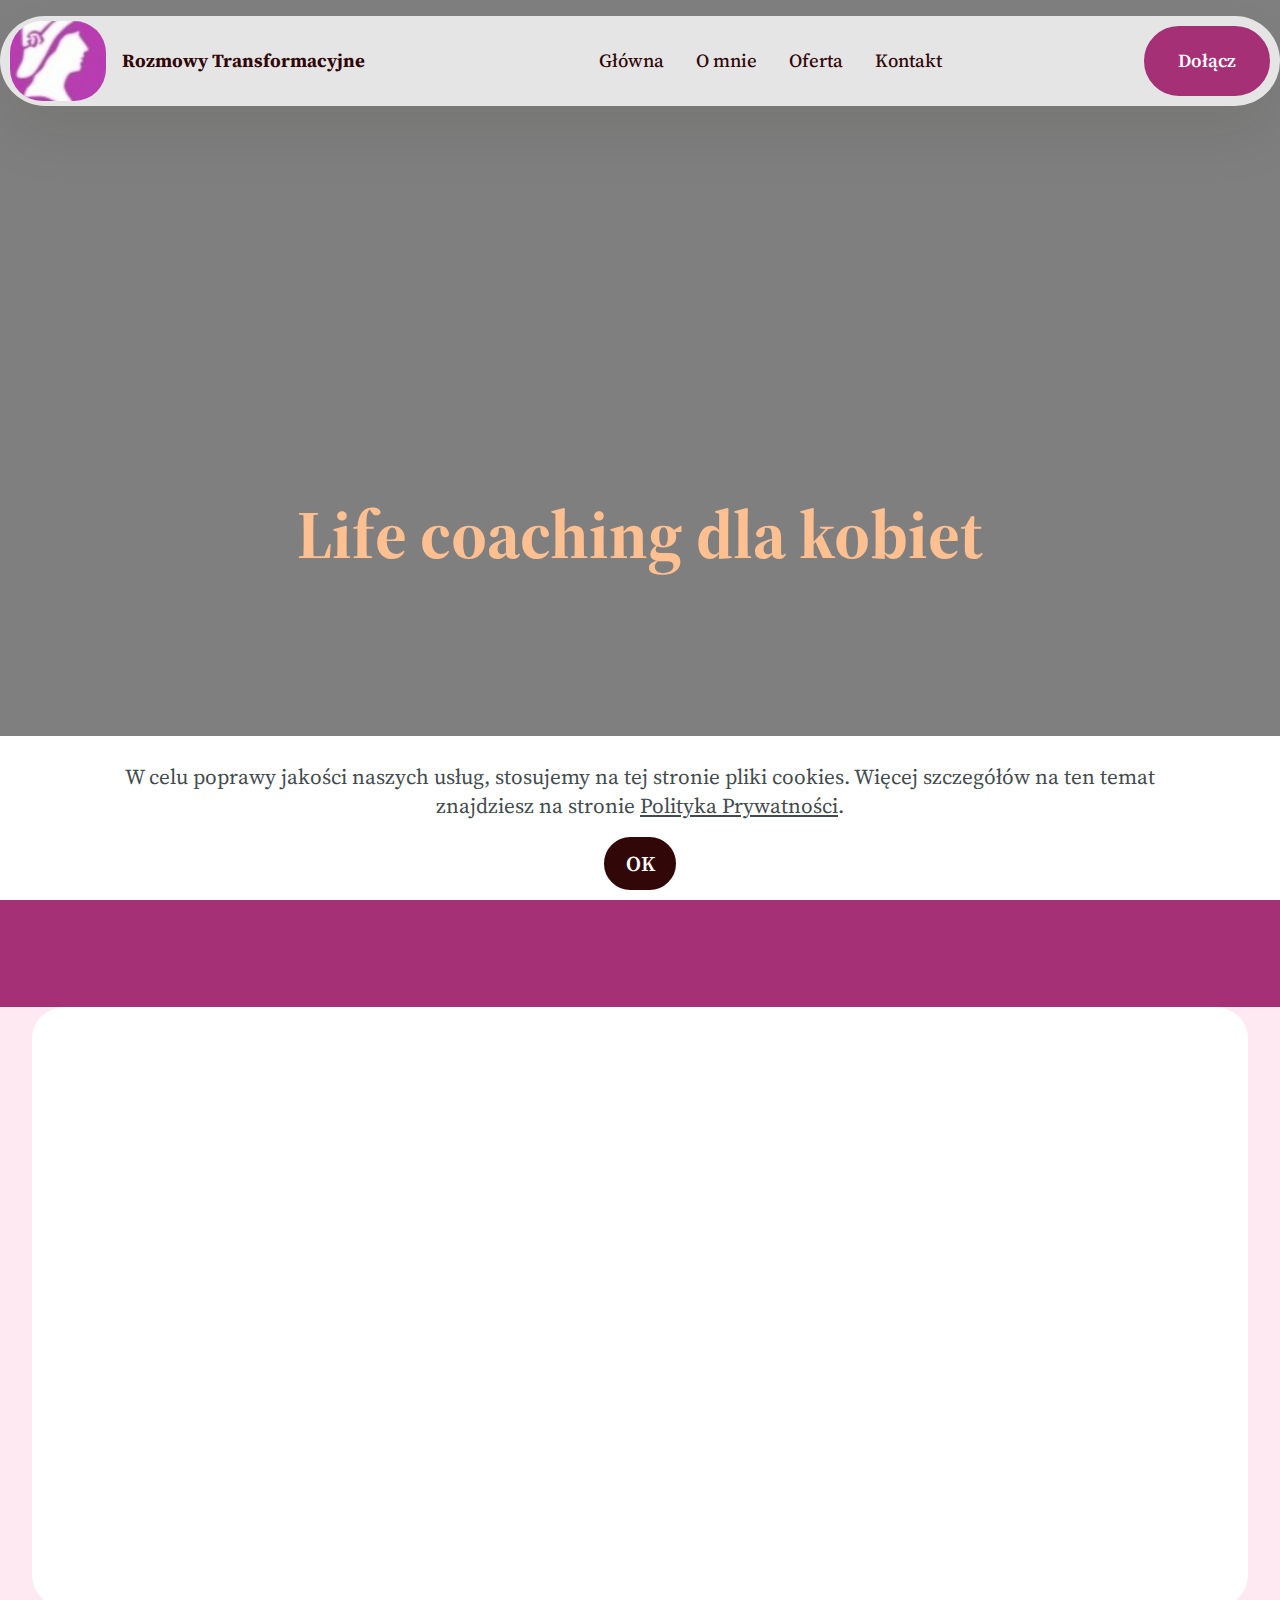
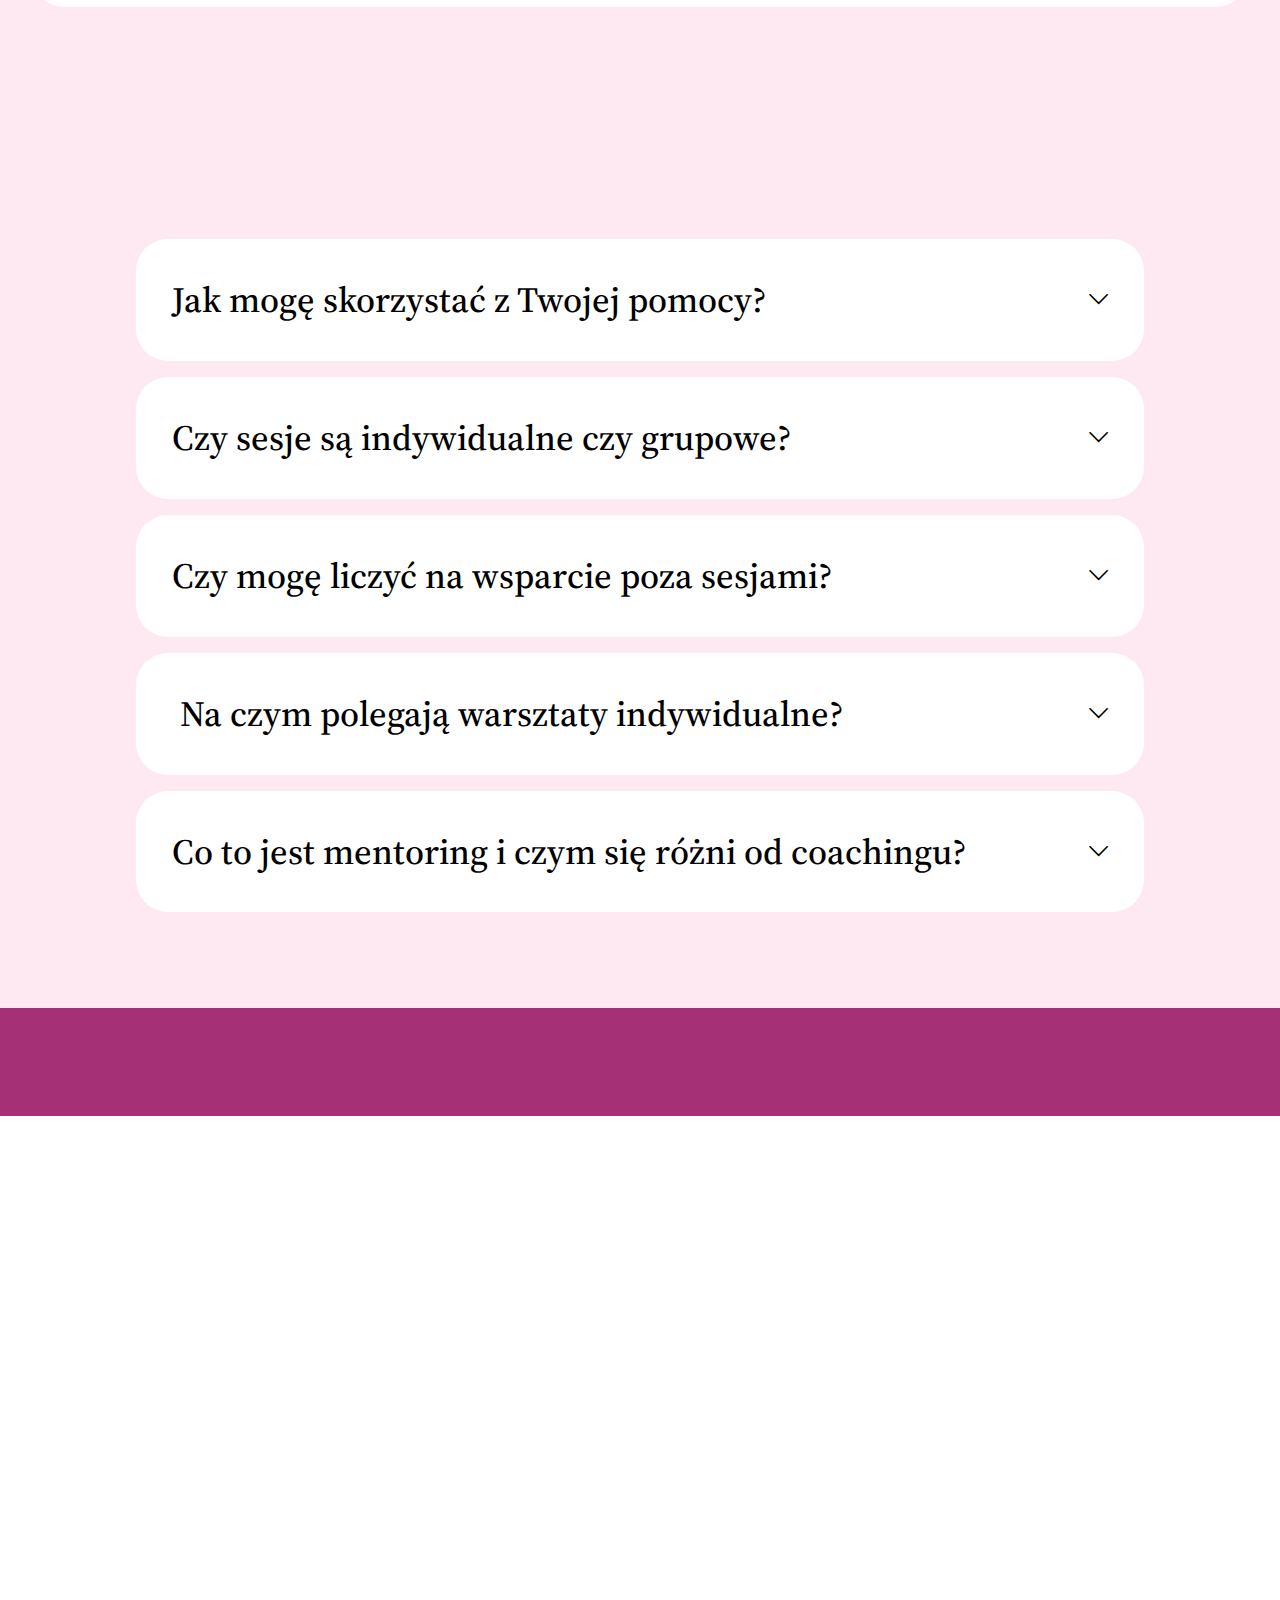
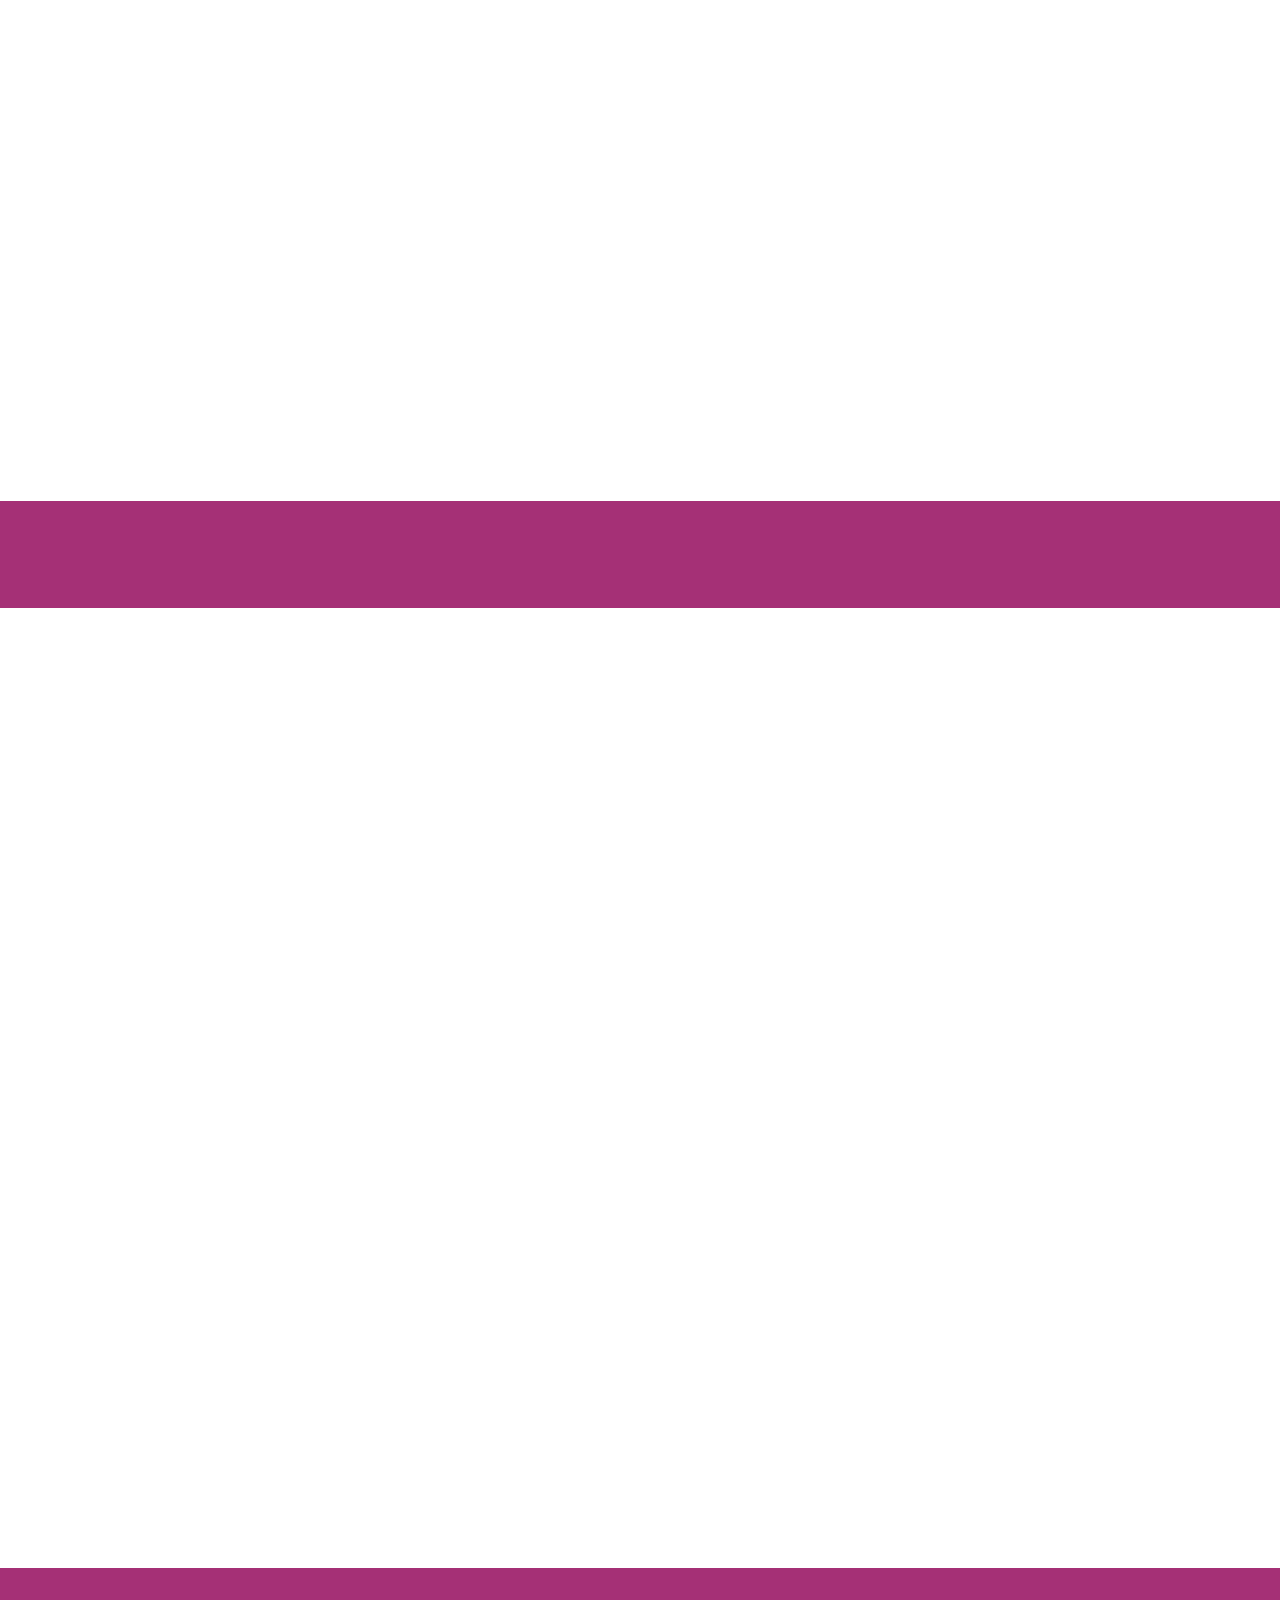
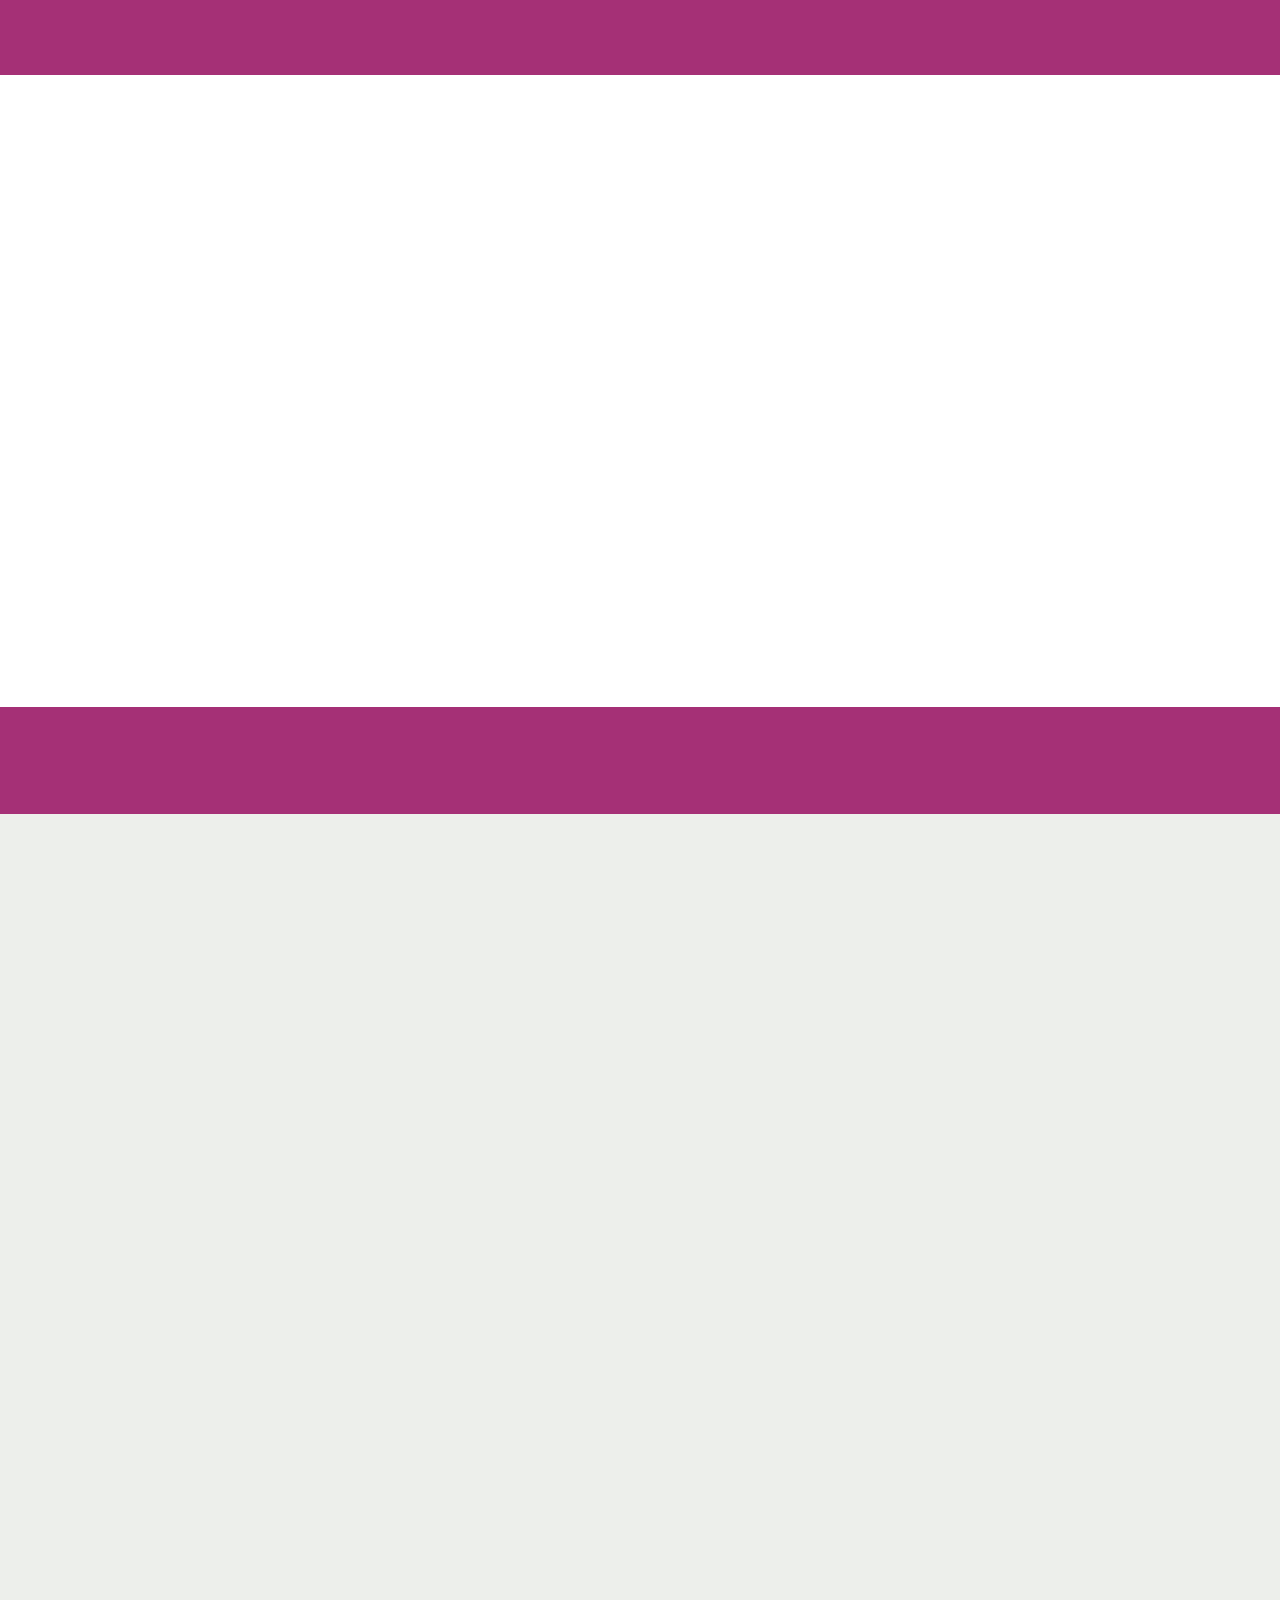
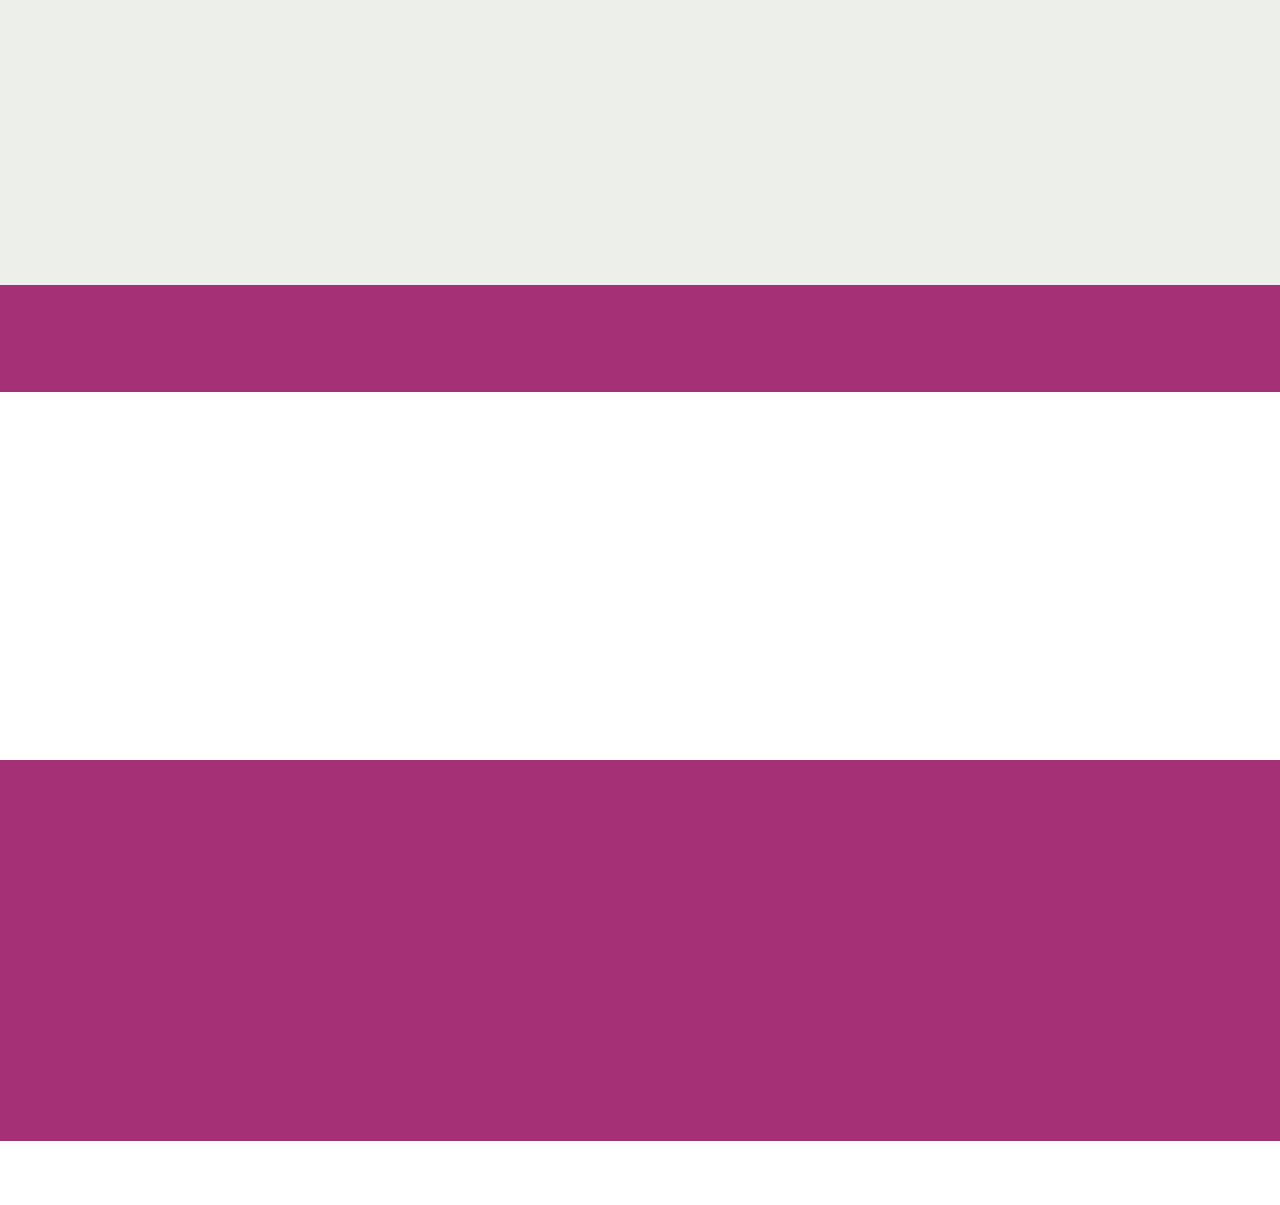
<file: index.html>
<!DOCTYPE html>
<html  >
<head>
  <!-- Site made with Mobirise Website Builder v6.0.1, https://mobirise.com -->
  <meta charset="UTF-8">
  <meta http-equiv="X-UA-Compatible" content="IE=edge">
  <meta name="generator" content="Mobirise v6.0.1, mobirise.com">
  <meta name="viewport" content="width=device-width, initial-scale=1, minimum-scale=1">
  <link rel="shortcut icon" href="assets/images/logo-kobieta-206x206.jpeg" type="image/x-icon">
  <meta name="description" content="rozastefanska.com 
Life Coach, Life Coaching dla Kobiet, Wychodzenie z Osamotnienia,  Budowanie Więzi, Relacji i Poczucia Przynależności">
  
  
  <title>Róża Stefańska</title>
  <link rel="stylesheet" href="assets/web/assets/mobirise-icons2/mobirise2.css">
  <link rel="stylesheet" href="assets/bootstrap/css/bootstrap.min.css">
  <link rel="stylesheet" href="assets/bootstrap/css/bootstrap-grid.min.css">
  <link rel="stylesheet" href="assets/bootstrap/css/bootstrap-reboot.min.css">
  <link rel="stylesheet" href="assets/web/assets/gdpr-plugin/gdpr-styles.css">
  <link rel="stylesheet" href="assets/animatecss/animate.css">
  <link rel="stylesheet" href="assets/dropdown/css/style.css">
  <link rel="stylesheet" href="assets/socicon/css/styles.css">
  <link rel="stylesheet" href="assets/theme/css/style.css">
  <link rel="preload" href="https://fonts.googleapis.com/css2?family=Source+Serif+4:wght@400;700&display=swap&display=swap" as="style" onload="this.onload=null;this.rel='stylesheet'">
  <noscript><link rel="stylesheet" href="https://fonts.googleapis.com/css2?family=Source+Serif+4:wght@400;700&display=swap&display=swap"></noscript>
  <link rel="preload" as="style" href="assets/mobirise/css/mbr-additional.css?v=RyQD6V"><link rel="stylesheet" href="assets/mobirise/css/mbr-additional.css?v=RyQD6V" type="text/css">

  
  
  
</head>
<body>

<!-- Analytics -->
<!-- Google tag (gtag.js) -->
<script async src="https://www.googletagmanager.com/gtag/js?id=G-4206WY06FY"></script>
<script>
  window.dataLayer = window.dataLayer || [];
  function gtag(){dataLayer.push(arguments);}
  gtag('js', new Date());

  gtag('config', 'G-4206WY06FY');
</script>
<!-- /Analytics -->


  
  <section data-bs-version="5.1" class="menu menu2 cid-ugfqtJc33I" once="menu" id="menu-5-ugfqtJc33I">
	

	<nav class="navbar navbar-dropdown navbar-expand-lg">
		<div class="container">
			<div class="navbar-brand">
				<span class="navbar-logo">
					
						<img src="assets/images/logo-kobieta-206x206.webp" alt="Mobirise Website Builder" style="height: 5rem;">
					
				</span>
				<span class="navbar-caption-wrap"><a class="navbar-caption text-primary display-4" href="https://mobiri.se">Rozmowy Transformacyjne</a></span>
			</div>
			<button class="navbar-toggler" type="button" data-toggle="collapse" data-bs-toggle="collapse" data-target="#navbarSupportedContent" data-bs-target="#navbarSupportedContent" aria-controls="navbarNavAltMarkup" aria-expanded="false" aria-label="Toggle navigation">
				<div class="hamburger">
					<span></span>
					<span></span>
					<span></span>
					<span></span>
				</div>
			</button>
			<div class="collapse navbar-collapse" id="navbarSupportedContent">
				<ul class="navbar-nav nav-dropdown" data-app-modern-menu="true"><li class="nav-item">
						<a class="nav-link link text-primary display-4" href="index.html">Główna</a>
					</li><li class="nav-item"><a class="nav-link link text-primary display-4" href="page9.html">O mnie</a></li>
					
					<li class="nav-item">
						<a class="nav-link link text-primary display-4" href="page7.html">Oferta</a>
					</li><li class="nav-item"><a class="nav-link link text-primary display-4" href="page5.html">Kontakt</a></li></ul>
				
				<div class="navbar-buttons mbr-section-btn"><a class="btn btn-warning display-4" href="kontakt.html">Dołącz</a></div>
			</div>
		</div>
	</nav>
</section>

<section data-bs-version="5.1" class="header18 cid-ugfqtJcFrS mbr-fullscreen" data-bg-video="https://www.youtube.com/embed/tdpiu17_Hjg?autoplay=1&amp;loop=1&amp;playlist=tdpiu17_Hjg&amp;t=20&amp;mute=1&amp;playsinline=1&amp;controls=0&amp;showinfo=0&amp;autohide=1&amp;allowfullscreen=true&amp;mode=transparent" id="hero-15-ugfqtJcFrS">
  

  <div class="mbr-overlay" style="opacity: 0.5; background-color: rgb(0, 0, 0);"></div>
  <div class="container-fluid">
    <div class="row">
      <div class="content-wrap col-12 col-md-12">
        <h1 class="mbr-section-title mbr-fonts-style mbr-white mb-4 display-1"><strong><br></strong><br><strong>Life coaching dla kobiet</strong><br><br><strong><br></strong></h1>
        
        <p class="mbr-fonts-style mbr-text mbr-white mb-4 display-5"><strong>radość więzi - piękno relacji - moc przynależności</strong></p>
        
      </div>
    </div>
  </div>
</section>

<section data-bs-version="5.1" class="article11 cid-uhhR01871a" id="article11-32">
    

    
    
    <div class="container-fluid">
        <div class="row justify-content-center">
            <div class="title col-md-12 col-lg-10">
                <h3 class="mbr-section-title mbr-fonts-style align-center mt-0 mb-0 display-1">
                <strong>O mnie</strong></h3>
                
                
            </div>
        </div>
    </div>
</section>

<section data-bs-version="5.1" class="article05 cid-ugfqtJeh1J" id="about-me-5-ugfqtJeh1J">
  

  
  

  <div class="container">
    <div class="row justify-content-center align-items-center">
      <div class="col-12">
        <div class="card-wrapper">
          <div class="row">
            <div class="col-12 col-md-12 col-lg-5 image-wrapper">
              <img class="w-100" src="assets/images/like-a-bosss-890x593.webp" alt="Mobirise Website Builder">
            </div>
            <div class="col-12 col-lg col-md-12">
              <div class="text-wrapper align-left">
                <h1 class="mbr-section-title mbr-fonts-style mb-4 display-2">
                  <strong>Kim Jestem</strong>
                </h1>
                <p class="mbr-text mbr-fonts-style mb-3 display-7">Jestem Twoją przewodniczką w drodze do pełni życia. Razem odkryjemy potencjał, który drzemie w Tobie.</p>
                <p class="mbr-text mbr-fonts-style mb-3 display-7">Moja misja to pomóc Ci przełamać barierę osamotnienia i zbudować trwałe relacje, które dodadzą koloru Twojemu życiu.</p>
                <p class="mbr-text mbr-fonts-style display-7">Nie pozwól, aby życie było dla Ciebie ciężarem. Znajdź swoje miejsce w świecie pełnym możliwości i radości!</p>
                
              </div>
            </div>
          </div>
        </div>
      </div>
    </div>
  </div>
</section>

<section data-bs-version="5.1" class="list1 cid-ugfqtJekeP" id="faq-1-ugfqtJekeP">
    
    
    <div class="container">
        <div class="row justify-content-center">
            <div class="col-12 col-md-12 col-lg-10 m-auto">
                <div class="content">
                    <div class="row justify-content-center mb-5">
                        <div class="col-12 content-head">
                            <div class="mbr-section-head">
                                <h4 class="mbr-section-title mbr-fonts-style align-center mb-0 display-2">
                                    <strong>Najczęściej Zadawane Pytania</strong>
                                </h4>
                                
                            </div>
                        </div>
                    </div>
                    <div id="bootstrap-accordion_4" class="panel-group accordionStyles accordion" role="tablist" aria-multiselectable="true">
                        <div class="card">
                            <div class="card-header" role="tab" id="headingOne">
                                <a role="button" class="panel-title collapsed" data-toggle="collapse" data-bs-toggle="collapse" data-core="" href="#collapse1_4" aria-expanded="false" aria-controls="collapse1">
                                    <h6 class="panel-title-edit mbr-semibold mbr-fonts-style mb-0 display-5">Jak mogę skorzystać z Twojej pomocy?</h6>
                                    <span class="sign mbr-iconfont mobi-mbri-arrow-down"></span>
                                </a>
                            </div>
                            <div id="collapse1_4" class="panel-collapse noScroll collapse" role="tabpanel" aria-labelledby="headingOne" data-parent="#accordion" data-bs-parent="#bootstrap-accordion_4">
                                <div class="panel-body">
                                    <p class="mbr-fonts-style panel-text display-7">Zapraszam Cię do kontaktu telefonicznego, poprzez formularz na stronie lub bezpośrednio mailowo.&nbsp;</p>
                                </div>
                            </div>
                        </div>
                        <div class="card">
                            <div class="card-header" role="tab" id="headingOne">
                                <a role="button" class="panel-title collapsed" data-toggle="collapse" data-bs-toggle="collapse" data-core="" href="#collapse2_4" aria-expanded="false" aria-controls="collapse2">
                                    <h6 class="panel-title-edit mbr-semibold mbr-fonts-style mb-0 display-5">Czy sesje są indywidualne czy grupowe?</h6>
                                    <span class="sign mbr-iconfont mobi-mbri-arrow-down"></span>
                                </a>
                            </div>
                            <div id="collapse2_4" class="panel-collapse noScroll collapse" role="tabpanel" aria-labelledby="headingOne" data-parent="#accordion" data-bs-parent="#bootstrap-accordion_4">
                                <div class="panel-body">
                                    <p class="mbr-fonts-style panel-text display-7">Moja praca opiera się głównie na sesjach indywidualnych, dostosowanych do Twoich potrzeb i celów. Ale prowadzę także warsztaty rozwojowe dla kobiet. Chętnie Ci o nich opowiem.</p>
                                </div>
                            </div>
                        </div>
                        <div class="card">
                            <div class="card-header" role="tab" id="headingOne">
                                <a role="button" class="panel-title collapsed" data-toggle="collapse" data-bs-toggle="collapse" data-core="" href="#collapse3_4" aria-expanded="false" aria-controls="collapse3">
                                    <h6 class="panel-title-edit mbr-semibold mbr-fonts-style mb-0 display-5">Czy mogę liczyć na wsparcie poza sesjami?</h6>
                                    <span class="sign mbr-iconfont mobi-mbri-arrow-down"></span>
                                </a>
                            </div>
                            <div id="collapse3_4" class="panel-collapse noScroll collapse" role="tabpanel" aria-labelledby="headingOne" data-parent="#accordion" data-bs-parent="#bootstrap-accordion_4">
                                <div class="panel-body">
                                    <p class="mbr-fonts-style panel-text display-7">Oczywiście! Jestem z Tobą nie tylko podczas sesji, ale także poprzez wsparcie online i motywacyjne wiadomości.</p>
                                </div>
                            </div>
                        </div>
                        <div class="card">
                            <div class="card-header" role="tab" id="headingOne">
                                <a role="button" class="panel-title collapsed" data-toggle="collapse" data-bs-toggle="collapse" data-core="" href="#collapse4_4" aria-expanded="false" aria-controls="collapse4">
                                    <h6 class="panel-title-edit mbr-semibold mbr-fonts-style mb-0 display-5">&nbsp;Na czym polegają warsztaty indywidualne?</h6>
                                    <span class="sign mbr-iconfont mobi-mbri-arrow-down"></span>
                                </a>
                            </div>
                            <div id="collapse4_4" class="panel-collapse noScroll collapse" role="tabpanel" aria-labelledby="headingOne" data-parent="#accordion" data-bs-parent="#bootstrap-accordion_4">
                                <div class="panel-body">
                                    <p class="mbr-fonts-style panel-text display-7">W trakcie warsztatów z jedną osobą przeprowadzam specjalnie dostosowane ćwiczenia, mające na celu wydobycie określonych refleksji i spostrzeżeń. Taka forma będzie wymaga więcej aktywności z Twojej strony, takich jak ruch, pisanie, malowanie...&nbsp;</p>
                                </div>
                            </div>
                        </div>
                        <div class="card">
                            <div class="card-header" role="tab" id="headingOne">
                                <a role="button" class="panel-title collapsed" data-toggle="collapse" data-bs-toggle="collapse" data-core="" href="#collapse5_4" aria-expanded="false" aria-controls="collapse5">
                                    <h6 class="panel-title-edit mbr-semibold mbr-fonts-style mb-0 display-5">Co to jest mentoring i czym się różni od coachingu?</h6>
                                    <span class="sign mbr-iconfont mobi-mbri-arrow-down"></span>
                                </a>
                            </div>
                            <div id="collapse5_4" class="panel-collapse noScroll collapse" role="tabpanel" aria-labelledby="headingOne" data-parent="#accordion" data-bs-parent="#bootstrap-accordion_4">
                                <div class="panel-body">
                                    <p class="mbr-fonts-style panel-text display-7">Mentoring to długoterminowa relacja, w której wspieram Cię i dzielę się z Tobą swoją wiedzą i doświadczeniem, abyś rozwinęła swój potencjał.<br>Coaching trwa krócej, skupia się na Twoich konkretnych celach, które wyznaczasz Ty sama.</p>
                                </div>
                            </div>
                        </div>
                        
                    </div>
                </div>
            </div>
        </div>
    </div>
</section>

<section data-bs-version="5.1" class="article11 cid-uhhPU9oTGS" id="article11-31">
    

    
    
    <div class="container-fluid">
        <div class="row justify-content-center">
            <div class="title col-md-12 col-lg-10">
                <h3 class="mbr-section-title mbr-fonts-style align-center mt-0 mb-0 display-1">
                <strong>Co oferuję</strong></h3>
                
                
            </div>
        </div>
    </div>
</section>

<section data-bs-version="5.1" class="features4 start cid-uiksDafMc8" id="features04-5x">
	
	
	<div class="container-fluid">
		<div class="row justify-content-center">
			<div class="col-12 content-head">
				<div class="mbr-section-head mb-5">
					<h4 class="mbr-section-title mbr-fonts-style align-center mb-0 display-2"><strong>Coachingowe rozmowy transformacyjne</strong></h4>
					
					
				</div>
			</div>
		</div>
		<div class="row">
			<div class="item features-image col-12 col-md-6 col-lg-3 active">
				<div class="item-wrapper">
					<div class="item-img">
						<img src="assets/images/mbr-559x671.webp" alt="Mobirise Website Builder">
					</div>
					<div class="item-content">
						
						<p class="mbr-text mbr-fonts-style display-7"><strong>o radości więzi</strong><br><br>Przyjdź i zainspiruj się historiami sukcesu, które zmienią Twoje spojrzenie na świat!
<br>To Ty jesteś autorką swojego życia, nawet, jeśli z pozoru wygląda to inaczej. Przekonaj się, jak jest naprawdę.
						</p>
						<div class="mbr-section-btn item-footer"><a href="page7.html" class="btn item-btn btn-warning display-7">Dołącz</a></div>
					</div>

				</div>
			</div>
			
			<div class="item features-image col-12 col-md-6 col-lg-3">
				<div class="item-wrapper">
					<div class="item-img">
						<img src="assets/images/mbr-559x783.webp" alt="Mobirise Website Builder" data-slide-to="1" data-bs-slide-to="1">
					</div>
					<div class="item-content">
						
						<p class="mbr-text mbr-fonts-style display-7"><strong>o mocy przynależności</strong><br><br>Warsztaty grupowe to dużo dobrej energii, wsparcie i wspólna praca. Zapisz się, aby odkryć potencjał w sobie i zacząć nowy rozdział w życiu!<br>
						</p>
						<div class="mbr-section-btn item-footer"><a href="page7.html" class="btn item-btn btn-warning display-7">Dołącz</a></div>
					</div>
				</div>
			</div><div class="item features-image col-12 col-md-6 col-lg-3">
				<div class="item-wrapper">
					<div class="item-img">
						<img src="assets/images/mbr-559x382.webp" alt="Mobirise Website Builder" data-slide-to="2" data-bs-slide-to="2">
					</div>
					<div class="item-content">
						
						<p class="mbr-text mbr-fonts-style display-7"><strong>o pięknie relacji</strong><br><br>Poczuj wsparcie i zrozumienie w  przyjaznej atmosferze, by znaleźć w sobie gotowość i determinację. Zmiana perspektywy i inne narzędzia  pomogą Ci przezwyciężyć trudności!
						</p>
						<div class="mbr-section-btn item-footer"><a href="page7.html" class="btn item-btn btn-warning display-7">Dołącz</a></div>
					</div>
				</div>
			</div><div class="item features-image col-12 col-md-6 col-lg-3">
				<div class="item-wrapper">
					<div class="item-img">
						<img src="assets/images/mbr-1-511x341.webp" alt="Mobirise Website Builder" data-slide-to="3" data-bs-slide-to="4">
					</div>
					<div class="item-content">
						
						<p class="mbr-text mbr-fonts-style display-7"><strong>o poczuciu spokoju</strong><br><br>Zanurz się w spokoju i odnajdź wewnętrzną harmonię podczas  relaksacyjnej sesji medytacyjnej!
<br>Rozkoszuj się pięknem chwili!
<br>&nbsp;<br>
						</p>
						<div class="mbr-section-btn item-footer"><a href="page10.html" class="btn item-btn btn-warning display-7" target="_blank">&nbsp;Posłuchaj</a></div>
					</div>
				</div>
			</div>
		</div>
	</div>
</section>

<section data-bs-version="5.1" class="article11 cid-uijDlN0qfH" id="article11-5u">
    

    
    
    <div class="container-fluid">
        <div class="row justify-content-center">
            <div class="title col-md-12 col-lg-10">
                <h3 class="mbr-section-title mbr-fonts-style align-center mt-0 mb-0 display-1"><strong>Zobacz, jak pracuję</strong></h3>
                
                
            </div>
        </div>
    </div>
</section>

<section data-bs-version="5.1" class="features036 cid-uggKmX5X97" data-bg-video="https://vimeo.com/428046504" id="features036-2q">
	

	<div class="mbr-fallback-image disabled"></div>
	

	<div class="container">
		


		<div class="row justify-content-center">
			<div class="item features-without-image col-12 col-md-12 col-lg-4 item-mb active">
				<div class="item-wrapper image-wrapper">
					<img class="w-100" src="assets/images/mbr-511x486.webp" alt="Mobirise Website Builder" data-slide-to="0" data-bs-slide-to="0">
				</div>
			</div>

			<div class="item features-without-image col-12 col-md-12 col-lg-4 item-mb">
				<div class="item-wrapper">
					<div class="align-left item-content">
						
						<h5 class="card-title mbr-fonts-style display-5">
							<strong>Inspiracja</strong></h5>
						<p class="card-text mbr-fonts-style display-7">
							Wspólnie przyglądamy się Twojemu życiu, określamy, gdzie jesteś, a gdzie chciałabyś być oraz to, czego tak naprawdę potrzebuje Twoja dusza, do czego Cię woła.
						</p>
						
					</div>

				</div>
			</div>
			<div class="item features-without-image col-12 col-md-12 col-lg-4 item-mb">
				<div class="item-wrapper">
					<div class=" align-left item-content">
						
						<h5 class="card-title mbr-fonts-style display-5">
							<strong>Wsparcie</strong></h5>
						<p class="card-text mbr-fonts-style display-7">
							Szukamy tego, kim jesteś, w co wierzysz.&nbsp;Zastanawiamy się, co jest dla Ciebie ważne i&nbsp;dlaczego. Pytamy, co się w Tobie zmieni, gdy osiągniesz swój cel. </p>
						
					</div>

				</div>
			</div>
			<div class="item features-without-image col-12 col-md-12 col-lg-4 item-mb">
				<div class="item-wrapper">
					<div class="align-left item-content">
						
						<h5 class="card-title mbr-fonts-style display-5">
							<strong>Innowacja</strong></h5>
						<p class="card-text mbr-fonts-style display-7">
							Następnie, oglądamy przeszkody, które stoją między Tobą, a tym, co chcesz osiągnąć.&nbsp; Patrzymy,&nbsp;gdzie zapętliły się przekonania, które Ci nie służą.&nbsp; Rozmawiamy z&nbsp;uczuciami, które Cię blokują.&nbsp;</p>
						
					</div>

				</div>
			</div>
			<div class="item features-without-image col-12 col-md-12 col-lg-4 item-mb">
				<div class="item-wrapper">
					<div class="align-left item-content">
						
						<h5 class="card-title mbr-fonts-style display-5">
							<strong>Kreatywność</strong></h5>
						<p class="card-text mbr-fonts-style display-7">
							Szukamy właściwych dla Ciebie dobrych rozwiązań, ustalamy pierwsze kroki, które możesz wykonać. Wychodzimy na przeciw spodziewanym trudnościom. Budujemy plan działania.</p>
						
					</div>

				</div>
			</div>
			<div class="item features-without-image col-12 col-md-12 col-lg-4 item-mb">
				<div class="item-wrapper">
					<div class="align-left item-content">
						
						<h5 class="card-title mbr-fonts-style display-5">
							<strong>Transformacja</strong></h5>
						<p class="card-text mbr-fonts-style display-7">
							Wreszcie, sprawdzamy, co działa i nanosimy poprawki. Zastanawiamy się, co jeszcze można zrobić, co można zrobić lepiej. Przyglądamy się, jaki wpływ wywarła zmiana, która zaszła.</p>
						
					</div>

				</div>
			</div>
		</div>
	</div>
</section>

<section data-bs-version="5.1" class="article11 cid-uhhOTujpvn" id="article11-2y">
    

    
    
    <div class="container-fluid">
        <div class="row justify-content-center">
            <div class="title col-md-12 col-lg-10">
                <h3 class="mbr-section-title mbr-fonts-style align-center mt-0 mb-0 display-1">
                <strong>Opinie</strong></h3>
                
                
            </div>
        </div>
    </div>
</section>

<section data-bs-version="5.1" class="people02 cid-ugfqtJh24G" id="testimonials-2-ugfqtJh24G">
    

    
    
    <div class="container">
        <div class="row mb-5 justify-content-center">
            
        </div>
        <div class="row">
            
            <div class="item features-without-image col-12 col-md-6 col-lg-4 mb-5 active">
                <div class="item-wrapper">
                    <div class="card-box align-center">
                        <div class="iconfont-wrapper mb-3">
                            <span class="mbr-iconfont mobi-mbri-star mobi-mbri" style="color: rgb(21, 44, 248); fill: rgb(21, 44, 248);"></span>
                            <span class="mbr-iconfont mobi-mbri-star mobi-mbri" style="color: rgb(21, 44, 248); fill: rgb(21, 44, 248);"></span>
                            <span class="mbr-iconfont mobi-mbri-star mobi-mbri"></span>
                            <span class="mbr-iconfont mobi-mbri-star mobi-mbri"></span>
                            <span class="mbr-iconfont mobi-mbri-star mobi-mbri"></span>
                        </div>
                        <h5 class="card-title mbr-fonts-style mb-3 display-7">Róża jest niezwykle inspirująca i empatyczna. Spotkanie z nią to prawdziwa dawka motywacji!</h5>
                        <p class="card-text mbr-fonts-style mb-0 display-7">Magdalena W.</p>
                    </div>
                </div>
            </div>
            <div class="item features-without-image col-12 col-md-6 col-lg-4 mb-5">
                <div class="item-wrapper">
                    <div class="card-box align-center">
                        <div class="iconfont-wrapper mb-3">
                            <span class="mbr-iconfont mobi-mbri-star mobi-mbri"></span>
                            <span class="mbr-iconfont mobi-mbri-star mobi-mbri"></span>
                            <span class="mbr-iconfont mobi-mbri-star mobi-mbri"></span>
                            <span class="mbr-iconfont mobi-mbri-star mobi-mbri"></span>
                            <span class="mbr-iconfont mobi-mbri-star mobi-mbri"></span>
                        </div>
                        <h5 class="card-title mbr-fonts-style mb-3 display-7">Dzięki Róży nauczyłam się pokonywać swoje lęki i wreszcie zaczęłam cieszyć się życiem na pełnej petardzie!</h5>
                        <p class="card-text mbr-fonts-style mb-0 display-7">Alicja D.</p>
                    </div>
                </div>
            </div><div class="item features-without-image col-12 col-md-6 col-lg-4 mb-5">
                <div class="item-wrapper">
                    <div class="card-box align-center">
                        <div class="iconfont-wrapper mb-3">
                            <span class="mbr-iconfont mobi-mbri-star mobi-mbri"></span>
                            <span class="mbr-iconfont mobi-mbri-star mobi-mbri"></span>
                            <span class="mbr-iconfont mobi-mbri-star mobi-mbri"></span>
                            <span class="mbr-iconfont mobi-mbri-star mobi-mbri"></span>
                            <span class="mbr-iconfont mobi-mbri-star mobi-mbri"></span>
                        </div>
                        <h5 class="card-title mbr-fonts-style mb-3 display-7">Nie mogłam sobie wyobrazić lepszego coacha! Róża pomogła mi odzyskać wiarę w siebie i swoje możliwości.</h5>
                        <p class="card-text mbr-fonts-style mb-0 display-7">Karolina L.</p>
                    </div>
                </div>
            </div>
            <div class="item features-without-image col-12 col-md-6 col-lg-4 mb-5">
                <div class="item-wrapper">
                    <div class="card-box align-center">
                        <div class="iconfont-wrapper mb-3">
                            <span class="mbr-iconfont mobi-mbri-star mobi-mbri"></span>
                            <span class="mbr-iconfont mobi-mbri-star mobi-mbri"></span>
                            <span class="mbr-iconfont mobi-mbri-star mobi-mbri"></span>
                            <span class="mbr-iconfont mobi-mbri-star mobi-mbri"></span>
                            <span class="mbr-iconfont mobi-mbri-star mobi-mbri"></span>
                        </div>
                        <h5 class="card-title mbr-fonts-style mb-3 display-7">Róża to nie tylko coach, to prawdziwa przyjaciółka na drodze do samorealizacji. Polecam z całego serca!</h5>
                        <p class="card-text mbr-fonts-style mb-0 display-7">Joanna N.</p>
                    </div>
                </div>
            </div>
            
            <div class="item features-without-image col-12 col-md-6 col-lg-4 mb-5">
                <div class="item-wrapper">
                    <div class="card-box align-center">
                        <div class="iconfont-wrapper mb-3">
                            <span class="mbr-iconfont mobi-mbri-star mobi-mbri"></span>
                            <span class="mbr-iconfont mobi-mbri-star mobi-mbri"></span>
                            <span class="mbr-iconfont mobi-mbri-star mobi-mbri"></span>
                            <span class="mbr-iconfont mobi-mbri-star mobi-mbri"></span>
                            <span class="mbr-iconfont mobi-mbri-star mobi-mbri"></span>
                        </div>
                        <h5 class="card-title mbr-fonts-style mb-3 display-7">Spotkanie z Różą to jak terapia dla duszy. Czuję się silniejsza i gotowa na wszystko, co przyniesie przyszłość!</h5>
                        <p class="card-text mbr-fonts-style mb-0 display-7">Natalia J.</p>
                    </div>
                </div>
            </div><div class="item features-without-image col-12 col-md-6 col-lg-4 mb-5">
                <div class="item-wrapper">
                    <div class="card-box align-center">
                        <div class="iconfont-wrapper mb-3">
                            <span class="mbr-iconfont mobi-mbri-star mobi-mbri" style="color: rgb(21, 44, 248); fill: rgb(21, 44, 248);"></span>
                            <span class="mbr-iconfont mobi-mbri-star mobi-mbri"></span>
                            <span class="mbr-iconfont mobi-mbri-star mobi-mbri"></span>
                            <span class="mbr-iconfont mobi-mbri-star mobi-mbri"></span>
                            <span class="mbr-iconfont mobi-mbri-star mobi-mbri"></span>
                        </div>
                        <h5 class="card-title mbr-fonts-style mb-3 display-7">Dzięki wsparciu Róży odnalazłam w sobie siłę i pewność siebie, które zmieniły moje życie.</h5>
                        <p class="card-text mbr-fonts-style mb-0 display-7">Katarzyna K.</p>
                    </div>
                </div>
            </div>
        </div>
        <div class="row mt-0 mt-md-5">
            
        </div>
    </div>
</section>

<section data-bs-version="5.1" class="article11 cid-uhhPAWGz6Z" id="article11-2z">
    

    
    
    <div class="container-fluid">
        <div class="row justify-content-center">
            <div class="title col-md-12 col-lg-10">
                <h3 class="mbr-section-title mbr-fonts-style align-center mt-0 mb-0 display-1">
                <strong>Współpraca</strong></h3>
                
                
            </div>
        </div>
    </div>
</section>

<section data-bs-version="5.1" class="slider4 mbr-embla cid-uiB3oblucB" id="slider04-67">
    
    
    <div class="container-fluid">
        
        <div class="row">
            <div class="col-12">
                <div class="embla position-relative" data-skip-snaps="true" data-align="center" data-contain-scroll="trimSnaps" data-loop="true" data-auto-play-interval="5" data-draggable="true">
                    <div class="embla__viewport">
                        <div class="embla__container">
                            <div class="embla__slide slider-image item" style="margin-left: 1rem; margin-right: 1rem;">
                                <div class="slide-content">
                                    <div class="item-img">
                                        <div class="item-wrapper">
                                            <img src="assets/images/cpk-logo-2022-vado-1080x1938.webp" alt="Mobirise Website Builder" title="" data-slide-to="0" data-bs-slide-to="0">
                                        </div>
                                    </div>
                                </div>
                            </div>
                            <div class="embla__slide slider-image item" style="margin-left: 1rem; margin-right: 1rem;">
                                <div class="slide-content">
                                    <div class="item-img">
                                        <div class="item-wrapper">
                                            <img src="assets/images/logo-kobieta-494x494.webp" alt="Mobirise Website Builder" title="" data-slide-to="1" data-bs-slide-to="1">
                                        </div>
                                    </div>
                                </div>
                            </div>
                            <div class="embla__slide slider-image item" style="margin-left: 1rem; margin-right: 1rem;">
                                <div class="slide-content">
                                    <div class="item-img">
                                        <div class="item-wrapper">
                                            <img src="assets/images/cam-poziom-paint-1-357x238.webp" alt="Mobirise Website Builder" title="" data-slide-to="2" data-bs-slide-to="2">
                                        </div>
                                    </div>
                                </div>
                            </div>
                            <div class="embla__slide slider-image item" style="margin-left: 1rem; margin-right: 1rem;">
                                <div class="slide-content">
                                    <div class="item-img">
                                        <div class="item-wrapper">
                                            <img src="assets/images/podzikowanie-projekt-roz-1200x848.webp" alt="Mobirise Website Builder" title="" data-slide-to="3" data-bs-slide-to="3">
                                        </div>
                                    </div>
                                </div>
                            </div>
                            <div class="embla__slide slider-image item" style="margin-left: 1rem; margin-right: 1rem;">
                                <div class="slide-content">
                                    <div class="item-img">
                                        <div class="item-wrapper">
                                            <img src="assets/images/logo-fundacja-roz-tekst-cmyk-kopia-1200x750.webp" alt="Mobirise Website Builder" title="" data-slide-to="4" data-bs-slide-to="4">
                                        </div>
                                    </div>
                                </div>
                            </div>
                            
                            
                        </div>
                    </div>
                    <button class="embla__button embla__button--prev">
                        <span class="mobi-mbri mobi-mbri-arrow-prev" aria-hidden="true"></span>
                        <span class="sr-only visually-hidden visually-hidden">Previous</span>
                    </button>
                    <button class="embla__button embla__button--next">
                        <span class="mobi-mbri mobi-mbri-arrow-next" aria-hidden="true"></span>
                        <span class="sr-only visually-hidden visually-hidden">Next</span>
                    </button>
                </div>
            </div>
        </div>
    </div>
</section>

<section data-bs-version="5.1" class="article11 cid-uhhPBSlfRd" id="article11-30">
    

    
    
    <div class="container-fluid">
        <div class="row justify-content-center">
            <div class="title col-md-12 col-lg-10">
                <h3 class="mbr-section-title mbr-fonts-style align-center mt-0 mb-0 display-1">
                <strong>Skontaktujmy się</strong></h3>
                
                
            </div>
        </div>
    </div>
</section>

<section data-bs-version="5.1" class="social4 cid-ugfqtJwBA0" id="follow-us-1-ugfqtJwBA0">
    
    
    

    <div class="container">
        <div class="media-container-row">
            <div class="col-12">
                <h3 class="mbr-section-title align-center mb-5 mbr-fonts-style display-2">
                    <strong>Dołącz do Społeczności</strong>
                </h3>
                <div class="social-list align-center">
                    <a class="iconfont-wrapper bg-facebook m-2 " target="_blank" href="https://www.facebook.com/roza.stefanska.coach">
                        <span class="socicon-facebook socicon"></span>
                    </a>
                    
                    
                    
                    
                    
                    
                    
                    
                    
                    
                </div>
            </div>
        </div>
    </div>
</section>

<section data-bs-version="5.1" class="footer2 cid-ui7BS5JCwk" once="footers" id="footer02-5d">
    

    
    

    <div class="container">
        <div class="row">
            <div class="col-12 col-lg-6 center mt-2 mb-3">
                <p class="mbr-fonts-style copyright mb-0 display-7"><br>Telefon: +48 791 045 456<br>Email: rozmowy.transformacyjne@gmail.com<br>Godziny pracy: 12.00 -19.00<br><br><br><br><br>© Copyright 2024 Rozmowy Transformacyjne<br> - All&nbsp; Rights Reserved<br><br><br></p>
            </div>
            <div class="col-12 col-lg-6 center">
                <div class="row-links mt-2 mb-3">
                    <ul class="row-links-soc">
                        
                        
                        
                        
                    <li class="row-links-soc-item mbr-fonts-style display-7"><a href="regulamin.html" class="text-primary" target="_blank">Regulamin</a></li><li class="row-links-soc-item mbr-fonts-style display-7"><a href="polityka.html" class="text-primary" target="_blank">Polityka prywatności</a></li><li class="row-links-soc-item mbr-fonts-style display-7"><a href="page8.html" class="text-primary" target="_blank">Płatność</a></li></ul>
                </div>
            </div>
        </div>
    </div>
</section><section class="display-7" style="padding: 0;align-items: center;justify-content: center;flex-wrap: wrap;    align-content: center;display: flex;position: relative;height: 4rem;"><a href="https://mobiri.se/3291341" style="flex: 1 1;height: 4rem;position: absolute;width: 100%;z-index: 1;"><img alt="" style="height: 4rem;" src="[data-uri]"></a><p style="margin: 0;text-align: center;" class="display-7">&#8204;</p><a style="z-index:1" href="https://mobirise.com/builder/ai-website-builder.html">Free AI Website Builder</a></section><script src="assets/bootstrap/js/bootstrap.bundle.min.js"></script>  <script src="assets/web/assets/cookies-alert-plugin/cookies-alert-core.js"></script>  <script src="assets/web/assets/cookies-alert-plugin/cookies-alert-script.js"></script>  <script src="assets/smoothscroll/smooth-scroll.js"></script>  <script src="assets/ytplayer/index.js"></script>  <script src="assets/dropdown/js/navbar-dropdown.js"></script>  <script src="assets/vimeoplayer/player.js"></script>  <script src="assets/mbr-switch-arrow/mbr-switch-arrow.js"></script>  <script src="assets/embla/embla.min.js"></script>  <script src="assets/embla/script.js"></script>  <script src="assets/theme/js/script.js"></script>  
  
  
<input name="cookieData" type="hidden" data-cookie-cookiesAlertType='false' data-cookie-customDialogSelector='null' data-cookie-colorText='#424a4d' data-cookie-colorBg='rgb(255, 255, 255)' data-cookie-opacityOverlay='0' data-cookie-bgOpacity='100' data-cookie-textButton='OK ' data-cookie-rejectText='REJECT' data-cookie-colorButton='#320707' data-cookie-rejectColor='#ffffff' data-cookie-colorLink='#424a4d' data-cookie-underlineLink='true' data-cookie-text="W celu poprawy jakości naszych usług, stosujemy na tej stronie pliki cookies. Więcej szczegółów na ten temat znajdziesz na stronie 
<a href=’polityka.html’>Polityka Prywatności</a>.">
   <div id="scrollToTop" class="scrollToTop mbr-arrow-up"><a style="text-align: center;"><i class="mbr-arrow-up-icon mbr-arrow-up-icon-cm cm-icon cm-icon-smallarrow-up"></i></a></div>
    <input name="animation" type="hidden">
  </body>
</html>
</file>
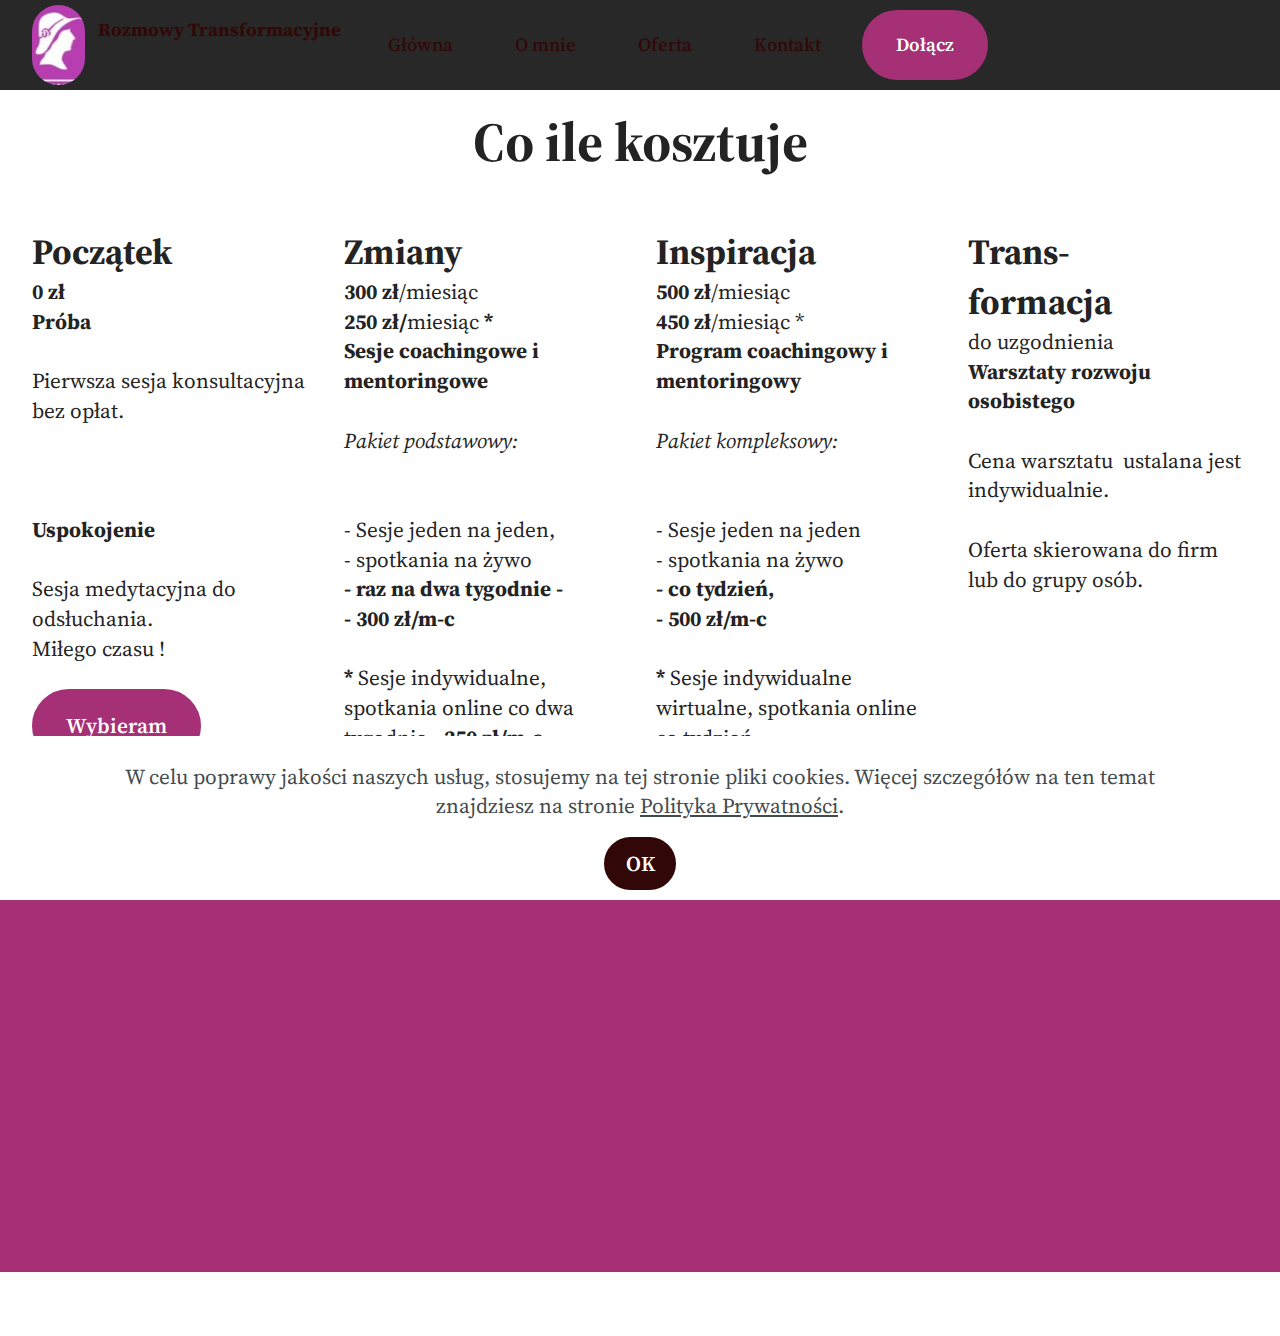
<file: cennik.html>
<!DOCTYPE html>
<html  >
<head>
  <!-- Site made with Mobirise Website Builder v6.0.1, https://mobirise.com -->
  <meta charset="UTF-8">
  <meta http-equiv="X-UA-Compatible" content="IE=edge">
  <meta name="generator" content="Mobirise v6.0.1, mobirise.com">
  <meta name="viewport" content="width=device-width, initial-scale=1, minimum-scale=1">
  <link rel="shortcut icon" href="assets/images/logo-kobieta-206x206.jpeg" type="image/x-icon">
  <meta name="description" content="Cennik rozastefanska.com
Róża Stefańska Life Coach. Pomagam Kobietom w wychodzeniu z poczucia Osamotnienia, w Budowaniu Więzi, Relacji i Poczucia Przynależności.">
  
  
  <title>Cennik</title>
  <link rel="stylesheet" href="assets/web/assets/mobirise-icons2/mobirise2.css">
  <link rel="stylesheet" href="assets/bootstrap/css/bootstrap.min.css">
  <link rel="stylesheet" href="assets/bootstrap/css/bootstrap-grid.min.css">
  <link rel="stylesheet" href="assets/bootstrap/css/bootstrap-reboot.min.css">
  <link rel="stylesheet" href="assets/web/assets/gdpr-plugin/gdpr-styles.css">
  <link rel="stylesheet" href="assets/animatecss/animate.css">
  <link rel="stylesheet" href="assets/dropdown/css/style.css">
  <link rel="stylesheet" href="assets/theme/css/style.css">
  <link rel="preload" href="https://fonts.googleapis.com/css2?family=Source+Serif+4:wght@400;700&display=swap&display=swap" as="style" onload="this.onload=null;this.rel='stylesheet'">
  <noscript><link rel="stylesheet" href="https://fonts.googleapis.com/css2?family=Source+Serif+4:wght@400;700&display=swap&display=swap"></noscript>
  <link rel="preload" as="style" href="assets/mobirise/css/mbr-additional.css?v=ODTJCx"><link rel="stylesheet" href="assets/mobirise/css/mbr-additional.css?v=ODTJCx" type="text/css">

  
  
  
</head>
<body>

<!-- Analytics -->
<!-- Google tag (gtag.js) -->
<script async src="https://www.googletagmanager.com/gtag/js?id=G-4206WY06FY"></script>
<script>
  window.dataLayer = window.dataLayer || [];
  function gtag(){dataLayer.push(arguments);}
  gtag('js', new Date());

  gtag('config', 'G-4206WY06FY');
</script>
<!-- /Analytics -->


  
  <section data-bs-version="5.1" class="menu menu2 cid-uhRZGEc49t" once="menu" id="menu02-3p">
	

	<nav class="navbar navbar-dropdown navbar-expand-lg">
		<div class="container">
			<div class="navbar-brand">
				<span class="navbar-logo">
					
						<img src="assets/images/logo-kobieta-206x206.webp" alt="Mobirise Website Builder" style="height: 5rem;">
					
				</span>
				<span class="navbar-caption-wrap"><a class="navbar-caption text-primary display-4" href="https://mobiri.se">Rozmowy Transformacyjne</a></span>
			</div>
			<button class="navbar-toggler" type="button" data-toggle="collapse" data-bs-toggle="collapse" data-target="#navbarSupportedContent" data-bs-target="#navbarSupportedContent" aria-controls="navbarNavAltMarkup" aria-expanded="false" aria-label="Toggle navigation">
				<div class="hamburger">
					<span></span>
					<span></span>
					<span></span>
					<span></span>
				</div>
			</button>
			<div class="collapse navbar-collapse" id="navbarSupportedContent">
				<ul class="navbar-nav nav-dropdown" data-app-modern-menu="true"><li class="nav-item">
						<a class="nav-link link text-primary display-4" href="index.html">Główna</a>
					</li><li class="nav-item"><a class="nav-link link text-primary display-4" href="page9.html">O mnie</a></li>
					
					<li class="nav-item">
						<a class="nav-link link text-primary display-4" href="page7.html">Oferta</a>
					</li><li class="nav-item"><a class="nav-link link text-primary display-4" href="page5.html">Kontakt</a></li></ul>
				
				<div class="navbar-buttons mbr-section-btn"><a class="btn btn-warning display-4" href="kontakt.html">Dołącz</a></div>
			</div>
		</div>
	</nav>
</section>

<section data-bs-version="5.1" class="header15 cid-uiez1Qjuxz" id="header15-5k">
	

	
	
	<div class="container">
		<div class="row justify-content-center">
			<div class="card col-12 col-lg-12">
				<div class="card-wrapper wrap">
					<div class="card-box align-center">
						<h1 class="card-title mbr-fonts-style mb-4 display-1">
							<strong>Cennik</strong></h1>
						
						
					</div>
				</div>
			</div>
		</div>
	</div>
</section>

<section data-bs-version="5.1" class="pricing1 cid-uFxTrNlLJC" id="pricing01-6g">
  
  
  <div class="container">
    <div class="row justify-content-center">
      <div class="col-12 content-head">
        <div class="mbr-section-head mb-5">
          <h4 class="mbr-section-title mbr-fonts-style align-center mb-0 display-2">
            <strong>Co ile kosztuje</strong></h4>
          
        </div>
      </div>
    </div>
    <div class="row"> 
      

      

      <div class="item features-without-image col-12 col-md-6 col-lg-3 item-mb active">
        <div class="item-wrapper">
          <div class="item-head">
            <h5 class="item-title mbr-fonts-style mb-0 display-5"><strong>Początek&nbsp;</strong></h5>
            <h6 class="item-subtitle mbr-fonts-style mt-0 mb-0 display-7">
              <strong>0 zł</strong></h6>
          </div>
          <div class="item-content">
            <p class="mbr-text mbr-fonts-style display-7"><strong>Próba</strong><strong><br></strong><br>Pierwsza sesja konsultacyjna bez opłat.<br><br><br><br><strong>Uspokojenie</strong><br><strong><br></strong>Sesja medytacyjna do odsłuchania.<br>Miłego czasu !</p>
          </div>
          <div class="mbr-section-btn item-footer"><a href="page10.html" class="btn item-btn btn-warning display-7" target="_blank">Wybieram</a></div>
        </div>
      </div><div class="item features-without-image col-12 col-md-6 col-lg-3 item-mb">
        <div class="item-wrapper">
          <div class="item-head">
            <h5 class="item-title mbr-fonts-style mb-0 display-5"><strong>Zmiany</strong></h5>
            <h6 class="item-subtitle mbr-fonts-style mt-0 mb-0 display-7"><strong>300 zł</strong>/miesiąc<br><strong>250 zł/</strong>miesiąc&nbsp;<strong>*</strong></h6>
          </div>
          <div class="item-content">
            <p class="mbr-text mbr-fonts-style display-7"><strong>
              Sesje coachingowe i&nbsp;</strong><br><strong>mentoringowe</strong><br><br><em>Pakiet podstawowy:</em><br><em><br></em><br>-&nbsp;Sesje jeden na jeden,<br>- spotkania na żywo<br><strong>- raz na dwa tygodnie - </strong><br><strong>- 300 zł/m-c<br></strong><br><strong>*</strong> Sesje indywidualne, spotkania online co dwa tygodnie - <strong>250 zł/m-c</strong><br>
            </p>
          </div>
          <div class="mbr-section-btn item-footer"><a href="page8.html" class="btn item-btn btn-warning display-7" target="_blank">Wybieram</a></div>
        </div>
      </div><div class="item features-without-image col-12 col-md-6 col-lg-3 item-mb">
        <div class="item-wrapper">
          <div class="item-head">
            <h5 class="item-title mbr-fonts-style mb-0 display-5"><strong>Inspiracja</strong></h5>
            <h6 class="item-subtitle mbr-fonts-style mt-0 mb-0 display-7"><strong>500 zł</strong>/miesiąc<br><strong>450 zł</strong>/miesiąc *</h6>
          </div>
          <div class="item-content">
            <p class="mbr-text mbr-fonts-style display-7"><strong>
              Program coachingowy i mentoringowy</strong><br><br><em>Pakiet kompleksowy:&nbsp;</em><br><em><br></em><br>- Sesje jeden na jeden<br>- spotkania na żywo <br><strong>- co tydzień,</strong><br><strong>- 500 zł/m-c</strong><br><strong><br>*</strong> Sesje indywidualne wirtualne, spotkania online co tydzień - <br><strong>450 zł/m-c</strong><br>
            </p>
          </div>
          <div class="mbr-section-btn item-footer"><a href="page8.html" class="btn item-btn btn-warning display-7" target="_blank">Wybieram</a></div>
        </div>
      </div><div class="item features-without-image col-12 col-md-6 col-lg-3 item-mb">
        <div class="item-wrapper">
          <div class="item-head">
            <h5 class="item-title mbr-fonts-style mb-0 display-5">
              <strong>Trans-</strong><br><strong>f</strong><strong>ormacja</strong></h5>
            <h6 class="item-subtitle mbr-fonts-style mt-0 mb-0 display-7">do uzgodnienia</h6>
          </div>
          <div class="item-content">
            <p class="mbr-text mbr-fonts-style display-7"><strong>
              Warsztaty rozwoju osobistego</strong><br><br>Cena warsztatu&nbsp; ustalana jest indywidualnie.<br><br>Oferta skierowana do firm lub do grupy osób.<br><br><br><br><br><br>
            </p>
          </div>
          <div class="mbr-section-btn item-footer"><a href="page8.html" class="btn item-btn btn-warning display-7" target="_blank">Wybieram</a></div>
        </div>
      </div>
      
    </div>
  </div>
</section>

<section data-bs-version="5.1" class="footer2 cid-ui7BS5JCwk" once="footers" id="footer02-5d">
    

    
    

    <div class="container">
        <div class="row">
            <div class="col-12 col-lg-6 center mt-2 mb-3">
                <p class="mbr-fonts-style copyright mb-0 display-7"><br>Telefon: +48 791 045 456<br>Email: rozmowy.transformacyjne@gmail.com<br>Godziny pracy: 12.00 -19.00<br><br><br><br><br>© Copyright 2024 Rozmowy Transformacyjne<br> - All&nbsp; Rights Reserved<br><br><br></p>
            </div>
            <div class="col-12 col-lg-6 center">
                <div class="row-links mt-2 mb-3">
                    <ul class="row-links-soc">
                        
                        
                        
                        
                    <li class="row-links-soc-item mbr-fonts-style display-7"><a href="regulamin.html" class="text-primary" target="_blank">Regulamin</a></li><li class="row-links-soc-item mbr-fonts-style display-7"><a href="polityka.html" class="text-primary" target="_blank">Polityka prywatności</a></li><li class="row-links-soc-item mbr-fonts-style display-7"><a href="page8.html" class="text-primary" target="_blank">Płatność</a></li><li class="row-links-soc-item mbr-fonts-style display-7"><a href="#" class="text-warning">YouTube</a></li></ul>
                </div>
            </div>
        </div>
    </div>
</section><section class="display-7" style="padding: 0;align-items: center;justify-content: center;flex-wrap: wrap;    align-content: center;display: flex;position: relative;height: 4rem;"><a href="https://mobiri.se/3291341" style="flex: 1 1;height: 4rem;position: absolute;width: 100%;z-index: 1;"><img alt="" style="height: 4rem;" src="[data-uri]"></a><p style="margin: 0;text-align: center;" class="display-7">&#8204;</p><a style="z-index:1" href="https://mobirise.com/builder/no-code-website-builder.html">No Code Website Builder</a></section><script src="assets/bootstrap/js/bootstrap.bundle.min.js"></script>  <script src="assets/web/assets/cookies-alert-plugin/cookies-alert-core.js"></script>  <script src="assets/web/assets/cookies-alert-plugin/cookies-alert-script.js"></script>  <script src="assets/smoothscroll/smooth-scroll.js"></script>  <script src="assets/ytplayer/index.js"></script>  <script src="assets/dropdown/js/navbar-dropdown.js"></script>  <script src="assets/theme/js/script.js"></script>  
  
  
<input name="cookieData" type="hidden" data-cookie-cookiesAlertType='false' data-cookie-customDialogSelector='null' data-cookie-colorText='#424a4d' data-cookie-colorBg='rgb(255, 255, 255)' data-cookie-opacityOverlay='0' data-cookie-bgOpacity='100' data-cookie-textButton='OK ' data-cookie-rejectText='REJECT' data-cookie-colorButton='#320707' data-cookie-rejectColor='#ffffff' data-cookie-colorLink='#424a4d' data-cookie-underlineLink='true' data-cookie-text="W celu poprawy jakości naszych usług, stosujemy na tej stronie pliki cookies. Więcej szczegółów na ten temat znajdziesz na stronie 
<a href=’polityka.html’>Polityka Prywatności</a>.">
   <div id="scrollToTop" class="scrollToTop mbr-arrow-up"><a style="text-align: center;"><i class="mbr-arrow-up-icon mbr-arrow-up-icon-cm cm-icon cm-icon-smallarrow-up"></i></a></div>
    <input name="animation" type="hidden">
  </body>
</html>
</file>
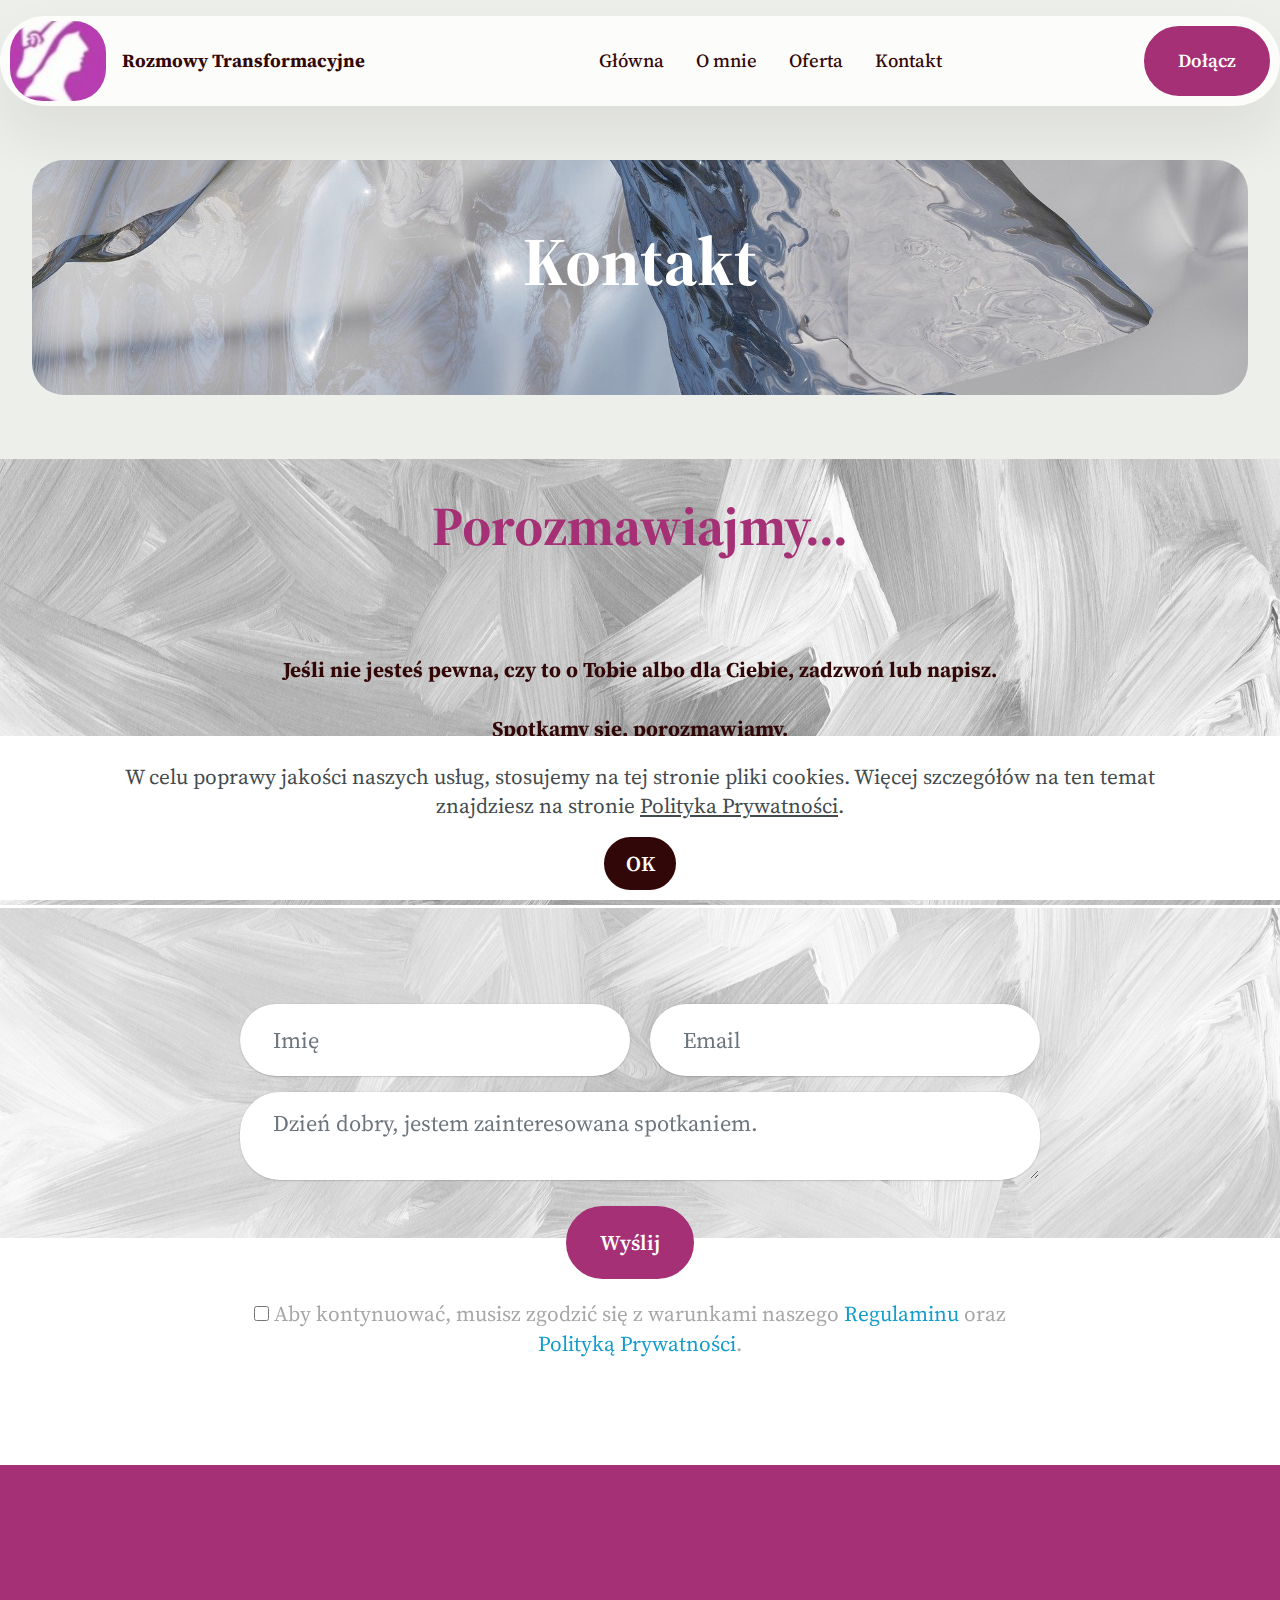
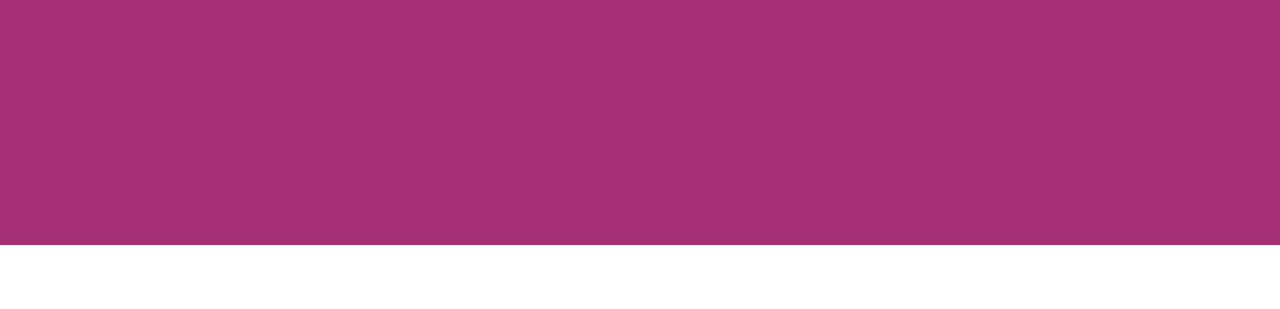
<file: kontakt.html>
<!DOCTYPE html>
<html  >
<head>
  <!-- Site made with Mobirise Website Builder v6.0.1, https://mobirise.com -->
  <meta charset="UTF-8">
  <meta http-equiv="X-UA-Compatible" content="IE=edge">
  <meta name="generator" content="Mobirise v6.0.1, mobirise.com">
  <meta name="viewport" content="width=device-width, initial-scale=1, minimum-scale=1">
  <link rel="shortcut icon" href="assets/images/logo-kobieta-206x206.jpeg" type="image/x-icon">
  <meta name="description" content="Kontakt rozastefanska.com  
Róża Stefańska Life Coach. Pomagam Kobietom w wychodzeniu z poczucia Osamotnienia, w Budowaniu Więzi, Relacji i Poczucia Przynależności.">
  
  
  <title>Kontakt</title>
  <link rel="stylesheet" href="assets/web/assets/mobirise-icons2/mobirise2.css">
  <link rel="stylesheet" href="assets/bootstrap/css/bootstrap.min.css">
  <link rel="stylesheet" href="assets/bootstrap/css/bootstrap-grid.min.css">
  <link rel="stylesheet" href="assets/bootstrap/css/bootstrap-reboot.min.css">
  <link rel="stylesheet" href="assets/parallax/jarallax.css">
  <link rel="stylesheet" href="assets/web/assets/gdpr-plugin/gdpr-styles.css">
  <link rel="stylesheet" href="assets/animatecss/animate.css">
  <link rel="stylesheet" href="assets/dropdown/css/style.css">
  <link rel="stylesheet" href="assets/theme/css/style.css">
  <link rel="preload" href="https://fonts.googleapis.com/css2?family=Source+Serif+4:wght@400;700&display=swap&display=swap" as="style" onload="this.onload=null;this.rel='stylesheet'">
  <noscript><link rel="stylesheet" href="https://fonts.googleapis.com/css2?family=Source+Serif+4:wght@400;700&display=swap&display=swap"></noscript>
  <link rel="preload" as="style" href="assets/mobirise/css/mbr-additional.css?v=dydwF7"><link rel="stylesheet" href="assets/mobirise/css/mbr-additional.css?v=dydwF7" type="text/css">

  
  
  
</head>
<body>

<!-- Analytics -->
<!-- Google tag (gtag.js) -->
<script async src="https://www.googletagmanager.com/gtag/js?id=G-4206WY06FY"></script>
<script>
  window.dataLayer = window.dataLayer || [];
  function gtag(){dataLayer.push(arguments);}
  gtag('js', new Date());

  gtag('config', 'G-4206WY06FY');
</script>
<!-- /Analytics -->


  
  <section data-bs-version="5.1" class="menu menu2 cid-uhVxMgXdVI" once="menu" id="menu02-4i">
	

	<nav class="navbar navbar-dropdown navbar-expand-lg">
		<div class="container">
			<div class="navbar-brand">
				<span class="navbar-logo">
					
						<img src="assets/images/logo-kobieta-206x206.webp" alt="Mobirise Website Builder" style="height: 5rem;">
					
				</span>
				<span class="navbar-caption-wrap"><a class="navbar-caption text-primary display-4" href="https://mobiri.se">Rozmowy Transformacyjne</a></span>
			</div>
			<button class="navbar-toggler" type="button" data-toggle="collapse" data-bs-toggle="collapse" data-target="#navbarSupportedContent" data-bs-target="#navbarSupportedContent" aria-controls="navbarNavAltMarkup" aria-expanded="false" aria-label="Toggle navigation">
				<div class="hamburger">
					<span></span>
					<span></span>
					<span></span>
					<span></span>
				</div>
			</button>
			<div class="collapse navbar-collapse" id="navbarSupportedContent">
				<ul class="navbar-nav nav-dropdown" data-app-modern-menu="true"><li class="nav-item">
						<a class="nav-link link text-primary display-4" href="index.html">Główna</a>
					</li><li class="nav-item"><a class="nav-link link text-primary display-4" href="page9.html">O mnie</a></li>
					
					<li class="nav-item">
						<a class="nav-link link text-primary display-4" href="page7.html">Oferta</a>
					</li><li class="nav-item"><a class="nav-link link text-primary display-4" href="page5.html">Kontakt</a></li></ul>
				
				<div class="navbar-buttons mbr-section-btn"><a class="btn btn-warning display-4" href="kontakt.html">Dołącz</a></div>
			</div>
		</div>
	</nav>
</section>

<section data-bs-version="5.1" class="header15 cid-uhVAatJYhV" id="header15-4w">
	

	
	
	<div class="container">
		<div class="row justify-content-center">
			<div class="card col-12 col-lg-12">
				<div class="card-wrapper wrap">
					<div class="card-box align-center">
						<h1 class="card-title mbr-fonts-style mb-4 display-1">
							<strong>Kontakt</strong></h1>
						
						
					</div>
				</div>
			</div>
		</div>
	</div>
</section>

<section data-bs-version="5.1" class="header16 cid-ui7w2lQo1u mbr-parallax-background" id="header16-55">
  

  
  

  <div class="text-center container">
    
    <div class="row justify-content-center">
      <div class="col-md-12 content-head">
        <h1 class="mbr-section-title mbr-fonts-style mt-4 display-2"><strong>Porozmawiajmy...</strong><strong><br></strong></h1>
        <p class="mbr-text mbr-fonts-style mt-4 display-7"><strong><br></strong><br><strong>Jeśli nie jesteś pewna, czy to o Tobie albo dla Ciebie, zadzwoń lub napisz.
<br>
<br>Spotkamy się, porozmawiamy.
<br>
<br>Pierwsza sesja nic nie kosztuje, a przyniesie rozeznanie.
<br>
<br>Będziesz spokojniejsza.</strong><br><strong><br></strong></p>
        
      </div>
    </div>
  </div>
</section>

<section data-bs-version="5.1" class="form5 cid-uhVylRj96l mbr-parallax-background" id="form02-4q">
    
    <div class="mbr-overlay"></div>
    <div class="container">
        <div class="row justify-content-center">
            <div class="col-12 content-head">
                
            </div>
        </div>
        <div class="row justify-content-center">
            <div class="col-lg-8 mx-auto mbr-form" data-form-type="formoid">
                <form action="https://mobirise.eu/" method="POST" class="mbr-form form-with-styler" data-form-title="Form Name"><input type="hidden" name="email" data-form-email="true" value="dpnKZggIYrgjT8H+mXipF7dXSdHUUpiJw7O3etK2uGIfdVzKEBOgsSyzeE7e6pohgWYd9k0ZgeFjAA+C8blroHEGQO/Q/pGHy/U470okRBHZ9JPDA8IOnYC2yNtKgR/M">
                    <div class="row">
                        <div hidden="hidden" data-form-alert="" class="alert alert-success col-12">Dzięki za wiadomość!</div>
                        <div hidden="hidden" data-form-alert-danger="" class="alert alert-danger col-12">
                            Oops...! some problem!
                        </div>
                    </div>
                    <div class="dragArea row">
                        <div class="col-md col-sm-12 form-group mb-3" data-for="name">
                            <input type="text" name="name" placeholder="Imię" data-form-field="name" class="form-control" value="" id="name-form02-4q">
                        </div>
                        <div class="col-md col-sm-12 form-group mb-3" data-for="email">
                            <input type="email" name="email" placeholder="Email" data-form-field="email" class="form-control" value="" id="email-form02-4q">
                        </div>
                        <div class="col-12 form-group mb-3" data-for="textarea">
                            <textarea name="textarea" placeholder="Dzień dobry, jestem zainteresowana spotkaniem. " data-form-field="textarea" class="form-control" id="textarea-form02-4q"></textarea>
                        </div>
                        <div class="col-lg-12 col-md-12 col-sm-12 align-center mbr-section-btn"><button type="submit" class="btn btn-warning display-7">Wyślij</button></div>
                    </div>
                <span class="gdpr-block">
<label>
<span class="textGDPR display-7" style="color: #a7a7a7"><input type="checkbox" name="gdpr" id="gdpr-form02-4q" required="">Aby kontynuować, musisz zgodzić się z warunkami naszego <a style="color: #149dcc; text-decoration: none;" href="’regulamin.html’">Regulaminu</a> oraz <a style="color: #149dcc; text-decoration: none;" href="’polityka.html’">Polityką Prywatności</a>.</span>
</label>
</span></form>
            </div>
        </div>
    </div>
</section>

<section data-bs-version="5.1" class="footer2 cid-ui7BS5JCwk" once="footers" id="footer02-5d">
    

    
    

    <div class="container">
        <div class="row">
            <div class="col-12 col-lg-6 center mt-2 mb-3">
                <p class="mbr-fonts-style copyright mb-0 display-7"><br>Telefon: +48 791 045 456<br>Email: rozmowy.transformacyjne@gmail.com<br>Godziny pracy: 12.00 -19.00<br><br><br><br><br>© Copyright 2024 Rozmowy Transformacyjne<br> - All&nbsp; Rights Reserved<br><br><br></p>
            </div>
            <div class="col-12 col-lg-6 center">
                <div class="row-links mt-2 mb-3">
                    <ul class="row-links-soc">
                        
                        
                        
                        
                    <li class="row-links-soc-item mbr-fonts-style display-7"><a href="regulamin.html" class="text-primary" target="_blank">Regulamin</a></li><li class="row-links-soc-item mbr-fonts-style display-7"><a href="polityka.html" class="text-primary" target="_blank">Polityka prywatności</a></li><li class="row-links-soc-item mbr-fonts-style display-7"><a href="page8.html" class="text-primary" target="_blank">Płatność</a></li><li class="row-links-soc-item mbr-fonts-style display-7"><a href="#" class="text-warning">YouTube</a></li></ul>
                </div>
            </div>
        </div>
    </div>
</section><section class="display-7" style="padding: 0;align-items: center;justify-content: center;flex-wrap: wrap;    align-content: center;display: flex;position: relative;height: 4rem;"><a href="https://mobiri.se/3291341" style="flex: 1 1;height: 4rem;position: absolute;width: 100%;z-index: 1;"><img alt="" style="height: 4rem;" src="[data-uri]"></a><p style="margin: 0;text-align: center;" class="display-7">&#8204;</p><a style="z-index:1" href="https://mobirise.com"> Website Builder Software</a></section><script src="assets/bootstrap/js/bootstrap.bundle.min.js"></script>  <script src="assets/parallax/jarallax.js"></script>  <script src="assets/web/assets/cookies-alert-plugin/cookies-alert-core.js"></script>  <script src="assets/web/assets/cookies-alert-plugin/cookies-alert-script.js"></script>  <script src="assets/smoothscroll/smooth-scroll.js"></script>  <script src="assets/ytplayer/index.js"></script>  <script src="assets/dropdown/js/navbar-dropdown.js"></script>  <script src="assets/theme/js/script.js"></script>  <script src="assets/formoid/formoid.min.js"></script>  
  
  
<input name="cookieData" type="hidden" data-cookie-cookiesAlertType='false' data-cookie-customDialogSelector='null' data-cookie-colorText='#424a4d' data-cookie-colorBg='rgb(255, 255, 255)' data-cookie-opacityOverlay='0' data-cookie-bgOpacity='100' data-cookie-textButton='OK ' data-cookie-rejectText='REJECT' data-cookie-colorButton='#320707' data-cookie-rejectColor='#ffffff' data-cookie-colorLink='#424a4d' data-cookie-underlineLink='true' data-cookie-text="W celu poprawy jakości naszych usług, stosujemy na tej stronie pliki cookies. Więcej szczegółów na ten temat znajdziesz na stronie 
<a href=’polityka.html’>Polityka Prywatności</a>.">
   <div id="scrollToTop" class="scrollToTop mbr-arrow-up"><a style="text-align: center;"><i class="mbr-arrow-up-icon mbr-arrow-up-icon-cm cm-icon cm-icon-smallarrow-up"></i></a></div>
    <input name="animation" type="hidden">
  </body>
</html>
</file>
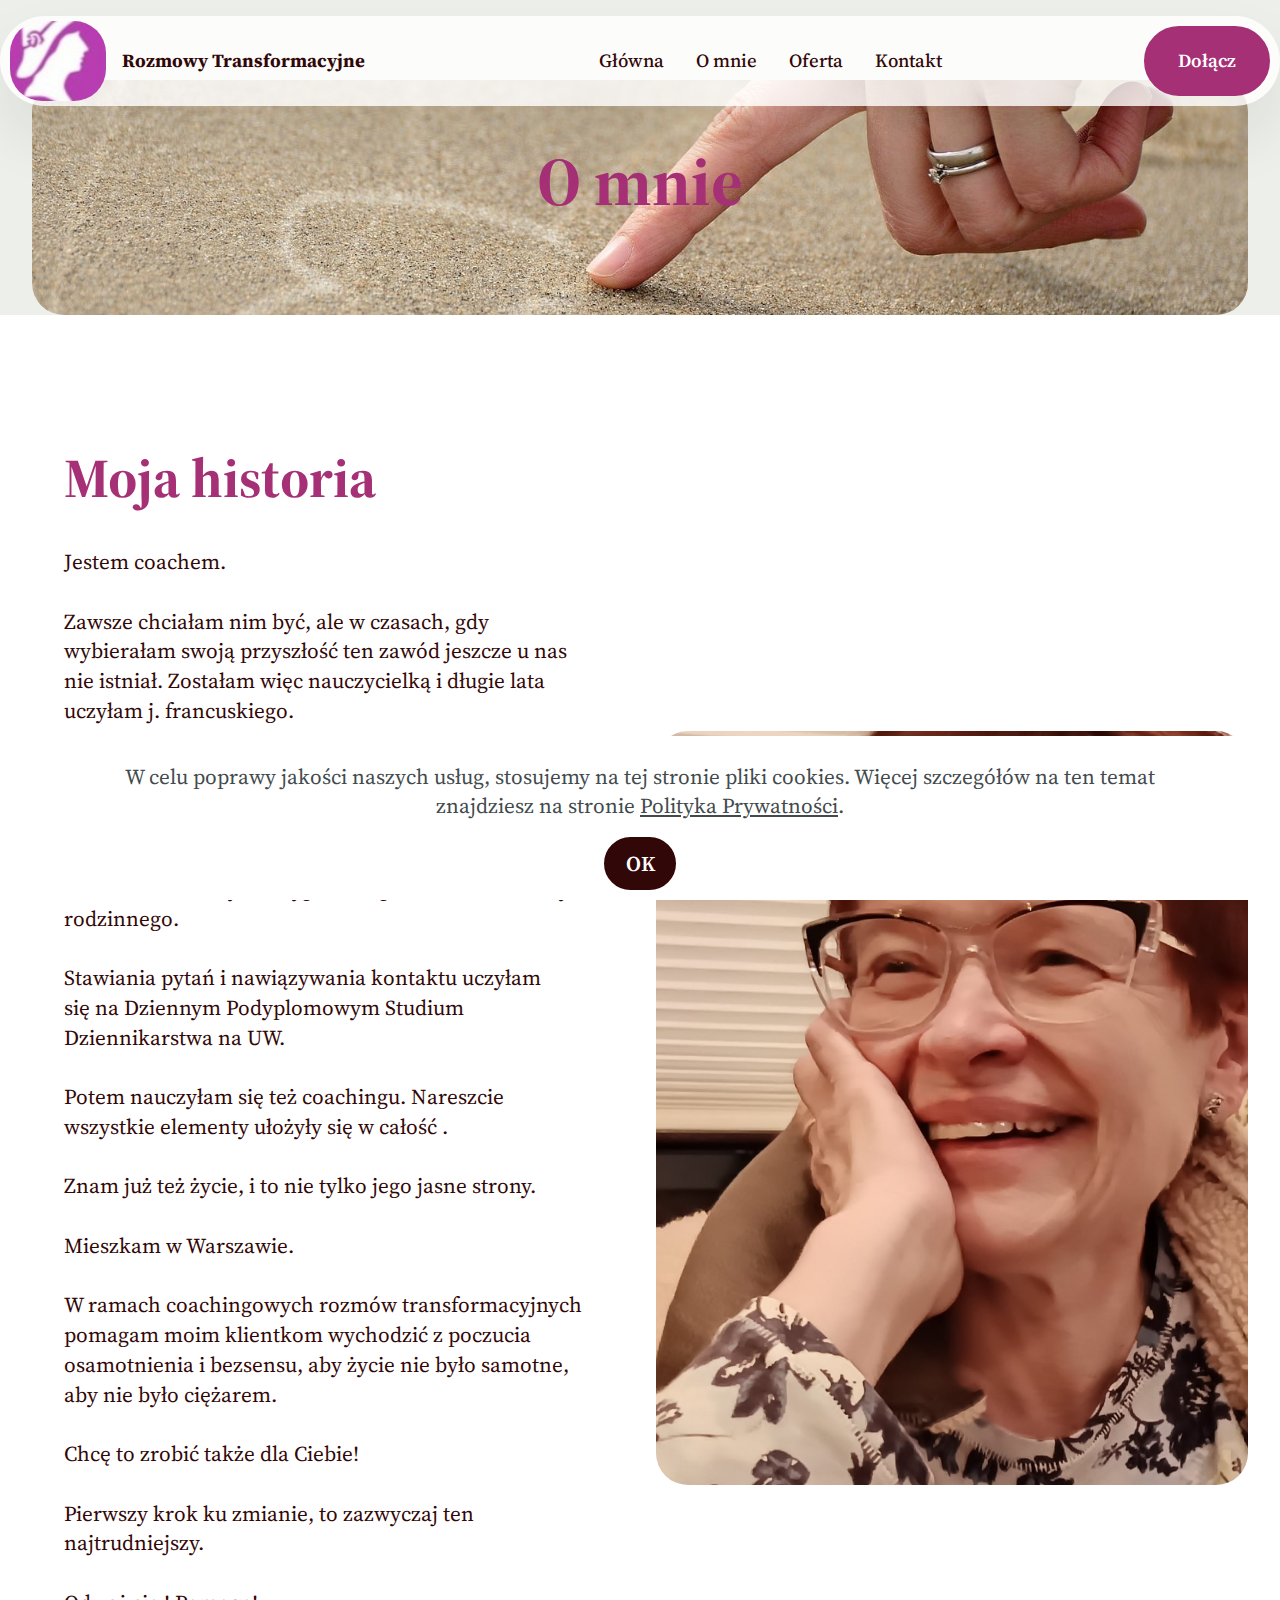
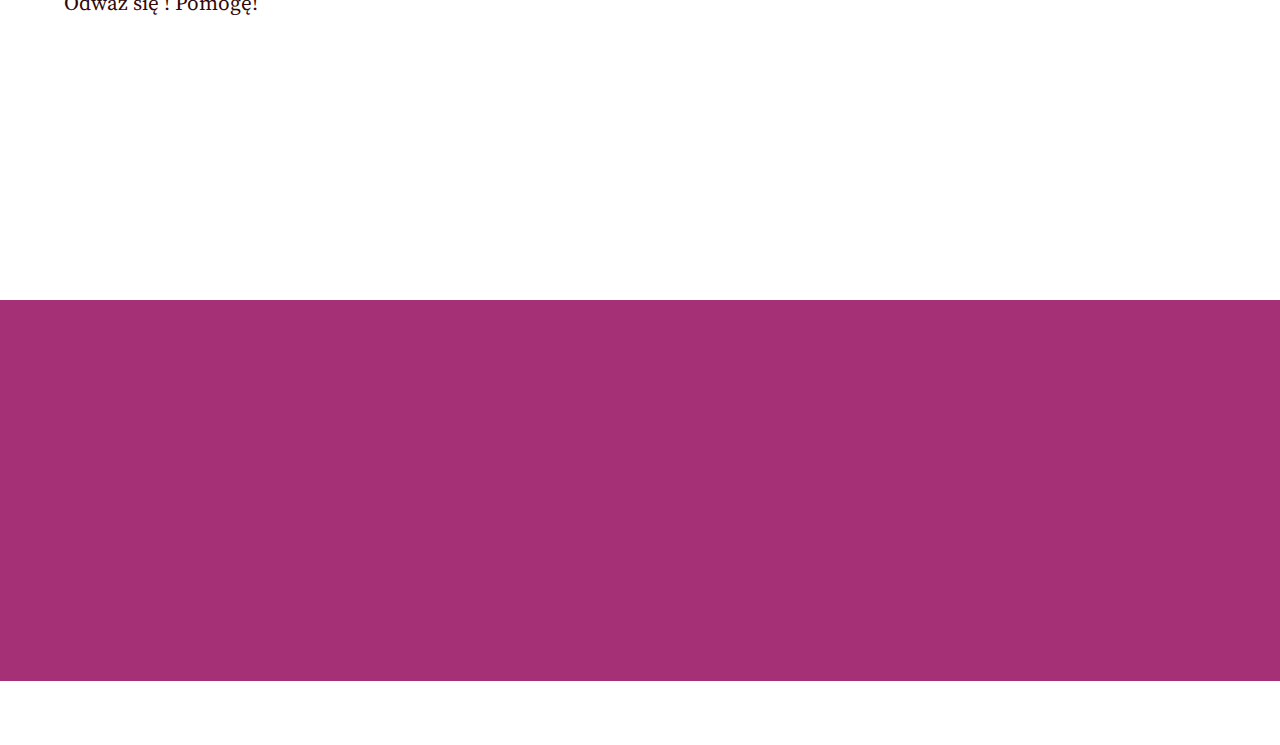
<file: o mnie.html>
<!DOCTYPE html>
<html  >
<head>
  <!-- Site made with Mobirise Website Builder v6.0.1, https://mobirise.com -->
  <meta charset="UTF-8">
  <meta http-equiv="X-UA-Compatible" content="IE=edge">
  <meta name="generator" content="Mobirise v6.0.1, mobirise.com">
  <meta name="viewport" content="width=device-width, initial-scale=1, minimum-scale=1">
  <link rel="shortcut icon" href="assets/images/logo-kobieta-206x206.jpeg" type="image/x-icon">
  <meta name="description" content="O mnie rozastefanska.com 
Róża Stefańska Life Coach. Pomagam Kobietom w wychodzeniu z poczucia Osamotnienia, w Budowaniu Więzi, Relacji i Poczucia Przynależności.">
  
  
  <title>O mnie</title>
  <link rel="stylesheet" href="assets/web/assets/mobirise-icons2/mobirise2.css">
  <link rel="stylesheet" href="assets/bootstrap/css/bootstrap.min.css">
  <link rel="stylesheet" href="assets/bootstrap/css/bootstrap-grid.min.css">
  <link rel="stylesheet" href="assets/bootstrap/css/bootstrap-reboot.min.css">
  <link rel="stylesheet" href="assets/web/assets/gdpr-plugin/gdpr-styles.css">
  <link rel="stylesheet" href="assets/animatecss/animate.css">
  <link rel="stylesheet" href="assets/dropdown/css/style.css">
  <link rel="stylesheet" href="assets/theme/css/style.css">
  <link rel="preload" href="https://fonts.googleapis.com/css2?family=Source+Serif+4:wght@400;700&display=swap&display=swap" as="style" onload="this.onload=null;this.rel='stylesheet'">
  <noscript><link rel="stylesheet" href="https://fonts.googleapis.com/css2?family=Source+Serif+4:wght@400;700&display=swap&display=swap"></noscript>
  <link rel="preload" as="style" href="assets/mobirise/css/mbr-additional.css?v=K0XvEx"><link rel="stylesheet" href="assets/mobirise/css/mbr-additional.css?v=K0XvEx" type="text/css">

  
  
  
</head>
<body>

<!-- Analytics -->
<!-- Google tag (gtag.js) -->
<script async src="https://www.googletagmanager.com/gtag/js?id=G-4206WY06FY"></script>
<script>
  window.dataLayer = window.dataLayer || [];
  function gtag(){dataLayer.push(arguments);}
  gtag('js', new Date());

  gtag('config', 'G-4206WY06FY');
</script>
<!-- /Analytics -->


  
  <section data-bs-version="5.1" class="menu menu2 cid-uhVzF10fAj" once="menu" id="menu02-4r">
	

	<nav class="navbar navbar-dropdown navbar-expand-lg">
		<div class="container">
			<div class="navbar-brand">
				<span class="navbar-logo">
					
						<img src="assets/images/logo-kobieta-206x206.webp" alt="Mobirise Website Builder" style="height: 5rem;">
					
				</span>
				<span class="navbar-caption-wrap"><a class="navbar-caption text-primary display-4" href="https://mobiri.se">Rozmowy Transformacyjne</a></span>
			</div>
			<button class="navbar-toggler" type="button" data-toggle="collapse" data-bs-toggle="collapse" data-target="#navbarSupportedContent" data-bs-target="#navbarSupportedContent" aria-controls="navbarNavAltMarkup" aria-expanded="false" aria-label="Toggle navigation">
				<div class="hamburger">
					<span></span>
					<span></span>
					<span></span>
					<span></span>
				</div>
			</button>
			<div class="collapse navbar-collapse" id="navbarSupportedContent">
				<ul class="navbar-nav nav-dropdown" data-app-modern-menu="true"><li class="nav-item">
						<a class="nav-link link text-primary display-4" href="index.html">Główna</a>
					</li><li class="nav-item"><a class="nav-link link text-primary display-4" href="page9.html">O mnie</a></li>
					
					<li class="nav-item">
						<a class="nav-link link text-primary display-4" href="page7.html">Oferta</a>
					</li><li class="nav-item"><a class="nav-link link text-primary display-4" href="page5.html">Kontakt</a></li></ul>
				
				<div class="navbar-buttons mbr-section-btn"><a class="btn btn-warning display-4" href="kontakt.html">Dołącz</a></div>
			</div>
		</div>
	</nav>
</section>

<section data-bs-version="5.1" class="header15 cid-uieIgarV2V" id="header15-5n">
	

	
	
	<div class="container">
		<div class="row justify-content-center">
			<div class="card col-12 col-lg-12">
				<div class="card-wrapper wrap">
					<div class="card-box align-center">
						<h1 class="card-title mbr-fonts-style mb-4 display-1">
							<strong>O mnie</strong></h1>
						
						
					</div>
				</div>
			</div>
		</div>
	</div>
</section>

<section data-bs-version="5.1" class="start article4 cid-uhVApdsK9t" id="article04-4x">
	

	
	

	<div class="container">
		<div class="row justify-content-center">
			<div class="col-12 col-md-12 col-lg-6 image-wrapper">
				<img class="w-100" src="assets/images/img-20220126-220353-1087x1384.webp" alt="Mobirise Website Builder">
			</div>
			<div class="col-12 col-md-12 col-lg">
				<div class="text-wrapper align-left">
					<h1 class="mbr-section-title mbr-fonts-style mb-4 display-2">
						<strong>Moja historia</strong><strong><br></strong></h1>
					<p class="mbr-text mbr-fonts-style mb-4 display-7">Jestem coachem.<br><br>Zawsze chciałam nim być, ale w czasach, gdy wybierałam swoją przyszłość ten zawód jeszcze u nas nie istniał. Zostałam więc nauczycielką i długie lata uczyłam&nbsp;j. francuskiego.<br><br>Podobało mi się.<br><br>Jednak wciąż chciałam być bliżej ludzi. Poszłam więc na&nbsp;Podyplomowe&nbsp;Studium Nauk o Rodzinie na UKSW w Warszawie i zdobyłam dyplom i&nbsp;uprawnienia doradcy rodzinnego.<br><br>Stawiania pytań i nawiązywania kontaktu uczyłam się&nbsp;na&nbsp;Dziennym Podyplomowym Studium Dziennikarstwa na UW.<br><br>Potem nauczyłam się też coachingu. Nareszcie&nbsp; wszystkie elementy ułożyły się w całość .&nbsp;<br><br>Znam już też życie, i to nie tylko jego jasne strony.<br><br>Mieszkam w Warszawie.<br><br>W ramach coachingowych rozmów transformacyjnych pomagam moim klientkom wychodzić z poczucia osamotnienia i bezsensu, aby życie nie było samotne, aby nie było ciężarem.<br><br>Chcę to zrobić także dla Ciebie!<br><br>Pierwszy krok ku zmianie, to zazwyczaj ten najtrudniejszy.<br><br>Odważ się ! Pomogę!<br><br></p>
					<div class="mbr-section-btn mt-3"><a class="btn btn-lg btn-warning display-7" href="page5.html" target="_blank">Tu możesz się ze mną skontaktować</a></div>
				</div>
			</div>
		</div>
	</div>
</section>

<section data-bs-version="5.1" class="footer2 cid-ui7BS5JCwk" once="footers" id="footer02-5d">
    

    
    

    <div class="container">
        <div class="row">
            <div class="col-12 col-lg-6 center mt-2 mb-3">
                <p class="mbr-fonts-style copyright mb-0 display-7"><br>Telefon: +48 791 045 456<br>Email: rozmowy.transformacyjne@gmail.com<br>Godziny pracy: 12.00 -19.00<br><br><br><br><br>© Copyright 2024 Rozmowy Transformacyjne<br> - All&nbsp; Rights Reserved<br><br><br></p>
            </div>
            <div class="col-12 col-lg-6 center">
                <div class="row-links mt-2 mb-3">
                    <ul class="row-links-soc">
                        
                        
                        
                        
                    <li class="row-links-soc-item mbr-fonts-style display-7"><a href="regulamin.html" class="text-primary" target="_blank">Regulamin</a></li><li class="row-links-soc-item mbr-fonts-style display-7"><a href="polityka.html" class="text-primary" target="_blank">Polityka prywatności</a></li><li class="row-links-soc-item mbr-fonts-style display-7"><a href="page8.html" class="text-primary" target="_blank">Płatność</a></li><li class="row-links-soc-item mbr-fonts-style display-7"><a href="#" class="text-warning">YouTube</a></li></ul>
                </div>
            </div>
        </div>
    </div>
</section><section class="display-7" style="padding: 0;align-items: center;justify-content: center;flex-wrap: wrap;    align-content: center;display: flex;position: relative;height: 4rem;"><a href="https://mobiri.se/3291341" style="flex: 1 1;height: 4rem;position: absolute;width: 100%;z-index: 1;"><img alt="" style="height: 4rem;" src="[data-uri]"></a><p style="margin: 0;text-align: center;" class="display-7">&#8204;</p><a style="z-index:1" href="https://mobirise.com/drag-drop-website-builder.html">Drag & Drop Website Builder</a></section><script src="assets/bootstrap/js/bootstrap.bundle.min.js"></script>  <script src="assets/web/assets/cookies-alert-plugin/cookies-alert-core.js"></script>  <script src="assets/web/assets/cookies-alert-plugin/cookies-alert-script.js"></script>  <script src="assets/smoothscroll/smooth-scroll.js"></script>  <script src="assets/ytplayer/index.js"></script>  <script src="assets/dropdown/js/navbar-dropdown.js"></script>  <script src="assets/theme/js/script.js"></script>  
  
  
<input name="cookieData" type="hidden" data-cookie-cookiesAlertType='false' data-cookie-customDialogSelector='null' data-cookie-colorText='#424a4d' data-cookie-colorBg='rgb(255, 255, 255)' data-cookie-opacityOverlay='0' data-cookie-bgOpacity='100' data-cookie-textButton='OK ' data-cookie-rejectText='REJECT' data-cookie-colorButton='#320707' data-cookie-rejectColor='#ffffff' data-cookie-colorLink='#424a4d' data-cookie-underlineLink='true' data-cookie-text="W celu poprawy jakości naszych usług, stosujemy na tej stronie pliki cookies. Więcej szczegółów na ten temat znajdziesz na stronie 
<a href=’polityka.html’>Polityka Prywatności</a>.">
   <div id="scrollToTop" class="scrollToTop mbr-arrow-up"><a style="text-align: center;"><i class="mbr-arrow-up-icon mbr-arrow-up-icon-cm cm-icon cm-icon-smallarrow-up"></i></a></div>
    <input name="animation" type="hidden">
  </body>
</html>
</file>
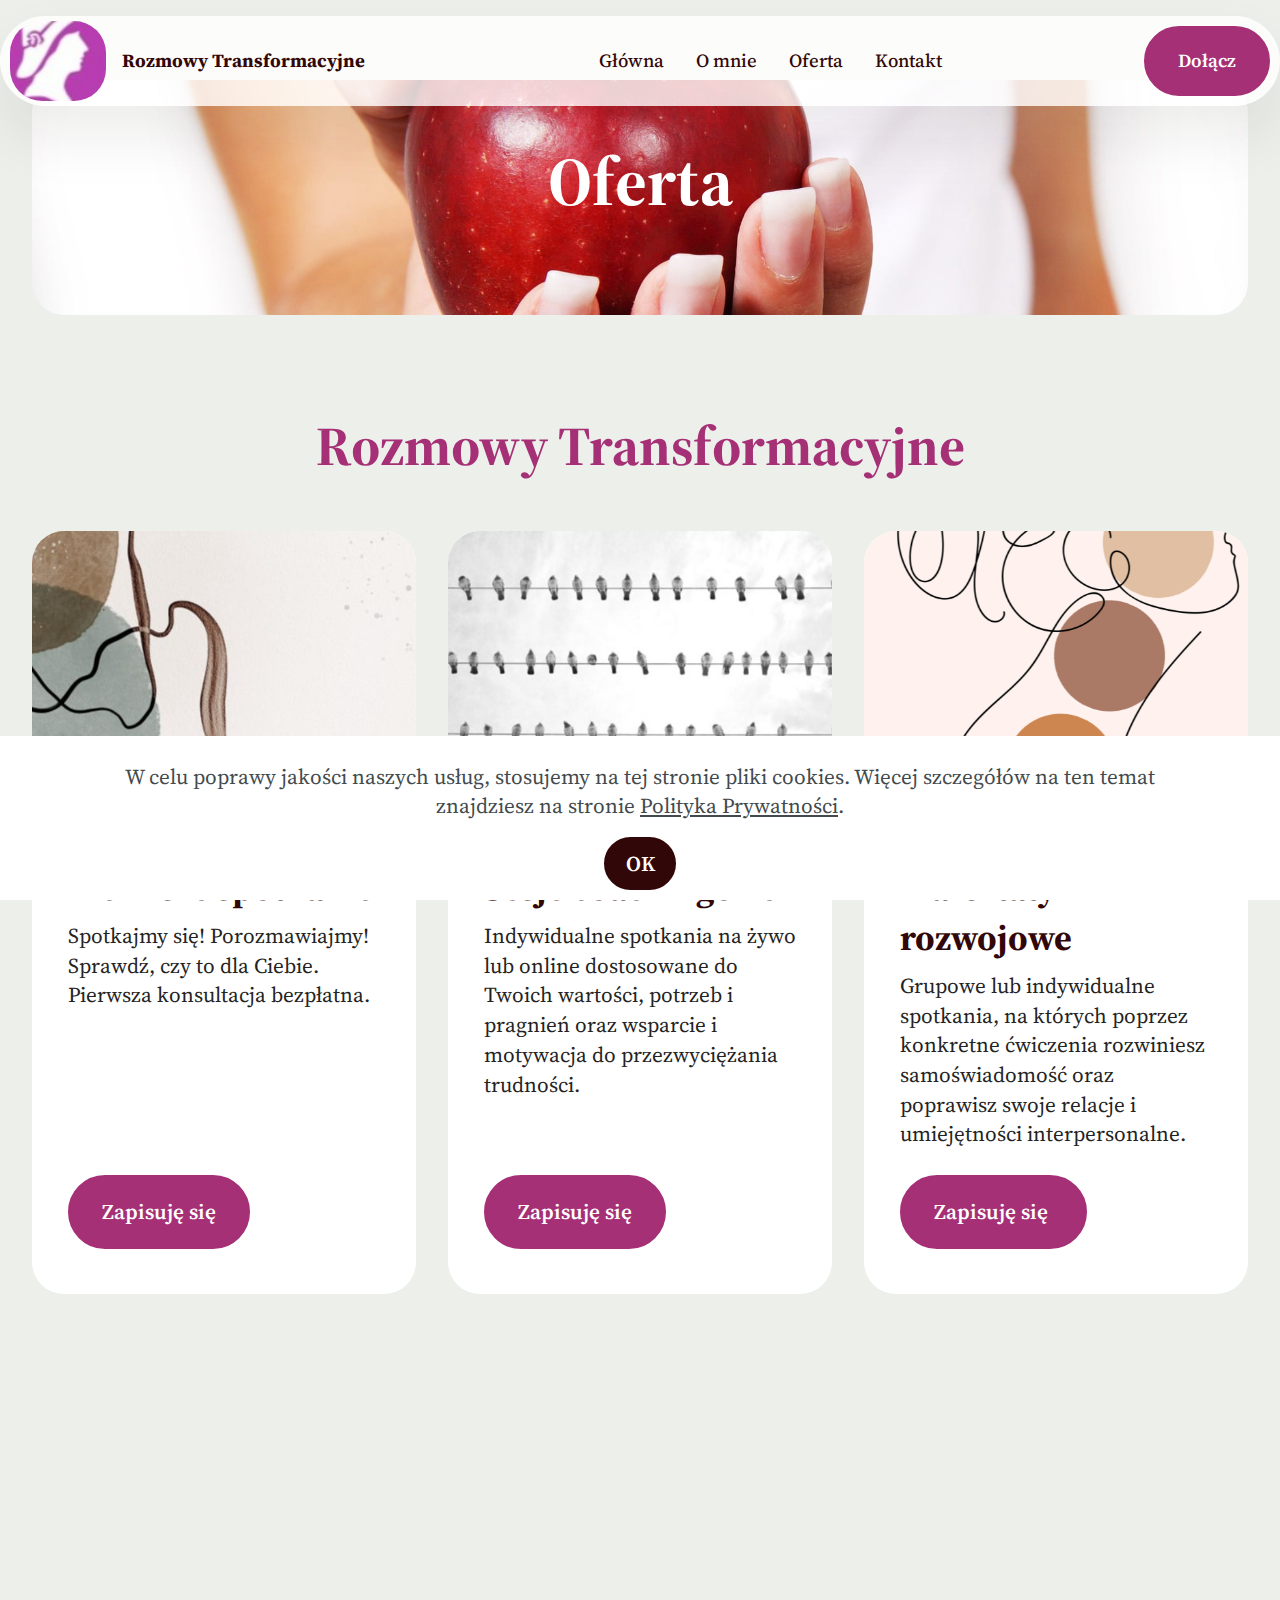
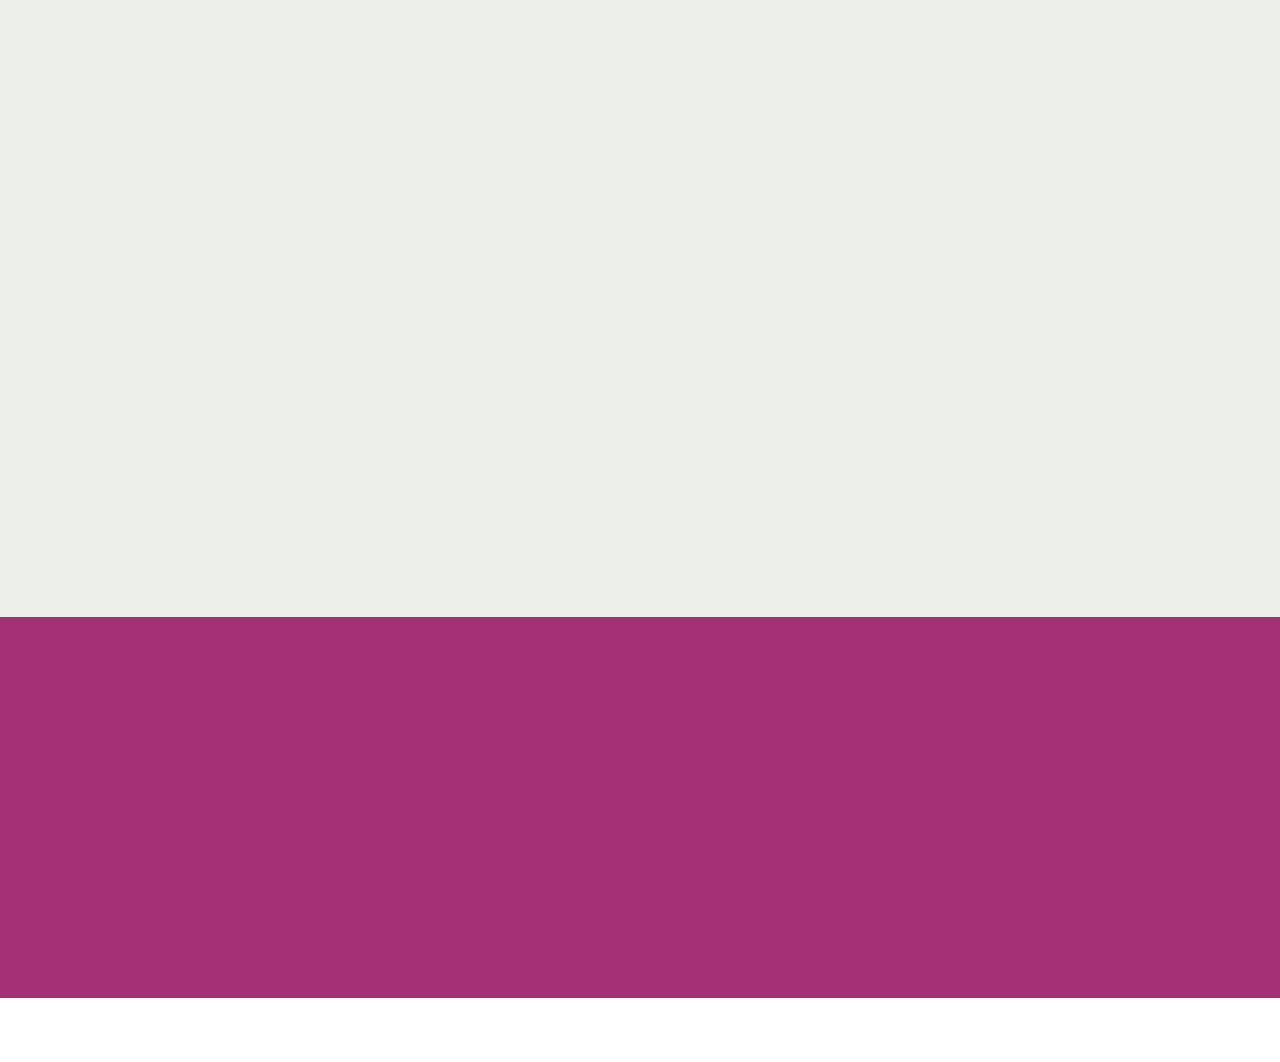
<file: oferta.html>
<!DOCTYPE html>
<html  >
<head>
  <!-- Site made with Mobirise Website Builder v6.0.1, https://mobirise.com -->
  <meta charset="UTF-8">
  <meta http-equiv="X-UA-Compatible" content="IE=edge">
  <meta name="generator" content="Mobirise v6.0.1, mobirise.com">
  <meta name="viewport" content="width=device-width, initial-scale=1, minimum-scale=1">
  <link rel="shortcut icon" href="assets/images/logo-kobieta-206x206.jpeg" type="image/x-icon">
  <meta name="description" content="Oferta rozastefanska.com  
Róża Stefańska Life Coach. Pomagam Kobietom w wychodzeniu z poczucia Osamotnienia, w Budowaniu Więzi, Relacji i Poczucia Przynależności.">
  
  
  <title>Oferta</title>
  <link rel="stylesheet" href="assets/web/assets/mobirise-icons2/mobirise2.css">
  <link rel="stylesheet" href="assets/bootstrap/css/bootstrap.min.css">
  <link rel="stylesheet" href="assets/bootstrap/css/bootstrap-grid.min.css">
  <link rel="stylesheet" href="assets/bootstrap/css/bootstrap-reboot.min.css">
  <link rel="stylesheet" href="assets/web/assets/gdpr-plugin/gdpr-styles.css">
  <link rel="stylesheet" href="assets/animatecss/animate.css">
  <link rel="stylesheet" href="assets/dropdown/css/style.css">
  <link rel="stylesheet" href="assets/theme/css/style.css">
  <link rel="preload" href="https://fonts.googleapis.com/css2?family=Source+Serif+4:wght@400;700&display=swap&display=swap" as="style" onload="this.onload=null;this.rel='stylesheet'">
  <noscript><link rel="stylesheet" href="https://fonts.googleapis.com/css2?family=Source+Serif+4:wght@400;700&display=swap&display=swap"></noscript>
  <link rel="preload" as="style" href="assets/mobirise/css/mbr-additional.css?v=zzNmvu"><link rel="stylesheet" href="assets/mobirise/css/mbr-additional.css?v=zzNmvu" type="text/css">

  
  
  
</head>
<body>

<!-- Analytics -->
<!-- Google tag (gtag.js) -->
<script async src="https://www.googletagmanager.com/gtag/js?id=G-4206WY06FY"></script>
<script>
  window.dataLayer = window.dataLayer || [];
  function gtag(){dataLayer.push(arguments);}
  gtag('js', new Date());

  gtag('config', 'G-4206WY06FY');
</script>
<!-- /Analytics -->


  
  <section data-bs-version="5.1" class="menu menu2 cid-ugfqtJc33I" once="menu" id="menu02-34">
	

	<nav class="navbar navbar-dropdown navbar-expand-lg">
		<div class="container">
			<div class="navbar-brand">
				<span class="navbar-logo">
					
						<img src="assets/images/logo-kobieta-206x206.webp" alt="Mobirise Website Builder" style="height: 5rem;">
					
				</span>
				<span class="navbar-caption-wrap"><a class="navbar-caption text-primary display-4" href="https://mobiri.se">Rozmowy Transformacyjne</a></span>
			</div>
			<button class="navbar-toggler" type="button" data-toggle="collapse" data-bs-toggle="collapse" data-target="#navbarSupportedContent" data-bs-target="#navbarSupportedContent" aria-controls="navbarNavAltMarkup" aria-expanded="false" aria-label="Toggle navigation">
				<div class="hamburger">
					<span></span>
					<span></span>
					<span></span>
					<span></span>
				</div>
			</button>
			<div class="collapse navbar-collapse" id="navbarSupportedContent">
				<ul class="navbar-nav nav-dropdown" data-app-modern-menu="true"><li class="nav-item">
						<a class="nav-link link text-primary display-4" href="index.html">Główna</a>
					</li><li class="nav-item"><a class="nav-link link text-primary display-4" href="page9.html">O mnie</a></li>
					
					<li class="nav-item">
						<a class="nav-link link text-primary display-4" href="page7.html">Oferta</a>
					</li><li class="nav-item"><a class="nav-link link text-primary display-4" href="page5.html">Kontakt</a></li></ul>
				
				<div class="navbar-buttons mbr-section-btn"><a class="btn btn-warning display-4" href="kontakt.html">Dołącz</a></div>
			</div>
		</div>
	</nav>
</section>

<section data-bs-version="5.1" class="header15 cid-uipEMvcrKS" id="header15-64">
	

	
	
	<div class="container">
		<div class="row justify-content-center">
			<div class="card col-12 col-lg-12">
				<div class="card-wrapper wrap">
					<div class="card-box align-center">
						<h1 class="card-title mbr-fonts-style mb-4 display-1">
							<strong>Oferta</strong></h1>
						
						
					</div>
				</div>
			</div>
		</div>
	</div>
</section>

<section data-bs-version="5.1" class="features4 start cid-uieAo5rExB" id="features04-5l">
	
	
	<div class="container">
		<div class="row justify-content-center">
			<div class="col-12 content-head">
				<div class="mbr-section-head mb-5">
					<h4 class="mbr-section-title mbr-fonts-style align-center mb-0 display-2"><strong>Rozmowy Transformacyjne</strong></h4>
					
					
				</div>
			</div>
		</div>
		<div class="row">
			<div class="item features-image col-12 col-md-6 col-lg-4">
				<div class="item-wrapper">
					<div class="item-img">
						<img src="assets/images/mbr-9-703x469.webp" alt="Mobirise Website Builder">
					</div>
					<div class="item-content">
						<h5 class="item-title mbr-fonts-style display-5"><strong>Pierwsze spotkanie</strong></h5>
						<p class="mbr-text mbr-fonts-style display-7">Spotkajmy się! Porozmawiajmy!
<br>Sprawdź, czy to dla Ciebie. 
<br>Pierwsza konsultacja bezpłatna.</p>
						<div class="mbr-section-btn item-footer"><a href="page5.html" class="btn item-btn btn-warning display-7" target="_blank">Zapisuję się</a></div>
					</div>

				</div>
			</div>
			<div class="item features-image col-12 col-md-6 col-lg-4">
				<div class="item-wrapper">
					<div class="item-img">
						<img src="assets/images/mbr-10-703x469.webp" alt="Mobirise Website Builder">
					</div>
					<div class="item-content">
						<h5 class="item-title mbr-fonts-style display-5"><strong>Sesje coachingowe</strong></h5>
						<p class="mbr-text mbr-fonts-style display-7">
							Indywidualne spotkania na żywo lub online dostosowane do Twoich wartości, potrzeb i pragnień oraz wsparcie i motywacja do przezwyciężania trudności.
						</p>
						<div class="mbr-section-btn item-footer"><a href="page6.html" class="btn item-btn btn-warning display-7">Zapisuję się</a></div>
					</div>
				</div>
			</div>
			<div class="item features-image col-12 col-md-6 col-lg-4">
				<div class="item-wrapper">
					<div class="item-img">
						<img src="assets/images/mbr-1-703x844.webp" alt="Mobirise Website Builder">
					</div>
					<div class="item-content">
						<h5 class="item-title mbr-fonts-style display-5">
							<strong>Warsztaty</strong><br><strong>rozwojowe</strong></h5>
						<p class="mbr-text mbr-fonts-style display-7">
							Grupowe lub indywidualne spotkania, na których poprzez konkretne ćwiczenia rozwiniesz samoświadomość oraz poprawisz swoje relacje i umiejętności interpersonalne.<br>
						</p>
						<div class="mbr-section-btn item-footer"><a href="page6.html" class="btn item-btn btn-warning display-7">Zapisuję się&nbsp;</a></div>
					</div>
				</div>
			</div><div class="item features-image col-12 col-md-6 col-lg-4">
				<div class="item-wrapper">
					<div class="item-img">
						<img src="assets/images/mbr-703x879.webp" alt="Mobirise Website Builder" data-slide-to="3" data-bs-slide-to="4">
					</div>
					<div class="item-content">
						<h5 class="item-title mbr-fonts-style display-5"><strong>Programy</strong><br><strong>mentoringowe</strong><br></h5>
						<p class="mbr-text mbr-fonts-style display-7">
							Dopasowane do Ciebie programy życiowego wsparcia, w których dzielę się z Tobą swoją wiedzą, doświadczeniem i umiejętnościami, byś mogła osiągnąć swoje cele. <br>
						</p>
						<div class="mbr-section-btn item-footer"><a href="page6.html" class="btn item-btn btn-warning display-7">Zapisuję się&nbsp;</a></div>
					</div>
				</div>
			</div><div class="item features-image col-12 col-md-6 col-lg-4">
				<div class="item-wrapper">
					<div class="item-img">
						<img src="assets/images/mbr-11-703x469.webp" alt="Mobirise Website Builder" data-slide-to="4" data-bs-slide-to="5">
					</div>
					<div class="item-content">
						<h5 class="item-title mbr-fonts-style display-5">
							<strong>Sesja</strong><br><strong>medytacyjna</strong></h5>
						<p class="mbr-text mbr-fonts-style display-7">Posłuchaj, wycisz się i uspokój!
<br>Nie warto się stresować, życie jest zbyt krótkie...
<br>Kliknij, żeby posłuchać!<br>
						</p>
						<div class="mbr-section-btn item-footer"><a href="page10.html" class="btn item-btn btn-warning display-7" target="_blank">Posłucham!&nbsp;</a></div>
					</div>
				</div>
			</div><div class="item features-image col-12 col-md-6 col-lg-4">
				<div class="item-wrapper">
					<div class="item-img">
						<img src="assets/images/mbr-703x464.webp" alt="Mobirise Website Builder" data-slide-to="5" data-bs-slide-to="6">
					</div>
					<div class="item-content">
						<h5 class="item-title mbr-fonts-style display-5">
							<strong>Spotkania na</strong><br><strong>żywo lub online</strong></h5>
						<p class="mbr-text mbr-fonts-style display-7">Wszystkie spotkania mogą odbywać się w tych dwóch formatach. Sama wybierz, jak Ci się lepiej pracuje, co bardziej Ci służy. Zawsze możesz potem zmienić decyzję.&nbsp;<br>
						</p>
						<div class="mbr-section-btn item-footer"><a href="page5.html" class="btn item-btn btn-warning display-7">Zapisuję się&nbsp;</a></div>
					</div>
				</div>
			</div>
		</div>
	</div>
</section>

<section data-bs-version="5.1" class="footer2 cid-ui7BS5JCwk" once="footers" id="footer02-5d">
    

    
    

    <div class="container">
        <div class="row">
            <div class="col-12 col-lg-6 center mt-2 mb-3">
                <p class="mbr-fonts-style copyright mb-0 display-7"><br>Telefon: +48 791 045 456<br>Email: rozmowy.transformacyjne@gmail.com<br>Godziny pracy: 12.00 -19.00<br><br><br><br><br>© Copyright 2024 Rozmowy Transformacyjne<br> - All&nbsp; Rights Reserved<br><br><br></p>
            </div>
            <div class="col-12 col-lg-6 center">
                <div class="row-links mt-2 mb-3">
                    <ul class="row-links-soc">
                        
                        
                        
                        
                    <li class="row-links-soc-item mbr-fonts-style display-7"><a href="regulamin.html" class="text-primary" target="_blank">Regulamin</a></li><li class="row-links-soc-item mbr-fonts-style display-7"><a href="polityka.html" class="text-primary" target="_blank">Polityka prywatności</a></li><li class="row-links-soc-item mbr-fonts-style display-7"><a href="page8.html" class="text-primary" target="_blank">Płatność</a></li><li class="row-links-soc-item mbr-fonts-style display-7"><a href="#" class="text-warning">YouTube</a></li></ul>
                </div>
            </div>
        </div>
    </div>
</section><section class="display-7" style="padding: 0;align-items: center;justify-content: center;flex-wrap: wrap;    align-content: center;display: flex;position: relative;height: 4rem;"><a href="https://mobiri.se/3291341" style="flex: 1 1;height: 4rem;position: absolute;width: 100%;z-index: 1;"><img alt="" style="height: 4rem;" src="[data-uri]"></a><p style="margin: 0;text-align: center;" class="display-7">&#8204;</p><a style="z-index:1" href="https://mobirise.com/builder/ai-website-maker.html">Free AI Website Maker</a></section><script src="assets/bootstrap/js/bootstrap.bundle.min.js"></script>  <script src="assets/web/assets/cookies-alert-plugin/cookies-alert-core.js"></script>  <script src="assets/web/assets/cookies-alert-plugin/cookies-alert-script.js"></script>  <script src="assets/smoothscroll/smooth-scroll.js"></script>  <script src="assets/ytplayer/index.js"></script>  <script src="assets/dropdown/js/navbar-dropdown.js"></script>  <script src="assets/theme/js/script.js"></script>  
  
  
<input name="cookieData" type="hidden" data-cookie-cookiesAlertType='false' data-cookie-customDialogSelector='null' data-cookie-colorText='#424a4d' data-cookie-colorBg='rgb(255, 255, 255)' data-cookie-opacityOverlay='0' data-cookie-bgOpacity='100' data-cookie-textButton='OK ' data-cookie-rejectText='REJECT' data-cookie-colorButton='#320707' data-cookie-rejectColor='#ffffff' data-cookie-colorLink='#424a4d' data-cookie-underlineLink='true' data-cookie-text="W celu poprawy jakości naszych usług, stosujemy na tej stronie pliki cookies. Więcej szczegółów na ten temat znajdziesz na stronie 
<a href=’polityka.html’>Polityka Prywatności</a>.">
   <div id="scrollToTop" class="scrollToTop mbr-arrow-up"><a style="text-align: center;"><i class="mbr-arrow-up-icon mbr-arrow-up-icon-cm cm-icon cm-icon-smallarrow-up"></i></a></div>
    <input name="animation" type="hidden">
  </body>
</html>
</file>
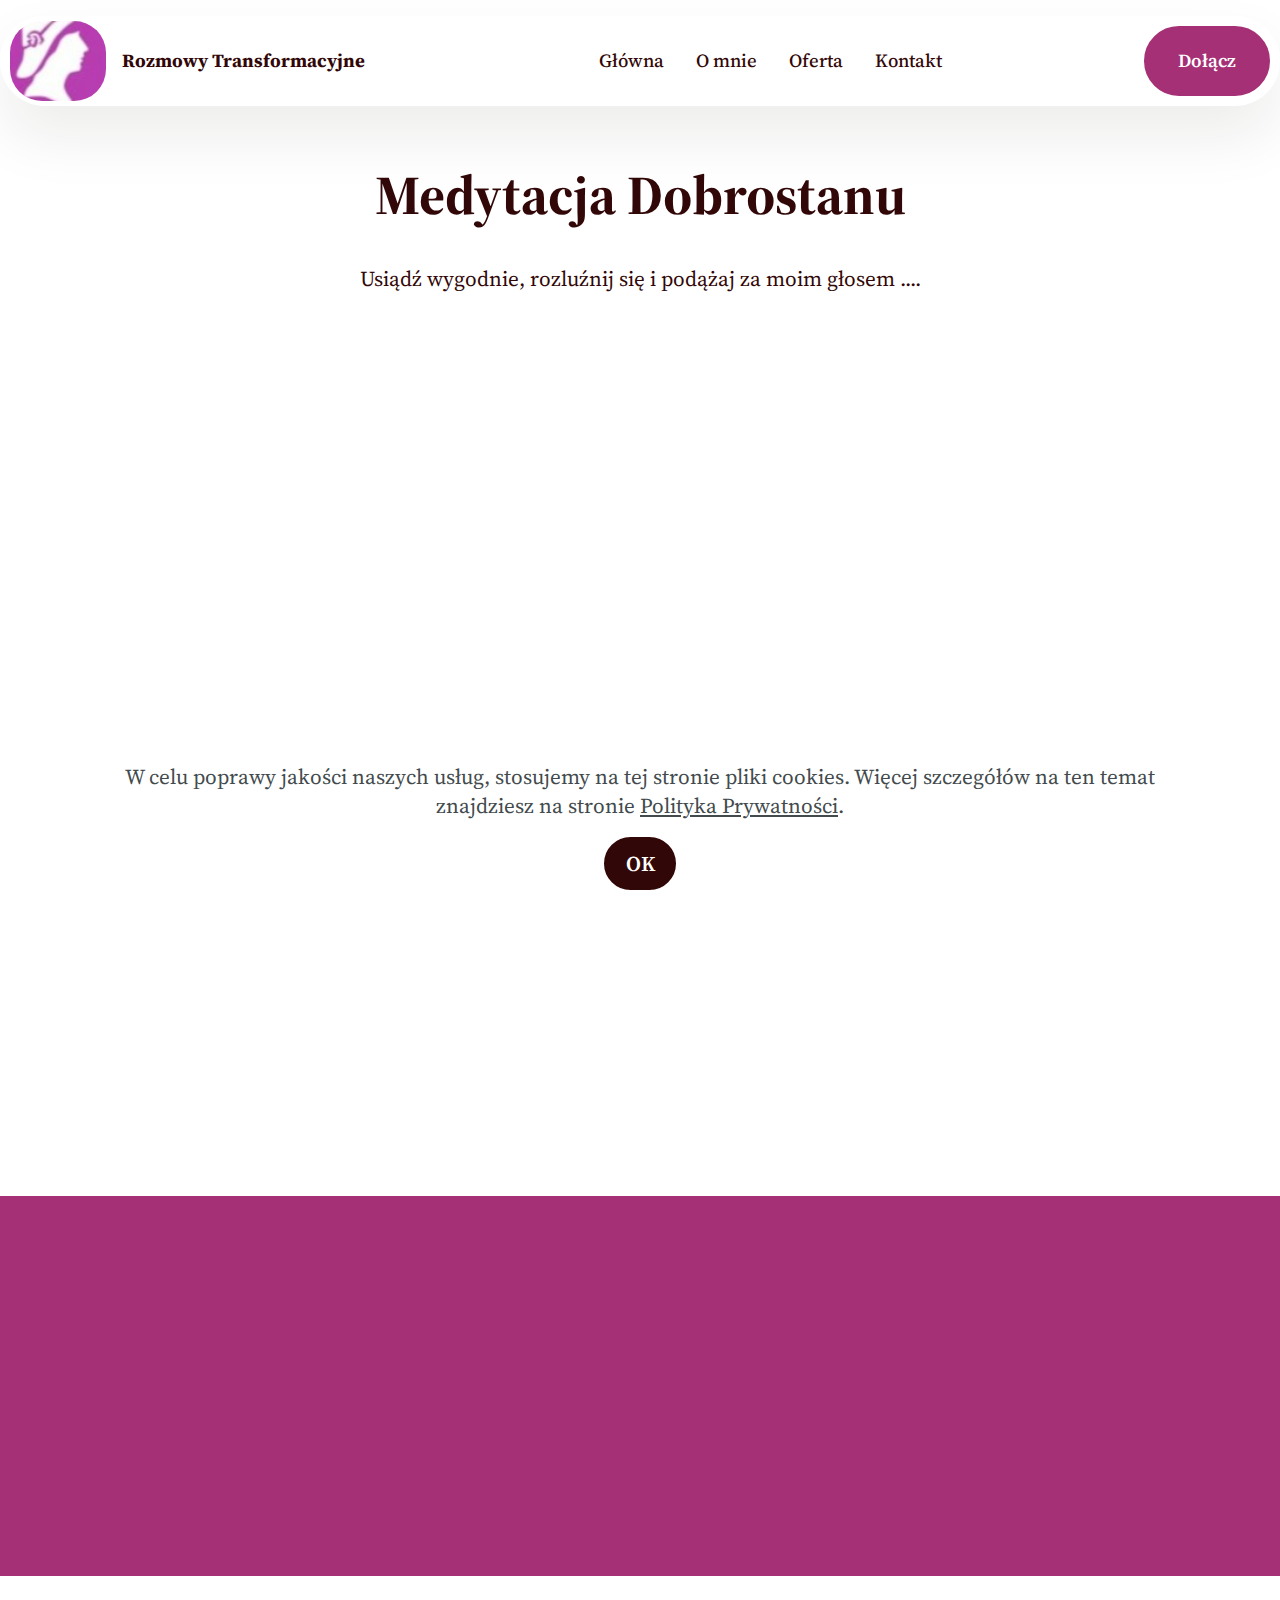
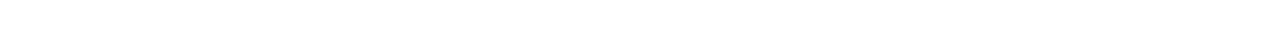
<file: page10.html>
<!DOCTYPE html>
<html  >
<head>
  <!-- Site made with Mobirise Website Builder v6.0.1, https://mobirise.com -->
  <meta charset="UTF-8">
  <meta http-equiv="X-UA-Compatible" content="IE=edge">
  <meta name="generator" content="Mobirise v6.0.1, mobirise.com">
  <meta name="viewport" content="width=device-width, initial-scale=1, minimum-scale=1">
  <link rel="shortcut icon" href="assets/images/logo-kobieta-206x206.jpeg" type="image/x-icon">
  <meta name="description" content="Medytacja Dobrostanu rozastefanska.com
Róża Stefańska Life Coach. Pomagam Kobietom w wychodzeniu z poczucia Osamotnienia, w Budowaniu Więzi, Relacji i Poczucia Przynależności.">
  
  
  <title>Medytacja</title>
  <link rel="stylesheet" href="assets/web/assets/mobirise-icons2/mobirise2.css">
  <link rel="stylesheet" href="assets/bootstrap/css/bootstrap.min.css">
  <link rel="stylesheet" href="assets/bootstrap/css/bootstrap-grid.min.css">
  <link rel="stylesheet" href="assets/bootstrap/css/bootstrap-reboot.min.css">
  <link rel="stylesheet" href="assets/web/assets/gdpr-plugin/gdpr-styles.css">
  <link rel="stylesheet" href="assets/animatecss/animate.css">
  <link rel="stylesheet" href="assets/dropdown/css/style.css">
  <link rel="stylesheet" href="assets/theme/css/style.css">
  <link rel="preload" href="https://fonts.googleapis.com/css2?family=Source+Serif+4:wght@400;700&display=swap&display=swap" as="style" onload="this.onload=null;this.rel='stylesheet'">
  <noscript><link rel="stylesheet" href="https://fonts.googleapis.com/css2?family=Source+Serif+4:wght@400;700&display=swap&display=swap"></noscript>
  <link rel="preload" as="style" href="assets/mobirise/css/mbr-additional.css?v=CfctSQ"><link rel="stylesheet" href="assets/mobirise/css/mbr-additional.css?v=CfctSQ" type="text/css">

  
  
  
</head>
<body>

<!-- Analytics -->
<!-- Google tag (gtag.js) -->
<script async src="https://www.googletagmanager.com/gtag/js?id=G-4206WY06FY"></script>
<script>
  window.dataLayer = window.dataLayer || [];
  function gtag(){dataLayer.push(arguments);}
  gtag('js', new Date());

  gtag('config', 'G-4206WY06FY');
</script>
<!-- /Analytics -->


  
  <section data-bs-version="5.1" class="menu menu2 cid-ugfqtJc33I" once="menu" id="menu02-5y">
	

	<nav class="navbar navbar-dropdown navbar-expand-lg">
		<div class="container">
			<div class="navbar-brand">
				<span class="navbar-logo">
					
						<img src="assets/images/logo-kobieta-206x206.webp" alt="Mobirise Website Builder" style="height: 5rem;">
					
				</span>
				<span class="navbar-caption-wrap"><a class="navbar-caption text-primary display-4" href="https://mobiri.se">Rozmowy Transformacyjne</a></span>
			</div>
			<button class="navbar-toggler" type="button" data-toggle="collapse" data-bs-toggle="collapse" data-target="#navbarSupportedContent" data-bs-target="#navbarSupportedContent" aria-controls="navbarNavAltMarkup" aria-expanded="false" aria-label="Toggle navigation">
				<div class="hamburger">
					<span></span>
					<span></span>
					<span></span>
					<span></span>
				</div>
			</button>
			<div class="collapse navbar-collapse" id="navbarSupportedContent">
				<ul class="navbar-nav nav-dropdown" data-app-modern-menu="true"><li class="nav-item">
						<a class="nav-link link text-primary display-4" href="index.html">Główna</a>
					</li><li class="nav-item"><a class="nav-link link text-primary display-4" href="page9.html">O mnie</a></li>
					
					<li class="nav-item">
						<a class="nav-link link text-primary display-4" href="page7.html">Oferta</a>
					</li><li class="nav-item"><a class="nav-link link text-primary display-4" href="page5.html">Kontakt</a></li></ul>
				
				<div class="navbar-buttons mbr-section-btn"><a class="btn btn-warning display-4" href="kontakt.html">Dołącz</a></div>
			</div>
		</div>
	</nav>
</section>

<section data-bs-version="5.1" class="video04 cid-uikIa2m7pa" id="video04-60">
    
    
    <div class="container">
        <div class="mbr-section-head mb-5">
            <h4 class="mbr-section-title mbr-fonts-style mb-0 mt-0 display-2">
                <strong>Medytacja Dobrostanu</strong></h4>
            <h5 class="mbr-section-subtitle mbr-fonts-style mt-4 display-7">
                Usiądź wygodnie, rozluźnij się i podążaj za moim głosem ....</h5>
        </div>
        <div class="row justify-content-center">
            <div class="col-12 col-md-12 video-block">
                <div class="video-wrapper"><iframe class="mbr-embedded-video" src="https://www.youtube.com/embed/PCkA-SFAuYg?rel=0&amp;amp;mute=1&amp;showinfo=0&amp;autoplay=1&amp;loop=0" width="1280" height="720" frameborder="0" allowfullscreen></iframe></div>
                <p class="mbr-text mt-3 mbr-fonts-style display-4"><a href="Creative Commons Music by Jason Shaw on Audionautix.com" class="text-primary" target="_blank">music by audionautix.com</a></p>
            </div>
        </div>
    </div>
</section>

<section data-bs-version="5.1" class="footer2 cid-ui7BS5JCwk" once="footers" id="footer02-5z">
    

    
    

    <div class="container">
        <div class="row">
            <div class="col-12 col-lg-6 center mt-2 mb-3">
                <p class="mbr-fonts-style copyright mb-0 display-7"><br>Telefon: +48 791 045 456<br>Email: rozmowy.transformacyjne@gmail.com<br>Godziny pracy: 12.00 -19.00<br><br><br><br><br>© Copyright 2024 Rozmowy Transformacyjne<br> - All&nbsp; Rights Reserved<br><br><br></p>
            </div>
            <div class="col-12 col-lg-6 center">
                <div class="row-links mt-2 mb-3">
                    <ul class="row-links-soc">
                        
                        
                        
                        
                    <li class="row-links-soc-item mbr-fonts-style display-7"><a href="regulamin.html" class="text-primary" target="_blank">Regulamin</a></li><li class="row-links-soc-item mbr-fonts-style display-7"><a href="polityka.html" class="text-primary" target="_blank">Polityka prywatności</a></li><li class="row-links-soc-item mbr-fonts-style display-7"><a href="page8.html" class="text-primary" target="_blank">Płatność</a></li><li class="row-links-soc-item mbr-fonts-style display-7"><a href="#" class="text-warning">YouTube</a></li></ul>
                </div>
            </div>
        </div>
    </div>
</section><section class="display-7" style="padding: 0;align-items: center;justify-content: center;flex-wrap: wrap;    align-content: center;display: flex;position: relative;height: 4rem;"><a href="https://mobiri.se/3291341" style="flex: 1 1;height: 4rem;position: absolute;width: 100%;z-index: 1;"><img alt="" style="height: 4rem;" src="[data-uri]"></a><p style="margin: 0;text-align: center;" class="display-7">&#8204;</p><a style="z-index:1" href="https://mobirise.com/builder/no-code-website-builder.html">No Code Website Builder</a></section><script src="assets/bootstrap/js/bootstrap.bundle.min.js"></script>  <script src="assets/web/assets/cookies-alert-plugin/cookies-alert-core.js"></script>  <script src="assets/web/assets/cookies-alert-plugin/cookies-alert-script.js"></script>  <script src="assets/smoothscroll/smooth-scroll.js"></script>  <script src="assets/ytplayer/index.js"></script>  <script src="assets/dropdown/js/navbar-dropdown.js"></script>  <script src="assets/theme/js/script.js"></script>  
  
  
<input name="cookieData" type="hidden" data-cookie-cookiesAlertType='false' data-cookie-customDialogSelector='null' data-cookie-colorText='#424a4d' data-cookie-colorBg='rgb(255, 255, 255)' data-cookie-opacityOverlay='0' data-cookie-bgOpacity='100' data-cookie-textButton='OK ' data-cookie-rejectText='REJECT' data-cookie-colorButton='#320707' data-cookie-rejectColor='#ffffff' data-cookie-colorLink='#424a4d' data-cookie-underlineLink='true' data-cookie-text="W celu poprawy jakości naszych usług, stosujemy na tej stronie pliki cookies. Więcej szczegółów na ten temat znajdziesz na stronie 
<a href=’polityka.html’>Polityka Prywatności</a>.">
   <div id="scrollToTop" class="scrollToTop mbr-arrow-up"><a style="text-align: center;"><i class="mbr-arrow-up-icon mbr-arrow-up-icon-cm cm-icon cm-icon-smallarrow-up"></i></a></div>
    <input name="animation" type="hidden">
  </body>
</html>
</file>
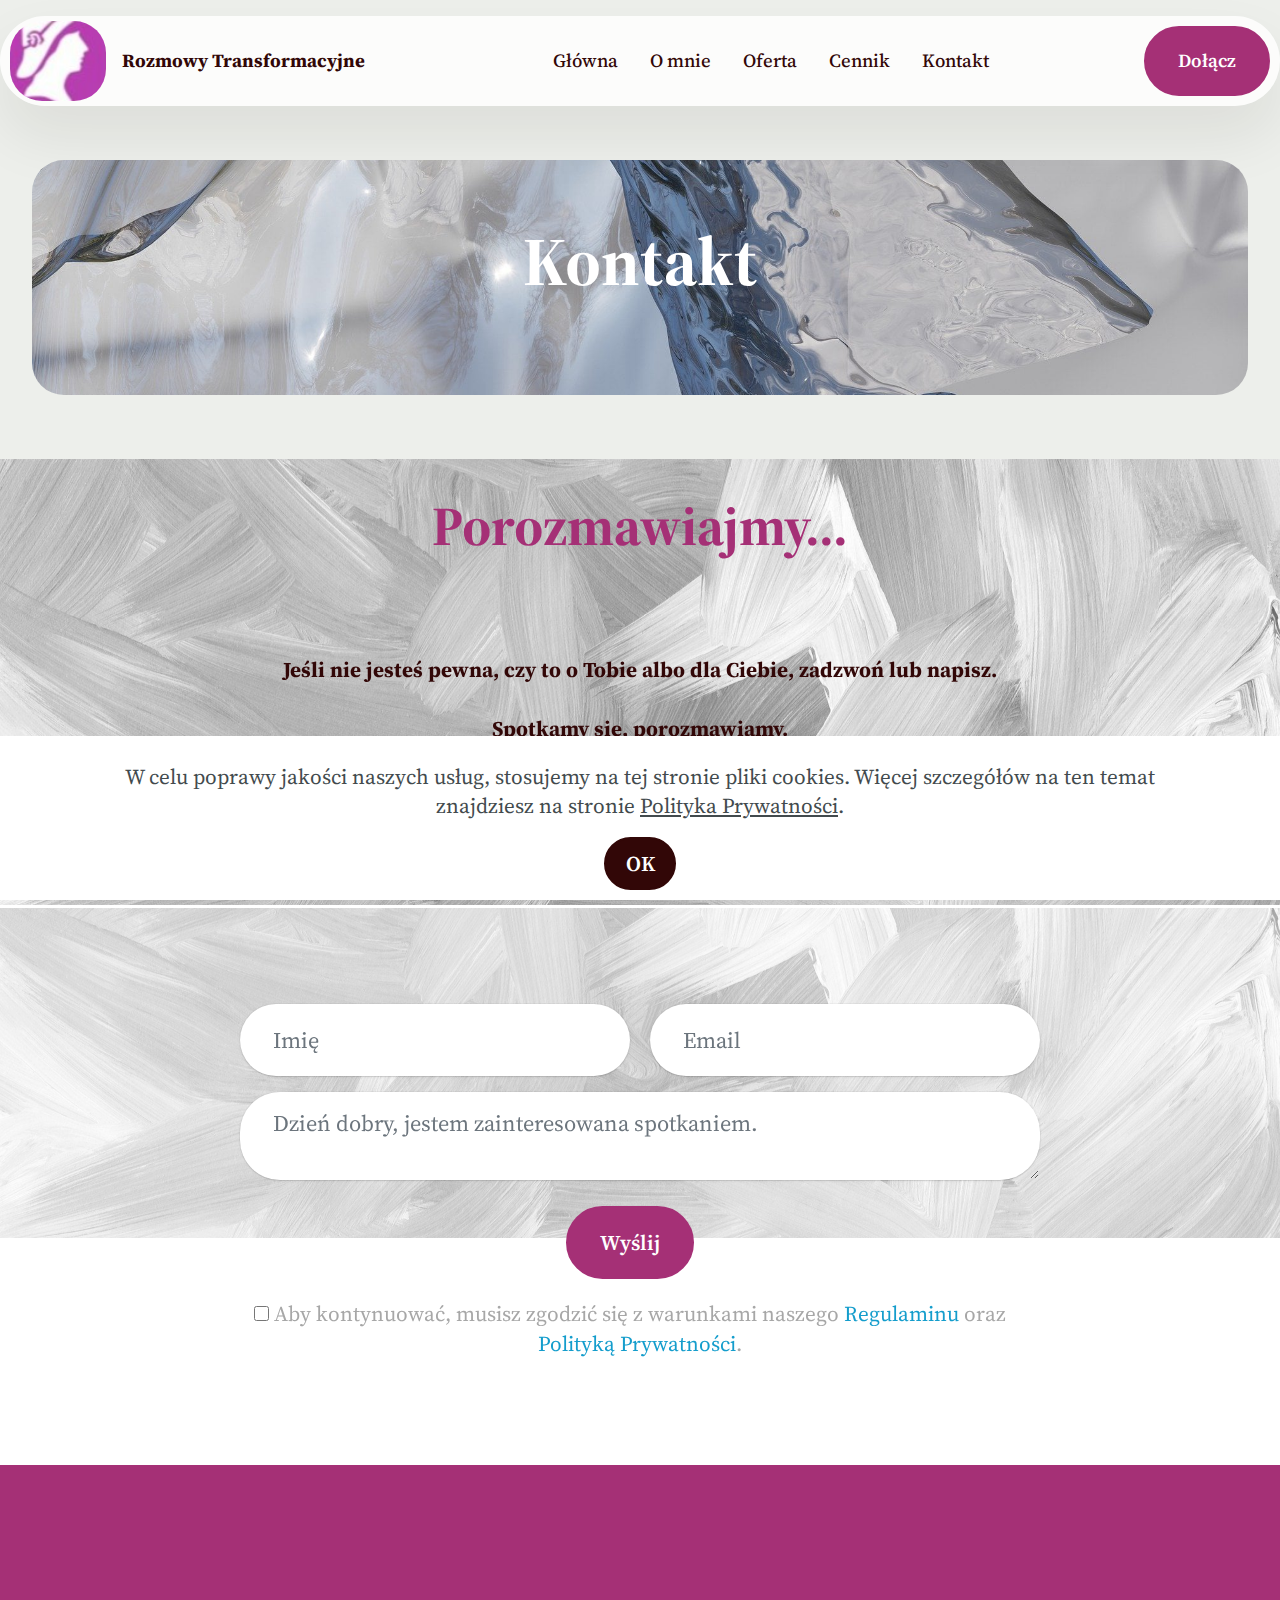
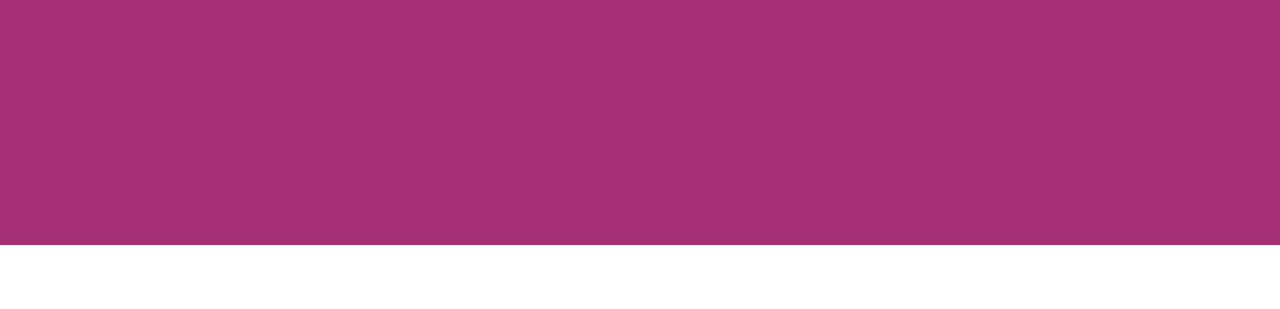
<file: page5.html>
<!DOCTYPE html>
<html  >
<head>
  <!-- Site made with Mobirise Website Builder v5.9.18, https://mobirise.com -->
  <meta charset="UTF-8">
  <meta http-equiv="X-UA-Compatible" content="IE=edge">
  <meta name="generator" content="Mobirise v5.9.18, mobirise.com">
  <meta name="viewport" content="width=device-width, initial-scale=1, minimum-scale=1">
  <link rel="shortcut icon" href="assets/images/logo-kobieta-206x206.jpeg" type="image/x-icon">
  <meta name="description" content="">
  
  
  <title>Kontakt</title>
  <link rel="stylesheet" href="assets/web/assets/mobirise-icons2/mobirise2.css">
  <link rel="stylesheet" href="assets/bootstrap/css/bootstrap.min.css">
  <link rel="stylesheet" href="assets/bootstrap/css/bootstrap-grid.min.css">
  <link rel="stylesheet" href="assets/bootstrap/css/bootstrap-reboot.min.css">
  <link rel="stylesheet" href="assets/parallax/jarallax.css">
  <link rel="stylesheet" href="assets/web/assets/gdpr-plugin/gdpr-styles.css">
  <link rel="stylesheet" href="assets/animatecss/animate.css">
  <link rel="stylesheet" href="assets/dropdown/css/style.css">
  <link rel="stylesheet" href="assets/theme/css/style.css">
  <link rel="preload" href="https://fonts.googleapis.com/css2?family=Source+Serif+4:wght@400;700&display=swap&display=swap" as="style" onload="this.onload=null;this.rel='stylesheet'">
  <noscript><link rel="stylesheet" href="https://fonts.googleapis.com/css2?family=Source+Serif+4:wght@400;700&display=swap&display=swap"></noscript>
  <link rel="preload" as="style" href="assets/mobirise/css/mbr-additional.css?v=diYwZK"><link rel="stylesheet" href="assets/mobirise/css/mbr-additional.css?v=diYwZK" type="text/css">

  
  
  
</head>
<body>

<!-- Analytics -->
<!-- Google tag (gtag.js) -->
<script async src="https://www.googletagmanager.com/gtag/js?id=G-4206WY06FY"></script>
<script>
  window.dataLayer = window.dataLayer || [];
  function gtag(){dataLayer.push(arguments);}
  gtag('js', new Date());

  gtag('config', 'G-4206WY06FY');
</script>
<!-- /Analytics -->


  
  <section data-bs-version="5.1" class="menu menu2 cid-uhVxMgXdVI" once="menu" id="menu02-4i">
	

	<nav class="navbar navbar-dropdown navbar-expand-lg">
		<div class="container">
			<div class="navbar-brand">
				<span class="navbar-logo">
					
						<img src="assets/images/logo-kobieta-206x206.webp" alt="Mobirise Website Builder" style="height: 5rem;">
					
				</span>
				<span class="navbar-caption-wrap"><a class="navbar-caption text-primary display-4" href="https://mobiri.se">Rozmowy Transformacyjne</a></span>
			</div>
			<button class="navbar-toggler" type="button" data-toggle="collapse" data-bs-toggle="collapse" data-target="#navbarSupportedContent" data-bs-target="#navbarSupportedContent" aria-controls="navbarNavAltMarkup" aria-expanded="false" aria-label="Toggle navigation">
				<div class="hamburger">
					<span></span>
					<span></span>
					<span></span>
					<span></span>
				</div>
			</button>
			<div class="collapse navbar-collapse" id="navbarSupportedContent">
				<ul class="navbar-nav nav-dropdown" data-app-modern-menu="true"><li class="nav-item">
						<a class="nav-link link text-primary display-4" href="index.html">Główna</a>
					</li><li class="nav-item"><a class="nav-link link text-primary display-4" href="page9.html">O mnie</a></li>
					
					<li class="nav-item">
						<a class="nav-link link text-primary display-4" href="page7.html">Oferta</a>
					</li><li class="nav-item"><a class="nav-link link text-primary display-4" href="page6.html">Cennik</a></li><li class="nav-item"><a class="nav-link link text-primary display-4" href="page5.html">Kontakt</a></li></ul>
				
				<div class="navbar-buttons mbr-section-btn"><a class="btn btn-warning display-4" href="page5.html">Dołącz</a></div>
			</div>
		</div>
	</nav>
</section>

<section data-bs-version="5.1" class="header15 cid-uhVAatJYhV" id="header15-4w">
	

	
	
	<div class="container">
		<div class="row justify-content-center">
			<div class="card col-12 col-lg-12">
				<div class="card-wrapper wrap">
					<div class="card-box align-center">
						<h1 class="card-title mbr-fonts-style mb-4 display-1">
							<strong>Kontakt</strong></h1>
						
						
					</div>
				</div>
			</div>
		</div>
	</div>
</section>

<section data-bs-version="5.1" class="header16 cid-ui7w2lQo1u mbr-parallax-background" id="header16-55">
  

  
  

  <div class="text-center container">
    
    <div class="row justify-content-center">
      <div class="col-md-12 content-head">
        <h1 class="mbr-section-title mbr-fonts-style mt-4 display-2"><strong>Porozmawiajmy...</strong><strong><br></strong></h1>
        <p class="mbr-text mbr-fonts-style mt-4 display-7"><strong><br></strong><br><strong>Jeśli nie jesteś pewna, czy to o Tobie albo dla Ciebie, zadzwoń lub napisz.
<br>
<br>Spotkamy się, porozmawiamy.
<br>
<br>Pierwsza sesja nic nie kosztuje, a przyniesie rozeznanie.
<br>
<br>Będziesz spokojniejsza.</strong><br><strong><br></strong></p>
        
      </div>
    </div>
  </div>
</section>

<section data-bs-version="5.1" class="form5 cid-uhVylRj96l mbr-parallax-background" id="form02-4q">
    
    <div class="mbr-overlay"></div>
    <div class="container">
        <div class="row justify-content-center">
            <div class="col-12 content-head">
                
            </div>
        </div>
        <div class="row justify-content-center">
            <div class="col-lg-8 mx-auto mbr-form" data-form-type="formoid">
                <form action="https://mobirise.eu/" method="POST" class="mbr-form form-with-styler" data-form-title="Form Name"><input type="hidden" name="email" data-form-email="true" value="YLgZRlfa9SNj0KNXjVDrKLBK5RS2v4ysB1rvnEaD/le5kMp1SqyyRP+P5+R71fUwHxG/NcRUcUT9yiB9fAL/vxX6MbxOhQ3mE3L1l2M9IyVrrpHB1Ovld3qGw5FEv5/z">
                    <div class="row">
                        <div hidden="hidden" data-form-alert="" class="alert alert-success col-12">Dzięki za wiadomość!</div>
                        <div hidden="hidden" data-form-alert-danger="" class="alert alert-danger col-12">
                            Oops...! some problem!
                        </div>
                    </div>
                    <div class="dragArea row">
                        <div class="col-md col-sm-12 form-group mb-3" data-for="name">
                            <input type="text" name="name" placeholder="Imię" data-form-field="name" class="form-control" value="" id="name-form02-4q">
                        </div>
                        <div class="col-md col-sm-12 form-group mb-3" data-for="email">
                            <input type="email" name="email" placeholder="Email" data-form-field="email" class="form-control" value="" id="email-form02-4q">
                        </div>
                        <div class="col-12 form-group mb-3" data-for="textarea">
                            <textarea name="textarea" placeholder="Dzień dobry, jestem zainteresowana spotkaniem. " data-form-field="textarea" class="form-control" id="textarea-form02-4q"></textarea>
                        </div>
                        <div class="col-lg-12 col-md-12 col-sm-12 align-center mbr-section-btn"><button type="submit" class="btn btn-warning display-7">Wyślij</button></div>
                    </div>
                <span class="gdpr-block">
<label>
<span class="textGDPR display-7" style="color: #a7a7a7"><input type="checkbox" name="gdpr" id="gdpr-form02-4q" required="">Aby kontynuować, musisz zgodzić się z warunkami naszego <a style="color: #149dcc; text-decoration: none;" href="’regulamin.html’">Regulaminu</a> oraz <a style="color: #149dcc; text-decoration: none;" href="’polityka.html’">Polityką Prywatności</a>.</span>
</label>
</span></form>
            </div>
        </div>
    </div>
</section>

<section data-bs-version="5.1" class="footer2 cid-ui7BS5JCwk" once="footers" id="footer02-5d">
    

    
    

    <div class="container">
        <div class="row">
            <div class="col-12 col-lg-6 center mt-2 mb-3">
                <p class="mbr-fonts-style copyright mb-0 display-7"><br>Telefon: +48 791 045 456<br>Email: rozmowy.transformacyjne@gmail.com<br>Godziny pracy: 12.00 -19.00<br><br><br><br><br>© Copyright 2024 Rozmowy Transformacyjne<br> - All&nbsp; Rights Reserved<br><br><br></p>
            </div>
            <div class="col-12 col-lg-6 center">
                <div class="row-links mt-2 mb-3">
                    <ul class="row-links-soc">
                        
                        
                        
                        
                    <li class="row-links-soc-item mbr-fonts-style display-7"><a href="regulamin.html" class="text-primary" target="_blank">Regulamin</a></li><li class="row-links-soc-item mbr-fonts-style display-7"><a href="polityka.html" class="text-primary" target="_blank">Polityka prywatności</a></li><li class="row-links-soc-item mbr-fonts-style display-7"><a href="page8.html" class="text-primary" target="_blank">Płatność</a></li><li class="row-links-soc-item mbr-fonts-style display-7"><a href="#" class="text-warning">YouTube</a></li></ul>
                </div>
            </div>
        </div>
    </div>
</section><section class="display-7" style="padding: 0;align-items: center;justify-content: center;flex-wrap: wrap;    align-content: center;display: flex;position: relative;height: 4rem;"><a href="https://mobiri.se/3291341" style="flex: 1 1;height: 4rem;position: absolute;width: 100%;z-index: 1;"><img alt="" style="height: 4rem;" src="[data-uri]"></a><p style="margin: 0;text-align: center;" class="display-7">&#8204;</p><a style="z-index:1" href="https://mobirise.com/builder/ai-website-builder.html">AI Website Builder</a></section><script src="assets/bootstrap/js/bootstrap.bundle.min.js"></script>  <script src="assets/parallax/jarallax.js"></script>  <script src="assets/web/assets/cookies-alert-plugin/cookies-alert-core.js"></script>  <script src="assets/web/assets/cookies-alert-plugin/cookies-alert-script.js"></script>  <script src="assets/smoothscroll/smooth-scroll.js"></script>  <script src="assets/ytplayer/index.js"></script>  <script src="assets/dropdown/js/navbar-dropdown.js"></script>  <script src="assets/theme/js/script.js"></script>  <script src="assets/formoid/formoid.min.js"></script>  
  
  
<input name="cookieData" type="hidden" data-cookie-cookiesAlertType='false' data-cookie-customDialogSelector='null' data-cookie-colorText='#424a4d' data-cookie-colorBg='rgb(255, 255, 255)' data-cookie-opacityOverlay='0' data-cookie-bgOpacity='100' data-cookie-textButton='OK ' data-cookie-rejectText='REJECT' data-cookie-colorButton='#320707' data-cookie-rejectColor='#ffffff' data-cookie-colorLink='#424a4d' data-cookie-underlineLink='true' data-cookie-text="W celu poprawy jakości naszych usług, stosujemy na tej stronie pliki cookies. Więcej szczegółów na ten temat znajdziesz na stronie 
<a href=’polityka.html’>Polityka Prywatności</a>.">
   <div id="scrollToTop" class="scrollToTop mbr-arrow-up"><a style="text-align: center;"><i class="mbr-arrow-up-icon mbr-arrow-up-icon-cm cm-icon cm-icon-smallarrow-up"></i></a></div>
    <input name="animation" type="hidden">
  </body>
</html>
</file>
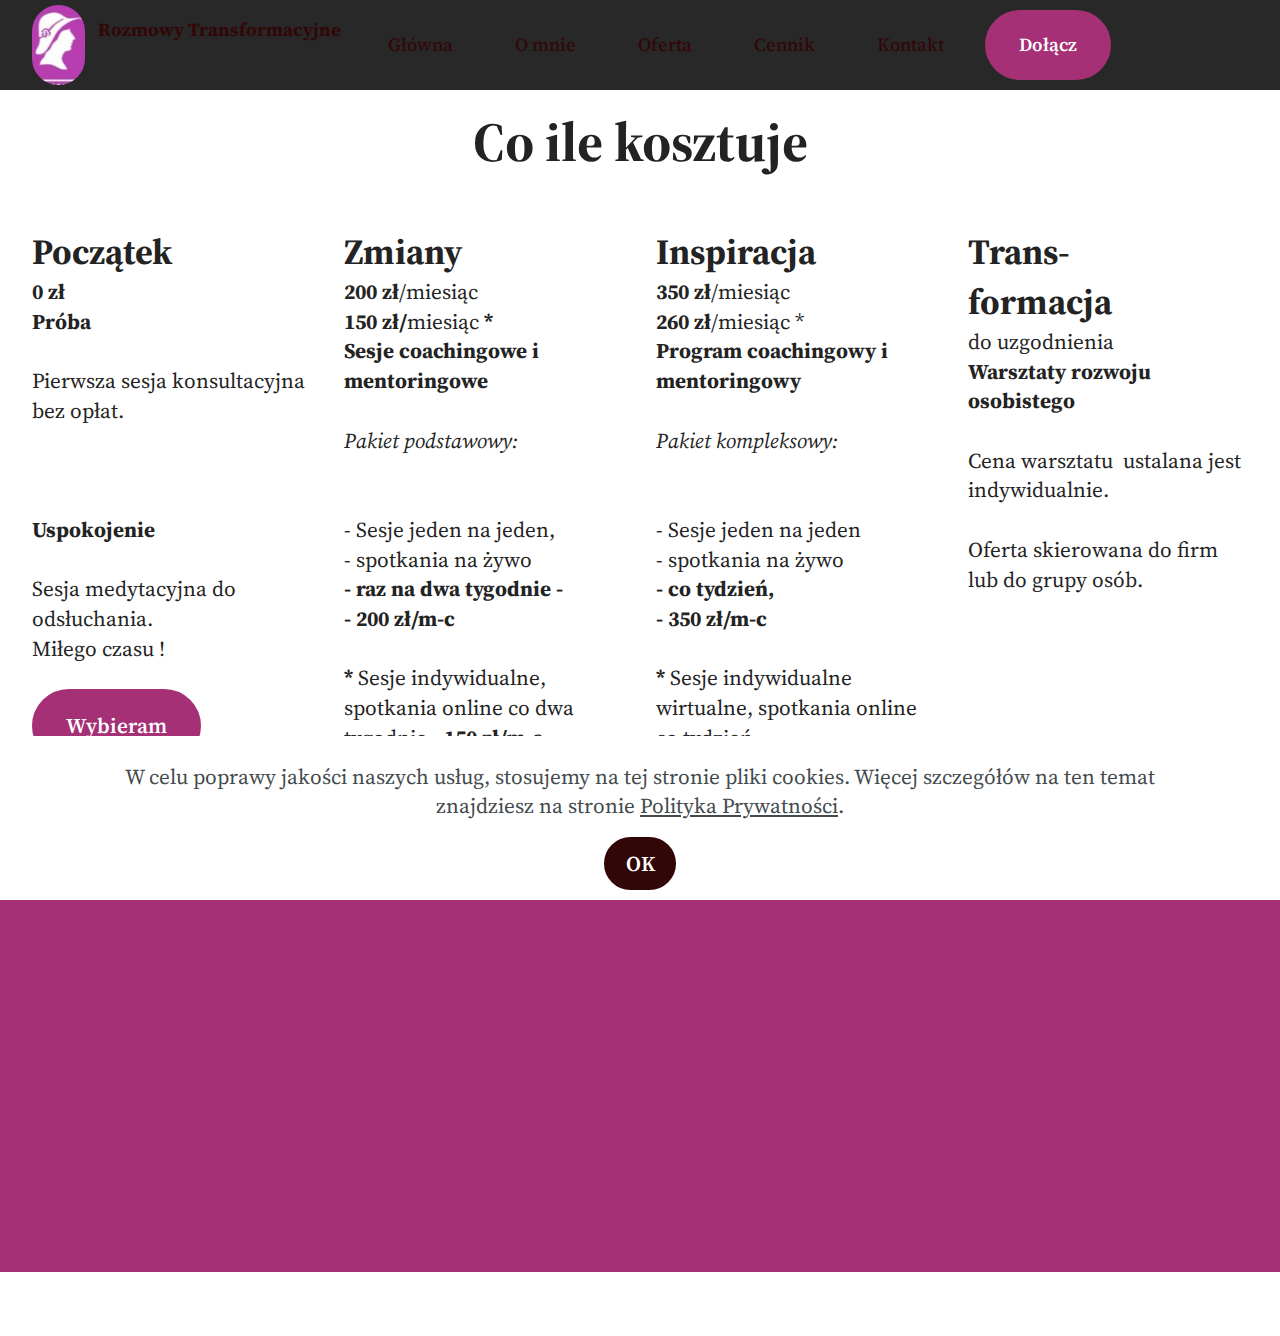
<file: page6.html>
<!DOCTYPE html>
<html  >
<head>
  <!-- Site made with Mobirise Website Builder v5.9.18, https://mobirise.com -->
  <meta charset="UTF-8">
  <meta http-equiv="X-UA-Compatible" content="IE=edge">
  <meta name="generator" content="Mobirise v5.9.18, mobirise.com">
  <meta name="viewport" content="width=device-width, initial-scale=1, minimum-scale=1">
  <link rel="shortcut icon" href="assets/images/logo-kobieta-206x206.jpeg" type="image/x-icon">
  <meta name="description" content="">
  
  
  <title>Cennik</title>
  <link rel="stylesheet" href="assets/web/assets/mobirise-icons2/mobirise2.css">
  <link rel="stylesheet" href="assets/bootstrap/css/bootstrap.min.css">
  <link rel="stylesheet" href="assets/bootstrap/css/bootstrap-grid.min.css">
  <link rel="stylesheet" href="assets/bootstrap/css/bootstrap-reboot.min.css">
  <link rel="stylesheet" href="assets/web/assets/gdpr-plugin/gdpr-styles.css">
  <link rel="stylesheet" href="assets/animatecss/animate.css">
  <link rel="stylesheet" href="assets/dropdown/css/style.css">
  <link rel="stylesheet" href="assets/theme/css/style.css">
  <link rel="preload" href="https://fonts.googleapis.com/css2?family=Source+Serif+4:wght@400;700&display=swap&display=swap" as="style" onload="this.onload=null;this.rel='stylesheet'">
  <noscript><link rel="stylesheet" href="https://fonts.googleapis.com/css2?family=Source+Serif+4:wght@400;700&display=swap&display=swap"></noscript>
  <link rel="preload" as="style" href="assets/mobirise/css/mbr-additional.css?v=70HKgo"><link rel="stylesheet" href="assets/mobirise/css/mbr-additional.css?v=70HKgo" type="text/css">

  
  
  
</head>
<body>

<!-- Analytics -->
<!-- Google tag (gtag.js) -->
<script async src="https://www.googletagmanager.com/gtag/js?id=G-4206WY06FY"></script>
<script>
  window.dataLayer = window.dataLayer || [];
  function gtag(){dataLayer.push(arguments);}
  gtag('js', new Date());

  gtag('config', 'G-4206WY06FY');
</script>
<!-- /Analytics -->


  
  <section data-bs-version="5.1" class="menu menu2 cid-uhRZGEc49t" once="menu" id="menu02-3p">
	

	<nav class="navbar navbar-dropdown navbar-expand-lg">
		<div class="container">
			<div class="navbar-brand">
				<span class="navbar-logo">
					
						<img src="assets/images/logo-kobieta-206x206.webp" alt="Mobirise Website Builder" style="height: 5rem;">
					
				</span>
				<span class="navbar-caption-wrap"><a class="navbar-caption text-primary display-4" href="https://mobiri.se">Rozmowy Transformacyjne</a></span>
			</div>
			<button class="navbar-toggler" type="button" data-toggle="collapse" data-bs-toggle="collapse" data-target="#navbarSupportedContent" data-bs-target="#navbarSupportedContent" aria-controls="navbarNavAltMarkup" aria-expanded="false" aria-label="Toggle navigation">
				<div class="hamburger">
					<span></span>
					<span></span>
					<span></span>
					<span></span>
				</div>
			</button>
			<div class="collapse navbar-collapse" id="navbarSupportedContent">
				<ul class="navbar-nav nav-dropdown" data-app-modern-menu="true"><li class="nav-item">
						<a class="nav-link link text-primary display-4" href="index.html">Główna</a>
					</li><li class="nav-item"><a class="nav-link link text-primary display-4" href="page9.html">O mnie</a></li>
					
					<li class="nav-item">
						<a class="nav-link link text-primary display-4" href="page7.html">Oferta</a>
					</li><li class="nav-item"><a class="nav-link link text-primary display-4" href="page6.html">Cennik</a></li><li class="nav-item"><a class="nav-link link text-primary display-4" href="page5.html">Kontakt</a></li></ul>
				
				<div class="navbar-buttons mbr-section-btn"><a class="btn btn-warning display-4" href="page5.html">Dołącz</a></div>
			</div>
		</div>
	</nav>
</section>

<section data-bs-version="5.1" class="header15 cid-uiez1Qjuxz" id="header15-5k">
	

	
	
	<div class="container">
		<div class="row justify-content-center">
			<div class="card col-12 col-lg-12">
				<div class="card-wrapper wrap">
					<div class="card-box align-center">
						<h1 class="card-title mbr-fonts-style mb-4 display-1">
							<strong>Cennik</strong></h1>
						
						
					</div>
				</div>
			</div>
		</div>
	</div>
</section>

<section data-bs-version="5.1" class="pricing1 cid-uhVvh78mwF" id="pricing01-4h">
  
  
  <div class="container">
    <div class="row justify-content-center">
      <div class="col-12 content-head">
        <div class="mbr-section-head mb-5">
          <h4 class="mbr-section-title mbr-fonts-style align-center mb-0 display-2">
            <strong>Co ile kosztuje</strong></h4>
          
        </div>
      </div>
    </div>
    <div class="row"> 
      

      

      <div class="item features-without-image col-12 col-md-6 col-lg-3 item-mb active">
        <div class="item-wrapper">
          <div class="item-head">
            <h5 class="item-title mbr-fonts-style mb-0 display-5"><strong>Początek&nbsp;</strong></h5>
            <h6 class="item-subtitle mbr-fonts-style mt-0 mb-0 display-7">
              <strong>0 zł</strong></h6>
          </div>
          <div class="item-content">
            <p class="mbr-text mbr-fonts-style display-7"><strong>Próba</strong><strong><br></strong><br>Pierwsza sesja konsultacyjna bez opłat.<br><br><br><br><strong>Uspokojenie</strong><br><strong><br></strong>Sesja medytacyjna do odsłuchania.<br>Miłego czasu !</p>
          </div>
          <div class="mbr-section-btn item-footer"><a href="page10.html" class="btn item-btn btn-warning display-7" target="_blank">Wybieram</a></div>
        </div>
      </div><div class="item features-without-image col-12 col-md-6 col-lg-3 item-mb">
        <div class="item-wrapper">
          <div class="item-head">
            <h5 class="item-title mbr-fonts-style mb-0 display-5"><strong>Zmiany</strong></h5>
            <h6 class="item-subtitle mbr-fonts-style mt-0 mb-0 display-7"><strong>200 zł</strong>/miesiąc<br><strong>150 zł/</strong>miesiąc&nbsp;<strong>*</strong></h6>
          </div>
          <div class="item-content">
            <p class="mbr-text mbr-fonts-style display-7"><strong>
              Sesje coachingowe i&nbsp;</strong><br><strong>mentoringowe</strong><br><br><em>Pakiet podstawowy:</em><br><em><br></em><br>-&nbsp;Sesje jeden na jeden,<br>- spotkania na żywo<br><strong>- raz na dwa tygodnie - </strong><br><strong>- 200 zł/m-c<br></strong><br><strong>*</strong> Sesje indywidualne, spotkania online co dwa tygodnie - <strong>150 zł/m-c</strong><br>
            </p>
          </div>
          <div class="mbr-section-btn item-footer"><a href="page8.html" class="btn item-btn btn-warning display-7" target="_blank">Wybieram</a></div>
        </div>
      </div><div class="item features-without-image col-12 col-md-6 col-lg-3 item-mb">
        <div class="item-wrapper">
          <div class="item-head">
            <h5 class="item-title mbr-fonts-style mb-0 display-5"><strong>Inspiracja</strong></h5>
            <h6 class="item-subtitle mbr-fonts-style mt-0 mb-0 display-7"><strong>350 zł</strong>/miesiąc<br><strong>260 zł</strong>/miesiąc *</h6>
          </div>
          <div class="item-content">
            <p class="mbr-text mbr-fonts-style display-7"><strong>
              Program coachingowy i mentoringowy</strong><br><br><em>Pakiet kompleksowy:&nbsp;</em><br><em><br></em><br>- Sesje jeden na jeden<br>- spotkania na żywo <br><strong>- co tydzień,</strong><br><strong>- 350 zł/m-c</strong><br><strong><br>*</strong> Sesje indywidualne wirtualne, spotkania online co tydzień - <br><strong>260 zł/m-c</strong><br>
            </p>
          </div>
          <div class="mbr-section-btn item-footer"><a href="page8.html" class="btn item-btn btn-warning display-7" target="_blank">Wybieram</a></div>
        </div>
      </div><div class="item features-without-image col-12 col-md-6 col-lg-3 item-mb">
        <div class="item-wrapper">
          <div class="item-head">
            <h5 class="item-title mbr-fonts-style mb-0 display-5">
              <strong>Trans-</strong><br><strong>f</strong><strong>ormacja</strong></h5>
            <h6 class="item-subtitle mbr-fonts-style mt-0 mb-0 display-7">do uzgodnienia</h6>
          </div>
          <div class="item-content">
            <p class="mbr-text mbr-fonts-style display-7"><strong>
              Warsztaty rozwoju osobistego</strong><br><br>Cena warsztatu&nbsp; ustalana jest indywidualnie.<br><br>Oferta skierowana do firm lub do grupy osób.<br><br><br><br><br><br>
            </p>
          </div>
          <div class="mbr-section-btn item-footer"><a href="page8.html" class="btn item-btn btn-warning display-7" target="_blank">Wybieram</a></div>
        </div>
      </div>
      
    </div>
  </div>
</section>

<section data-bs-version="5.1" class="footer2 cid-ui7BS5JCwk" once="footers" id="footer02-5d">
    

    
    

    <div class="container">
        <div class="row">
            <div class="col-12 col-lg-6 center mt-2 mb-3">
                <p class="mbr-fonts-style copyright mb-0 display-7"><br>Telefon: +48 791 045 456<br>Email: rozmowy.transformacyjne@gmail.com<br>Godziny pracy: 12.00 -19.00<br><br><br><br><br>© Copyright 2024 Rozmowy Transformacyjne<br> - All&nbsp; Rights Reserved<br><br><br></p>
            </div>
            <div class="col-12 col-lg-6 center">
                <div class="row-links mt-2 mb-3">
                    <ul class="row-links-soc">
                        
                        
                        
                        
                    <li class="row-links-soc-item mbr-fonts-style display-7"><a href="regulamin.html" class="text-primary" target="_blank">Regulamin</a></li><li class="row-links-soc-item mbr-fonts-style display-7"><a href="polityka.html" class="text-primary" target="_blank">Polityka prywatności</a></li><li class="row-links-soc-item mbr-fonts-style display-7"><a href="page8.html" class="text-primary" target="_blank">Płatność</a></li><li class="row-links-soc-item mbr-fonts-style display-7"><a href="#" class="text-warning">YouTube</a></li></ul>
                </div>
            </div>
        </div>
    </div>
</section><section class="display-7" style="padding: 0;align-items: center;justify-content: center;flex-wrap: wrap;    align-content: center;display: flex;position: relative;height: 4rem;"><a href="https://mobiri.se/3291341" style="flex: 1 1;height: 4rem;position: absolute;width: 100%;z-index: 1;"><img alt="" style="height: 4rem;" src="[data-uri]"></a><p style="margin: 0;text-align: center;" class="display-7">&#8204;</p><a style="z-index:1" href="https://mobirise.com/html-builder.html">HTML Builder</a></section><script src="assets/bootstrap/js/bootstrap.bundle.min.js"></script>  <script src="assets/web/assets/cookies-alert-plugin/cookies-alert-core.js"></script>  <script src="assets/web/assets/cookies-alert-plugin/cookies-alert-script.js"></script>  <script src="assets/smoothscroll/smooth-scroll.js"></script>  <script src="assets/ytplayer/index.js"></script>  <script src="assets/dropdown/js/navbar-dropdown.js"></script>  <script src="assets/theme/js/script.js"></script>  
  
  
<input name="cookieData" type="hidden" data-cookie-cookiesAlertType='false' data-cookie-customDialogSelector='null' data-cookie-colorText='#424a4d' data-cookie-colorBg='rgb(255, 255, 255)' data-cookie-opacityOverlay='0' data-cookie-bgOpacity='100' data-cookie-textButton='OK ' data-cookie-rejectText='REJECT' data-cookie-colorButton='#320707' data-cookie-rejectColor='#ffffff' data-cookie-colorLink='#424a4d' data-cookie-underlineLink='true' data-cookie-text="W celu poprawy jakości naszych usług, stosujemy na tej stronie pliki cookies. Więcej szczegółów na ten temat znajdziesz na stronie 
<a href=’polityka.html’>Polityka Prywatności</a>.">
   <div id="scrollToTop" class="scrollToTop mbr-arrow-up"><a style="text-align: center;"><i class="mbr-arrow-up-icon mbr-arrow-up-icon-cm cm-icon cm-icon-smallarrow-up"></i></a></div>
    <input name="animation" type="hidden">
  </body>
</html>
</file>
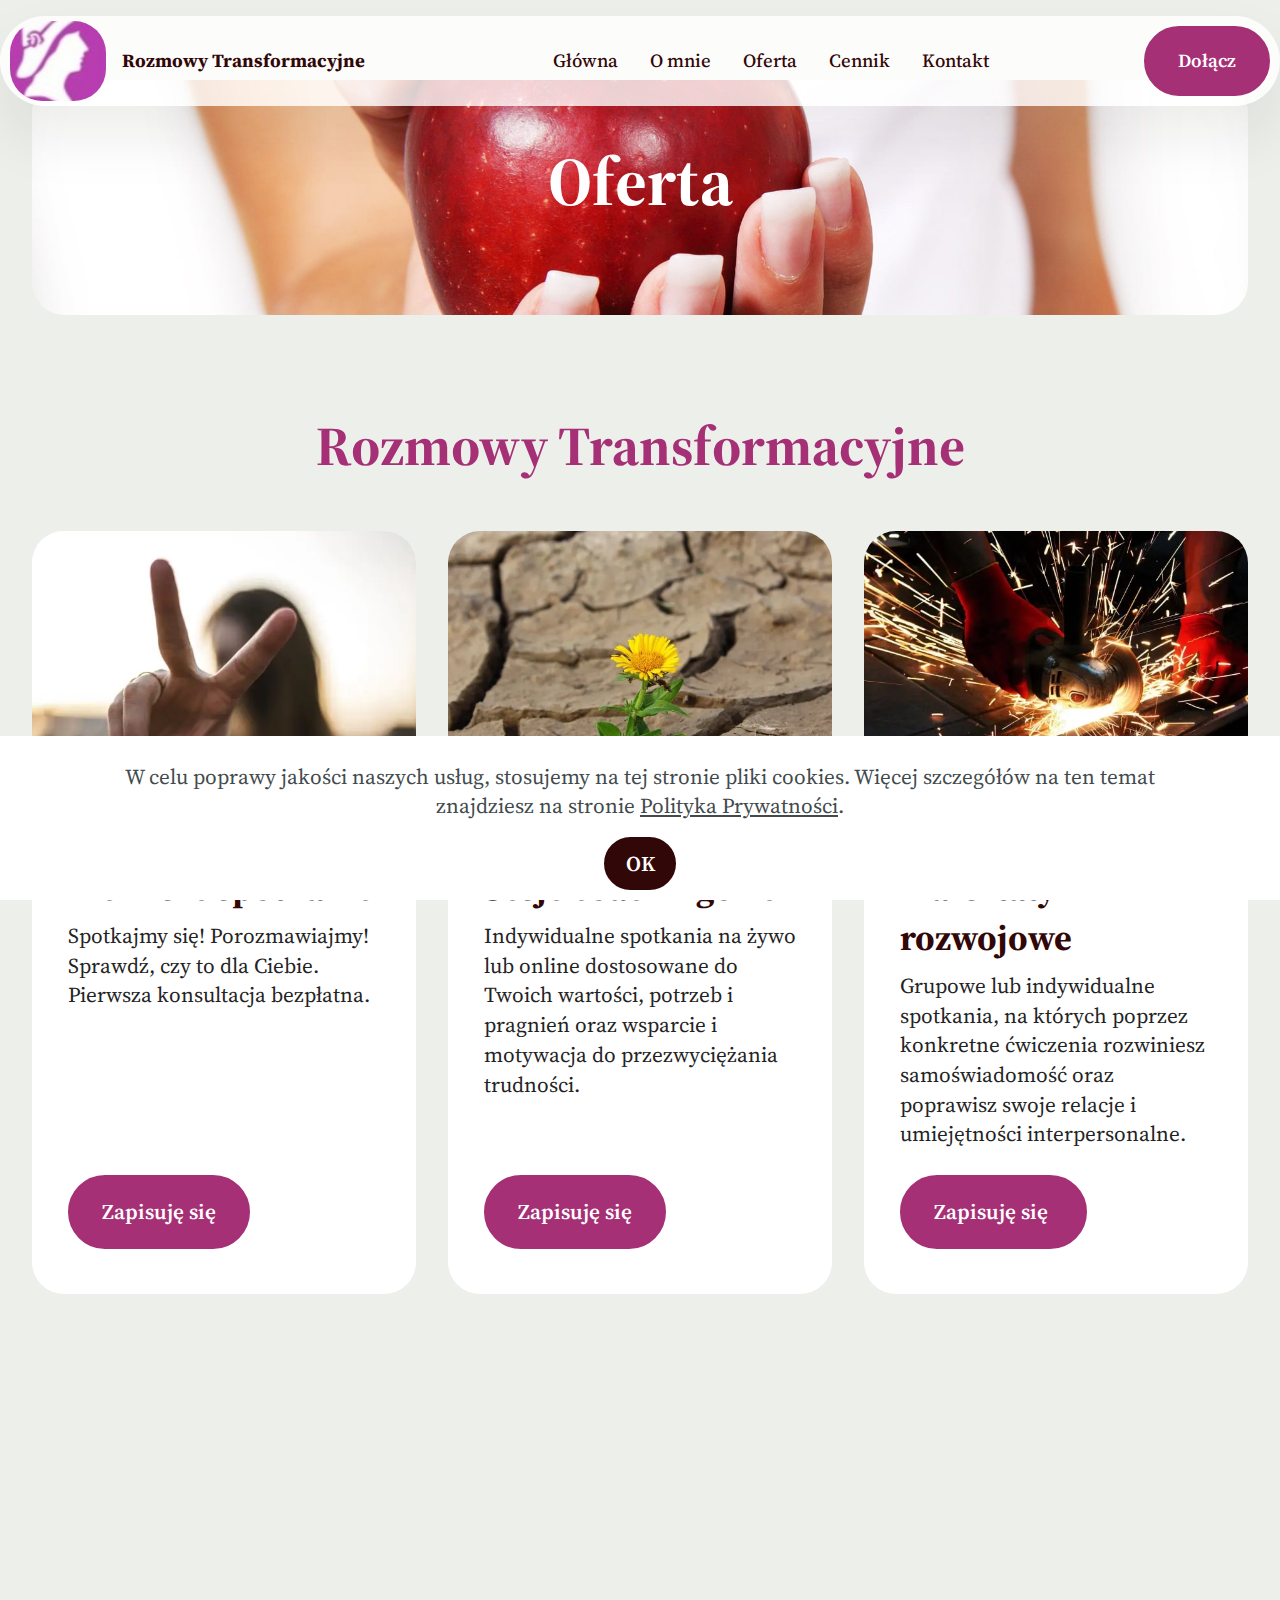
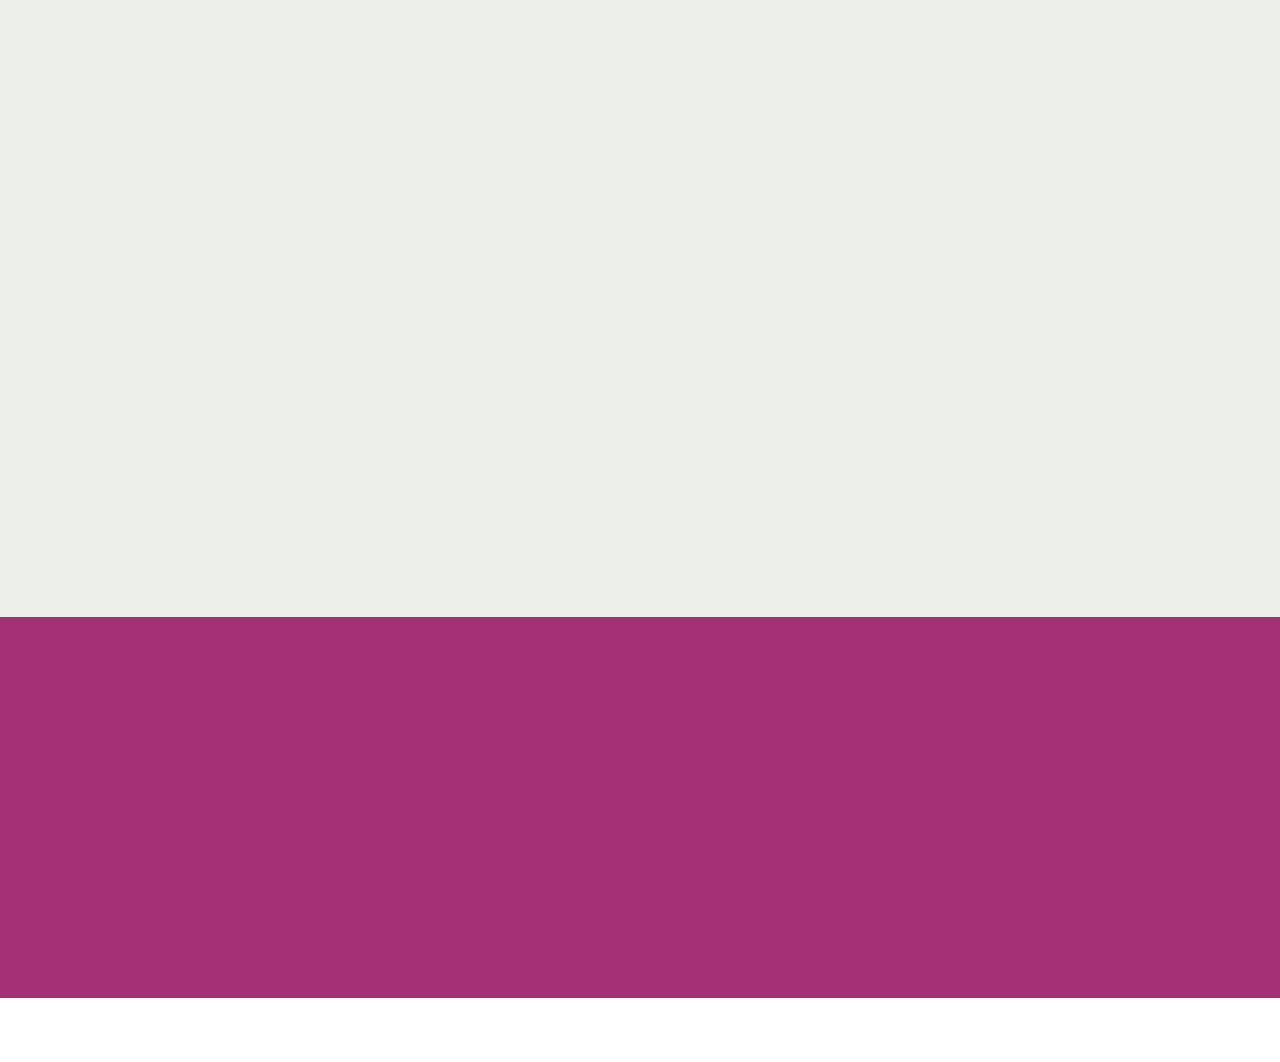
<file: page7.html>
<!DOCTYPE html>
<html  >
<head>
  <!-- Site made with Mobirise Website Builder v5.9.18, https://mobirise.com -->
  <meta charset="UTF-8">
  <meta http-equiv="X-UA-Compatible" content="IE=edge">
  <meta name="generator" content="Mobirise v5.9.18, mobirise.com">
  <meta name="viewport" content="width=device-width, initial-scale=1, minimum-scale=1">
  <link rel="shortcut icon" href="assets/images/logo-kobieta-206x206.jpeg" type="image/x-icon">
  <meta name="description" content="">
  
  
  <title>Oferta</title>
  <link rel="stylesheet" href="assets/web/assets/mobirise-icons2/mobirise2.css">
  <link rel="stylesheet" href="assets/bootstrap/css/bootstrap.min.css">
  <link rel="stylesheet" href="assets/bootstrap/css/bootstrap-grid.min.css">
  <link rel="stylesheet" href="assets/bootstrap/css/bootstrap-reboot.min.css">
  <link rel="stylesheet" href="assets/web/assets/gdpr-plugin/gdpr-styles.css">
  <link rel="stylesheet" href="assets/animatecss/animate.css">
  <link rel="stylesheet" href="assets/dropdown/css/style.css">
  <link rel="stylesheet" href="assets/theme/css/style.css">
  <link rel="preload" href="https://fonts.googleapis.com/css2?family=Source+Serif+4:wght@400;700&display=swap&display=swap" as="style" onload="this.onload=null;this.rel='stylesheet'">
  <noscript><link rel="stylesheet" href="https://fonts.googleapis.com/css2?family=Source+Serif+4:wght@400;700&display=swap&display=swap"></noscript>
  <link rel="preload" as="style" href="assets/mobirise/css/mbr-additional.css?v=yoq5Sb"><link rel="stylesheet" href="assets/mobirise/css/mbr-additional.css?v=yoq5Sb" type="text/css">

  
  
  
</head>
<body>

<!-- Analytics -->
<!-- Google tag (gtag.js) -->
<script async src="https://www.googletagmanager.com/gtag/js?id=G-4206WY06FY"></script>
<script>
  window.dataLayer = window.dataLayer || [];
  function gtag(){dataLayer.push(arguments);}
  gtag('js', new Date());

  gtag('config', 'G-4206WY06FY');
</script>
<!-- /Analytics -->


  
  <section data-bs-version="5.1" class="menu menu2 cid-ugfqtJc33I" once="menu" id="menu02-34">
	

	<nav class="navbar navbar-dropdown navbar-expand-lg">
		<div class="container">
			<div class="navbar-brand">
				<span class="navbar-logo">
					
						<img src="assets/images/logo-kobieta-206x206.webp" alt="Mobirise Website Builder" style="height: 5rem;">
					
				</span>
				<span class="navbar-caption-wrap"><a class="navbar-caption text-primary display-4" href="https://mobiri.se">Rozmowy Transformacyjne</a></span>
			</div>
			<button class="navbar-toggler" type="button" data-toggle="collapse" data-bs-toggle="collapse" data-target="#navbarSupportedContent" data-bs-target="#navbarSupportedContent" aria-controls="navbarNavAltMarkup" aria-expanded="false" aria-label="Toggle navigation">
				<div class="hamburger">
					<span></span>
					<span></span>
					<span></span>
					<span></span>
				</div>
			</button>
			<div class="collapse navbar-collapse" id="navbarSupportedContent">
				<ul class="navbar-nav nav-dropdown" data-app-modern-menu="true"><li class="nav-item">
						<a class="nav-link link text-primary display-4" href="index.html">Główna</a>
					</li><li class="nav-item"><a class="nav-link link text-primary display-4" href="page9.html">O mnie</a></li>
					
					<li class="nav-item">
						<a class="nav-link link text-primary display-4" href="page7.html">Oferta</a>
					</li><li class="nav-item"><a class="nav-link link text-primary display-4" href="page6.html">Cennik</a></li><li class="nav-item"><a class="nav-link link text-primary display-4" href="page5.html">Kontakt</a></li></ul>
				
				<div class="navbar-buttons mbr-section-btn"><a class="btn btn-warning display-4" href="page5.html">Dołącz</a></div>
			</div>
		</div>
	</nav>
</section>

<section data-bs-version="5.1" class="header15 cid-uipEMvcrKS" id="header15-64">
	

	
	
	<div class="container">
		<div class="row justify-content-center">
			<div class="card col-12 col-lg-12">
				<div class="card-wrapper wrap">
					<div class="card-box align-center">
						<h1 class="card-title mbr-fonts-style mb-4 display-1">
							<strong>Oferta</strong></h1>
						
						
					</div>
				</div>
			</div>
		</div>
	</div>
</section>

<section data-bs-version="5.1" class="features4 start cid-uieAo5rExB" id="features04-5l">
	
	
	<div class="container">
		<div class="row justify-content-center">
			<div class="col-12 content-head">
				<div class="mbr-section-head mb-5">
					<h4 class="mbr-section-title mbr-fonts-style align-center mb-0 display-2"><strong>Rozmowy Transformacyjne</strong></h4>
					
					
				</div>
			</div>
		</div>
		<div class="row">
			<div class="item features-image col-12 col-md-6 col-lg-4">
				<div class="item-wrapper">
					<div class="item-img">
						<img src="assets/images/mbr-6-703x469.webp" alt="Mobirise Website Builder">
					</div>
					<div class="item-content">
						<h5 class="item-title mbr-fonts-style display-5"><strong>Pierwsze spotkanie</strong></h5>
						<p class="mbr-text mbr-fonts-style display-7">Spotkajmy się! Porozmawiajmy!
<br>Sprawdź, czy to dla Ciebie. 
<br>Pierwsza konsultacja bezpłatna.</p>
						<div class="mbr-section-btn item-footer"><a href="page5.html" class="btn item-btn btn-warning display-7" target="_blank">Zapisuję się</a></div>
					</div>

				</div>
			</div>
			<div class="item features-image col-12 col-md-6 col-lg-4">
				<div class="item-wrapper">
					<div class="item-img">
						<img src="assets/images/mbr-703x546.webp" alt="Mobirise Website Builder">
					</div>
					<div class="item-content">
						<h5 class="item-title mbr-fonts-style display-5"><strong>Sesje coachingowe</strong></h5>
						<p class="mbr-text mbr-fonts-style display-7">
							Indywidualne spotkania na żywo lub online dostosowane do Twoich wartości, potrzeb i pragnień oraz wsparcie i motywacja do przezwyciężania trudności.
						</p>
						<div class="mbr-section-btn item-footer"><a href="page6.html" class="btn item-btn btn-warning display-7">Zapisuję się</a></div>
					</div>
				</div>
			</div>
			<div class="item features-image col-12 col-md-6 col-lg-4">
				<div class="item-wrapper">
					<div class="item-img">
						<img src="assets/images/mbr-703x480.webp" alt="Mobirise Website Builder">
					</div>
					<div class="item-content">
						<h5 class="item-title mbr-fonts-style display-5">
							<strong>Warsztaty</strong><br><strong>rozwojowe</strong></h5>
						<p class="mbr-text mbr-fonts-style display-7">
							Grupowe lub indywidualne spotkania, na których poprzez konkretne ćwiczenia rozwiniesz samoświadomość oraz poprawisz swoje relacje i umiejętności interpersonalne.<br>
						</p>
						<div class="mbr-section-btn item-footer"><a href="page6.html" class="btn item-btn btn-warning display-7">Zapisuję się&nbsp;</a></div>
					</div>
				</div>
			</div><div class="item features-image col-12 col-md-6 col-lg-4">
				<div class="item-wrapper">
					<div class="item-img">
						<img src="assets/images/mbr-1-1920x1089.webp" alt="Mobirise Website Builder" data-slide-to="3" data-bs-slide-to="4">
					</div>
					<div class="item-content">
						<h5 class="item-title mbr-fonts-style display-5"><strong>Programy</strong><br><strong>mentoringowe</strong><br></h5>
						<p class="mbr-text mbr-fonts-style display-7">
							Dopasowane do Ciebie programy życiowego wsparcia, w których dzielę się z Tobą swoją wiedzą, doświadczeniem i umiejętnościami, byś mogła osiągnąć swoje cele. <br>
						</p>
						<div class="mbr-section-btn item-footer"><a href="page6.html" class="btn item-btn btn-warning display-7">Zapisuję się&nbsp;</a></div>
					</div>
				</div>
			</div><div class="item features-image col-12 col-md-6 col-lg-4">
				<div class="item-wrapper">
					<div class="item-img">
						<img src="assets/images/mbr-1-511x341.webp" alt="Mobirise Website Builder" data-slide-to="4" data-bs-slide-to="5">
					</div>
					<div class="item-content">
						<h5 class="item-title mbr-fonts-style display-5">
							<strong>Sesja</strong><br><strong>medytacyjna</strong></h5>
						<p class="mbr-text mbr-fonts-style display-7">Posłuchaj, wycisz się i uspokój!
<br>Nie warto się stresować, życie jest zbyt krótkie...
<br>Kliknij, żeby posłuchać!<br>
						</p>
						<div class="mbr-section-btn item-footer"><a href="page10.html" class="btn item-btn btn-warning display-7" target="_blank">Posłucham!&nbsp;</a></div>
					</div>
				</div>
			</div><div class="item features-image col-12 col-md-6 col-lg-4">
				<div class="item-wrapper">
					<div class="item-img">
						<img src="assets/images/mbr-703x467.webp" alt="Mobirise Website Builder" data-slide-to="5" data-bs-slide-to="6">
					</div>
					<div class="item-content">
						<h5 class="item-title mbr-fonts-style display-5">
							<strong>Spotkania na</strong><br><strong>żywo lub online</strong></h5>
						<p class="mbr-text mbr-fonts-style display-7">Wszystkie spotkania mogą odbywać się w tych dwóch formatach. Sama wybierz, jak Ci się lepiej pracuje, co bardziej Ci służy. Zawsze możesz potem zmienić decyzję.&nbsp;<br>
						</p>
						<div class="mbr-section-btn item-footer"><a href="page5.html" class="btn item-btn btn-warning display-7">Zapisuję się&nbsp;</a></div>
					</div>
				</div>
			</div>
		</div>
	</div>
</section>

<section data-bs-version="5.1" class="footer2 cid-ui7BS5JCwk" once="footers" id="footer02-5d">
    

    
    

    <div class="container">
        <div class="row">
            <div class="col-12 col-lg-6 center mt-2 mb-3">
                <p class="mbr-fonts-style copyright mb-0 display-7"><br>Telefon: +48 791 045 456<br>Email: rozmowy.transformacyjne@gmail.com<br>Godziny pracy: 12.00 -19.00<br><br><br><br><br>© Copyright 2024 Rozmowy Transformacyjne<br> - All&nbsp; Rights Reserved<br><br><br></p>
            </div>
            <div class="col-12 col-lg-6 center">
                <div class="row-links mt-2 mb-3">
                    <ul class="row-links-soc">
                        
                        
                        
                        
                    <li class="row-links-soc-item mbr-fonts-style display-7"><a href="regulamin.html" class="text-primary" target="_blank">Regulamin</a></li><li class="row-links-soc-item mbr-fonts-style display-7"><a href="polityka.html" class="text-primary" target="_blank">Polityka prywatności</a></li><li class="row-links-soc-item mbr-fonts-style display-7"><a href="page8.html" class="text-primary" target="_blank">Płatność</a></li><li class="row-links-soc-item mbr-fonts-style display-7"><a href="#" class="text-warning">YouTube</a></li></ul>
                </div>
            </div>
        </div>
    </div>
</section><section class="display-7" style="padding: 0;align-items: center;justify-content: center;flex-wrap: wrap;    align-content: center;display: flex;position: relative;height: 4rem;"><a href="https://mobiri.se/3291341" style="flex: 1 1;height: 4rem;position: absolute;width: 100%;z-index: 1;"><img alt="" style="height: 4rem;" src="[data-uri]"></a><p style="margin: 0;text-align: center;" class="display-7">&#8204;</p><a style="z-index:1" href="https://mobirise.com/builder/ai-website-creator.html">Best AI Website Creator</a></section><script src="assets/bootstrap/js/bootstrap.bundle.min.js"></script>  <script src="assets/web/assets/cookies-alert-plugin/cookies-alert-core.js"></script>  <script src="assets/web/assets/cookies-alert-plugin/cookies-alert-script.js"></script>  <script src="assets/smoothscroll/smooth-scroll.js"></script>  <script src="assets/ytplayer/index.js"></script>  <script src="assets/dropdown/js/navbar-dropdown.js"></script>  <script src="assets/theme/js/script.js"></script>  
  
  
<input name="cookieData" type="hidden" data-cookie-cookiesAlertType='false' data-cookie-customDialogSelector='null' data-cookie-colorText='#424a4d' data-cookie-colorBg='rgb(255, 255, 255)' data-cookie-opacityOverlay='0' data-cookie-bgOpacity='100' data-cookie-textButton='OK ' data-cookie-rejectText='REJECT' data-cookie-colorButton='#320707' data-cookie-rejectColor='#ffffff' data-cookie-colorLink='#424a4d' data-cookie-underlineLink='true' data-cookie-text="W celu poprawy jakości naszych usług, stosujemy na tej stronie pliki cookies. Więcej szczegółów na ten temat znajdziesz na stronie 
<a href=’polityka.html’>Polityka Prywatności</a>.">
   <div id="scrollToTop" class="scrollToTop mbr-arrow-up"><a style="text-align: center;"><i class="mbr-arrow-up-icon mbr-arrow-up-icon-cm cm-icon cm-icon-smallarrow-up"></i></a></div>
    <input name="animation" type="hidden">
  </body>
</html>
</file>
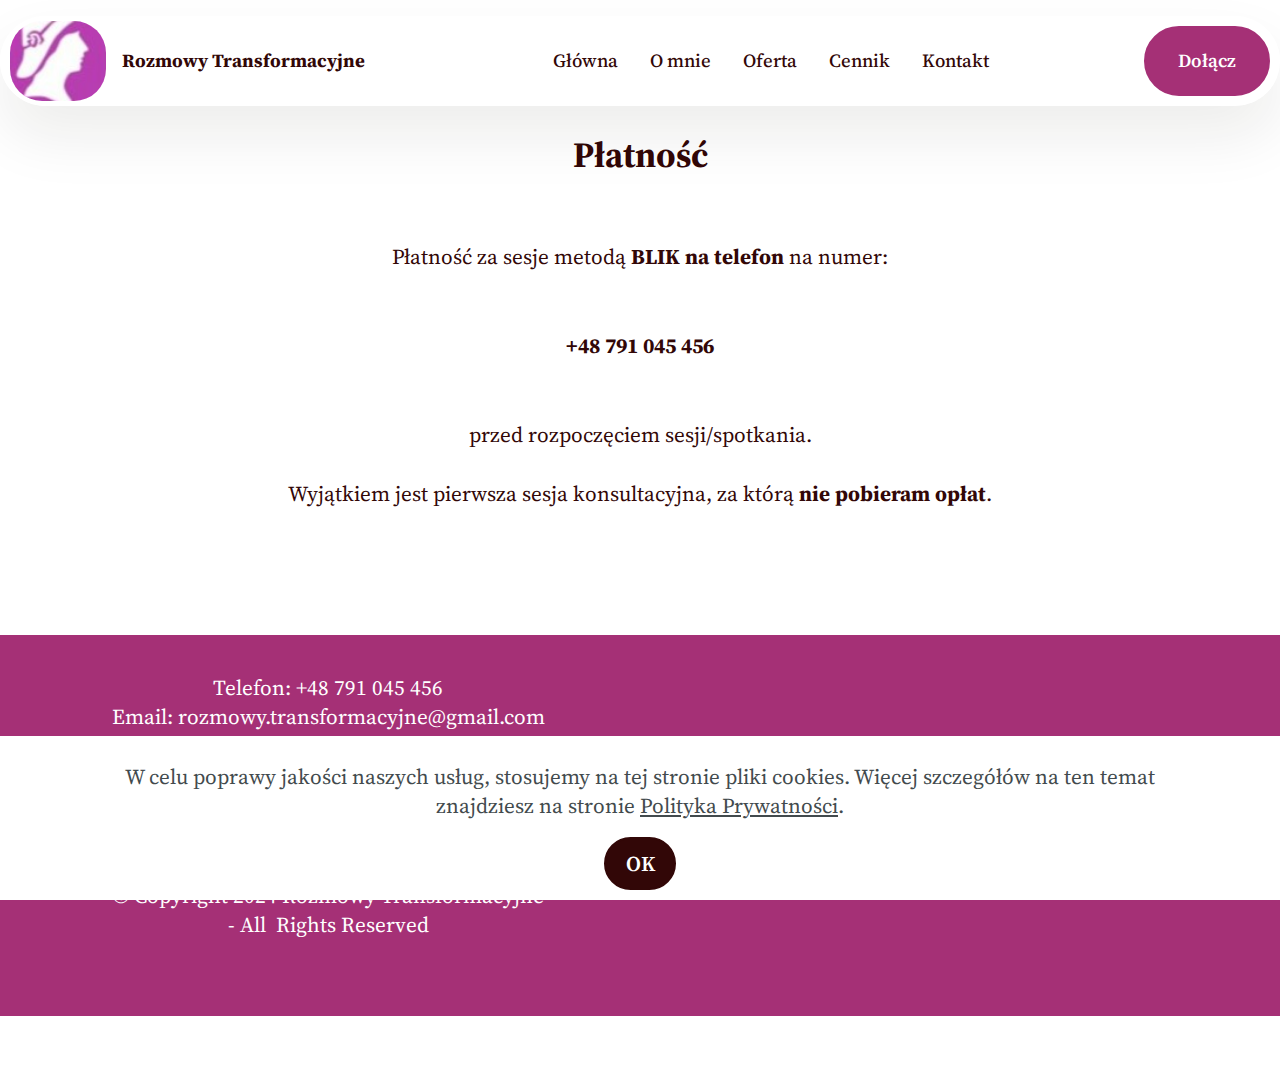
<file: page8.html>
<!DOCTYPE html>
<html  >
<head>
  <!-- Site made with Mobirise Website Builder v5.9.18, https://mobirise.com -->
  <meta charset="UTF-8">
  <meta http-equiv="X-UA-Compatible" content="IE=edge">
  <meta name="generator" content="Mobirise v5.9.18, mobirise.com">
  <meta name="viewport" content="width=device-width, initial-scale=1, minimum-scale=1">
  <link rel="shortcut icon" href="assets/images/logo-kobieta-206x206.jpeg" type="image/x-icon">
  <meta name="description" content="">
  
  
  <title>Płatność</title>
  <link rel="stylesheet" href="assets/web/assets/mobirise-icons2/mobirise2.css">
  <link rel="stylesheet" href="assets/bootstrap/css/bootstrap.min.css">
  <link rel="stylesheet" href="assets/bootstrap/css/bootstrap-grid.min.css">
  <link rel="stylesheet" href="assets/bootstrap/css/bootstrap-reboot.min.css">
  <link rel="stylesheet" href="assets/web/assets/gdpr-plugin/gdpr-styles.css">
  <link rel="stylesheet" href="assets/animatecss/animate.css">
  <link rel="stylesheet" href="assets/dropdown/css/style.css">
  <link rel="stylesheet" href="assets/theme/css/style.css">
  <link rel="preload" href="https://fonts.googleapis.com/css2?family=Source+Serif+4:wght@400;700&display=swap&display=swap" as="style" onload="this.onload=null;this.rel='stylesheet'">
  <noscript><link rel="stylesheet" href="https://fonts.googleapis.com/css2?family=Source+Serif+4:wght@400;700&display=swap&display=swap"></noscript>
  <link rel="preload" as="style" href="assets/mobirise/css/mbr-additional.css?v=oB1CIP"><link rel="stylesheet" href="assets/mobirise/css/mbr-additional.css?v=oB1CIP" type="text/css">

  
  
  
</head>
<body>

<!-- Analytics -->
<!-- Google tag (gtag.js) -->
<script async src="https://www.googletagmanager.com/gtag/js?id=G-4206WY06FY"></script>
<script>
  window.dataLayer = window.dataLayer || [];
  function gtag(){dataLayer.push(arguments);}
  gtag('js', new Date());

  gtag('config', 'G-4206WY06FY');
</script>
<!-- /Analytics -->


  
  <section data-bs-version="5.1" class="menu menu2 cid-uhVxMgXdVI" once="menu" id="menu02-5f">
	

	<nav class="navbar navbar-dropdown navbar-expand-lg">
		<div class="container">
			<div class="navbar-brand">
				<span class="navbar-logo">
					
						<img src="assets/images/logo-kobieta-206x206.webp" alt="Mobirise Website Builder" style="height: 5rem;">
					
				</span>
				<span class="navbar-caption-wrap"><a class="navbar-caption text-primary display-4" href="https://mobiri.se">Rozmowy Transformacyjne</a></span>
			</div>
			<button class="navbar-toggler" type="button" data-toggle="collapse" data-bs-toggle="collapse" data-target="#navbarSupportedContent" data-bs-target="#navbarSupportedContent" aria-controls="navbarNavAltMarkup" aria-expanded="false" aria-label="Toggle navigation">
				<div class="hamburger">
					<span></span>
					<span></span>
					<span></span>
					<span></span>
				</div>
			</button>
			<div class="collapse navbar-collapse" id="navbarSupportedContent">
				<ul class="navbar-nav nav-dropdown" data-app-modern-menu="true"><li class="nav-item">
						<a class="nav-link link text-primary display-4" href="index.html">Główna</a>
					</li><li class="nav-item"><a class="nav-link link text-primary display-4" href="page9.html">O mnie</a></li>
					
					<li class="nav-item">
						<a class="nav-link link text-primary display-4" href="page7.html">Oferta</a>
					</li><li class="nav-item"><a class="nav-link link text-primary display-4" href="page6.html">Cennik</a></li><li class="nav-item"><a class="nav-link link text-primary display-4" href="page5.html">Kontakt</a></li></ul>
				
				<div class="navbar-buttons mbr-section-btn"><a class="btn btn-warning display-4" href="page5.html">Dołącz</a></div>
			</div>
		</div>
	</nav>
</section>

<section data-bs-version="5.1" class="article12 cid-ui7LdMYa0c" id="article12-5i">    
    
    <div class="container">
        <div class="row justify-content-center">
            <div class="col-md-12 col-lg-10">
                <h3 class="mbr-section-title mbr-fonts-style mb-4 mt-0 display-5">
                <strong><br></strong><strong>Płatność</strong></h3>
                
                <p class="mbr-text mbr-fonts-style display-7"><br>Płatność za sesje metodą <strong>BLIK na telefon </strong>na numer:<br><strong><br></strong><br><strong>+48 791 045 456</strong><br><br><br>przed rozpoczęciem sesji/spotkania.<br><br>Wyjątkiem jest pierwsza sesja konsultacyjna, za którą <strong>nie pobieram opłat</strong>.<br><br></p>
            </div>
        </div>
    </div>
</section>

<section data-bs-version="5.1" class="footer2 cid-ui7BS5JCwk" once="footers" id="footer02-5g">
    

    
    

    <div class="container">
        <div class="row">
            <div class="col-12 col-lg-6 center mt-2 mb-3">
                <p class="mbr-fonts-style copyright mb-0 display-7"><br>Telefon: +48 791 045 456<br>Email: rozmowy.transformacyjne@gmail.com<br>Godziny pracy: 12.00 -19.00<br><br><br><br><br>© Copyright 2024 Rozmowy Transformacyjne<br> - All&nbsp; Rights Reserved<br><br><br></p>
            </div>
            <div class="col-12 col-lg-6 center">
                <div class="row-links mt-2 mb-3">
                    <ul class="row-links-soc">
                        
                        
                        
                        
                    <li class="row-links-soc-item mbr-fonts-style display-7"><a href="regulamin.html" class="text-primary" target="_blank">Regulamin</a></li><li class="row-links-soc-item mbr-fonts-style display-7"><a href="polityka.html" class="text-primary" target="_blank">Polityka prywatności</a></li><li class="row-links-soc-item mbr-fonts-style display-7"><a href="page8.html" class="text-primary" target="_blank">Płatność</a></li><li class="row-links-soc-item mbr-fonts-style display-7"><a href="#" class="text-warning">YouTube</a></li></ul>
                </div>
            </div>
        </div>
    </div>
</section><section class="display-7" style="padding: 0;align-items: center;justify-content: center;flex-wrap: wrap;    align-content: center;display: flex;position: relative;height: 4rem;"><a href="https://mobiri.se/3291341" style="flex: 1 1;height: 4rem;position: absolute;width: 100%;z-index: 1;"><img alt="" style="height: 4rem;" src="[data-uri]"></a><p style="margin: 0;text-align: center;" class="display-7">&#8204;</p><a style="z-index:1" href="https://mobirise.com/builder/ai-website-creator.html">AI Website Creator</a></section><script src="assets/bootstrap/js/bootstrap.bundle.min.js"></script>  <script src="assets/web/assets/cookies-alert-plugin/cookies-alert-core.js"></script>  <script src="assets/web/assets/cookies-alert-plugin/cookies-alert-script.js"></script>  <script src="assets/smoothscroll/smooth-scroll.js"></script>  <script src="assets/ytplayer/index.js"></script>  <script src="assets/dropdown/js/navbar-dropdown.js"></script>  <script src="assets/theme/js/script.js"></script>  
  
  
<input name="cookieData" type="hidden" data-cookie-cookiesAlertType='false' data-cookie-customDialogSelector='null' data-cookie-colorText='#424a4d' data-cookie-colorBg='rgb(255, 255, 255)' data-cookie-opacityOverlay='0' data-cookie-bgOpacity='100' data-cookie-textButton='OK ' data-cookie-rejectText='REJECT' data-cookie-colorButton='#320707' data-cookie-rejectColor='#ffffff' data-cookie-colorLink='#424a4d' data-cookie-underlineLink='true' data-cookie-text="W celu poprawy jakości naszych usług, stosujemy na tej stronie pliki cookies. Więcej szczegółów na ten temat znajdziesz na stronie 
<a href=’polityka.html’>Polityka Prywatności</a>.">
   <div id="scrollToTop" class="scrollToTop mbr-arrow-up"><a style="text-align: center;"><i class="mbr-arrow-up-icon mbr-arrow-up-icon-cm cm-icon cm-icon-smallarrow-up"></i></a></div>
    <input name="animation" type="hidden">
  </body>
</html>
</file>
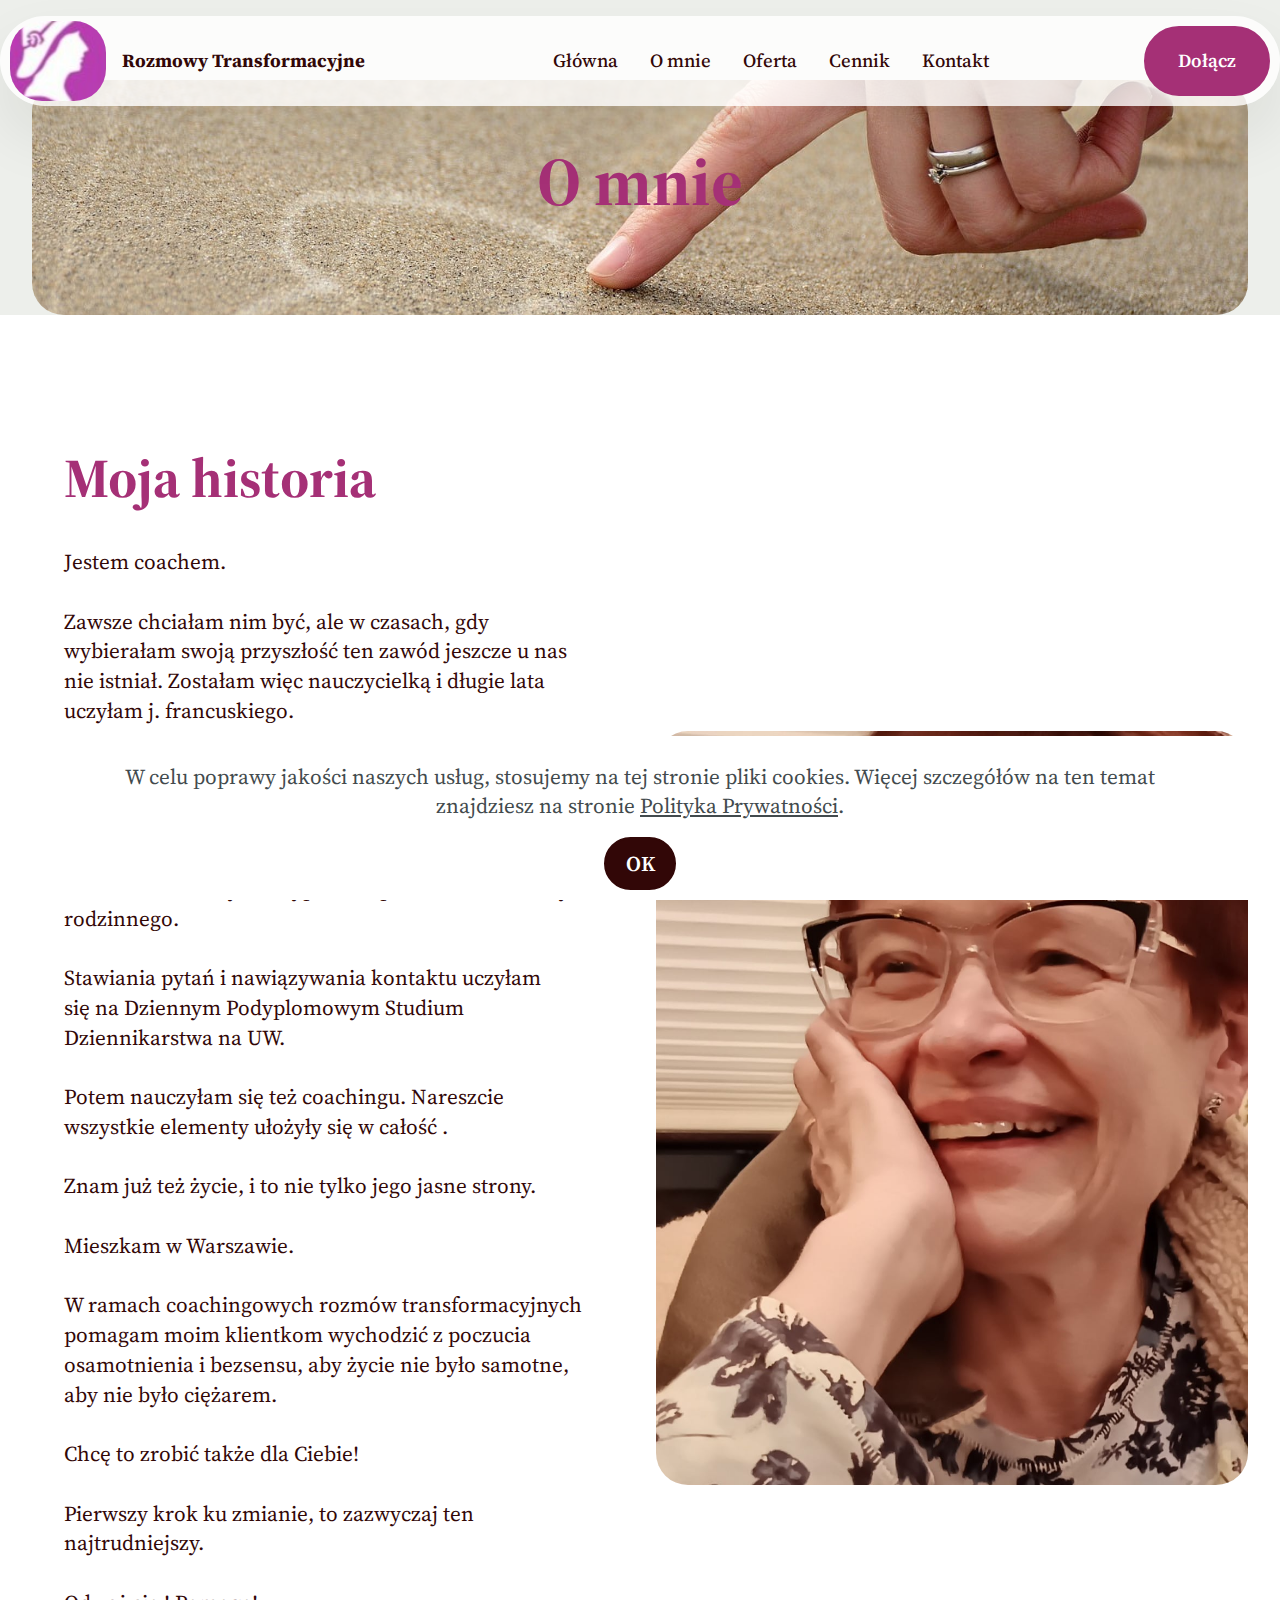
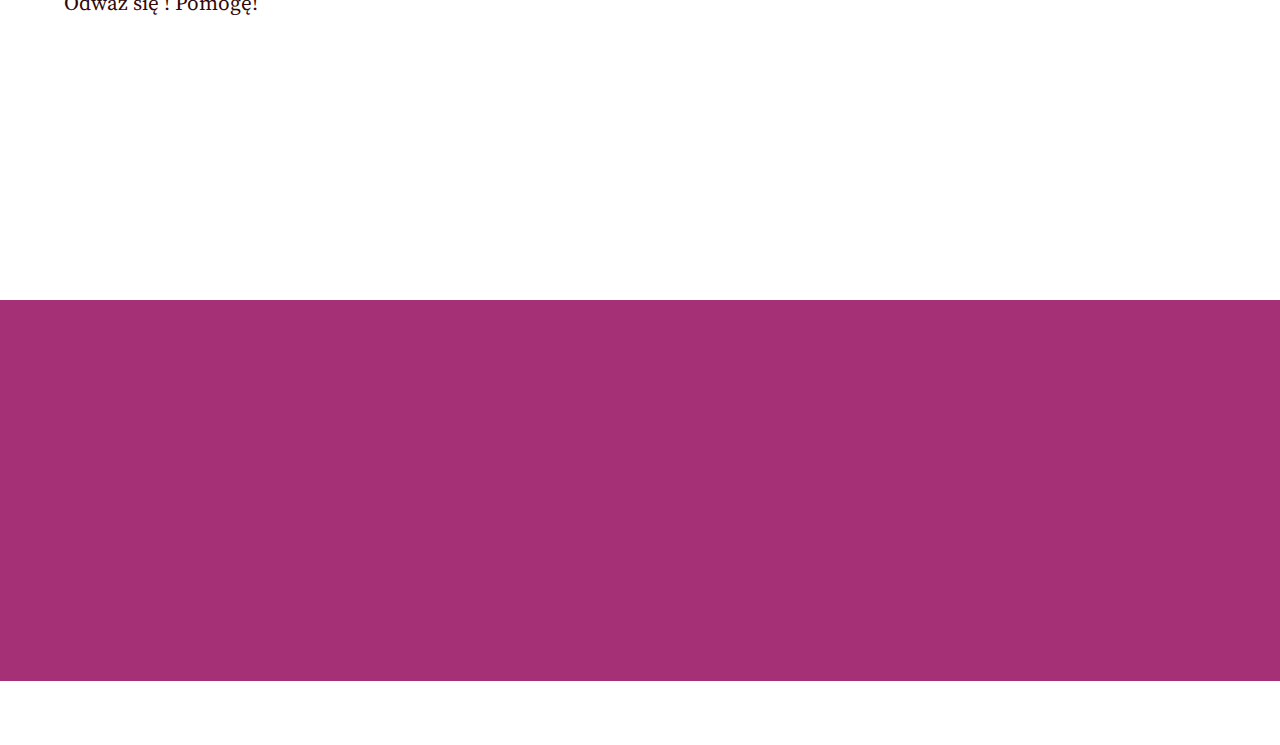
<file: page9.html>
<!DOCTYPE html>
<html  >
<head>
  <!-- Site made with Mobirise Website Builder v5.9.18, https://mobirise.com -->
  <meta charset="UTF-8">
  <meta http-equiv="X-UA-Compatible" content="IE=edge">
  <meta name="generator" content="Mobirise v5.9.18, mobirise.com">
  <meta name="viewport" content="width=device-width, initial-scale=1, minimum-scale=1">
  <link rel="shortcut icon" href="assets/images/logo-kobieta-206x206.jpeg" type="image/x-icon">
  <meta name="description" content="">
  
  
  <title>O mnie</title>
  <link rel="stylesheet" href="assets/web/assets/mobirise-icons2/mobirise2.css">
  <link rel="stylesheet" href="assets/bootstrap/css/bootstrap.min.css">
  <link rel="stylesheet" href="assets/bootstrap/css/bootstrap-grid.min.css">
  <link rel="stylesheet" href="assets/bootstrap/css/bootstrap-reboot.min.css">
  <link rel="stylesheet" href="assets/web/assets/gdpr-plugin/gdpr-styles.css">
  <link rel="stylesheet" href="assets/animatecss/animate.css">
  <link rel="stylesheet" href="assets/dropdown/css/style.css">
  <link rel="stylesheet" href="assets/theme/css/style.css">
  <link rel="preload" href="https://fonts.googleapis.com/css2?family=Source+Serif+4:wght@400;700&display=swap&display=swap" as="style" onload="this.onload=null;this.rel='stylesheet'">
  <noscript><link rel="stylesheet" href="https://fonts.googleapis.com/css2?family=Source+Serif+4:wght@400;700&display=swap&display=swap"></noscript>
  <link rel="preload" as="style" href="assets/mobirise/css/mbr-additional.css?v=0y8my1"><link rel="stylesheet" href="assets/mobirise/css/mbr-additional.css?v=0y8my1" type="text/css">

  
  
  
</head>
<body>

<!-- Analytics -->
<!-- Google tag (gtag.js) -->
<script async src="https://www.googletagmanager.com/gtag/js?id=G-4206WY06FY"></script>
<script>
  window.dataLayer = window.dataLayer || [];
  function gtag(){dataLayer.push(arguments);}
  gtag('js', new Date());

  gtag('config', 'G-4206WY06FY');
</script>
<!-- /Analytics -->


  
  <section data-bs-version="5.1" class="menu menu2 cid-uhVzF10fAj" once="menu" id="menu02-4r">
	

	<nav class="navbar navbar-dropdown navbar-expand-lg">
		<div class="container">
			<div class="navbar-brand">
				<span class="navbar-logo">
					
						<img src="assets/images/logo-kobieta-206x206.webp" alt="Mobirise Website Builder" style="height: 5rem;">
					
				</span>
				<span class="navbar-caption-wrap"><a class="navbar-caption text-primary display-4" href="https://mobiri.se">Rozmowy Transformacyjne</a></span>
			</div>
			<button class="navbar-toggler" type="button" data-toggle="collapse" data-bs-toggle="collapse" data-target="#navbarSupportedContent" data-bs-target="#navbarSupportedContent" aria-controls="navbarNavAltMarkup" aria-expanded="false" aria-label="Toggle navigation">
				<div class="hamburger">
					<span></span>
					<span></span>
					<span></span>
					<span></span>
				</div>
			</button>
			<div class="collapse navbar-collapse" id="navbarSupportedContent">
				<ul class="navbar-nav nav-dropdown" data-app-modern-menu="true"><li class="nav-item">
						<a class="nav-link link text-primary display-4" href="index.html">Główna</a>
					</li><li class="nav-item"><a class="nav-link link text-primary display-4" href="page9.html">O mnie</a></li>
					
					<li class="nav-item">
						<a class="nav-link link text-primary display-4" href="page7.html">Oferta</a>
					</li><li class="nav-item"><a class="nav-link link text-primary display-4" href="page6.html">Cennik</a></li><li class="nav-item"><a class="nav-link link text-primary display-4" href="page5.html">Kontakt</a></li></ul>
				
				<div class="navbar-buttons mbr-section-btn"><a class="btn btn-warning display-4" href="page5.html">Dołącz</a></div>
			</div>
		</div>
	</nav>
</section>

<section data-bs-version="5.1" class="header15 cid-uieIgarV2V" id="header15-5n">
	

	
	
	<div class="container">
		<div class="row justify-content-center">
			<div class="card col-12 col-lg-12">
				<div class="card-wrapper wrap">
					<div class="card-box align-center">
						<h1 class="card-title mbr-fonts-style mb-4 display-1">
							<strong>O mnie</strong></h1>
						
						
					</div>
				</div>
			</div>
		</div>
	</div>
</section>

<section data-bs-version="5.1" class="start article4 cid-uhVApdsK9t" id="article04-4x">
	

	
	

	<div class="container">
		<div class="row justify-content-center">
			<div class="col-12 col-md-12 col-lg-6 image-wrapper">
				<img class="w-100" src="assets/images/img-20220126-220353-1087x1384.webp" alt="Mobirise Website Builder">
			</div>
			<div class="col-12 col-md-12 col-lg">
				<div class="text-wrapper align-left">
					<h1 class="mbr-section-title mbr-fonts-style mb-4 display-2">
						<strong>Moja historia</strong><strong><br></strong></h1>
					<p class="mbr-text mbr-fonts-style mb-4 display-7">Jestem coachem.<br><br>Zawsze chciałam nim być, ale w czasach, gdy wybierałam swoją przyszłość ten zawód jeszcze u nas nie istniał. Zostałam więc nauczycielką i długie lata uczyłam&nbsp;j. francuskiego.<br><br>Podobało mi się.<br><br>Jednak wciąż chciałam być bliżej ludzi. Poszłam więc na&nbsp;Podyplomowe&nbsp;Studium Nauk o Rodzinie na UKSW w Warszawie i zdobyłam dyplom i&nbsp;uprawnienia doradcy rodzinnego.<br><br>Stawiania pytań i nawiązywania kontaktu uczyłam się&nbsp;na&nbsp;Dziennym Podyplomowym Studium Dziennikarstwa na UW.<br><br>Potem nauczyłam się też coachingu. Nareszcie&nbsp; wszystkie elementy ułożyły się w całość .&nbsp;<br><br>Znam już też życie, i to nie tylko jego jasne strony.<br><br>Mieszkam w Warszawie.<br><br>W ramach coachingowych rozmów transformacyjnych pomagam moim klientkom wychodzić z poczucia osamotnienia i bezsensu, aby życie nie było samotne, aby nie było ciężarem.<br><br>Chcę to zrobić także dla Ciebie!<br><br>Pierwszy krok ku zmianie, to zazwyczaj ten najtrudniejszy.<br><br>Odważ się ! Pomogę!<br><br></p>
					<div class="mbr-section-btn mt-3"><a class="btn btn-lg btn-warning display-7" href="page5.html" target="_blank">Tu możesz się ze mną skontaktować</a></div>
				</div>
			</div>
		</div>
	</div>
</section>

<section data-bs-version="5.1" class="footer2 cid-ui7BS5JCwk" once="footers" id="footer02-5d">
    

    
    

    <div class="container">
        <div class="row">
            <div class="col-12 col-lg-6 center mt-2 mb-3">
                <p class="mbr-fonts-style copyright mb-0 display-7"><br>Telefon: +48 791 045 456<br>Email: rozmowy.transformacyjne@gmail.com<br>Godziny pracy: 12.00 -19.00<br><br><br><br><br>© Copyright 2024 Rozmowy Transformacyjne<br> - All&nbsp; Rights Reserved<br><br><br></p>
            </div>
            <div class="col-12 col-lg-6 center">
                <div class="row-links mt-2 mb-3">
                    <ul class="row-links-soc">
                        
                        
                        
                        
                    <li class="row-links-soc-item mbr-fonts-style display-7"><a href="regulamin.html" class="text-primary" target="_blank">Regulamin</a></li><li class="row-links-soc-item mbr-fonts-style display-7"><a href="polityka.html" class="text-primary" target="_blank">Polityka prywatności</a></li><li class="row-links-soc-item mbr-fonts-style display-7"><a href="page8.html" class="text-primary" target="_blank">Płatność</a></li><li class="row-links-soc-item mbr-fonts-style display-7"><a href="#" class="text-warning">YouTube</a></li></ul>
                </div>
            </div>
        </div>
    </div>
</section><section class="display-7" style="padding: 0;align-items: center;justify-content: center;flex-wrap: wrap;    align-content: center;display: flex;position: relative;height: 4rem;"><a href="https://mobiri.se/3291341" style="flex: 1 1;height: 4rem;position: absolute;width: 100%;z-index: 1;"><img alt="" style="height: 4rem;" src="[data-uri]"></a><p style="margin: 0;text-align: center;" class="display-7">&#8204;</p><a style="z-index:1" href="https://mobirise.com/builder/ai-website-maker.html">Best AI Website Maker</a></section><script src="assets/bootstrap/js/bootstrap.bundle.min.js"></script>  <script src="assets/web/assets/cookies-alert-plugin/cookies-alert-core.js"></script>  <script src="assets/web/assets/cookies-alert-plugin/cookies-alert-script.js"></script>  <script src="assets/smoothscroll/smooth-scroll.js"></script>  <script src="assets/ytplayer/index.js"></script>  <script src="assets/dropdown/js/navbar-dropdown.js"></script>  <script src="assets/theme/js/script.js"></script>  
  
  
<input name="cookieData" type="hidden" data-cookie-cookiesAlertType='false' data-cookie-customDialogSelector='null' data-cookie-colorText='#424a4d' data-cookie-colorBg='rgb(255, 255, 255)' data-cookie-opacityOverlay='0' data-cookie-bgOpacity='100' data-cookie-textButton='OK ' data-cookie-rejectText='REJECT' data-cookie-colorButton='#320707' data-cookie-rejectColor='#ffffff' data-cookie-colorLink='#424a4d' data-cookie-underlineLink='true' data-cookie-text="W celu poprawy jakości naszych usług, stosujemy na tej stronie pliki cookies. Więcej szczegółów na ten temat znajdziesz na stronie 
<a href=’polityka.html’>Polityka Prywatności</a>.">
   <div id="scrollToTop" class="scrollToTop mbr-arrow-up"><a style="text-align: center;"><i class="mbr-arrow-up-icon mbr-arrow-up-icon-cm cm-icon cm-icon-smallarrow-up"></i></a></div>
    <input name="animation" type="hidden">
  </body>
</html>
</file>
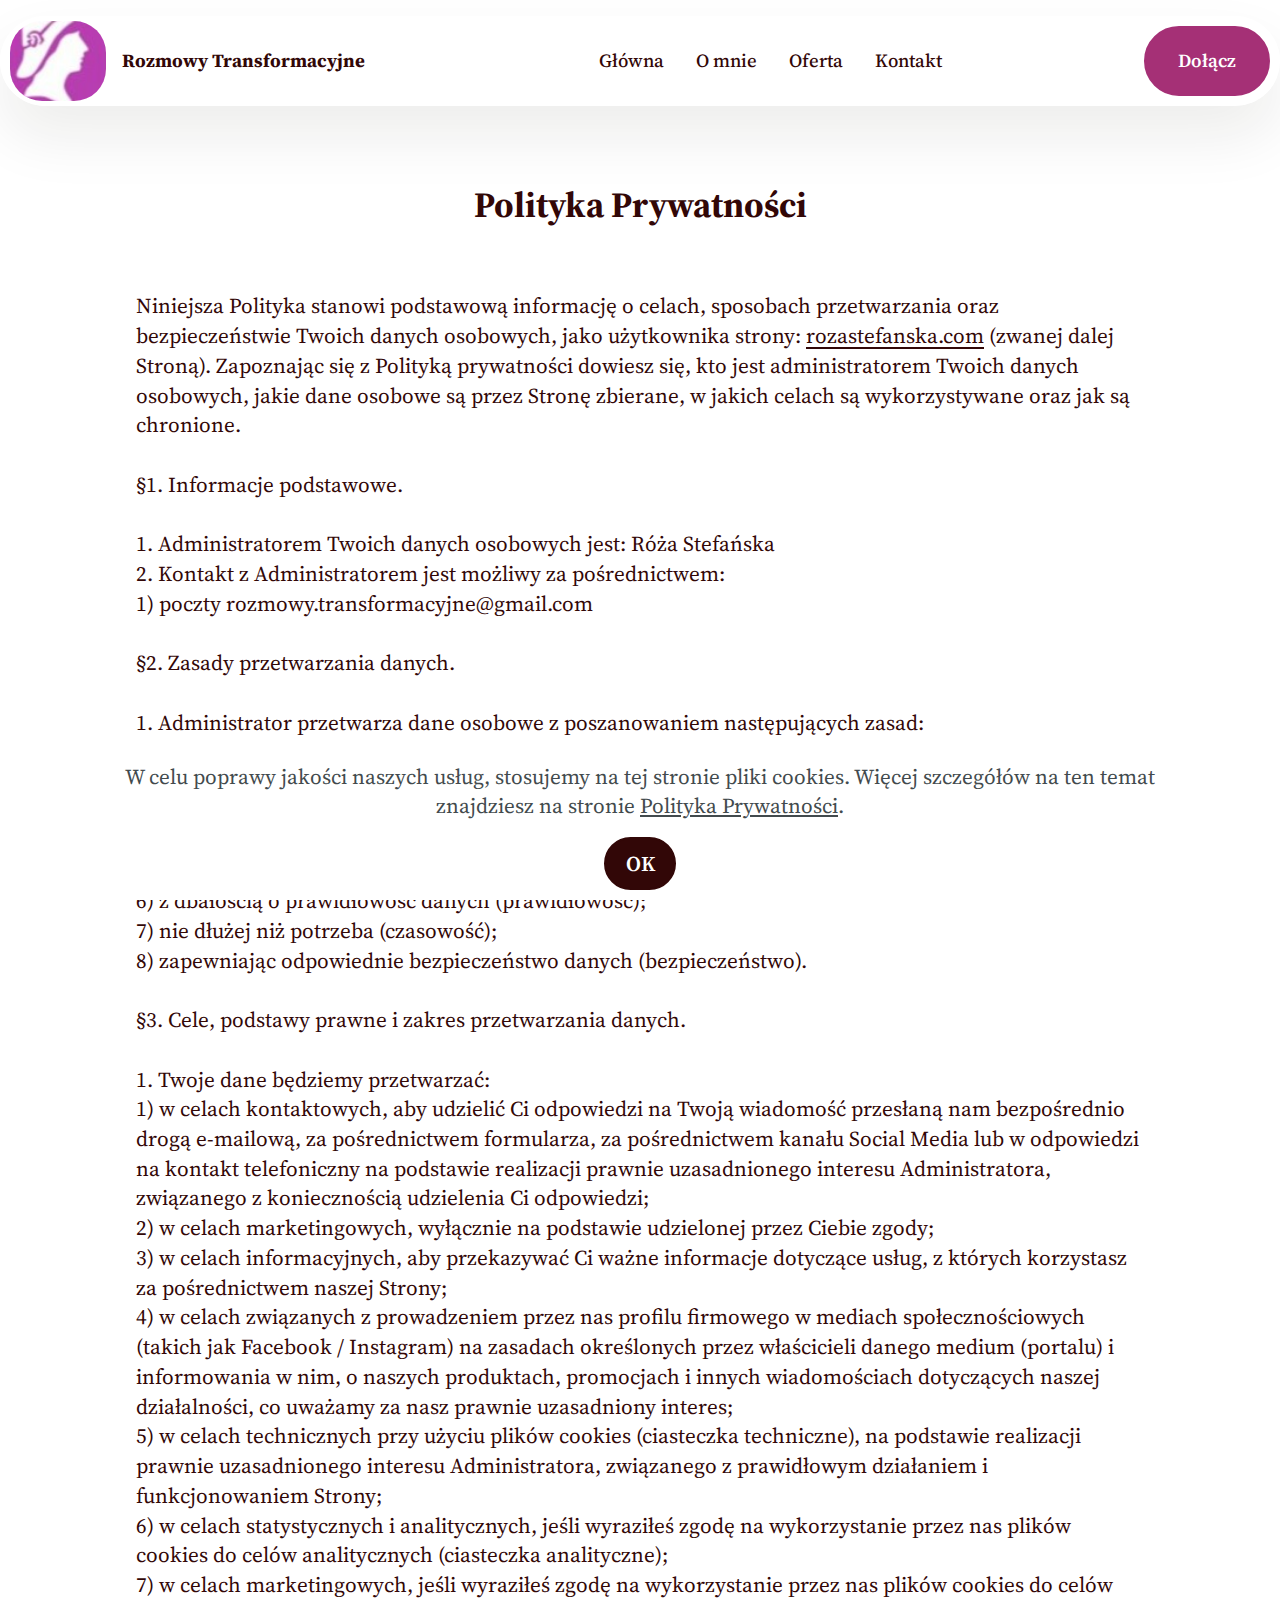
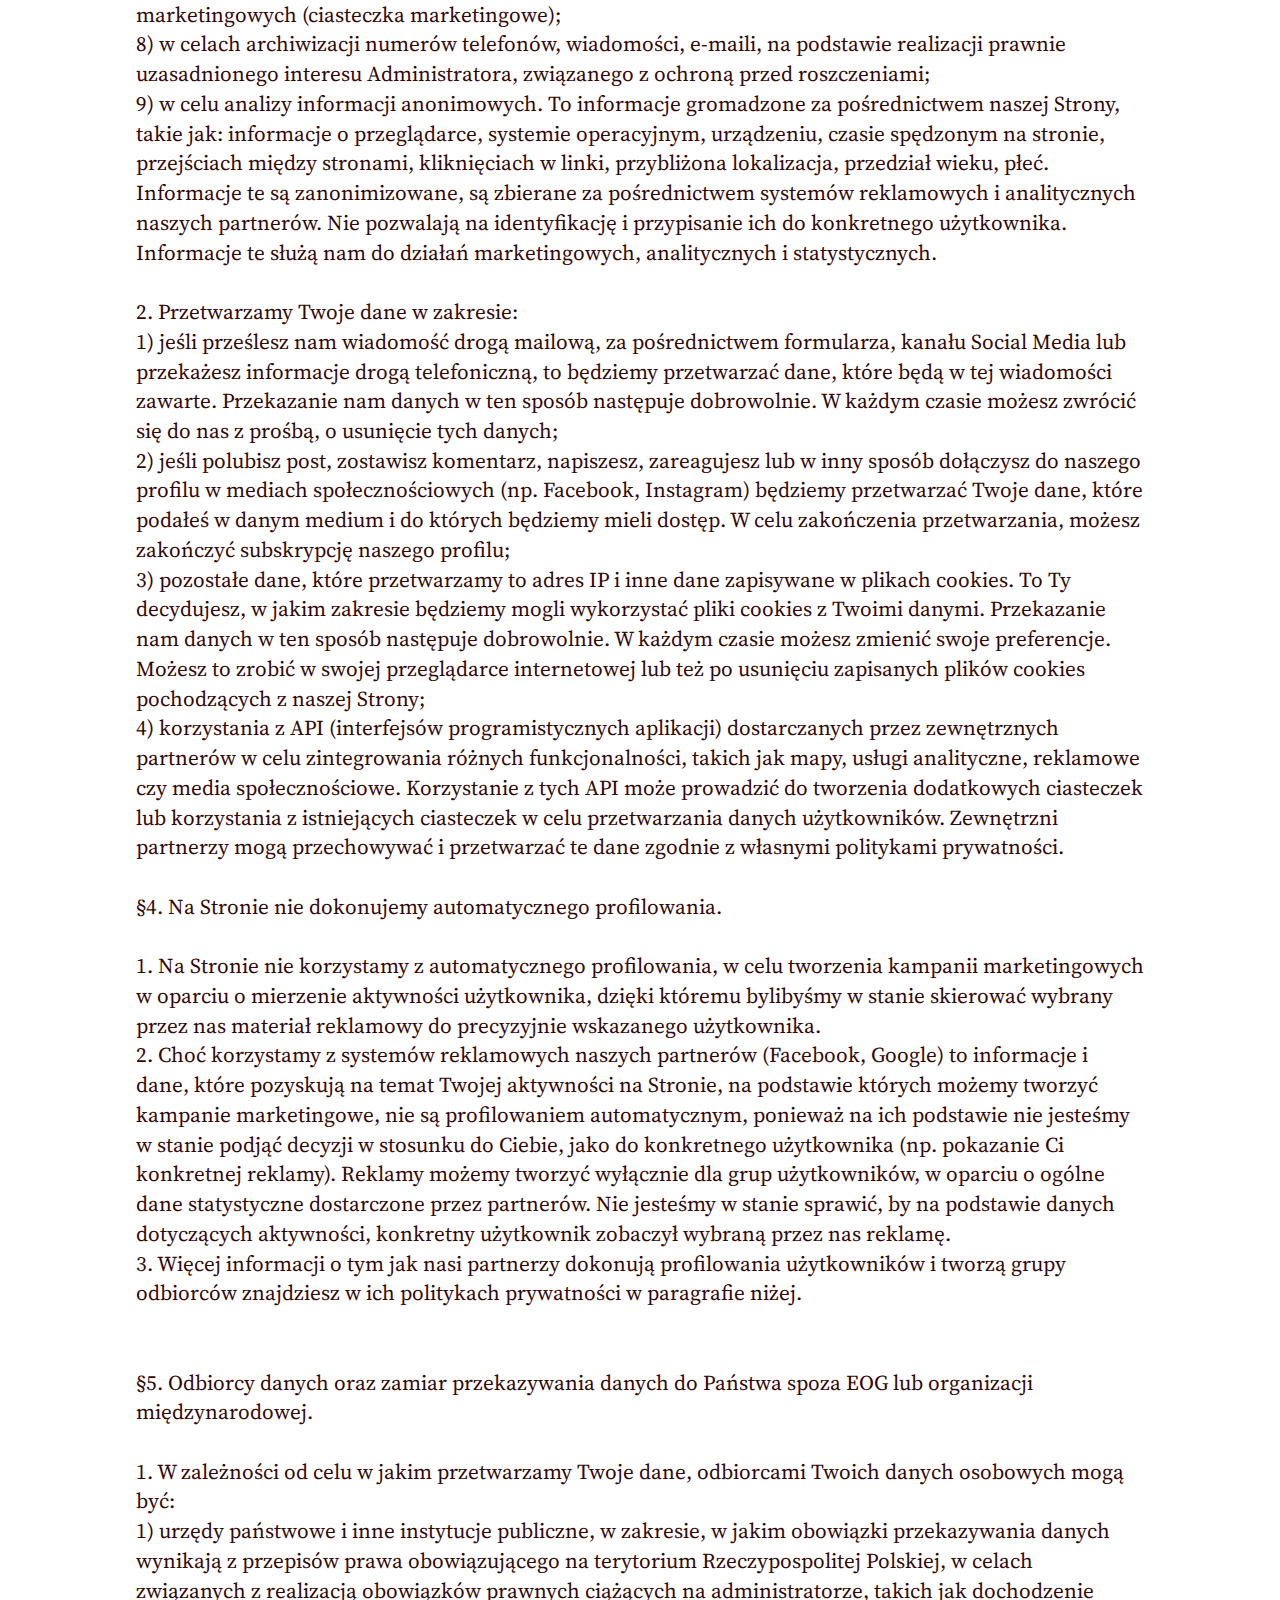
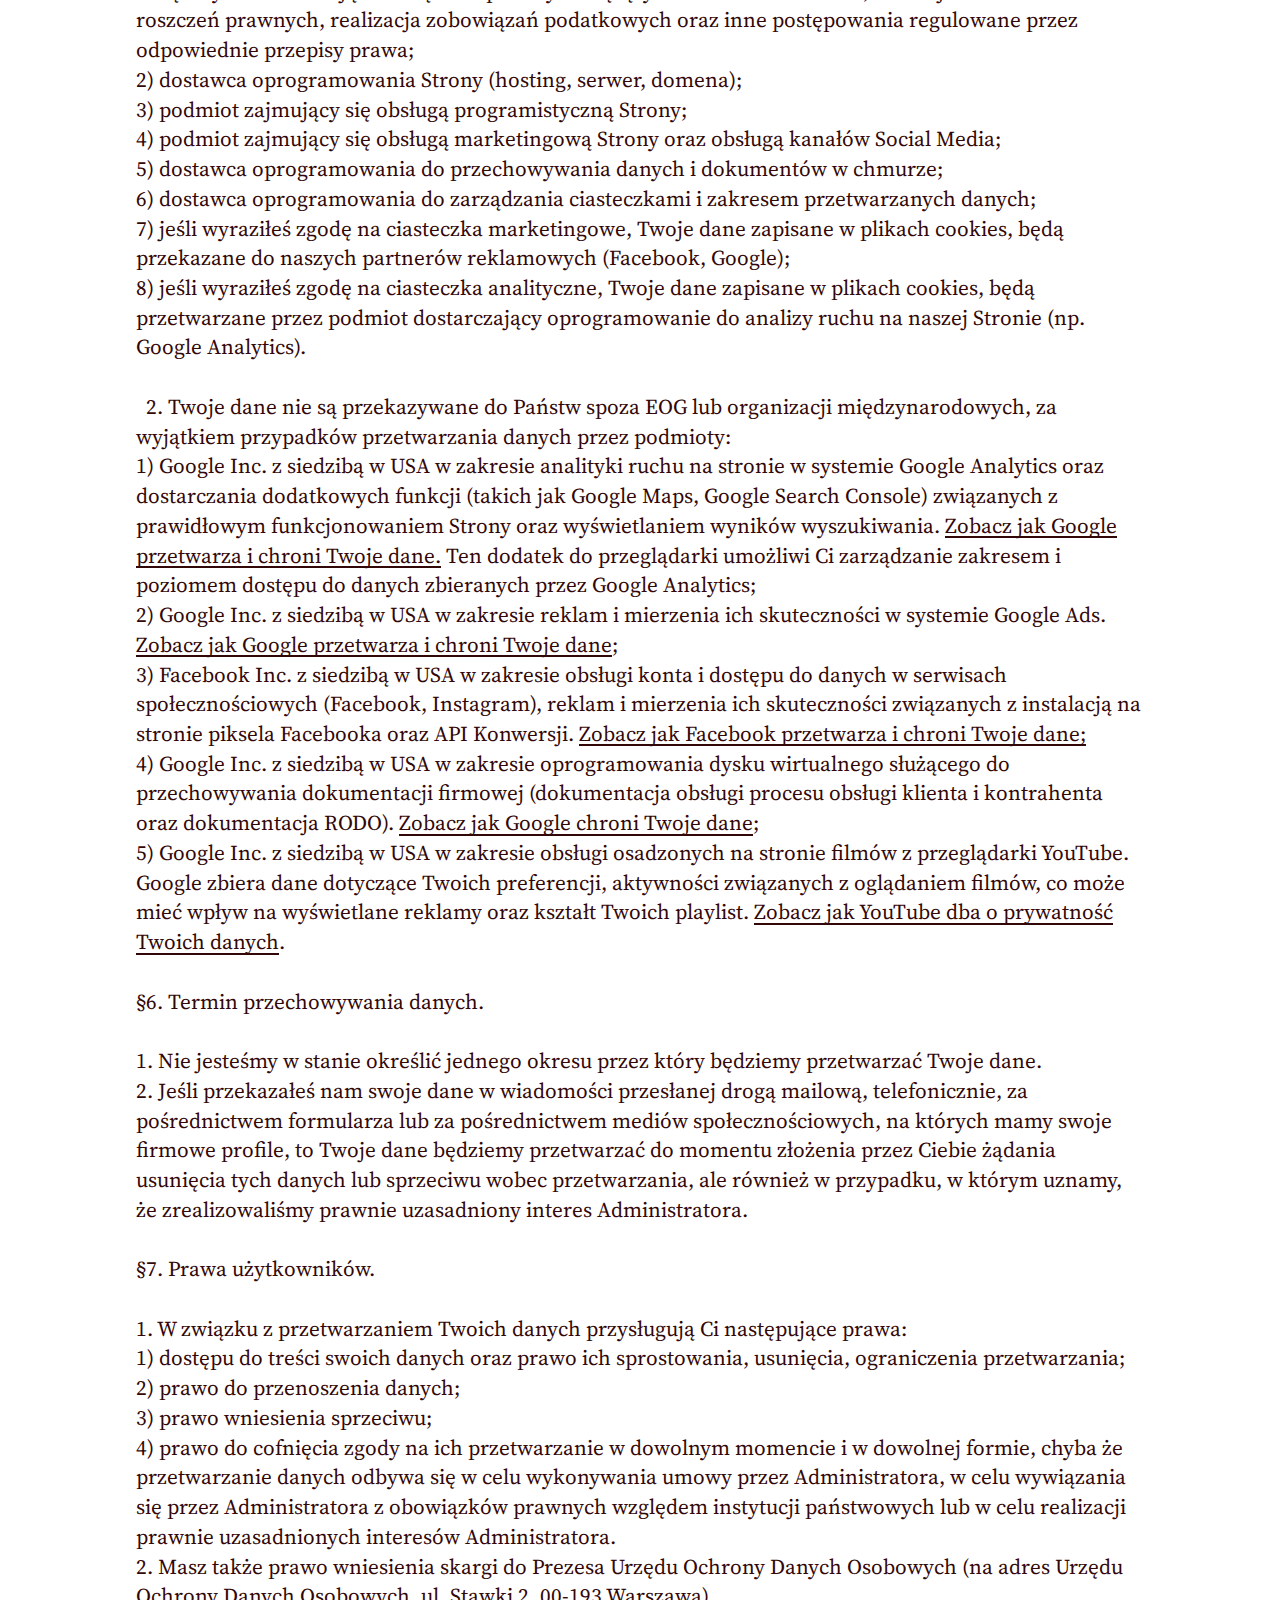
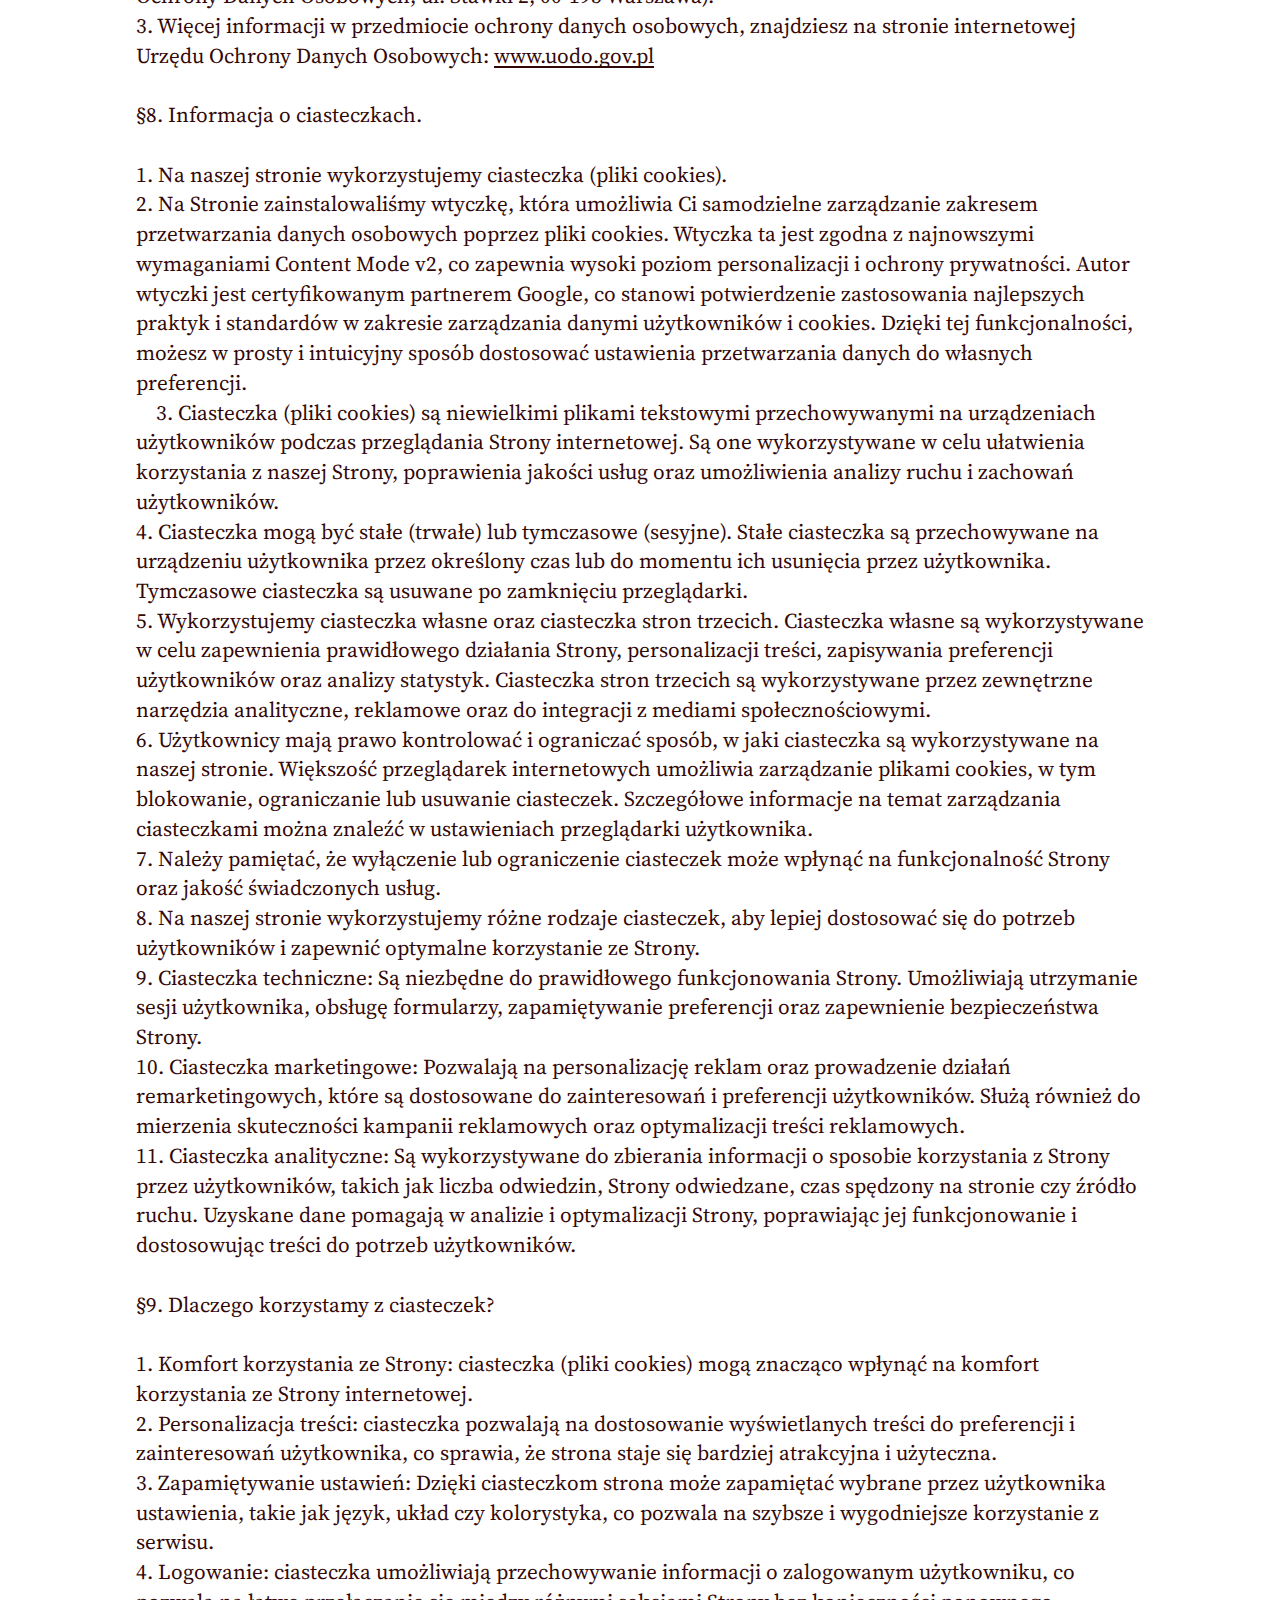
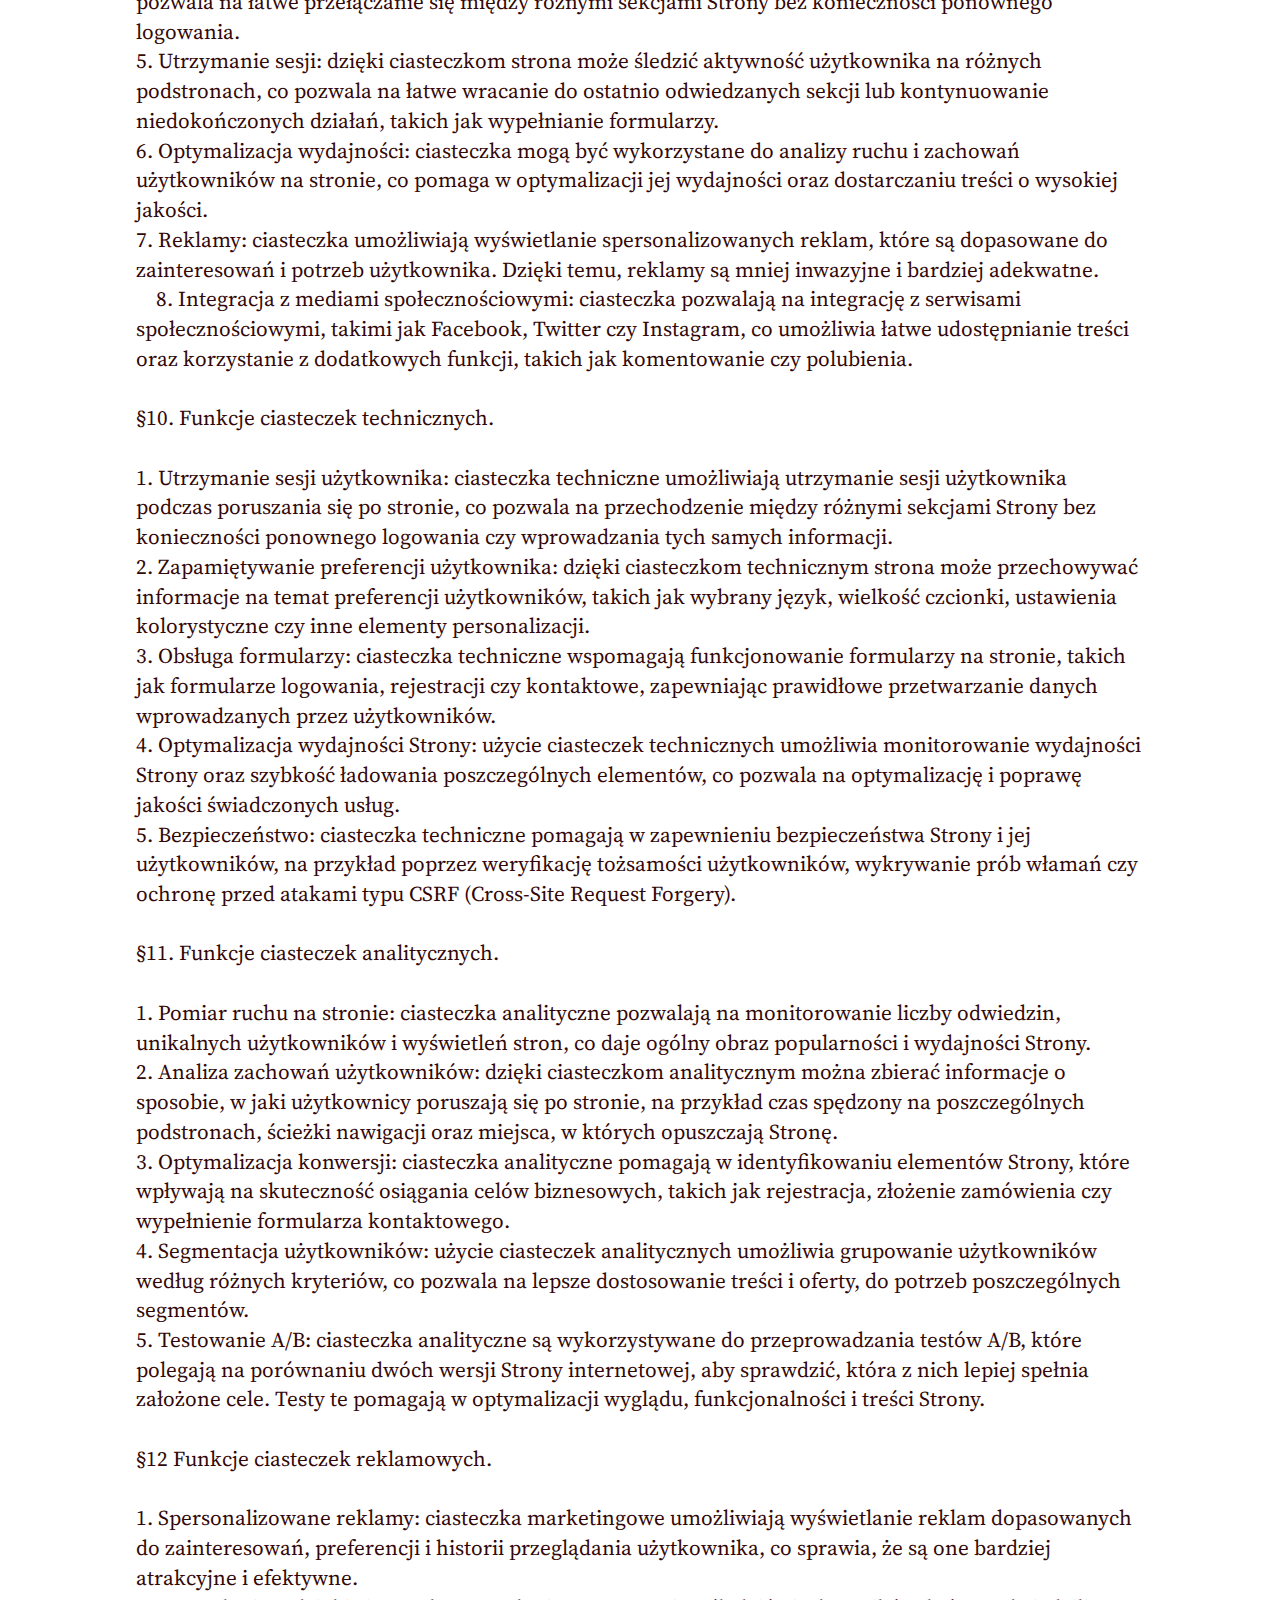
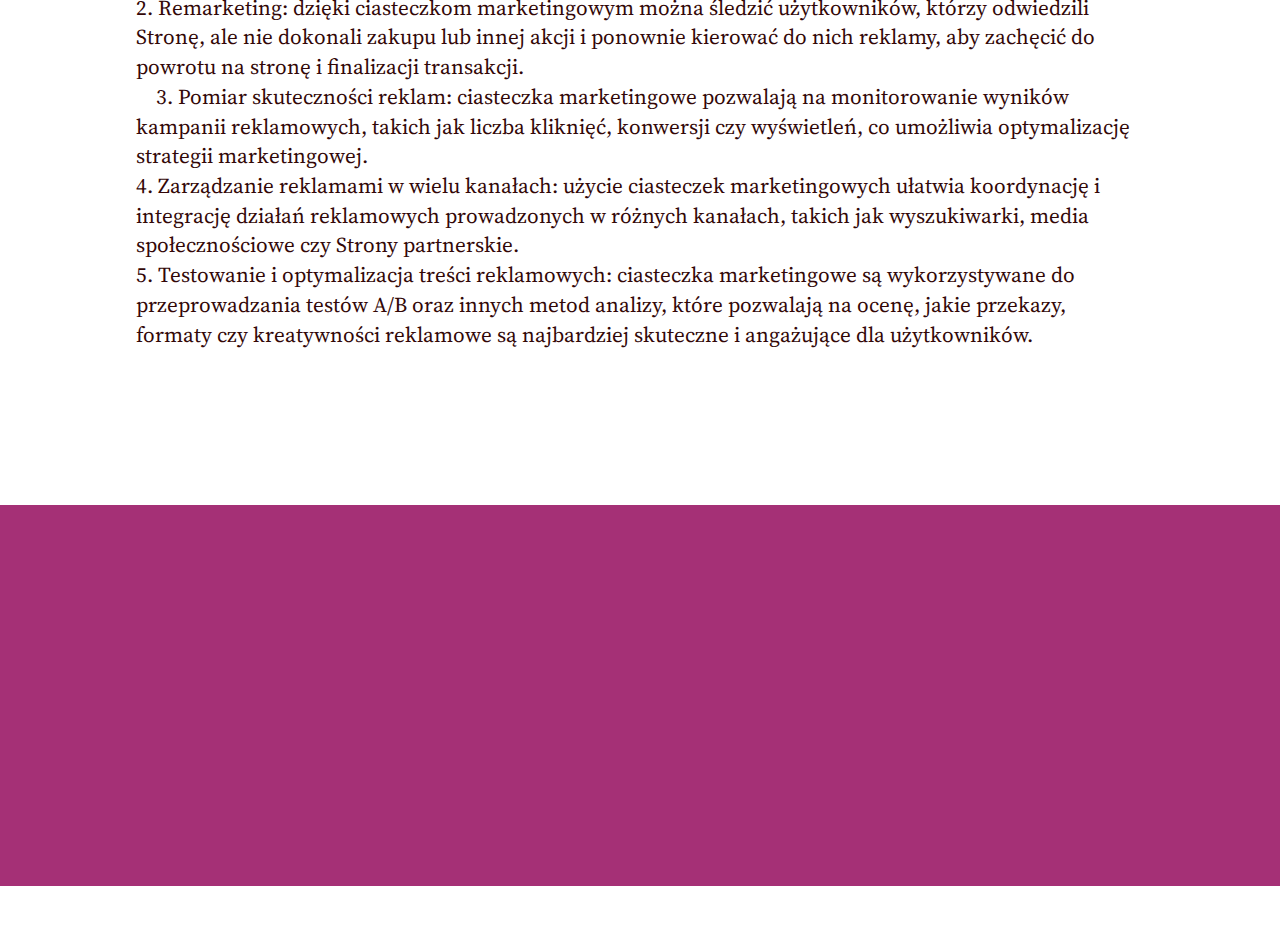
<file: polityka.html>
<!DOCTYPE html>
<html  >
<head>
  <!-- Site made with Mobirise Website Builder v6.0.1, https://mobirise.com -->
  <meta charset="UTF-8">
  <meta http-equiv="X-UA-Compatible" content="IE=edge">
  <meta name="generator" content="Mobirise v6.0.1, mobirise.com">
  <meta name="viewport" content="width=device-width, initial-scale=1, minimum-scale=1">
  <link rel="shortcut icon" href="assets/images/logo-kobieta-206x206.jpeg" type="image/x-icon">
  <meta name="description" content="Polityka Prywatności rozastefanska.com
Róża Stefańska Life Coach. Pomagam Kobietom w wychodzeniu z poczucia Osamotnienia, w Budowaniu Więzi, Relacji i Poczucia Przynależności.">
  
  
  <title>Polityka Prywatności</title>
  <link rel="stylesheet" href="assets/web/assets/mobirise-icons2/mobirise2.css">
  <link rel="stylesheet" href="assets/bootstrap/css/bootstrap.min.css">
  <link rel="stylesheet" href="assets/bootstrap/css/bootstrap-grid.min.css">
  <link rel="stylesheet" href="assets/bootstrap/css/bootstrap-reboot.min.css">
  <link rel="stylesheet" href="assets/web/assets/gdpr-plugin/gdpr-styles.css">
  <link rel="stylesheet" href="assets/animatecss/animate.css">
  <link rel="stylesheet" href="assets/dropdown/css/style.css">
  <link rel="stylesheet" href="assets/theme/css/style.css">
  <link rel="preload" href="https://fonts.googleapis.com/css2?family=Source+Serif+4:wght@400;700&display=swap&display=swap" as="style" onload="this.onload=null;this.rel='stylesheet'">
  <noscript><link rel="stylesheet" href="https://fonts.googleapis.com/css2?family=Source+Serif+4:wght@400;700&display=swap&display=swap"></noscript>
  <link rel="preload" as="style" href="assets/mobirise/css/mbr-additional.css?v=P08KzW"><link rel="stylesheet" href="assets/mobirise/css/mbr-additional.css?v=P08KzW" type="text/css">

  
  
  
</head>
<body>

<!-- Analytics -->
<!-- Google tag (gtag.js) -->
<script async src="https://www.googletagmanager.com/gtag/js?id=G-4206WY06FY"></script>
<script>
  window.dataLayer = window.dataLayer || [];
  function gtag(){dataLayer.push(arguments);}
  gtag('js', new Date());

  gtag('config', 'G-4206WY06FY');
</script>
<!-- /Analytics -->


  
  <section data-bs-version="5.1" class="menu menu2 cid-uhVxMgXdVI" once="menu" id="menu02-50">
	

	<nav class="navbar navbar-dropdown navbar-expand-lg">
		<div class="container">
			<div class="navbar-brand">
				<span class="navbar-logo">
					
						<img src="assets/images/logo-kobieta-206x206.webp" alt="Mobirise Website Builder" style="height: 5rem;">
					
				</span>
				<span class="navbar-caption-wrap"><a class="navbar-caption text-primary display-4" href="https://mobiri.se">Rozmowy Transformacyjne</a></span>
			</div>
			<button class="navbar-toggler" type="button" data-toggle="collapse" data-bs-toggle="collapse" data-target="#navbarSupportedContent" data-bs-target="#navbarSupportedContent" aria-controls="navbarNavAltMarkup" aria-expanded="false" aria-label="Toggle navigation">
				<div class="hamburger">
					<span></span>
					<span></span>
					<span></span>
					<span></span>
				</div>
			</button>
			<div class="collapse navbar-collapse" id="navbarSupportedContent">
				<ul class="navbar-nav nav-dropdown" data-app-modern-menu="true"><li class="nav-item">
						<a class="nav-link link text-primary display-4" href="index.html">Główna</a>
					</li><li class="nav-item"><a class="nav-link link text-primary display-4" href="page9.html">O mnie</a></li>
					
					<li class="nav-item">
						<a class="nav-link link text-primary display-4" href="page7.html">Oferta</a>
					</li><li class="nav-item"><a class="nav-link link text-primary display-4" href="page5.html">Kontakt</a></li></ul>
				
				<div class="navbar-buttons mbr-section-btn"><a class="btn btn-warning display-4" href="kontakt.html">Dołącz</a></div>
			</div>
		</div>
	</nav>
</section>

<section data-bs-version="5.1" class="article12 cid-ui2NujrU1L" id="article12-54">    
    
    <div class="container">
        <div class="row justify-content-center">
            <div class="col-md-12 col-lg-10">
                <h3 class="mbr-section-title mbr-fonts-style mb-4 mt-0 display-5">
                <strong><br></strong><br><strong>Polityka Prywatności</strong></h3>
                
                <p class="mbr-text mbr-fonts-style display-7"><br>Niniejsza Polityka stanowi podstawową informację o celach, sposobach przetwarzania oraz bezpieczeństwie Twoich danych osobowych, jako użytkownika strony:&nbsp;<a href="http://rozastefanska.com" class="text-primary">rozastefanska.com</a>&nbsp;(zwanej dalej Stroną). Zapoznając się z Polityką prywatności dowiesz się, kto jest administratorem Twoich danych osobowych, jakie dane osobowe są przez Stronę zbierane, w jakich celach są wykorzystywane oraz jak są chronione.
<br>
<br>§1. Informacje podstawowe.
<br>
<br>    1. Administratorem Twoich danych osobowych jest: Róża Stefańska<br>    2. Kontakt z Administratorem jest możliwy za pośrednictwem: 
<br>    1) poczty rozmowy.transformacyjne@gmail.com<br><br>§2. Zasady przetwarzania danych.
<br>
<br>    1. Administrator przetwarza dane osobowe z poszanowaniem następujących zasad:
<br>    1) w oparciu o podstawę prawną i zgodnie z prawem (legalizm);
<br>    2) rzetelnie i uczciwie (rzetelność); 
<br>    3) w sposób przejrzysty dla osoby, której dane dotyczą (transparentność);
<br>    4) w konkretnych celach i nie „na zapas” (minimalizacja);
<br>    5) nie więcej niż potrzeba (adekwatność);
<br>    6) z dbałością o prawidłowość danych (prawidłowość);
<br>    7) nie dłużej niż potrzeba (czasowość);
<br>    8) zapewniając odpowiednie bezpieczeństwo danych (bezpieczeństwo).
<br>
<br>§3. Cele, podstawy prawne i zakres przetwarzania danych. 
<br>
<br>    1. Twoje dane będziemy przetwarzać:
<br>    1) w celach kontaktowych, aby udzielić Ci odpowiedzi na Twoją wiadomość przesłaną nam bezpośrednio drogą e-mailową, za pośrednictwem formularza, za pośrednictwem kanału Social Media lub w odpowiedzi na kontakt telefoniczny na podstawie realizacji prawnie uzasadnionego interesu Administratora, związanego z koniecznością udzielenia Ci odpowiedzi;
<br>    2) w celach marketingowych, wyłącznie na podstawie udzielonej przez Ciebie zgody; 
<br>    3) w celach informacyjnych, aby przekazywać Ci ważne informacje dotyczące usług, z których korzystasz za pośrednictwem naszej Strony;
<br>    4) w celach związanych z prowadzeniem przez nas profilu firmowego w mediach społecznościowych (takich jak Facebook / Instagram) na zasadach określonych przez właścicieli danego medium (portalu) i informowania w nim, o naszych produktach, promocjach i innych wiadomościach dotyczących naszej działalności, co uważamy za nasz prawnie uzasadniony interes;
<br>    5)  w celach technicznych przy użyciu plików cookies (ciasteczka techniczne), na podstawie realizacji prawnie uzasadnionego interesu Administratora, związanego z prawidłowym działaniem i funkcjonowaniem Strony;
<br>    6)  w celach statystycznych i analitycznych, jeśli wyraziłeś zgodę na wykorzystanie przez nas plików cookies do celów analitycznych (ciasteczka analityczne);
<br>    7)  w celach marketingowych, jeśli wyraziłeś zgodę na wykorzystanie przez nas plików cookies do celów marketingowych (ciasteczka marketingowe);
<br>    8)  w celach archiwizacji numerów telefonów, wiadomości, e-maili, na podstawie realizacji prawnie uzasadnionego interesu Administratora, związanego z ochroną przed roszczeniami;
<br>    9) w celu analizy informacji anonimowych. To informacje gromadzone za pośrednictwem naszej Strony, takie jak: informacje o przeglądarce, systemie operacyjnym, urządzeniu, czasie spędzonym na stronie, przejściach między stronami, kliknięciach w linki, przybliżona lokalizacja, przedział wieku, płeć. Informacje te są zanonimizowane, są zbierane za pośrednictwem systemów reklamowych i analitycznych naszych partnerów. Nie pozwalają na identyfikację i przypisanie ich do konkretnego użytkownika. Informacje te służą nam do działań marketingowych, analitycznych i statystycznych.
<br>
<br>    2. Przetwarzamy Twoje dane w zakresie:
<br>    1) jeśli prześlesz nam wiadomość drogą mailową, za pośrednictwem formularza, kanału Social Media lub przekażesz informacje drogą telefoniczną, to będziemy przetwarzać dane, które będą w tej wiadomości zawarte. Przekazanie nam danych w ten sposób następuje dobrowolnie. W każdym czasie możesz zwrócić się do nas z prośbą, o usunięcie tych danych;
<br>    2) jeśli polubisz post, zostawisz komentarz, napiszesz, zareagujesz lub w inny sposób dołączysz do naszego profilu w mediach społecznościowych (np. Facebook, Instagram) będziemy przetwarzać Twoje dane, które podałeś w danym medium i do których będziemy mieli dostęp. W celu zakończenia przetwarzania, możesz zakończyć subskrypcję naszego profilu;
<br>    3) pozostałe dane, które przetwarzamy to adres IP i inne dane zapisywane w plikach cookies. To Ty decydujesz, w jakim zakresie będziemy mogli wykorzystać pliki cookies z Twoimi danymi. Przekazanie nam danych w ten sposób następuje dobrowolnie. W każdym czasie możesz zmienić swoje preferencje. Możesz to zrobić w swojej przeglądarce internetowej lub też po usunięciu zapisanych plików cookies pochodzących z naszej Strony;
<br>    4) korzystania z API (interfejsów programistycznych aplikacji) dostarczanych przez zewnętrznych partnerów w celu zintegrowania różnych funkcjonalności, takich jak mapy, usługi analityczne, reklamowe czy media społecznościowe. Korzystanie z tych API może prowadzić do tworzenia dodatkowych ciasteczek lub korzystania z istniejących ciasteczek w celu przetwarzania danych użytkowników. Zewnętrzni partnerzy mogą przechowywać i przetwarzać te dane zgodnie z własnymi politykami prywatności.<br>
<br>
                §4. Na Stronie nie dokonujemy automatycznego profilowania.
<br> 
<br>    1. Na Stronie nie korzystamy z automatycznego profilowania, w celu tworzenia kampanii marketingowych w oparciu o mierzenie aktywności użytkownika, dzięki któremu bylibyśmy w stanie skierować wybrany przez nas materiał reklamowy do precyzyjnie wskazanego użytkownika.  
<br>    2. Choć korzystamy z systemów reklamowych naszych partnerów (Facebook, Google) to informacje i dane, które pozyskują na temat Twojej aktywności na Stronie, na podstawie których możemy tworzyć kampanie marketingowe, nie są profilowaniem automatycznym, ponieważ na ich podstawie nie jesteśmy w stanie podjąć decyzji w stosunku do Ciebie, jako do konkretnego użytkownika (np. pokazanie Ci konkretnej reklamy). Reklamy możemy tworzyć wyłącznie dla grup użytkowników, w oparciu o ogólne dane statystyczne dostarczone przez partnerów. Nie jesteśmy w stanie sprawić, by na podstawie danych dotyczących aktywności, konkretny użytkownik zobaczył wybraną przez nas reklamę. 
<br>    3. Więcej informacji o tym jak nasi partnerzy dokonują profilowania użytkowników i tworzą grupy odbiorców znajdziesz w ich politykach prywatności w paragrafie niżej. 
<br>
<br>
<br>§5. Odbiorcy danych oraz zamiar przekazywania danych do Państwa spoza EOG lub organizacji międzynarodowej.
<br>
<br>    1. W zależności od celu w jakim przetwarzamy Twoje dane, odbiorcami Twoich danych osobowych mogą być:
<br>    1) urzędy państwowe i inne instytucje publiczne, w zakresie, w jakim obowiązki przekazywania danych wynikają z przepisów prawa obowiązującego na terytorium Rzeczypospolitej Polskiej, w celach związanych z realizacją obowiązków prawnych ciążących na administratorze, takich jak dochodzenie roszczeń prawnych, realizacja zobowiązań podatkowych oraz inne postępowania regulowane przez odpowiednie przepisy prawa; <br>   2) dostawca oprogramowania Strony (hosting, serwer, domena); 
<br>    3) podmiot zajmujący się obsługą programistyczną Strony;
<br>    4) podmiot zajmujący się obsługą marketingową Strony oraz obsługą kanałów Social Media;
<br>    5) dostawca oprogramowania do przechowywania danych i dokumentów w chmurze;
<br>    6)   dostawca oprogramowania do zarządzania ciasteczkami i zakresem przetwarzanych danych;
<br>    7)  jeśli wyraziłeś zgodę na ciasteczka marketingowe, Twoje dane zapisane w plikach cookies, będą przekazane do naszych partnerów reklamowych (Facebook, Google);
<br>    8)  jeśli wyraziłeś zgodę na ciasteczka analityczne, Twoje dane zapisane w plikach cookies, będą przetwarzane przez podmiot dostarczający oprogramowanie do analizy ruchu na naszej Stronie (np. Google Analytics).<br><br>&nbsp; 2. Twoje dane nie są przekazywane do Państw spoza EOG lub organizacji międzynarodowych, za wyjątkiem przypadków przetwarzania danych przez podmioty: 
<br>    1) Google Inc. z siedzibą w USA w zakresie analityki ruchu na stronie w systemie Google Analytics oraz dostarczania dodatkowych funkcji (takich jak Google Maps, Google Search Console) związanych z prawidłowym funkcjonowaniem Strony oraz wyświetlaniem wyników wyszukiwania. <a href="https://policies.google.com/privacy?hl=pl" class="text-primary">Zobacz jak Google przetwarza i chroni Twoje dane.</a> Ten dodatek do przeglądarki umożliwi Ci zarządzanie zakresem i poziomem dostępu do danych zbieranych przez Google Analytics; 
<br>    2) Google Inc. z siedzibą w USA w zakresie reklam i mierzenia ich skuteczności w systemie Google Ads. <a href="https://policies.google.com/privacy?hl=pl" class="text-primary">Zobacz jak Google przetwarza i chroni Twoje dane</a>;
<br>    3) Facebook Inc. z siedzibą w USA w zakresie obsługi konta i dostępu do danych w serwisach społecznościowych (Facebook, Instagram), reklam i mierzenia ich skuteczności związanych z instalacją na stronie piksela Facebooka oraz API Konwersji. <a href="https://transparency.meta.com/pl-pl/" class="text-primary">Zobacz jak Facebook przetwarza i chroni Twoje dane;</a>
<br>    4) Google Inc. z siedzibą w USA w zakresie oprogramowania dysku wirtualnego służącego do przechowywania dokumentacji firmowej (dokumentacja obsługi procesu obsługi klienta i kontrahenta oraz dokumentacja RODO). <a href="https://support.google.com/drive/answer/10375054?hl=pl" class="text-primary">Zobacz jak Google chroni Twoje dane</a>;
<br>    5) Google Inc. z siedzibą w USA w zakresie obsługi osadzonych na stronie filmów z przeglądarki YouTube. Google zbiera dane dotyczące Twoich preferencji, aktywności związanych z oglądaniem filmów, co może mieć wpływ na wyświetlane reklamy oraz kształt Twoich playlist. <a href="https://www.youtube.com/intl/ALL_pl/howyoutubeworks/user-settings/privacy/" class="text-primary">Zobacz jak YouTube dba o prywatność Twoich danych</a>.&nbsp;&nbsp;<br><br>§6. Termin przechowywania danych.
<br>
<br>    1. Nie jesteśmy w stanie określić jednego okresu przez który będziemy przetwarzać Twoje dane.
<br>    2. Jeśli przekazałeś nam swoje dane w wiadomości przesłanej drogą mailową, telefonicznie, za pośrednictwem formularza lub za pośrednictwem mediów społecznościowych, na których mamy swoje firmowe profile, to Twoje dane będziemy przetwarzać do momentu złożenia przez Ciebie żądania usunięcia tych danych lub sprzeciwu wobec przetwarzania, ale również w przypadku, w którym uznamy, że zrealizowaliśmy prawnie uzasadniony interes Administratora.<br><br>§7. Prawa użytkowników.
<br>
<br>    1. W związku z przetwarzaniem Twoich danych przysługują Ci następujące prawa: 
<br>    1) dostępu do treści swoich danych oraz prawo ich sprostowania, usunięcia, ograniczenia przetwarzania; 
<br>    2) prawo do przenoszenia danych; 
<br>    3) prawo wniesienia sprzeciwu; 
<br>    4) prawo do cofnięcia zgody na ich przetwarzanie w dowolnym momencie i w dowolnej formie, chyba że przetwarzanie danych odbywa się w celu wykonywania umowy przez Administratora, w celu wywiązania się przez Administratora z obowiązków prawnych względem instytucji państwowych lub w celu realizacji prawnie uzasadnionych interesów Administratora. 
<br>    2. Masz także prawo wniesienia skargi do Prezesa Urzędu Ochrony Danych Osobowych (na adres Urzędu Ochrony Danych Osobowych, ul. Stawki 2, 00-193 Warszawa). 
<br>    3. Więcej informacji w przedmiocie ochrony danych osobowych, znajdziesz na stronie internetowej Urzędu Ochrony Danych Osobowych: <a href="http://www.uodo.gov.pl" class="text-primary">www.uodo.gov.pl</a><br><br>
§8. Informacja o ciasteczkach.
<br>
<br>    1. Na naszej stronie wykorzystujemy ciasteczka (pliki cookies). 
<br>    2. Na Stronie zainstalowaliśmy wtyczkę, która umożliwia Ci samodzielne zarządzanie zakresem przetwarzania danych osobowych poprzez pliki cookies. Wtyczka ta jest zgodna z najnowszymi wymaganiami Content Mode v2, co zapewnia wysoki poziom personalizacji i ochrony prywatności. Autor wtyczki jest certyfikowanym partnerem Google, co stanowi potwierdzenie zastosowania najlepszych praktyk i standardów w zakresie zarządzania danymi użytkowników i cookies. Dzięki tej funkcjonalności, możesz w prosty i intuicyjny sposób dostosować ustawienia przetwarzania danych do własnych preferencji.<br>&nbsp; &nbsp; 3. Ciasteczka (pliki cookies) są niewielkimi plikami tekstowymi przechowywanymi na urządzeniach użytkowników podczas przeglądania Strony internetowej. Są one wykorzystywane w celu ułatwienia korzystania z naszej Strony, poprawienia jakości usług oraz umożliwienia analizy ruchu i zachowań użytkowników.
<br>    4. Ciasteczka mogą być stałe (trwałe) lub tymczasowe (sesyjne). Stałe ciasteczka są przechowywane na urządzeniu użytkownika przez określony czas lub do momentu ich usunięcia przez użytkownika. Tymczasowe ciasteczka są usuwane po zamknięciu przeglądarki.
<br>    5. Wykorzystujemy ciasteczka własne oraz ciasteczka stron trzecich. Ciasteczka własne są wykorzystywane w celu zapewnienia prawidłowego działania Strony, personalizacji treści, zapisywania preferencji użytkowników oraz analizy statystyk. Ciasteczka stron trzecich są wykorzystywane przez zewnętrzne narzędzia analityczne, reklamowe oraz do integracji z mediami społecznościowymi.
<br>    6. Użytkownicy mają prawo kontrolować i ograniczać sposób, w jaki ciasteczka są wykorzystywane na naszej stronie. Większość przeglądarek internetowych umożliwia zarządzanie plikami cookies, w tym blokowanie, ograniczanie lub usuwanie ciasteczek. Szczegółowe informacje na temat zarządzania ciasteczkami można znaleźć w ustawieniach przeglądarki użytkownika.
<br>    7. Należy pamiętać, że wyłączenie lub ograniczenie ciasteczek może wpłynąć na funkcjonalność Strony oraz jakość świadczonych usług.
<br>    8. Na naszej stronie wykorzystujemy różne rodzaje ciasteczek, aby lepiej dostosować się do potrzeb użytkowników i zapewnić optymalne korzystanie ze Strony.  
<br>    9. Ciasteczka techniczne: Są niezbędne do prawidłowego funkcjonowania Strony. Umożliwiają utrzymanie sesji użytkownika, obsługę formularzy, zapamiętywanie preferencji oraz zapewnienie bezpieczeństwa Strony.
<br>    10. Ciasteczka marketingowe: Pozwalają na personalizację reklam oraz prowadzenie działań remarketingowych, które są dostosowane do zainteresowań i preferencji użytkowników. Służą również do mierzenia skuteczności kampanii reklamowych oraz optymalizacji treści reklamowych.
<br>    11. Ciasteczka analityczne: Są wykorzystywane do zbierania informacji o sposobie korzystania z Strony przez użytkowników, takich jak liczba odwiedzin, Strony odwiedzane, czas spędzony na stronie czy źródło ruchu. Uzyskane dane pomagają w analizie i optymalizacji Strony, poprawiając jej funkcjonowanie i dostosowując treści do potrzeb użytkowników.<br>
<br>§9. Dlaczego korzystamy z ciasteczek?
<br>
<br>    1. Komfort korzystania ze Strony: ciasteczka (pliki cookies) mogą znacząco wpłynąć na komfort korzystania ze Strony internetowej. 
<br>    2. Personalizacja treści: ciasteczka pozwalają na dostosowanie wyświetlanych treści do preferencji i zainteresowań użytkownika, co sprawia, że strona staje się bardziej atrakcyjna i użyteczna.
<br>    3. Zapamiętywanie ustawień: Dzięki ciasteczkom strona może zapamiętać wybrane przez użytkownika ustawienia, takie jak język, układ czy kolorystyka, co pozwala na szybsze i wygodniejsze korzystanie z serwisu.
<br>    4. Logowanie: ciasteczka umożliwiają przechowywanie informacji o zalogowanym użytkowniku, co pozwala na łatwe przełączanie się między różnymi sekcjami Strony bez konieczności ponownego logowania.
<br>    5. Utrzymanie sesji: dzięki ciasteczkom strona może śledzić aktywność użytkownika na różnych podstronach, co pozwala na łatwe wracanie do ostatnio odwiedzanych sekcji lub kontynuowanie niedokończonych działań, takich jak wypełnianie formularzy.
<br>    6. Optymalizacja wydajności: ciasteczka mogą być wykorzystane do analizy ruchu i zachowań użytkowników na stronie, co pomaga w optymalizacji jej wydajności oraz dostarczaniu treści o wysokiej jakości.
<br>    7. Reklamy: ciasteczka umożliwiają wyświetlanie spersonalizowanych reklam, które są dopasowane do zainteresowań i potrzeb użytkownika. Dzięki temu, reklamy są mniej inwazyjne i bardziej adekwatne.&nbsp;<br>&nbsp; &nbsp; 8. Integracja z mediami społecznościowymi: ciasteczka pozwalają na integrację z serwisami społecznościowymi, takimi jak Facebook, Twitter czy Instagram, co umożliwia łatwe udostępnianie treści oraz korzystanie z dodatkowych funkcji, takich jak komentowanie czy polubienia.
<br>
<br>§10. Funkcje ciasteczek technicznych.
<br>
<br>    1. Utrzymanie sesji użytkownika: ciasteczka techniczne umożliwiają utrzymanie sesji użytkownika podczas poruszania się po stronie, co pozwala na przechodzenie między różnymi sekcjami Strony bez konieczności ponownego logowania czy wprowadzania tych samych informacji.
<br>    2. Zapamiętywanie preferencji użytkownika: dzięki ciasteczkom technicznym strona może przechowywać informacje na temat preferencji użytkowników, takich jak wybrany język, wielkość czcionki, ustawienia kolorystyczne czy inne elementy personalizacji.
<br>    3. Obsługa formularzy: ciasteczka techniczne wspomagają funkcjonowanie formularzy na stronie, takich jak formularze logowania, rejestracji czy kontaktowe, zapewniając prawidłowe przetwarzanie danych wprowadzanych przez użytkowników.
<br>    4. Optymalizacja wydajności Strony: użycie ciasteczek technicznych umożliwia monitorowanie wydajności Strony oraz szybkość ładowania poszczególnych elementów, co pozwala na optymalizację i poprawę jakości świadczonych usług.
<br>    5. Bezpieczeństwo: ciasteczka techniczne pomagają w zapewnieniu bezpieczeństwa Strony i jej użytkowników, na przykład poprzez weryfikację tożsamości użytkowników, wykrywanie prób włamań czy ochronę przed atakami typu CSRF (Cross-Site Request Forgery).<br>
<br>§11. Funkcje ciasteczek analitycznych.
<br>
<br>    1. Pomiar ruchu na stronie: ciasteczka analityczne pozwalają na monitorowanie liczby odwiedzin, unikalnych użytkowników i wyświetleń stron, co daje ogólny obraz popularności i wydajności Strony.
<br>    2. Analiza zachowań użytkowników: dzięki ciasteczkom analitycznym można zbierać informacje o sposobie, w jaki użytkownicy poruszają się po stronie, na przykład czas spędzony na poszczególnych podstronach, ścieżki nawigacji oraz miejsca, w których opuszczają Stronę.
<br>    3. Optymalizacja konwersji: ciasteczka analityczne pomagają w identyfikowaniu elementów Strony, które wpływają na skuteczność osiągania celów biznesowych, takich jak rejestracja, złożenie zamówienia czy wypełnienie formularza kontaktowego.
<br>    4. Segmentacja użytkowników: użycie ciasteczek analitycznych umożliwia grupowanie użytkowników według różnych kryteriów, co pozwala na lepsze dostosowanie treści i oferty, do potrzeb poszczególnych segmentów.
<br>    5. Testowanie A/B: ciasteczka analityczne są wykorzystywane do przeprowadzania testów A/B, które polegają na porównaniu dwóch wersji Strony internetowej, aby sprawdzić, która z nich lepiej spełnia założone cele. Testy te pomagają w optymalizacji wyglądu, funkcjonalności i treści Strony.<br>
<br>§12 Funkcje ciasteczek reklamowych.
<br>
<br>    1. Spersonalizowane reklamy: ciasteczka marketingowe umożliwiają wyświetlanie reklam dopasowanych do zainteresowań, preferencji i historii przeglądania użytkownika, co sprawia, że są one bardziej atrakcyjne i efektywne.
<br>    2. Remarketing: dzięki ciasteczkom marketingowym można śledzić użytkowników, którzy odwiedzili Stronę, ale nie dokonali zakupu lub innej akcji i ponownie kierować do nich reklamy, aby zachęcić do powrotu na stronę i finalizacji transakcji.<br>&nbsp; &nbsp; 3. Pomiar skuteczności reklam: ciasteczka marketingowe pozwalają na monitorowanie wyników kampanii reklamowych, takich jak liczba kliknięć, konwersji czy wyświetleń, co umożliwia optymalizację strategii marketingowej.
<br>    4. Zarządzanie reklamami w wielu kanałach: użycie ciasteczek marketingowych ułatwia koordynację i integrację działań reklamowych prowadzonych w różnych kanałach, takich jak wyszukiwarki, media społecznościowe czy Strony partnerskie.
<br>    5. Testowanie i optymalizacja treści reklamowych: ciasteczka marketingowe są wykorzystywane do przeprowadzania testów A/B oraz innych metod analizy, które pozwalają na ocenę, jakie przekazy, formaty czy kreatywności reklamowe są najbardziej skuteczne i angażujące dla użytkowników.
<br>
<br>&nbsp;&nbsp;<br></p>
            </div>
        </div>
    </div>
</section>

<section data-bs-version="5.1" class="footer2 cid-ui7BS5JCwk" once="footers" id="footer02-5d">
    

    
    

    <div class="container">
        <div class="row">
            <div class="col-12 col-lg-6 center mt-2 mb-3">
                <p class="mbr-fonts-style copyright mb-0 display-7"><br>Telefon: +48 791 045 456<br>Email: rozmowy.transformacyjne@gmail.com<br>Godziny pracy: 12.00 -19.00<br><br><br><br><br>© Copyright 2024 Rozmowy Transformacyjne<br> - All&nbsp; Rights Reserved<br><br><br></p>
            </div>
            <div class="col-12 col-lg-6 center">
                <div class="row-links mt-2 mb-3">
                    <ul class="row-links-soc">
                        
                        
                        
                        
                    <li class="row-links-soc-item mbr-fonts-style display-7"><a href="regulamin.html" class="text-primary" target="_blank">Regulamin</a></li><li class="row-links-soc-item mbr-fonts-style display-7"><a href="polityka.html" class="text-primary" target="_blank">Polityka prywatności</a></li><li class="row-links-soc-item mbr-fonts-style display-7"><a href="page8.html" class="text-primary" target="_blank">Płatność</a></li><li class="row-links-soc-item mbr-fonts-style display-7"><a href="#" class="text-warning">YouTube</a></li></ul>
                </div>
            </div>
        </div>
    </div>
</section><section class="display-7" style="padding: 0;align-items: center;justify-content: center;flex-wrap: wrap;    align-content: center;display: flex;position: relative;height: 4rem;"><a href="https://mobiri.se/3291341" style="flex: 1 1;height: 4rem;position: absolute;width: 100%;z-index: 1;"><img alt="" style="height: 4rem;" src="[data-uri]"></a><p style="margin: 0;text-align: center;" class="display-7">&#8204;</p><a style="z-index:1" href="https://mobirise.com/offline-website-builder.html">Offline Website Builder</a></section><script src="assets/bootstrap/js/bootstrap.bundle.min.js"></script>  <script src="assets/web/assets/cookies-alert-plugin/cookies-alert-core.js"></script>  <script src="assets/web/assets/cookies-alert-plugin/cookies-alert-script.js"></script>  <script src="assets/smoothscroll/smooth-scroll.js"></script>  <script src="assets/ytplayer/index.js"></script>  <script src="assets/dropdown/js/navbar-dropdown.js"></script>  <script src="assets/theme/js/script.js"></script>  
  
  
<input name="cookieData" type="hidden" data-cookie-cookiesAlertType='false' data-cookie-customDialogSelector='null' data-cookie-colorText='#424a4d' data-cookie-colorBg='rgb(255, 255, 255)' data-cookie-opacityOverlay='0' data-cookie-bgOpacity='100' data-cookie-textButton='OK ' data-cookie-rejectText='REJECT' data-cookie-colorButton='#320707' data-cookie-rejectColor='#ffffff' data-cookie-colorLink='#424a4d' data-cookie-underlineLink='true' data-cookie-text="W celu poprawy jakości naszych usług, stosujemy na tej stronie pliki cookies. Więcej szczegółów na ten temat znajdziesz na stronie 
<a href=’polityka.html’>Polityka Prywatności</a>.">
   <div id="scrollToTop" class="scrollToTop mbr-arrow-up"><a style="text-align: center;"><i class="mbr-arrow-up-icon mbr-arrow-up-icon-cm cm-icon cm-icon-smallarrow-up"></i></a></div>
    <input name="animation" type="hidden">
  </body>
</html>
</file>
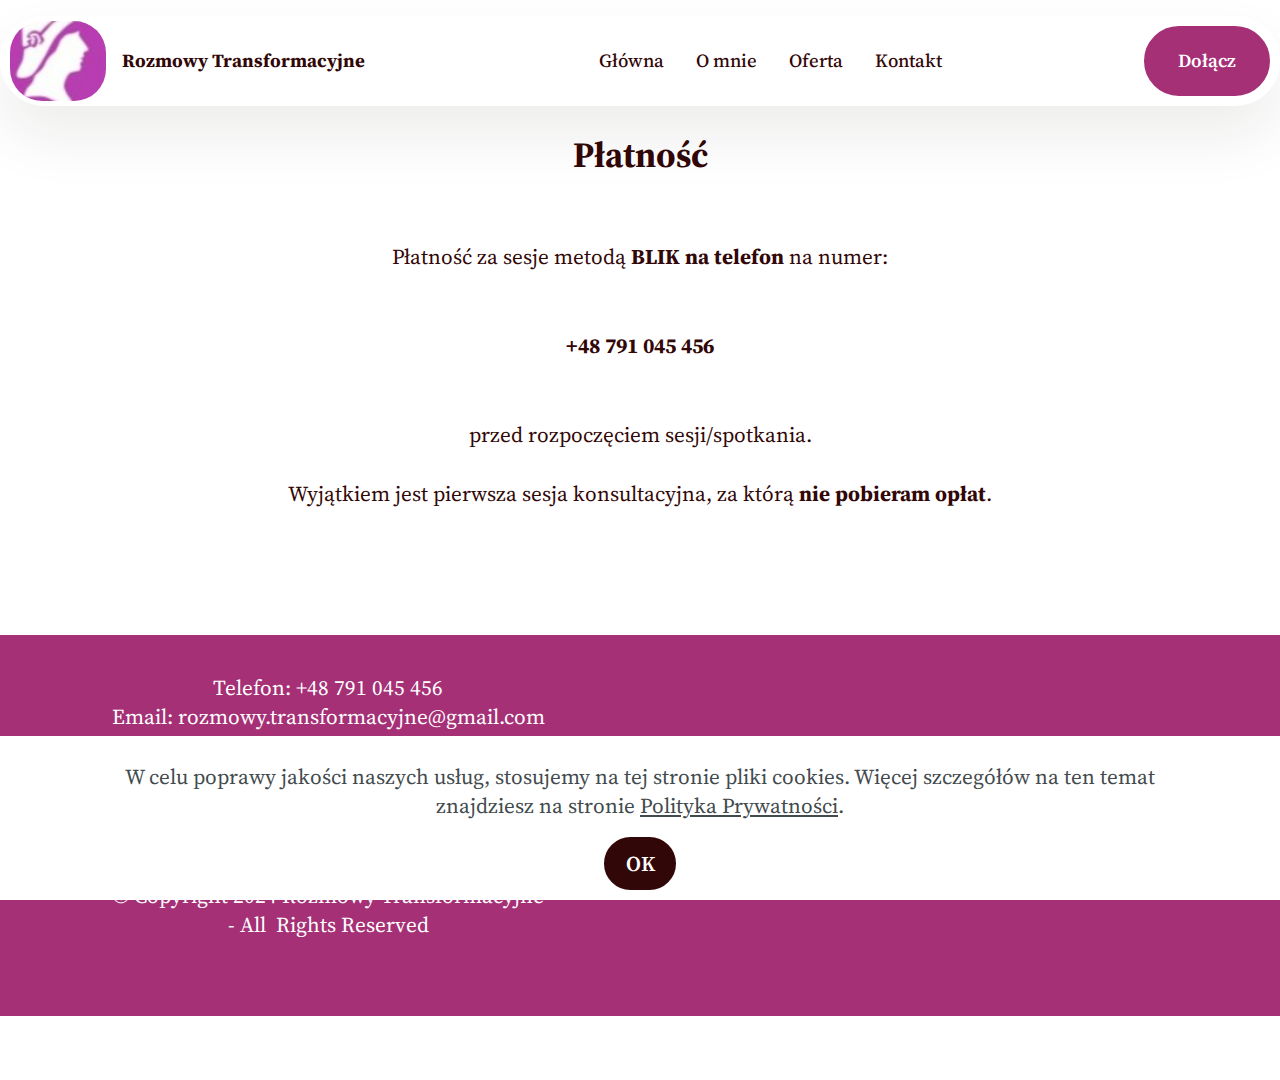
<file: płatność.html>
<!DOCTYPE html>
<html  >
<head>
  <!-- Site made with Mobirise Website Builder v6.0.1, https://mobirise.com -->
  <meta charset="UTF-8">
  <meta http-equiv="X-UA-Compatible" content="IE=edge">
  <meta name="generator" content="Mobirise v6.0.1, mobirise.com">
  <meta name="viewport" content="width=device-width, initial-scale=1, minimum-scale=1">
  <link rel="shortcut icon" href="assets/images/logo-kobieta-206x206.jpeg" type="image/x-icon">
  <meta name="description" content="Płatność rozastefanska.com
Róża Stefańska Life Coach. Pomagam Kobietom w wychodzeniu z poczucia Osamotnienia, w Budowaniu Więzi, Relacji i Poczucia Przynależności.">
  
  
  <title>Płatność</title>
  <link rel="stylesheet" href="assets/web/assets/mobirise-icons2/mobirise2.css">
  <link rel="stylesheet" href="assets/bootstrap/css/bootstrap.min.css">
  <link rel="stylesheet" href="assets/bootstrap/css/bootstrap-grid.min.css">
  <link rel="stylesheet" href="assets/bootstrap/css/bootstrap-reboot.min.css">
  <link rel="stylesheet" href="assets/web/assets/gdpr-plugin/gdpr-styles.css">
  <link rel="stylesheet" href="assets/animatecss/animate.css">
  <link rel="stylesheet" href="assets/dropdown/css/style.css">
  <link rel="stylesheet" href="assets/theme/css/style.css">
  <link rel="preload" href="https://fonts.googleapis.com/css2?family=Source+Serif+4:wght@400;700&display=swap&display=swap" as="style" onload="this.onload=null;this.rel='stylesheet'">
  <noscript><link rel="stylesheet" href="https://fonts.googleapis.com/css2?family=Source+Serif+4:wght@400;700&display=swap&display=swap"></noscript>
  <link rel="preload" as="style" href="assets/mobirise/css/mbr-additional.css?v=Yvhkjj"><link rel="stylesheet" href="assets/mobirise/css/mbr-additional.css?v=Yvhkjj" type="text/css">

  
  
  
</head>
<body>

<!-- Analytics -->
<!-- Google tag (gtag.js) -->
<script async src="https://www.googletagmanager.com/gtag/js?id=G-4206WY06FY"></script>
<script>
  window.dataLayer = window.dataLayer || [];
  function gtag(){dataLayer.push(arguments);}
  gtag('js', new Date());

  gtag('config', 'G-4206WY06FY');
</script>
<!-- /Analytics -->


  
  <section data-bs-version="5.1" class="menu menu2 cid-uhVxMgXdVI" once="menu" id="menu02-5f">
	

	<nav class="navbar navbar-dropdown navbar-expand-lg">
		<div class="container">
			<div class="navbar-brand">
				<span class="navbar-logo">
					
						<img src="assets/images/logo-kobieta-206x206.webp" alt="Mobirise Website Builder" style="height: 5rem;">
					
				</span>
				<span class="navbar-caption-wrap"><a class="navbar-caption text-primary display-4" href="https://mobiri.se">Rozmowy Transformacyjne</a></span>
			</div>
			<button class="navbar-toggler" type="button" data-toggle="collapse" data-bs-toggle="collapse" data-target="#navbarSupportedContent" data-bs-target="#navbarSupportedContent" aria-controls="navbarNavAltMarkup" aria-expanded="false" aria-label="Toggle navigation">
				<div class="hamburger">
					<span></span>
					<span></span>
					<span></span>
					<span></span>
				</div>
			</button>
			<div class="collapse navbar-collapse" id="navbarSupportedContent">
				<ul class="navbar-nav nav-dropdown" data-app-modern-menu="true"><li class="nav-item">
						<a class="nav-link link text-primary display-4" href="index.html">Główna</a>
					</li><li class="nav-item"><a class="nav-link link text-primary display-4" href="page9.html">O mnie</a></li>
					
					<li class="nav-item">
						<a class="nav-link link text-primary display-4" href="page7.html">Oferta</a>
					</li><li class="nav-item"><a class="nav-link link text-primary display-4" href="page5.html">Kontakt</a></li></ul>
				
				<div class="navbar-buttons mbr-section-btn"><a class="btn btn-warning display-4" href="kontakt.html">Dołącz</a></div>
			</div>
		</div>
	</nav>
</section>

<section data-bs-version="5.1" class="article12 cid-ui7LdMYa0c" id="article12-5i">    
    
    <div class="container">
        <div class="row justify-content-center">
            <div class="col-md-12 col-lg-10">
                <h3 class="mbr-section-title mbr-fonts-style mb-4 mt-0 display-5">
                <strong><br></strong><strong>Płatność</strong></h3>
                
                <p class="mbr-text mbr-fonts-style display-7"><br>Płatność za sesje metodą <strong>BLIK na telefon </strong>na numer:<br><strong><br></strong><br><strong>+48 791 045 456</strong><br><br><br>przed rozpoczęciem sesji/spotkania.<br><br>Wyjątkiem jest pierwsza sesja konsultacyjna, za którą <strong>nie pobieram opłat</strong>.<br><br></p>
            </div>
        </div>
    </div>
</section>

<section data-bs-version="5.1" class="footer2 cid-ui7BS5JCwk" once="footers" id="footer02-5g">
    

    
    

    <div class="container">
        <div class="row">
            <div class="col-12 col-lg-6 center mt-2 mb-3">
                <p class="mbr-fonts-style copyright mb-0 display-7"><br>Telefon: +48 791 045 456<br>Email: rozmowy.transformacyjne@gmail.com<br>Godziny pracy: 12.00 -19.00<br><br><br><br><br>© Copyright 2024 Rozmowy Transformacyjne<br> - All&nbsp; Rights Reserved<br><br><br></p>
            </div>
            <div class="col-12 col-lg-6 center">
                <div class="row-links mt-2 mb-3">
                    <ul class="row-links-soc">
                        
                        
                        
                        
                    <li class="row-links-soc-item mbr-fonts-style display-7"><a href="regulamin.html" class="text-primary" target="_blank">Regulamin</a></li><li class="row-links-soc-item mbr-fonts-style display-7"><a href="polityka.html" class="text-primary" target="_blank">Polityka prywatności</a></li><li class="row-links-soc-item mbr-fonts-style display-7"><a href="page8.html" class="text-primary" target="_blank">Płatność</a></li><li class="row-links-soc-item mbr-fonts-style display-7"><a href="#" class="text-warning">YouTube</a></li></ul>
                </div>
            </div>
        </div>
    </div>
</section><section class="display-7" style="padding: 0;align-items: center;justify-content: center;flex-wrap: wrap;    align-content: center;display: flex;position: relative;height: 4rem;"><a href="https://mobiri.se/3291341" style="flex: 1 1;height: 4rem;position: absolute;width: 100%;z-index: 1;"><img alt="" style="height: 4rem;" src="[data-uri]"></a><p style="margin: 0;text-align: center;" class="display-7">&#8204;</p><a style="z-index:1" href="https://mobirise.com/builder/ai-website-creator.html">Best AI Website Creator</a></section><script src="assets/bootstrap/js/bootstrap.bundle.min.js"></script>  <script src="assets/web/assets/cookies-alert-plugin/cookies-alert-core.js"></script>  <script src="assets/web/assets/cookies-alert-plugin/cookies-alert-script.js"></script>  <script src="assets/smoothscroll/smooth-scroll.js"></script>  <script src="assets/ytplayer/index.js"></script>  <script src="assets/dropdown/js/navbar-dropdown.js"></script>  <script src="assets/theme/js/script.js"></script>  
  
  
<input name="cookieData" type="hidden" data-cookie-cookiesAlertType='false' data-cookie-customDialogSelector='null' data-cookie-colorText='#424a4d' data-cookie-colorBg='rgb(255, 255, 255)' data-cookie-opacityOverlay='0' data-cookie-bgOpacity='100' data-cookie-textButton='OK ' data-cookie-rejectText='REJECT' data-cookie-colorButton='#320707' data-cookie-rejectColor='#ffffff' data-cookie-colorLink='#424a4d' data-cookie-underlineLink='true' data-cookie-text="W celu poprawy jakości naszych usług, stosujemy na tej stronie pliki cookies. Więcej szczegółów na ten temat znajdziesz na stronie 
<a href=’polityka.html’>Polityka Prywatności</a>.">
   <div id="scrollToTop" class="scrollToTop mbr-arrow-up"><a style="text-align: center;"><i class="mbr-arrow-up-icon mbr-arrow-up-icon-cm cm-icon cm-icon-smallarrow-up"></i></a></div>
    <input name="animation" type="hidden">
  </body>
</html>
</file>
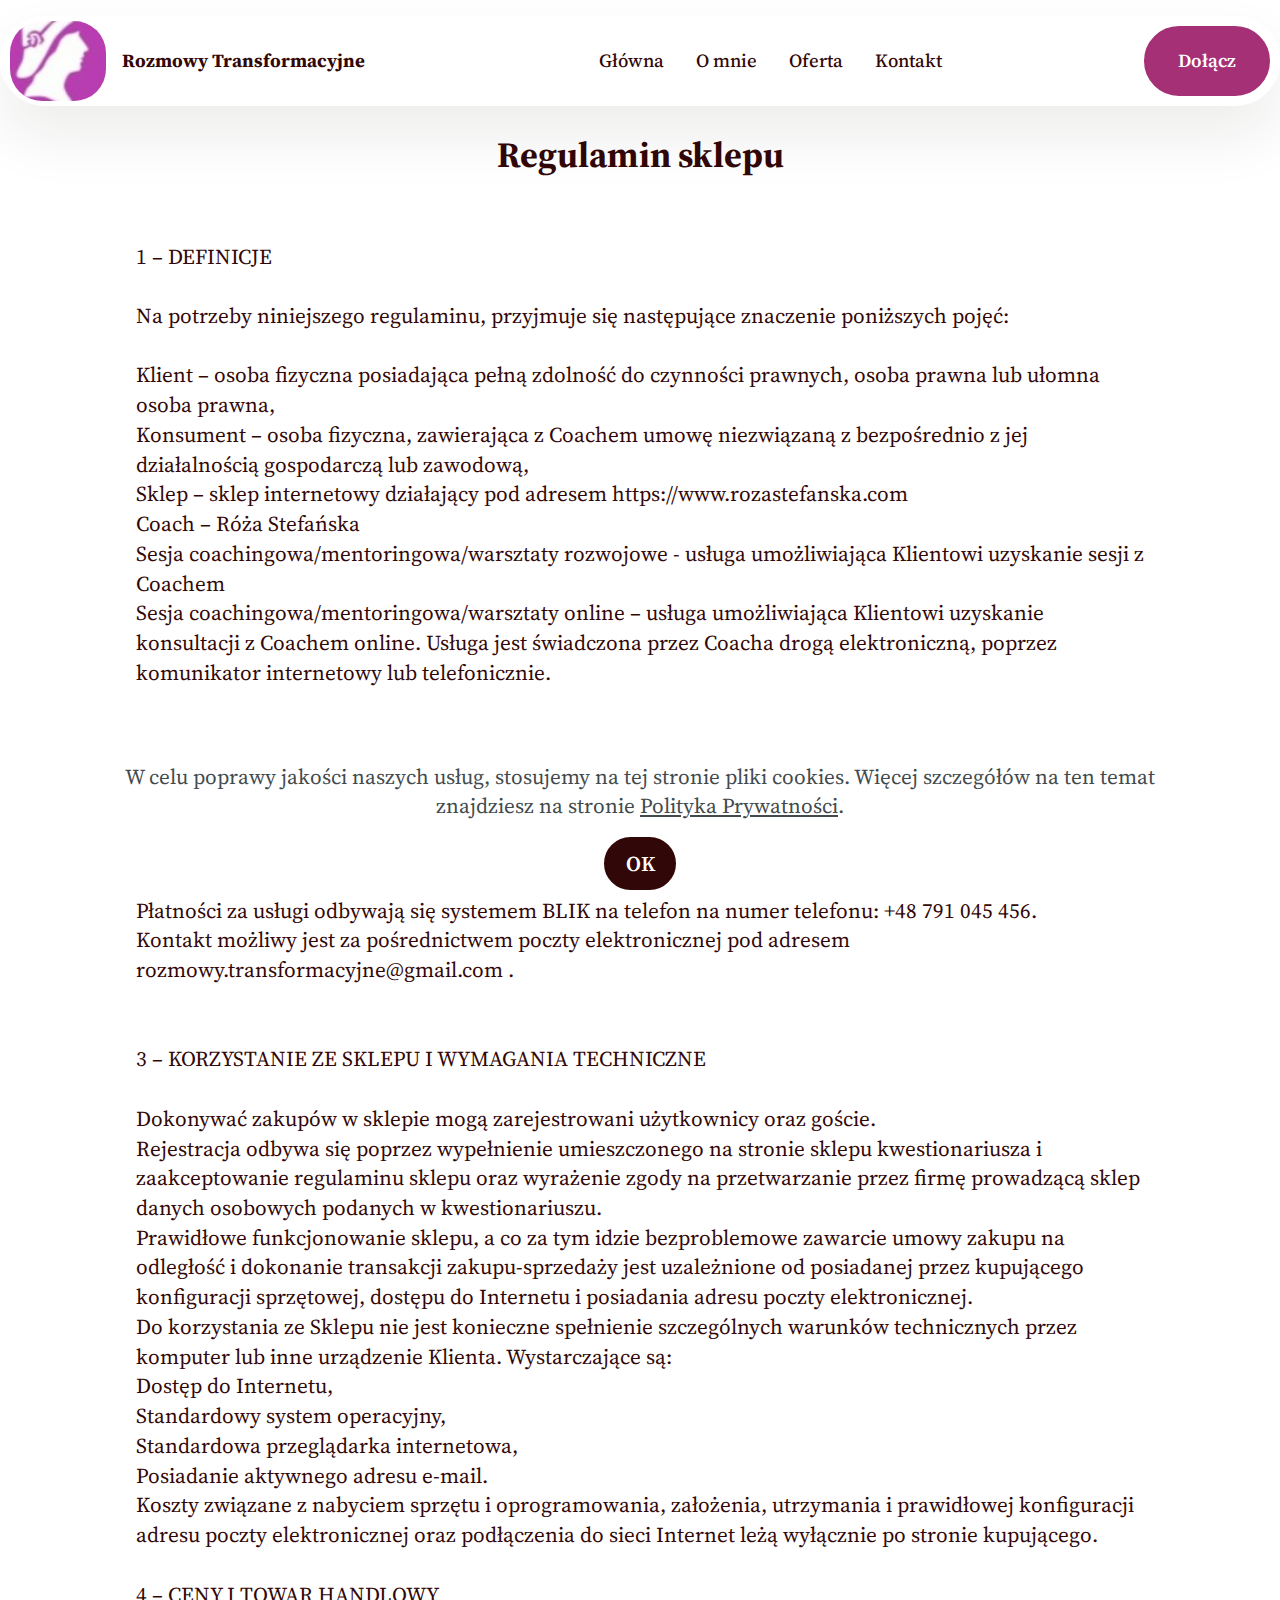
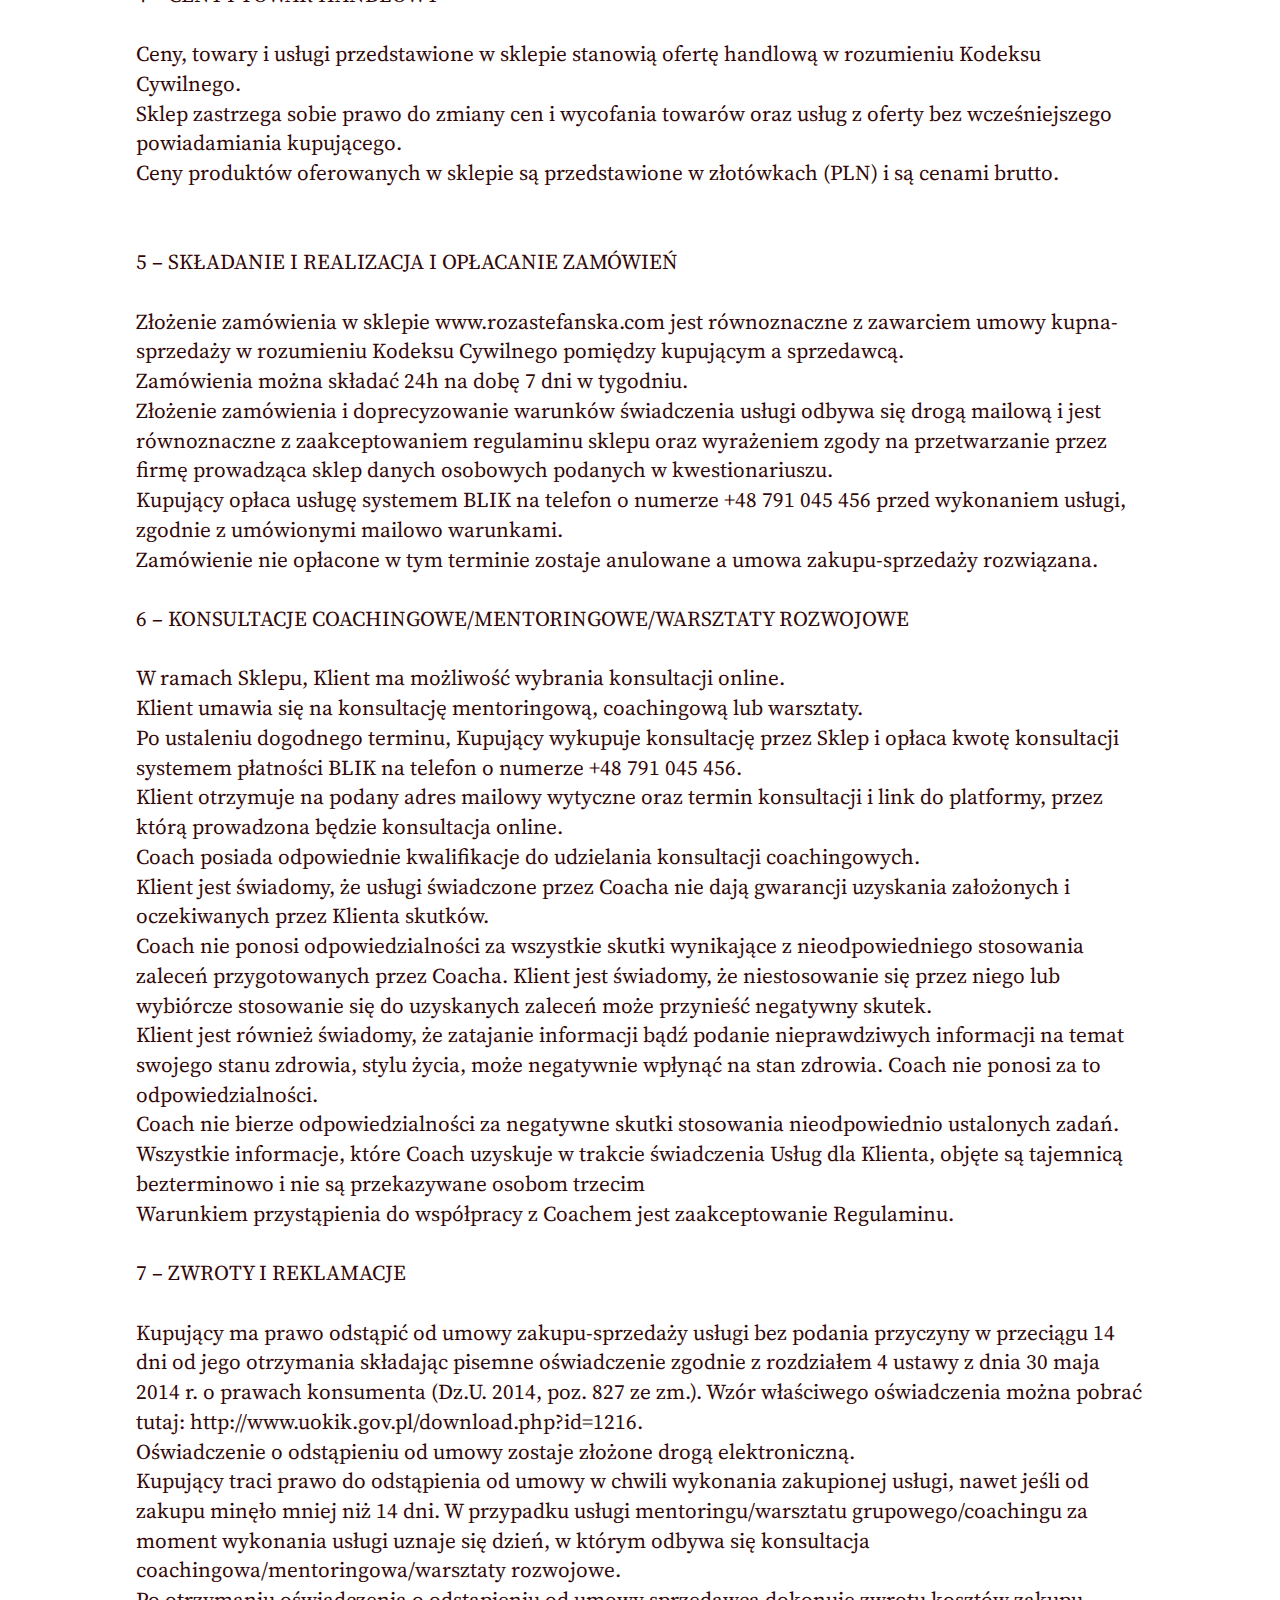
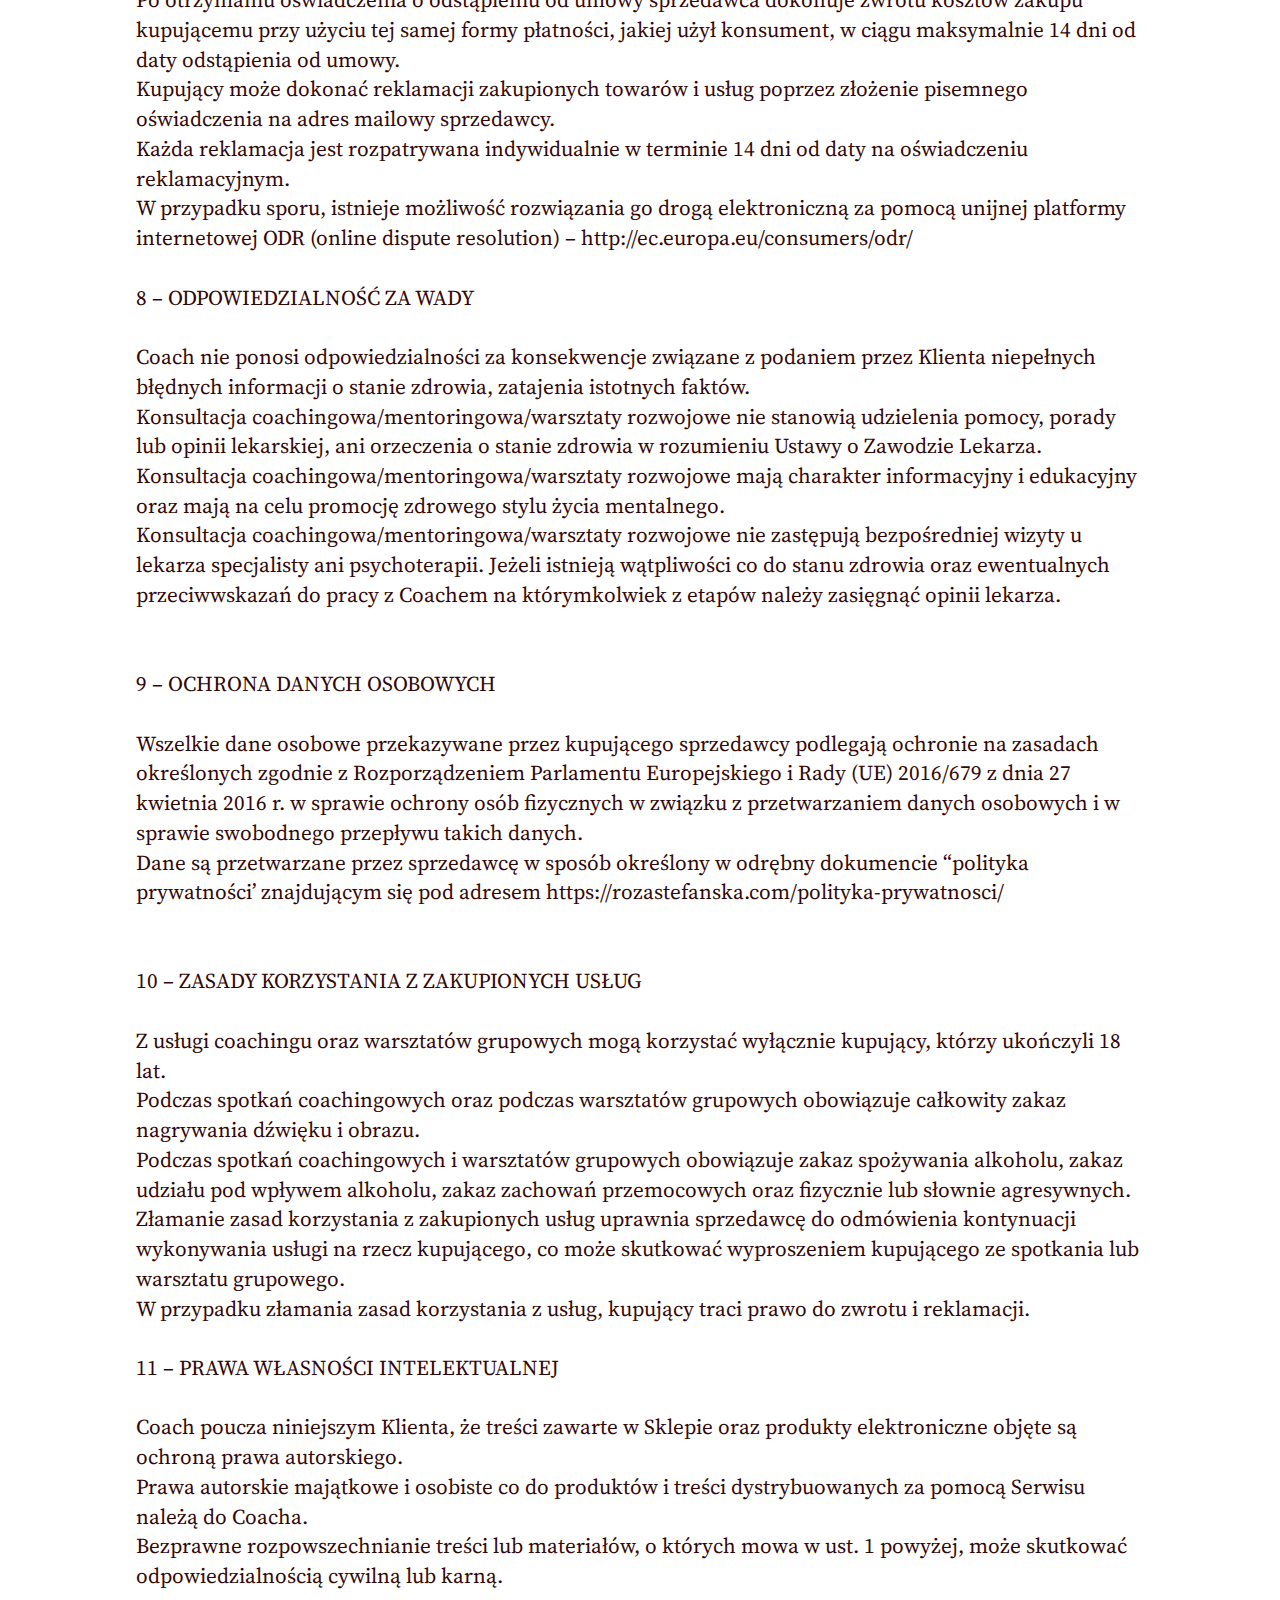
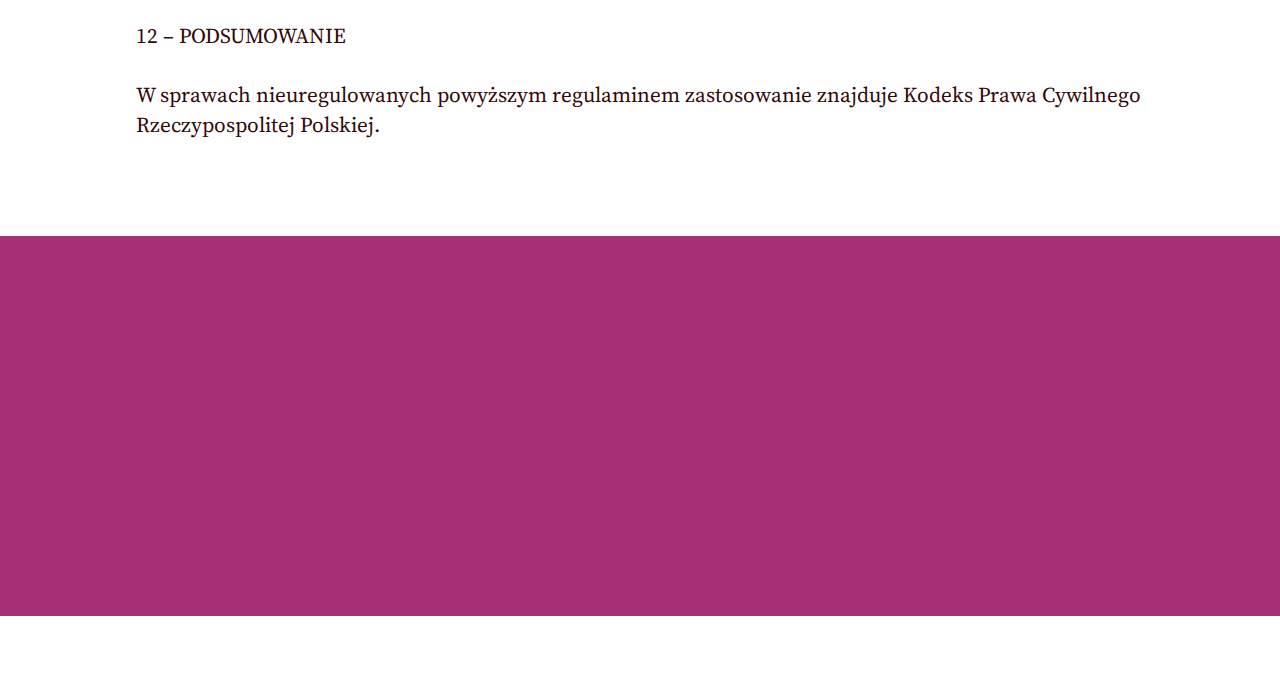
<file: regulamin.html>
<!DOCTYPE html>
<html  >
<head>
  <!-- Site made with Mobirise Website Builder v6.0.1, https://mobirise.com -->
  <meta charset="UTF-8">
  <meta http-equiv="X-UA-Compatible" content="IE=edge">
  <meta name="generator" content="Mobirise v6.0.1, mobirise.com">
  <meta name="viewport" content="width=device-width, initial-scale=1, minimum-scale=1">
  <link rel="shortcut icon" href="assets/images/logo-kobieta-206x206.jpeg" type="image/x-icon">
  <meta name="description" content="Regulamin rozastefanska.com.
Róża Stefańska Life Coach. Pomagam Kobietom w wychodzeniu z poczucia Osamotnienia, w Budowaniu Więzi, Relacji i Poczucia Przynależności.">
  
  
  <title>Regulamin</title>
  <link rel="stylesheet" href="assets/web/assets/mobirise-icons2/mobirise2.css">
  <link rel="stylesheet" href="assets/bootstrap/css/bootstrap.min.css">
  <link rel="stylesheet" href="assets/bootstrap/css/bootstrap-grid.min.css">
  <link rel="stylesheet" href="assets/bootstrap/css/bootstrap-reboot.min.css">
  <link rel="stylesheet" href="assets/web/assets/gdpr-plugin/gdpr-styles.css">
  <link rel="stylesheet" href="assets/animatecss/animate.css">
  <link rel="stylesheet" href="assets/dropdown/css/style.css">
  <link rel="stylesheet" href="assets/theme/css/style.css">
  <link rel="preload" href="https://fonts.googleapis.com/css2?family=Source+Serif+4:wght@400;700&display=swap&display=swap" as="style" onload="this.onload=null;this.rel='stylesheet'">
  <noscript><link rel="stylesheet" href="https://fonts.googleapis.com/css2?family=Source+Serif+4:wght@400;700&display=swap&display=swap"></noscript>
  <link rel="preload" as="style" href="assets/mobirise/css/mbr-additional.css?v=kwUVMu"><link rel="stylesheet" href="assets/mobirise/css/mbr-additional.css?v=kwUVMu" type="text/css">

  
  
  
</head>
<body>

<!-- Analytics -->
<!-- Google tag (gtag.js) -->
<script async src="https://www.googletagmanager.com/gtag/js?id=G-4206WY06FY"></script>
<script>
  window.dataLayer = window.dataLayer || [];
  function gtag(){dataLayer.push(arguments);}
  gtag('js', new Date());

  gtag('config', 'G-4206WY06FY');
</script>
<!-- /Analytics -->


  
  <section data-bs-version="5.1" class="menu menu2 cid-uhVxMgXdVI" once="menu" id="menu02-4y">
	

	<nav class="navbar navbar-dropdown navbar-expand-lg">
		<div class="container">
			<div class="navbar-brand">
				<span class="navbar-logo">
					
						<img src="assets/images/logo-kobieta-206x206.webp" alt="Mobirise Website Builder" style="height: 5rem;">
					
				</span>
				<span class="navbar-caption-wrap"><a class="navbar-caption text-primary display-4" href="https://mobiri.se">Rozmowy Transformacyjne</a></span>
			</div>
			<button class="navbar-toggler" type="button" data-toggle="collapse" data-bs-toggle="collapse" data-target="#navbarSupportedContent" data-bs-target="#navbarSupportedContent" aria-controls="navbarNavAltMarkup" aria-expanded="false" aria-label="Toggle navigation">
				<div class="hamburger">
					<span></span>
					<span></span>
					<span></span>
					<span></span>
				</div>
			</button>
			<div class="collapse navbar-collapse" id="navbarSupportedContent">
				<ul class="navbar-nav nav-dropdown" data-app-modern-menu="true"><li class="nav-item">
						<a class="nav-link link text-primary display-4" href="index.html">Główna</a>
					</li><li class="nav-item"><a class="nav-link link text-primary display-4" href="page9.html">O mnie</a></li>
					
					<li class="nav-item">
						<a class="nav-link link text-primary display-4" href="page7.html">Oferta</a>
					</li><li class="nav-item"><a class="nav-link link text-primary display-4" href="page5.html">Kontakt</a></li></ul>
				
				<div class="navbar-buttons mbr-section-btn"><a class="btn btn-warning display-4" href="kontakt.html">Dołącz</a></div>
			</div>
		</div>
	</nav>
</section>

<section data-bs-version="5.1" class="article12 cid-ui2Nq3Pa4t" id="article12-53">    
    
    <div class="container">
        <div class="row justify-content-center">
            <div class="col-md-12 col-lg-10">
                <h3 class="mbr-section-title mbr-fonts-style mb-4 mt-0 display-5">
                <strong><br></strong><strong>Regulamin sklepu</strong></h3>
                
                <p class="mbr-text mbr-fonts-style display-7"><br>1 – DEFINICJE<br><br><strong>
</strong>Na potrzeby niniejszego regulaminu, przyjmuje się następujące znaczenie poniższych pojęć:
<br>
<br>Klient – osoba fizyczna posiadająca pełną zdolność do czynności prawnych, osoba prawna lub ułomna osoba prawna,
<br>Konsument – osoba fizyczna, zawierająca z Coachem umowę niezwiązaną z bezpośrednio z jej działalnością gospodarczą lub zawodową,
<br>Sklep – sklep internetowy działający pod adresem https://www.rozastefanska.com
<br>Coach – Róża Stefańska
<br>Sesja coachingowa/mentoringowa/warsztaty rozwojowe - usługa umożliwiająca Klientowi uzyskanie sesji z Coachem
<br>Sesja coachingowa/mentoringowa/warsztaty online – usługa umożliwiająca Klientowi uzyskanie konsultacji z Coachem online. Usługa jest świadczona przez Coacha drogą elektroniczną, poprzez komunikator internetowy lub telefonicznie.
<br><br>
<br>2 – INFORMACJE OGÓLNE
<br>
<br>Sklep internetowy będący częścią strony www.rozastefanska.com prowadzi Róża Stefańska jako osoba fizyczna, nieprowadząca zarejestrowanej działalności gospodarczej, zwana dalej „sprzedawcą”.
<br>Sklep prowadzi sprzedaż usług za pośrednictwem sieci Internet zgodnie z klasyfikacją PKD 47.91.Z
<br>Płatności za usługi odbywają się systemem BLIK na telefon na numer telefonu: +48 791 045 456.<br>Kontakt możliwy jest za pośrednictwem poczty elektronicznej pod adresem rozmowy.transformacyjne@gmail.com .
<br> 
<br>
<br>3 – KORZYSTANIE ZE SKLEPU I WYMAGANIA TECHNICZNE
<br>
<br>Dokonywać zakupów w sklepie mogą zarejestrowani użytkownicy oraz goście.
<br>Rejestracja odbywa się poprzez wypełnienie umieszczonego na stronie sklepu kwestionariusza i zaakceptowanie regulaminu sklepu oraz wyrażenie zgody na przetwarzanie przez firmę prowadzącą sklep danych osobowych podanych w kwestionariuszu.
<br>Prawidłowe funkcjonowanie sklepu, a co za tym idzie bezproblemowe zawarcie umowy zakupu na odległość i dokonanie transakcji zakupu-sprzedaży jest uzależnione od posiadanej przez kupującego konfiguracji sprzętowej, dostępu do Internetu i posiadania adresu poczty elektronicznej.<br>
Do korzystania ze Sklepu nie jest konieczne spełnienie szczególnych warunków technicznych przez komputer lub inne urządzenie Klienta. Wystarczające są:
<br>Dostęp do Internetu,
<br>Standardowy system operacyjny,
<br>Standardowa przeglądarka internetowa,
<br>Posiadanie aktywnego adresu e-mail.<br>Koszty związane z nabyciem sprzętu i oprogramowania, założenia, utrzymania i prawidłowej konfiguracji adresu poczty elektronicznej oraz podłączenia do sieci Internet leżą wyłącznie po stronie kupującego.
<br><br>4 – CENY I TOWAR HANDLOWY
<br>
<br>Ceny, towary i usługi przedstawione w sklepie stanowią ofertę handlową w rozumieniu Kodeksu Cywilnego.
<br>Sklep zastrzega sobie prawo do zmiany cen i wycofania towarów oraz usług z oferty bez wcześniejszego powiadamiania kupującego.
<br>Ceny produktów oferowanych w sklepie są przedstawione w złotówkach (PLN) i są cenami brutto.
<br> 
<br>
<br>5 – SKŁADANIE I REALIZACJA I OPŁACANIE ZAMÓWIEŃ
<br>
<br>Złożenie zamówienia w sklepie www.rozastefanska.com jest równoznaczne z zawarciem umowy kupna-sprzedaży w rozumieniu Kodeksu Cywilnego pomiędzy kupującym a sprzedawcą.
<br>Zamówienia można składać 24h na dobę 7 dni w tygodniu.
<br>Złożenie zamówienia i doprecyzowanie warunków świadczenia usługi odbywa się drogą mailową i jest równoznaczne z zaakceptowaniem regulaminu sklepu oraz wyrażeniem zgody na przetwarzanie przez firmę prowadząca sklep danych osobowych podanych w kwestionariuszu.
<br>Kupujący opłaca usługę systemem BLIK na telefon o numerze +48 791 045 456 przed wykonaniem usługi, zgodnie z umówionymi mailowo warunkami.<br>Zamówienie nie opłacone w tym terminie zostaje anulowane a umowa zakupu-sprzedaży rozwiązana.
<br><br>6 – KONSULTACJE COACHINGOWE/MENTORINGOWE/WARSZTATY ROZWOJOWE<br>
<br>W ramach Sklepu, Klient ma możliwość wybrania konsultacji online.
<br>Klient umawia się na konsultację mentoringową, coachingową lub warsztaty.
<br>Po ustaleniu dogodnego terminu, Kupujący wykupuje konsultację przez Sklep i opłaca kwotę konsultacji systemem płatności BLIK na telefon o numerze +48 791 045 456.
<br>Klient otrzymuje na podany adres mailowy wytyczne oraz termin konsultacji i link do platformy, przez którą prowadzona będzie konsultacja online.
<br>Coach posiada odpowiednie kwalifikacje do udzielania konsultacji coachingowych.
<br>Klient jest świadomy, że usługi świadczone przez Coacha nie dają gwarancji uzyskania założonych i oczekiwanych przez Klienta skutków.
<br>Coach nie ponosi odpowiedzialności za wszystkie skutki wynikające z nieodpowiedniego stosowania zaleceń przygotowanych przez Coacha. Klient jest świadomy, że niestosowanie się przez niego lub wybiórcze stosowanie się do uzyskanych zaleceń może przynieść negatywny skutek.
<br>Klient jest również świadomy, że zatajanie informacji bądź podanie nieprawdziwych informacji na temat swojego stanu zdrowia, stylu życia, może negatywnie wpłynąć na stan zdrowia. Coach nie ponosi za to odpowiedzialności.
<br>Coach nie bierze odpowiedzialności za negatywne skutki stosowania nieodpowiednio ustalonych zadań.
<br>Wszystkie informacje, które Coach uzyskuje w trakcie świadczenia Usług dla Klienta, objęte są tajemnicą bezterminowo i nie są przekazywane osobom trzecim
<br>Warunkiem przystąpienia do współpracy z Coachem jest zaakceptowanie Regulaminu.<br>
<br>7 – ZWROTY I REKLAMACJE
<br>
<br>Kupujący ma prawo odstąpić od umowy zakupu-sprzedaży usługi bez podania przyczyny w przeciągu 14 dni od jego otrzymania składając pisemne oświadczenie zgodnie z rozdziałem 4  ustawy z dnia 30 maja 2014 r. o prawach konsumenta (Dz.U. 2014, poz. 827 ze zm.). Wzór właściwego oświadczenia można pobrać tutaj: http://www.uokik.gov.pl/download.php?id=1216.
<br>Oświadczenie o odstąpieniu od umowy zostaje złożone drogą elektroniczną.
<br>Kupujący traci prawo do odstąpienia od umowy w chwili wykonania zakupionej usługi, nawet jeśli od zakupu minęło mniej niż 14 dni. W przypadku usługi mentoringu/warsztatu grupowego/coachingu za moment wykonania usługi uznaje się dzień, w którym odbywa się konsultacja coachingowa/mentoringowa/warsztaty rozwojowe.
<br>Po otrzymaniu oświadczenia o odstąpieniu od umowy sprzedawca dokonuje zwrotu kosztów zakupu kupującemu przy użyciu tej samej formy płatności, jakiej użył konsument, w ciągu maksymalnie 14 dni od daty odstąpienia od umowy.
<br>Kupujący może dokonać reklamacji zakupionych towarów i usług poprzez złożenie pisemnego oświadczenia na adres mailowy sprzedawcy.
<br>Każda reklamacja jest rozpatrywana indywidualnie w terminie 14 dni od daty na oświadczeniu reklamacyjnym.
<br>W przypadku sporu, istnieje możliwość rozwiązania go drogą elektroniczną za pomocą unijnej platformy internetowej ODR (online dispute resolution) – http://ec.europa.eu/consumers/odr/<br><br>
8 – ODPOWIEDZIALNOŚĆ ZA WADY&nbsp;<br><br>Coach nie ponosi odpowiedzialności za konsekwencje związane z podaniem przez Klienta niepełnych błędnych informacji o stanie zdrowia, zatajenia istotnych faktów.
<br>Konsultacja coachingowa/mentoringowa/warsztaty rozwojowe nie stanowią udzielenia pomocy, porady lub opinii lekarskiej, ani orzeczenia o stanie zdrowia w rozumieniu Ustawy o Zawodzie Lekarza. Konsultacja coachingowa/mentoringowa/warsztaty rozwojowe mają charakter informacyjny i edukacyjny oraz mają na celu promocję zdrowego stylu życia mentalnego.
<br>Konsultacja coachingowa/mentoringowa/warsztaty rozwojowe nie zastępują bezpośredniej wizyty u lekarza specjalisty ani psychoterapii. Jeżeli istnieją wątpliwości co do stanu zdrowia oraz ewentualnych przeciwwskazań do pracy z Coachem na którymkolwiek z etapów należy zasięgnąć opinii lekarza.
<br> 
<br>
<br>9 – OCHRONA DANYCH OSOBOWYCH
<br>
<br>Wszelkie dane osobowe przekazywane przez kupującego sprzedawcy podlegają ochronie na zasadach określonych zgodnie z Rozporządzeniem Parlamentu Europejskiego i Rady (UE) 2016/679 z dnia 27 kwietnia 2016 r. w sprawie ochrony osób fizycznych w związku z przetwarzaniem danych osobowych i w sprawie swobodnego przepływu takich danych.
<br>Dane są przetwarzane przez sprzedawcę w sposób określony w odrębny dokumencie “polityka prywatności’ znajdującym się pod adresem https://rozastefanska.com/polityka-prywatnosci/
<br> 
<br>
<br>10 – ZASADY KORZYSTANIA Z ZAKUPIONYCH USŁUG
<br>
<br>Z usługi coachingu oraz warsztatów grupowych mogą korzystać wyłącznie kupujący, którzy ukończyli 18 lat.
<br>Podczas spotkań coachingowych oraz podczas warsztatów grupowych obowiązuje całkowity zakaz nagrywania dźwięku i obrazu.
<br>Podczas spotkań coachingowych i warsztatów grupowych obowiązuje zakaz spożywania alkoholu, zakaz udziału pod wpływem alkoholu, zakaz zachowań przemocowych oraz fizycznie lub słownie agresywnych.
<br>Złamanie zasad korzystania z zakupionych usług uprawnia sprzedawcę do odmówienia kontynuacji wykonywania usługi na rzecz kupującego, co może skutkować wyproszeniem kupującego ze spotkania lub warsztatu grupowego.
<br>W przypadku złamania zasad korzystania z usług, kupujący traci prawo do zwrotu i reklamacji.
<br> 
<br>11 – PRAWA WŁASNOŚCI INTELEKTUALNEJ&nbsp;<br><br>Coach poucza niniejszym Klienta, że treści zawarte w Sklepie oraz produkty elektroniczne objęte są ochroną prawa autorskiego.
<br>Prawa autorskie majątkowe i osobiste co do produktów i treści dystrybuowanych za pomocą Serwisu należą do Coacha.
<br>Bezprawne rozpowszechnianie treści lub materiałów, o których mowa w ust. 1 powyżej, może skutkować odpowiedzialnością cywilną lub karną.
<br>
<br>12 – PODSUMOWANIE
<br>
<br>W sprawach nieuregulowanych powyższym regulaminem zastosowanie znajduje Kodeks Prawa Cywilnego Rzeczypospolitej Polskiej.&nbsp;<br></p>
            </div>
        </div>
    </div>
</section>

<section data-bs-version="5.1" class="footer2 cid-ui7BS5JCwk" once="footers" id="footer02-5d">
    

    
    

    <div class="container">
        <div class="row">
            <div class="col-12 col-lg-6 center mt-2 mb-3">
                <p class="mbr-fonts-style copyright mb-0 display-7"><br>Telefon: +48 791 045 456<br>Email: rozmowy.transformacyjne@gmail.com<br>Godziny pracy: 12.00 -19.00<br><br><br><br><br>© Copyright 2024 Rozmowy Transformacyjne<br> - All&nbsp; Rights Reserved<br><br><br></p>
            </div>
            <div class="col-12 col-lg-6 center">
                <div class="row-links mt-2 mb-3">
                    <ul class="row-links-soc">
                        
                        
                        
                        
                    <li class="row-links-soc-item mbr-fonts-style display-7"><a href="regulamin.html" class="text-primary" target="_blank">Regulamin</a></li><li class="row-links-soc-item mbr-fonts-style display-7"><a href="polityka.html" class="text-primary" target="_blank">Polityka prywatności</a></li><li class="row-links-soc-item mbr-fonts-style display-7"><a href="page8.html" class="text-primary" target="_blank">Płatność</a></li><li class="row-links-soc-item mbr-fonts-style display-7"><a href="#" class="text-warning">YouTube</a></li></ul>
                </div>
            </div>
        </div>
    </div>
</section><section class="display-7" style="padding: 0;align-items: center;justify-content: center;flex-wrap: wrap;    align-content: center;display: flex;position: relative;height: 4rem;"><a href="https://mobiri.se/3291341" style="flex: 1 1;height: 4rem;position: absolute;width: 100%;z-index: 1;"><img alt="" style="height: 4rem;" src="[data-uri]"></a><p style="margin: 0;text-align: center;" class="display-7">&#8204;</p><a style="z-index:1" href="https://mobirise.com"> Website Software</a></section><script src="assets/bootstrap/js/bootstrap.bundle.min.js"></script>  <script src="assets/web/assets/cookies-alert-plugin/cookies-alert-core.js"></script>  <script src="assets/web/assets/cookies-alert-plugin/cookies-alert-script.js"></script>  <script src="assets/smoothscroll/smooth-scroll.js"></script>  <script src="assets/ytplayer/index.js"></script>  <script src="assets/dropdown/js/navbar-dropdown.js"></script>  <script src="assets/theme/js/script.js"></script>  
  
  
<input name="cookieData" type="hidden" data-cookie-cookiesAlertType='false' data-cookie-customDialogSelector='null' data-cookie-colorText='#424a4d' data-cookie-colorBg='rgb(255, 255, 255)' data-cookie-opacityOverlay='0' data-cookie-bgOpacity='100' data-cookie-textButton='OK ' data-cookie-rejectText='REJECT' data-cookie-colorButton='#320707' data-cookie-rejectColor='#ffffff' data-cookie-colorLink='#424a4d' data-cookie-underlineLink='true' data-cookie-text="W celu poprawy jakości naszych usług, stosujemy na tej stronie pliki cookies. Więcej szczegółów na ten temat znajdziesz na stronie 
<a href=’polityka.html’>Polityka Prywatności</a>.">
   <div id="scrollToTop" class="scrollToTop mbr-arrow-up"><a style="text-align: center;"><i class="mbr-arrow-up-icon mbr-arrow-up-icon-cm cm-icon cm-icon-smallarrow-up"></i></a></div>
    <input name="animation" type="hidden">
  </body>
</html>
</file>
<file: assets/web/assets/mobirise-icons2/mobirise2.css>
@font-face {
  font-family: 'Moririse2';
  font-display: swap;
  src:  url('mobirise2.eot?f2bix4');
  src:  url('mobirise2.eot?f2bix4#iefix') format('embedded-opentype'),
    url('mobirise2.ttf?f2bix4') format('truetype'),
    url('mobirise2.woff?f2bix4') format('woff'),
    url('mobirise2.svg?f2bix4#mobirise2') format('svg');
  font-weight: normal;
  font-style: normal;
}

[class^="mobi-"], [class*=" mobi-"] {
  /* use !important to prevent issues with browser extensions that change fonts */
  font-family: 'Moririse2' !important;
  speak: none;
  font-style: normal;
  font-weight: normal;
  font-variant: normal;
  text-transform: none;
  line-height: 1;

  /* Better Font Rendering =========== */
  -webkit-font-smoothing: antialiased;
  -moz-osx-font-smoothing: grayscale;
}

.mobi-mbri-add-submenu:before {
  content: "\e900";
}
.mobi-mbri-alert:before {
  content: "\e901";
}
.mobi-mbri-align-center:before {
  content: "\e902";
}
.mobi-mbri-align-justify:before {
  content: "\e903";
}
.mobi-mbri-align-left:before {
  content: "\e904";
}
.mobi-mbri-align-right:before {
  content: "\e905";
}
.mobi-mbri-android:before {
  content: "\e906";
}
.mobi-mbri-apple:before {
  content: "\e907";
}
.mobi-mbri-arrow-down:before {
  content: "\e908";
}
.mobi-mbri-arrow-next:before {
  content: "\e909";
}
.mobi-mbri-arrow-prev:before {
  content: "\e90a";
}
.mobi-mbri-arrow-up:before {
  content: "\e90b";
}
.mobi-mbri-bold:before {
  content: "\e90c";
}
.mobi-mbri-bookmark:before {
  content: "\e90d";
}
.mobi-mbri-bootstrap:before {
  content: "\e90e";
}
.mobi-mbri-briefcase:before {
  content: "\e90f";
}
.mobi-mbri-browse:before {
  content: "\e910";
}
.mobi-mbri-bulleted-list:before {
  content: "\e911";
}
.mobi-mbri-calendar:before {
  content: "\e912";
}
.mobi-mbri-camera:before {
  content: "\e913";
}
.mobi-mbri-cart-add:before {
  content: "\e914";
}
.mobi-mbri-cart-full:before {
  content: "\e915";
}
.mobi-mbri-cash:before {
  content: "\e916";
}
.mobi-mbri-change-style:before {
  content: "\e917";
}
.mobi-mbri-chat:before {
  content: "\e918";
}
.mobi-mbri-clock:before {
  content: "\e919";
}
.mobi-mbri-close:before {
  content: "\e91a";
}
.mobi-mbri-cloud:before {
  content: "\e91b";
}
.mobi-mbri-code:before {
  content: "\e91c";
}
.mobi-mbri-contact-form:before {
  content: "\e91d";
}
.mobi-mbri-credit-card:before {
  content: "\e91e";
}
.mobi-mbri-cursor-click:before {
  content: "\e91f";
}
.mobi-mbri-cust-feedback:before {
  content: "\e920";
}
.mobi-mbri-database:before {
  content: "\e921";
}
.mobi-mbri-delivery:before {
  content: "\e922";
}
.mobi-mbri-desktop:before {
  content: "\e923";
}
.mobi-mbri-devices:before {
  content: "\e924";
}
.mobi-mbri-down:before {
  content: "\e925";
}
.mobi-mbri-download-2:before {
  content: "\e926";
}
.mobi-mbri-download:before {
  content: "\e927";
}
.mobi-mbri-drag-n-drop-2:before {
  content: "\e928";
}
.mobi-mbri-drag-n-drop:before {
  content: "\e929";
}
.mobi-mbri-edit-2:before {
  content: "\e92a";
}
.mobi-mbri-edit:before {
  content: "\e92b";
}
.mobi-mbri-error:before {
  content: "\e92c";
}
.mobi-mbri-extension:before {
  content: "\e92d";
}
.mobi-mbri-features:before {
  content: "\e92e";
}
.mobi-mbri-file:before {
  content: "\e92f";
}
.mobi-mbri-flag:before {
  content: "\e930";
}
.mobi-mbri-folder:before {
  content: "\e931";
}
.mobi-mbri-gift:before {
  content: "\e932";
}
.mobi-mbri-github:before {
  content: "\e933";
}
.mobi-mbri-globe-2:before {
  content: "\e934";
}
.mobi-mbri-globe:before {
  content: "\e935";
}
.mobi-mbri-growing-chart:before {
  content: "\e936";
}
.mobi-mbri-hearth:before {
  content: "\e937";
}
.mobi-mbri-help:before {
  content: "\e938";
}
.mobi-mbri-home:before {
  content: "\e939";
}
.mobi-mbri-hot-cup:before {
  content: "\e93a";
}
.mobi-mbri-idea:before {
  content: "\e93b";
}
.mobi-mbri-image-gallery:before {
  content: "\e93c";
}
.mobi-mbri-image-slider:before {
  content: "\e93d";
}
.mobi-mbri-info:before {
  content: "\e93e";
}
.mobi-mbri-italic:before {
  content: "\e93f";
}
.mobi-mbri-key:before {
  content: "\e940";
}
.mobi-mbri-laptop:before {
  content: "\e941";
}
.mobi-mbri-layers:before {
  content: "\e942";
}
.mobi-mbri-left-right:before {
  content: "\e943";
}
.mobi-mbri-left:before {
  content: "\e944";
}
.mobi-mbri-letter:before {
  content: "\e945";
}
.mobi-mbri-like:before {
  content: "\e946";
}
.mobi-mbri-link:before {
  content: "\e947";
}
.mobi-mbri-lock:before {
  content: "\e948";
}
.mobi-mbri-login:before {
  content: "\e949";
}
.mobi-mbri-logout:before {
  content: "\e94a";
}
.mobi-mbri-magic-stick:before {
  content: "\e94b";
}
.mobi-mbri-map-pin:before {
  content: "\e94c";
}
.mobi-mbri-menu:before {
  content: "\e94d";
}
.mobi-mbri-mobile-2:before {
  content: "\e94e";
}
.mobi-mbri-mobile-horizontal:before {
  content: "\e94f";
}
.mobi-mbri-mobile:before {
  content: "\e950";
}
.mobi-mbri-mobirise:before {
  content: "\e951";
}
.mobi-mbri-more-horizontal:before {
  content: "\e952";
}
.mobi-mbri-more-vertical:before {
  content: "\e953";
}
.mobi-mbri-music:before {
  content: "\e954";
}
.mobi-mbri-new-file:before {
  content: "\e955";
}
.mobi-mbri-numbered-list:before {
  content: "\e956";
}
.mobi-mbri-opened-folder:before {
  content: "\e957";
}
.mobi-mbri-pages:before {
  content: "\e958";
}
.mobi-mbri-paper-plane:before {
  content: "\e959";
}
.mobi-mbri-paperclip:before {
  content: "\e95a";
}
.mobi-mbri-phone:before {
  content: "\e95b";
}
.mobi-mbri-photo:before {
  content: "\e95c";
}
.mobi-mbri-photos:before {
  content: "\e95d";
}
.mobi-mbri-pin:before {
  content: "\e95e";
}
.mobi-mbri-play:before {
  content: "\e95f";
}
.mobi-mbri-plus:before {
  content: "\e960";
}
.mobi-mbri-preview:before {
  content: "\e961";
}
.mobi-mbri-print:before {
  content: "\e962";
}
.mobi-mbri-protect:before {
  content: "\e963";
}
.mobi-mbri-question:before {
  content: "\e964";
}
.mobi-mbri-quote-left:before {
  content: "\e965";
}
.mobi-mbri-quote-right:before {
  content: "\e966";
}
.mobi-mbri-redo:before {
  content: "\e967";
}
.mobi-mbri-refresh:before {
  content: "\e968";
}
.mobi-mbri-responsive-2:before {
  content: "\e969";
}
.mobi-mbri-responsive:before {
  content: "\e96a";
}
.mobi-mbri-right:before {
  content: "\e96b";
}
.mobi-mbri-rocket:before {
  content: "\e96c";
}
.mobi-mbri-sad-face:before {
  content: "\e96d";
}
.mobi-mbri-sale:before {
  content: "\e96e";
}
.mobi-mbri-save:before {
  content: "\e96f";
}
.mobi-mbri-search:before {
  content: "\e970";
}
.mobi-mbri-setting-2:before {
  content: "\e971";
}
.mobi-mbri-setting-3:before {
  content: "\e972";
}
.mobi-mbri-setting:before {
  content: "\e973";
}
.mobi-mbri-share:before {
  content: "\e974";
}
.mobi-mbri-shopping-bag:before {
  content: "\e975";
}
.mobi-mbri-shopping-basket:before {
  content: "\e976";
}
.mobi-mbri-shopping-cart:before {
  content: "\e977";
}
.mobi-mbri-sites:before {
  content: "\e978";
}
.mobi-mbri-smile-face:before {
  content: "\e979";
}
.mobi-mbri-speed:before {
  content: "\e97a";
}
.mobi-mbri-star:before {
  content: "\e97b";
}
.mobi-mbri-success:before {
  content: "\e97c";
}
.mobi-mbri-sun:before {
  content: "\e97d";
}
.mobi-mbri-sun2:before {
  content: "\e97e";
}
.mobi-mbri-tablet-vertical:before {
  content: "\e97f";
}
.mobi-mbri-tablet:before {
  content: "\e980";
}
.mobi-mbri-target:before {
  content: "\e981";
}
.mobi-mbri-timer:before {
  content: "\e982";
}
.mobi-mbri-to-ftp:before {
  content: "\e983";
}
.mobi-mbri-to-local-drive:before {
  content: "\e984";
}
.mobi-mbri-touch-swipe:before {
  content: "\e985";
}
.mobi-mbri-touch:before {
  content: "\e986";
}
.mobi-mbri-trash:before {
  content: "\e987";
}
.mobi-mbri-underline:before {
  content: "\e988";
}
.mobi-mbri-undo:before {
  content: "\e989";
}
.mobi-mbri-unlink:before {
  content: "\e98a";
}
.mobi-mbri-unlock:before {
  content: "\e98b";
}
.mobi-mbri-up-down:before {
  content: "\e98c";
}
.mobi-mbri-up:before {
  content: "\e98d";
}
.mobi-mbri-update:before {
  content: "\e98e";
}
.mobi-mbri-upload-2:before {
  content: "\e98f";
}
.mobi-mbri-upload:before {
  content: "\e990";
}
.mobi-mbri-user-2:before {
  content: "\e991";
}
.mobi-mbri-user:before {
  content: "\e992";
}
.mobi-mbri-users:before {
  content: "\e993";
}
.mobi-mbri-video-play:before {
  content: "\e994";
}
.mobi-mbri-video:before {
  content: "\e995";
}
.mobi-mbri-watch:before {
  content: "\e996";
}
.mobi-mbri-website-theme-2:before {
  content: "\e997";
}
.mobi-mbri-website-theme:before {
  content: "\e998";
}
.mobi-mbri-wifi:before {
  content: "\e999";
}
.mobi-mbri-windows:before {
  content: "\e99a";
}
.mobi-mbri-zoom-in:before {
  content: "\e99b";
}
.mobi-mbri-zoom-out:before {
  content: "\e99c";
}
</file>
<file: assets/web/assets/gdpr-plugin/gdpr-styles.css>
.gdpr-block {
    padding: 10px;
    font-size: 14px;
    display: block;
    width: 100%;
    text-align: center;
}
.gdpr-block.covert {
	display: none;
}
.textGDPR {
    position: relative;
}
.gdpr-block label span.textGDPR input[name='gdpr']{
    width: 15px;
    height: 15px;
    margin: 0;
    position: absolute;
    top: 3px;
    left: -20px;
}
.gdpr-block label {
    color: #a7a7a7;
    vertical-align: middle;
    user-select: none;
    margin-bottom: 0;
}
</file>
<file: assets/dropdown/css/style.css>
.navbar-dropdown {
  left: 0;
  padding: 0;
  position: absolute;
  right: 0;
  top: 0;
  transition: all 0.45s ease;
  z-index: 1030;
  background: #282828; }
  .navbar-dropdown .navbar-logo {
    margin-right: 0.8rem;
    transition: margin 0.3s ease-in-out;
    vertical-align: middle; }
    .navbar-dropdown .navbar-logo img {
      height: 3.125rem;
      transition: all 0.3s ease-in-out; }
    .navbar-dropdown .navbar-logo.mbr-iconfont {
      font-size: 3.125rem;
      line-height: 3.125rem; }
  .navbar-dropdown .navbar-caption {
    font-weight: 700;
    white-space: normal;
    vertical-align: -4px;
    line-height: 3.125rem !important; }
    .navbar-dropdown .navbar-caption, .navbar-dropdown .navbar-caption:hover {
      color: inherit;
      text-decoration: none; }
  .navbar-dropdown .mbr-iconfont + .navbar-caption {
    vertical-align: -1px; }
  .navbar-dropdown.navbar-fixed-top {
    position: fixed; }
  .navbar-dropdown .navbar-brand span {
    vertical-align: -4px; }
  .navbar-dropdown.bg-color.transparent {
    background: none; }
  .navbar-dropdown.navbar-short .navbar-brand {
    padding: 0.625rem 0; }
    .navbar-dropdown.navbar-short .navbar-brand span {
      vertical-align: -1px; }
  .navbar-dropdown.navbar-short .navbar-caption {
    line-height: 2.375rem !important;
    vertical-align: -2px; }
  .navbar-dropdown.navbar-short .navbar-logo {
    margin-right: 0.5rem; }
    .navbar-dropdown.navbar-short .navbar-logo img {
      height: 2.375rem; }
    .navbar-dropdown.navbar-short .navbar-logo.mbr-iconfont {
      font-size: 2.375rem;
      line-height: 2.375rem; }
  .navbar-dropdown.navbar-short .mbr-table-cell {
    height: 3.625rem; }
  .navbar-dropdown .navbar-close {
    left: 0.6875rem;
    position: fixed;
    top: 0.75rem;
    z-index: 1000; }
  .navbar-dropdown .hamburger-icon {
    content: "";
    display: inline-block;
    vertical-align: middle;
    width: 16px;
    -webkit-box-shadow: 0 -6px 0 1px #282828,0 0 0 1px #282828,0 6px 0 1px #282828;
    -moz-box-shadow: 0 -6px 0 1px #282828,0 0 0 1px #282828,0 6px 0 1px #282828;
    box-shadow: 0 -6px 0 1px #282828,0 0 0 1px #282828,0 6px 0 1px #282828; }

.dropdown-menu .dropdown-toggle[data-toggle="dropdown-submenu"]::after {
  border-bottom: 0.35em solid transparent;
  border-left: 0.35em solid;
  border-right: 0;
  border-top: 0.35em solid transparent;
  margin-left: 0.3rem; }

.dropdown-menu .dropdown-item:focus {
  outline: 0; }

.nav-dropdown {
  font-size: 0.75rem;
  font-weight: 500;
  height: auto !important; }
  .nav-dropdown .nav-btn {
    padding-left: 1rem; }
  .nav-dropdown .link {
    margin: .667em 1.667em;
    font-weight: 500;
    padding: 0;
    transition: color .2s ease-in-out; }
    .nav-dropdown .link.dropdown-toggle {
      margin-right: 2.583em; }
      .nav-dropdown .link.dropdown-toggle::after {
        margin-left: .25rem;
        border-top: 0.35em solid;
        border-right: 0.35em solid transparent;
        border-left: 0.35em solid transparent;
        border-bottom: 0; }
      .nav-dropdown .link.dropdown-toggle[aria-expanded="true"] {
        margin: 0;
        padding: 0.667em 3.263em  0.667em 1.667em; }
  .nav-dropdown .link::after,
  .nav-dropdown .dropdown-item::after {
    color: inherit; }
  .nav-dropdown .btn {
    font-size: 0.75rem;
    font-weight: 700;
    letter-spacing: 0;
    margin-bottom: 0;
    padding-left: 1.25rem;
    padding-right: 1.25rem; }
  .nav-dropdown .dropdown-menu {
    border-radius: 0;
    border: 0;
    left: 0;
    margin: 0;
    padding-bottom: 1.25rem;
    padding-top: 1.25rem;
    position: relative; }
  .nav-dropdown .dropdown-submenu {
    margin-left: 0.125rem;
    top: 0; }
  .nav-dropdown .dropdown-item {
    font-weight: 500;
    line-height: 2;
    padding: 0.3846em 4.615em 0.3846em 1.5385em;
    position: relative;
    transition: color .2s ease-in-out, background-color .2s ease-in-out; }
    .nav-dropdown .dropdown-item::after {
      margin-top: -0.3077em;
      position: absolute;
      right: 1.1538em;
      top: 50%; }
    .nav-dropdown .dropdown-item:focus, .nav-dropdown .dropdown-item:hover {
      background: none; }

@media (max-width: 767px) {
  .nav-dropdown.navbar-toggleable-sm {
    bottom: 0;
    display: none;
    left: 0;
    overflow-x: hidden;
    position: fixed;
    top: 0;
    transform: translateX(-100%);
    -ms-transform: translateX(-100%);
    -webkit-transform: translateX(-100%);
    width: 18.75rem;
    z-index: 999; } }
.nav-dropdown.navbar-toggleable-xl {
  bottom: 0;
  display: none;
  left: 0;
  overflow-x: hidden;
  position: fixed;
  top: 0;
  transform: translateX(-100%);
  -ms-transform: translateX(-100%);
  -webkit-transform: translateX(-100%);
  width: 18.75rem;
  z-index: 999; }

.nav-dropdown-sm {
  display: block !important;
  overflow-x: hidden;
  overflow: auto;
  padding-top: 3.875rem; }
  .nav-dropdown-sm::after {
    content: "";
    display: block;
    height: 3rem;
    width: 100%; }
  .nav-dropdown-sm.collapse.in ~ .navbar-close {
    display: block !important; }
  .nav-dropdown-sm.collapsing, .nav-dropdown-sm.collapse.in {
    transform: translateX(0);
    -ms-transform: translateX(0);
    -webkit-transform: translateX(0);
    transition: all 0.25s ease-out;
    -webkit-transition: all 0.25s ease-out;
    background: #282828; }
  .nav-dropdown-sm.collapsing[aria-expanded="false"] {
    transform: translateX(-100%);
    -ms-transform: translateX(-100%);
    -webkit-transform: translateX(-100%); }
  .nav-dropdown-sm .nav-item {
    display: block;
    margin-left: 0 !important;
    padding-left: 0; }
  .nav-dropdown-sm .link,
  .nav-dropdown-sm .dropdown-item {
    border-top: 1px dotted rgba(255, 255, 255, 0.1);
    font-size: 0.8125rem;
    line-height: 1.6;
    margin: 0 !important;
    padding: 0.875rem 2.4rem 0.875rem 1.5625rem !important;
    position: relative;
    white-space: normal; }
    .nav-dropdown-sm .link:focus, .nav-dropdown-sm .link:hover,
    .nav-dropdown-sm .dropdown-item:focus,
    .nav-dropdown-sm .dropdown-item:hover {
      background: rgba(0, 0, 0, 0.2) !important;
      color: #c0a375; }
  .nav-dropdown-sm .nav-btn {
    position: relative;
    padding: 1.5625rem 1.5625rem 0 1.5625rem; }
    .nav-dropdown-sm .nav-btn::before {
      border-top: 1px dotted rgba(255, 255, 255, 0.1);
      content: "";
      left: 0;
      position: absolute;
      top: 0;
      width: 100%; }
    .nav-dropdown-sm .nav-btn + .nav-btn {
      padding-top: 0.625rem; }
      .nav-dropdown-sm .nav-btn + .nav-btn::before {
        display: none; }
  .nav-dropdown-sm .btn {
    padding: 0.625rem 0; }
  .nav-dropdown-sm .dropdown-toggle[data-toggle="dropdown-submenu"]::after {
    margin-left: .25rem;
    border-top: 0.35em solid;
    border-right: 0.35em solid transparent;
    border-left: 0.35em solid transparent;
    border-bottom: 0; }
  .nav-dropdown-sm .dropdown-toggle[data-toggle="dropdown-submenu"][aria-expanded="true"]::after {
    border-top: 0;
    border-right: 0.35em solid transparent;
    border-left: 0.35em solid transparent;
    border-bottom: 0.35em solid; }
  .nav-dropdown-sm .dropdown-menu {
    margin: 0;
    padding: 0;
    position: relative;
    top: 0;
    left: 0;
    width: 100%;
    border: 0;
    float: none;
    border-radius: 0;
    background: none; }
  .nav-dropdown-sm .dropdown-submenu {
    left: 100%;
    margin-left: 0.125rem;
    margin-top: -1.25rem;
    top: 0; }

.navbar-toggleable-sm .nav-dropdown .dropdown-menu {
  position: absolute; }

.navbar-toggleable-sm .nav-dropdown .dropdown-submenu {
  left: 100%;
  margin-left: 0.125rem;
  margin-top: -1.25rem;
  top: 0; }

.navbar-toggleable-sm.opened .nav-dropdown .dropdown-menu {
  position: relative; }

.navbar-toggleable-sm.opened .nav-dropdown .dropdown-submenu {
  left: 0;
  margin-left: 00rem;
  margin-top: 0rem;
  top: 0; }

.is-builder .nav-dropdown.collapsing {
  transition: none !important; }
</file>
<file: assets/socicon/css/styles.css>
@charset "UTF-8";

@font-face {
  font-family: 'Socicon';
  src:  url('../fonts/socicon.eot');
  src:  url('../fonts/socicon.eot?#iefix') format('embedded-opentype'),
    url('../fonts/socicon.woff2') format('woff2'),
    url('../fonts/socicon.ttf') format('truetype'),
    url('../fonts/socicon.woff') format('woff'),
    url('../fonts/socicon.svg#socicon') format('svg');
  font-weight: normal;
  font-style: normal;
  font-display: swap;
}

[data-icon]:before {
  font-family: "socicon" !important;
  content: attr(data-icon);
  font-style: normal !important;
  font-weight: normal !important;
  font-variant: normal !important;
  text-transform: none !important;
  speak: none;
  line-height: 1;
  -webkit-font-smoothing: antialiased;
  -moz-osx-font-smoothing: grayscale;
}

[class^="socicon-"], [class*=" socicon-"] {
  /* use !important to prevent issues with browser extensions that change fonts */
  font-family: 'Socicon' !important;
  speak: none;
  font-style: normal;
  font-weight: normal;
  font-variant: normal;
  text-transform: none;
  line-height: 1;

  /* Better Font Rendering =========== */
  -webkit-font-smoothing: antialiased;
  -moz-osx-font-smoothing: grayscale;
}

.socicon-500px:before {
  content: "\e000";
}
.socicon-8tracks:before {
  content: "\e001";
}
.socicon-airbnb:before {
  content: "\e002";
}
.socicon-alliance:before {
  content: "\e003";
}
.socicon-amazon:before {
  content: "\e004";
}
.socicon-amplement:before {
  content: "\e005";
}
.socicon-android:before {
  content: "\e006";
}
.socicon-angellist:before {
  content: "\e007";
}
.socicon-apple:before {
  content: "\e008";
}
.socicon-appnet:before {
  content: "\e009";
}
.socicon-baidu:before {
  content: "\e00a";
}
.socicon-bandcamp:before {
  content: "\e00b";
}
.socicon-battlenet:before {
  content: "\e00c";
}
.socicon-mixer:before {
  content: "\e00d";
}
.socicon-bebee:before {
  content: "\e00e";
}
.socicon-bebo:before {
  content: "\e00f";
}
.socicon-behance:before {
  content: "\e010";
}
.socicon-blizzard:before {
  content: "\e011";
}
.socicon-blogger:before {
  content: "\e012";
}
.socicon-buffer:before {
  content: "\e013";
}
.socicon-chrome:before {
  content: "\e014";
}
.socicon-coderwall:before {
  content: "\e015";
}
.socicon-curse:before {
  content: "\e016";
}
.socicon-dailymotion:before {
  content: "\e017";
}
.socicon-deezer:before {
  content: "\e018";
}
.socicon-delicious:before {
  content: "\e019";
}
.socicon-deviantart:before {
  content: "\e01a";
}
.socicon-diablo:before {
  content: "\e01b";
}
.socicon-digg:before {
  content: "\e01c";
}
.socicon-discord:before {
  content: "\e01d";
}
.socicon-disqus:before {
  content: "\e01e";
}
.socicon-douban:before {
  content: "\e01f";
}
.socicon-draugiem:before {
  content: "\e020";
}
.socicon-dribbble:before {
  content: "\e021";
}
.socicon-drupal:before {
  content: "\e022";
}
.socicon-ebay:before {
  content: "\e023";
}
.socicon-ello:before {
  content: "\e024";
}
.socicon-endomodo:before {
  content: "\e025";
}
.socicon-envato:before {
  content: "\e026";
}
.socicon-etsy:before {
  content: "\e027";
}
.socicon-facebook:before {
  content: "\e028";
}
.socicon-feedburner:before {
  content: "\e029";
}
.socicon-filmweb:before {
  content: "\e02a";
}
.socicon-firefox:before {
  content: "\e02b";
}
.socicon-flattr:before {
  content: "\e02c";
}
.socicon-flickr:before {
  content: "\e02d";
}
.socicon-formulr:before {
  content: "\e02e";
}
.socicon-forrst:before {
  content: "\e02f";
}
.socicon-foursquare:before {
  content: "\e030";
}
.socicon-friendfeed:before {
  content: "\e031";
}
.socicon-github:before {
  content: "\e032";
}
.socicon-goodreads:before {
  content: "\e033";
}
.socicon-google:before {
  content: "\e034";
}
.socicon-googlescholar:before {
  content: "\e035";
}
.socicon-googlegroups:before {
  content: "\e036";
}
.socicon-googlephotos:before {
  content: "\e037";
}
.socicon-googleplus:before {
  content: "\e038";
}
.socicon-grooveshark:before {
  content: "\e039";
}
.socicon-hackerrank:before {
  content: "\e03a";
}
.socicon-hearthstone:before {
  content: "\e03b";
}
.socicon-hellocoton:before {
  content: "\e03c";
}
.socicon-heroes:before {
  content: "\e03d";
}
.socicon-smashcast:before {
  content: "\e03e";
}
.socicon-horde:before {
  content: "\e03f";
}
.socicon-houzz:before {
  content: "\e040";
}
.socicon-icq:before {
  content: "\e041";
}
.socicon-identica:before {
  content: "\e042";
}
.socicon-imdb:before {
  content: "\e043";
}
.socicon-instagram:before {
  content: "\e044";
}
.socicon-issuu:before {
  content: "\e045";
}
.socicon-istock:before {
  content: "\e046";
}
.socicon-itunes:before {
  content: "\e047";
}
.socicon-keybase:before {
  content: "\e048";
}
.socicon-lanyrd:before {
  content: "\e049";
}
.socicon-lastfm:before {
  content: "\e04a";
}
.socicon-line:before {
  content: "\e04b";
}
.socicon-linkedin:before {
  content: "\e04c";
}
.socicon-livejournal:before {
  content: "\e04d";
}
.socicon-lyft:before {
  content: "\e04e";
}
.socicon-macos:before {
  content: "\e04f";
}
.socicon-mail:before {
  content: "\e050";
}
.socicon-medium:before {
  content: "\e051";
}
.socicon-meetup:before {
  content: "\e052";
}
.socicon-mixcloud:before {
  content: "\e053";
}
.socicon-modelmayhem:before {
  content: "\e054";
}
.socicon-mumble:before {
  content: "\e055";
}
.socicon-myspace:before {
  content: "\e056";
}
.socicon-newsvine:before {
  content: "\e057";
}
.socicon-nintendo:before {
  content: "\e058";
}
.socicon-npm:before {
  content: "\e059";
}
.socicon-odnoklassniki:before {
  content: "\e05a";
}
.socicon-openid:before {
  content: "\e05b";
}
.socicon-opera:before {
  content: "\e05c";
}
.socicon-outlook:before {
  content: "\e05d";
}
.socicon-overwatch:before {
  content: "\e05e";
}
.socicon-patreon:before {
  content: "\e05f";
}
.socicon-paypal:before {
  content: "\e060";
}
.socicon-periscope:before {
  content: "\e061";
}
.socicon-persona:before {
  content: "\e062";
}
.socicon-pinterest:before {
  content: "\e063";
}
.socicon-play:before {
  content: "\e064";
}
.socicon-player:before {
  content: "\e065";
}
.socicon-playstation:before {
  content: "\e066";
}
.socicon-pocket:before {
  content: "\e067";
}
.socicon-qq:before {
  content: "\e068";
}
.socicon-quora:before {
  content: "\e069";
}
.socicon-raidcall:before {
  content: "\e06a";
}
.socicon-ravelry:before {
  content: "\e06b";
}
.socicon-reddit:before {
  content: "\e06c";
}
.socicon-renren:before {
  content: "\e06d";
}
.socicon-researchgate:before {
  content: "\e06e";
}
.socicon-residentadvisor:before {
  content: "\e06f";
}
.socicon-reverbnation:before {
  content: "\e070";
}
.socicon-rss:before {
  content: "\e071";
}
.socicon-sharethis:before {
  content: "\e072";
}
.socicon-skype:before {
  content: "\e073";
}
.socicon-slideshare:before {
  content: "\e074";
}
.socicon-smugmug:before {
  content: "\e075";
}
.socicon-snapchat:before {
  content: "\e076";
}
.socicon-songkick:before {
  content: "\e077";
}
.socicon-soundcloud:before {
  content: "\e078";
}
.socicon-spotify:before {
  content: "\e079";
}
.socicon-stackexchange:before {
  content: "\e07a";
}
.socicon-stackoverflow:before {
  content: "\e07b";
}
.socicon-starcraft:before {
  content: "\e07c";
}
.socicon-stayfriends:before {
  content: "\e07d";
}
.socicon-steam:before {
  content: "\e07e";
}
.socicon-storehouse:before {
  content: "\e07f";
}
.socicon-strava:before {
  content: "\e080";
}
.socicon-streamjar:before {
  content: "\e081";
}
.socicon-stumbleupon:before {
  content: "\e082";
}
.socicon-swarm:before {
  content: "\e083";
}
.socicon-teamspeak:before {
  content: "\e084";
}
.socicon-teamviewer:before {
  content: "\e085";
}
.socicon-technorati:before {
  content: "\e086";
}
.socicon-telegram:before {
  content: "\e087";
}
.socicon-tripadvisor:before {
  content: "\e088";
}
.socicon-tripit:before {
  content: "\e089";
}
.socicon-triplej:before {
  content: "\e08a";
}
.socicon-tumblr:before {
  content: "\e08b";
}
.socicon-twitch:before {
  content: "\e08c";
}
.socicon-twitter:before {
  content: "\e08d";
}
.socicon-uber:before {
  content: "\e08e";
}
.socicon-ventrilo:before {
  content: "\e08f";
}
.socicon-viadeo:before {
  content: "\e090";
}
.socicon-viber:before {
  content: "\e091";
}
.socicon-viewbug:before {
  content: "\e092";
}
.socicon-vimeo:before {
  content: "\e093";
}
.socicon-vine:before {
  content: "\e094";
}
.socicon-vkontakte:before {
  content: "\e095";
}
.socicon-warcraft:before {
  content: "\e096";
}
.socicon-wechat:before {
  content: "\e097";
}
.socicon-weibo:before {
  content: "\e098";
}
.socicon-whatsapp:before {
  content: "\e099";
}
.socicon-wikipedia:before {
  content: "\e09a";
}
.socicon-windows:before {
  content: "\e09b";
}
.socicon-wordpress:before {
  content: "\e09c";
}
.socicon-wykop:before {
  content: "\e09d";
}
.socicon-xbox:before {
  content: "\e09e";
}
.socicon-xing:before {
  content: "\e09f";
}
.socicon-yahoo:before {
  content: "\e0a0";
}
.socicon-yammer:before {
  content: "\e0a1";
}
.socicon-yandex:before {
  content: "\e0a2";
}
.socicon-yelp:before {
  content: "\e0a3";
}
.socicon-younow:before {
  content: "\e0a4";
}
.socicon-youtube:before {
  content: "\e0a5";
}
.socicon-zapier:before {
  content: "\e0a6";
}
.socicon-zerply:before {
  content: "\e0a7";
}
.socicon-zomato:before {
  content: "\e0a8";
}
.socicon-zynga:before {
  content: "\e0a9";
}
.socicon-spreadshirt:before {
  content: "\e901";
}
.socicon-gamejolt:before {
  content: "\e902";
}
.socicon-trello:before {
  content: "\e903";
}
.socicon-tunein:before {
  content: "\e904";
}
.socicon-bloglovin:before {
  content: "\e905";
}
.socicon-gamewisp:before {
  content: "\e906";
}
.socicon-messenger:before {
  content: "\e907";
}
.socicon-pandora:before {
  content: "\e908";
}
.socicon-augment:before {
  content: "\e909";
}
.socicon-bitbucket:before {
  content: "\e90a";
}
.socicon-fyuse:before {
  content: "\e90b";
}
.socicon-yt-gaming:before {
  content: "\e90c";
}
.socicon-sketchfab:before {
  content: "\e90d";
}
.socicon-mobcrush:before {
  content: "\e90e";
}
.socicon-microsoft:before {
  content: "\e90f";
}
.socicon-realtor:before {
  content: "\e910";
}
.socicon-tidal:before {
  content: "\e911";
}
.socicon-qobuz:before {
  content: "\e912";
}
.socicon-natgeo:before {
  content: "\e913";
}
.socicon-mastodon:before {
  content: "\e914";
}
.socicon-unsplash:before {
  content: "\e915";
}
.socicon-homeadvisor:before {
  content: "\e916";
}
.socicon-angieslist:before {
  content: "\e917";
}
.socicon-codepen:before {
  content: "\e918";
}
.socicon-slack:before {
  content: "\e919";
}
.socicon-openaigym:before {
  content: "\e91a";
}
.socicon-logmein:before {
  content: "\e91b";
}
.socicon-fiverr:before {
  content: "\e91c";
}
.socicon-gotomeeting:before {
  content: "\e91d";
}
.socicon-aliexpress:before {
  content: "\e91e";
}
.socicon-guru:before {
  content: "\e91f";
}
.socicon-appstore:before {
  content: "\e920";
}
.socicon-homes:before {
  content: "\e921";
}
.socicon-zoom:before {
  content: "\e922";
}
.socicon-alibaba:before {
  content: "\e923";
}
.socicon-craigslist:before {
  content: "\e924";
}
.socicon-wix:before {
  content: "\e925";
}
.socicon-redfin:before {
  content: "\e926";
}
.socicon-googlecalendar:before {
  content: "\e927";
}
.socicon-shopify:before {
  content: "\e928";
}
.socicon-freelancer:before {
  content: "\e929";
}
.socicon-seedrs:before {
  content: "\e92a";
}
.socicon-bing:before {
  content: "\e92b";
}
.socicon-doodle:before {
  content: "\e92c";
}
.socicon-bonanza:before {
  content: "\e92d";
}
.socicon-squarespace:before {
  content: "\e92e";
}
.socicon-toptal:before {
  content: "\e92f";
}
.socicon-gust:before {
  content: "\e930";
}
.socicon-ask:before {
  content: "\e931";
}
.socicon-trulia:before {
  content: "\e932";
}
.socicon-loomly:before {
  content: "\e933";
}
.socicon-ghost:before {
  content: "\e934";
}
.socicon-upwork:before {
  content: "\e935";
}
.socicon-fundable:before {
  content: "\e936";
}
.socicon-booking:before {
  content: "\e937";
}
.socicon-googlemaps:before {
  content: "\e938";
}
.socicon-zillow:before {
  content: "\e939";
}
.socicon-niconico:before {
  content: "\e93a";
}
.socicon-toneden:before {
  content: "\e93b";
}
.socicon-crunchbase:before {
  content: "\e93c";
}
.socicon-homefy:before {
  content: "\e93d";
}
.socicon-calendly:before {
  content: "\e93e";
}
.socicon-livemaster:before {
  content: "\e93f";
}
.socicon-udemy:before {
  content: "\e940";
}
.socicon-codered:before {
  content: "\e941";
}
.socicon-origin:before {
  content: "\e942";
}
.socicon-nextdoor:before {
  content: "\e943";
}
.socicon-portfolio:before {
  content: "\e944";
}
.socicon-instructables:before {
  content: "\e945";
}
.socicon-gitlab:before {
  content: "\e946";
}
.socicon-hackernews:before {
  content: "\e947";
}
.socicon-smashwords:before {
  content: "\e948";
}
.socicon-kobo:before {
  content: "\e949";
}
.socicon-bookbub:before {
  content: "\e94a";
}
.socicon-mailru:before {
  content: "\e94b";
}
.socicon-moddb:before {
  content: "\e94c";
}
.socicon-indiedb:before {
  content: "\e94d";
}
.socicon-traxsource:before {
  content: "\e94e";
}
.socicon-gamefor:before {
  content: "\e94f";
}
.socicon-pixiv:before {
  content: "\e950";
}
.socicon-myanimelist:before {
  content: "\e951";
}
.socicon-blackberry:before {
  content: "\e952";
}
.socicon-wickr:before {
  content: "\e953";
}
.socicon-spip:before {
  content: "\e954";
}
.socicon-napster:before {
  content: "\e955";
}
.socicon-beatport:before {
  content: "\e956";
}
.socicon-hackerone:before {
  content: "\e957";
}
.socicon-internet:before {
  content: "\e958";
}
.socicon-ubuntu:before {
  content: "\e959";
}
.socicon-artstation:before {
  content: "\e95a";
}
.socicon-invision:before {
  content: "\e95b";
}
.socicon-torial:before {
  content: "\e95c";
}
.socicon-collectorz:before {
  content: "\e95d";
}
.socicon-seenthis:before {
  content: "\e95e";
}
.socicon-googleplaymusic:before {
  content: "\e95f";
}
.socicon-debian:before {
  content: "\e960";
}
.socicon-filmfreeway:before {
  content: "\e961";
}
.socicon-gnome:before {
  content: "\e962";
}
.socicon-itchio:before {
  content: "\e963";
}
.socicon-jamendo:before {
  content: "\e964";
}
.socicon-mix:before {
  content: "\e965";
}
.socicon-sharepoint:before {
  content: "\e966";
}
.socicon-tinder:before {
  content: "\e967";
}
.socicon-windguru:before {
  content: "\e968";
}
.socicon-cdbaby:before {
  content: "\e969";
}
.socicon-elementaryos:before {
  content: "\e96a";
}
.socicon-stage32:before {
  content: "\e96b";
}
.socicon-tiktok:before {
  content: "\e96c";
}
.socicon-gitter:before {
  content: "\e96d";
}
.socicon-letterboxd:before {
  content: "\e96e";
}
.socicon-threema:before {
  content: "\e96f";
}
.socicon-splice:before {
  content: "\e970";
}
.socicon-metapop:before {
  content: "\e971";
}
.socicon-naver:before {
  content: "\e972";
}
.socicon-remote:before {
  content: "\e973";
}
.socicon-flipboard:before {
  content: "\e974";
}
.socicon-googlehangouts:before {
  content: "\e975";
}
.socicon-dlive:before {
  content: "\e976";
}
.socicon-vsco:before {
  content: "\e977";
}
.socicon-stitcher:before {
  content: "\e978";
}
.socicon-avvo:before {
  content: "\e979";
}
.socicon-redbubble:before {
  content: "\e97a";
}
.socicon-society6:before {
  content: "\e97b";
}
.socicon-zazzle:before {
  content: "\e97c";
}
.socicon-eitaa:before {
  content: "\e97d";
}
.socicon-soroush:before {
  content: "\e97e";
}
.socicon-bale:before {
  content: "\e97f";
}
</file>
<file: assets/theme/css/style.css>
@charset "UTF-8";
section {
  background-color: #ffffff;
}

body {
  font-style: normal;
  line-height: 1.5;
  font-weight: 400;
  color: #232323;
  position: relative;
}

button {
  background-color: transparent;
  border-color: transparent;
}

.embla__button,
.carousel-control {
  background-color: #edefea !important;
  opacity: 0.8 !important;
  color: #464845 !important;
  border-color: #edefea !important;
}

.carousel .close,
.modalWindow .close {
  background-color: #edefea !important;
  color: #464845 !important;
  border-color: #edefea !important;
  opacity: 0.8 !important;
}

.carousel .close:hover,
.modalWindow .close:hover {
  opacity: 1 !important;
}

.carousel-indicators li {
  background-color: #edefea !important;
  border: 2px solid #464845 !important;
}

.carousel-indicators li:hover,
.carousel-indicators li:active {
  opacity: 0.8 !important;
}

.embla__button:hover,
.carousel-control:hover {
  background-color: #edefea !important;
  opacity: 1 !important;
}

.modalWindow-video-container {
  height: 80%;
}

section,
.container,
.container-fluid {
  position: relative;
  word-wrap: break-word;
}

a.mbr-iconfont:hover {
  text-decoration: none;
}

.article .lead p,
.article .lead ul,
.article .lead ol,
.article .lead pre,
.article .lead blockquote {
  margin-bottom: 0;
}

a {
  font-style: normal;
  font-weight: 400;
  cursor: pointer;
}
a, a:hover {
  text-decoration: none;
}

.mbr-section-title {
  font-style: normal;
  line-height: 1.3;
}

.mbr-section-subtitle {
  line-height: 1.3;
}

.mbr-text {
  font-style: normal;
  line-height: 1.7;
}

h1,
h2,
h3,
h4,
h5,
h6,
.display-1,
.display-2,
.display-4,
.display-5,
.display-7,
span,
p,
a {
  line-height: 1;
  word-break: break-word;
  word-wrap: break-word;
  font-weight: 400;
}

b,
strong {
  font-weight: bold;
}

input:-webkit-autofill, input:-webkit-autofill:hover, input:-webkit-autofill:focus, input:-webkit-autofill:active {
  transition-delay: 9999s;
  -webkit-transition-property: background-color, color;
  transition-property: background-color, color;
}

textarea[type=hidden] {
  display: none;
}

section {
  background-position: 50% 50%;
  background-repeat: no-repeat;
  background-size: cover;
}
section .mbr-background-video,
section .mbr-background-video-preview {
  position: absolute;
  bottom: 0;
  left: 0;
  right: 0;
  top: 0;
}

.hidden {
  visibility: hidden;
}

.mbr-z-index20 {
  z-index: 20;
}

/*! Base colors */
.mbr-white {
  color: #ffffff;
}

.mbr-black {
  color: #111111;
}

.mbr-bg-white {
  background-color: #ffffff;
}

.mbr-bg-black {
  background-color: #000000;
}

/*! Text-aligns */
.align-left {
  text-align: left;
}

.align-center {
  text-align: center;
}

.align-right {
  text-align: right;
}

/*! Font-weight  */
.mbr-light {
  font-weight: 300;
}

.mbr-regular {
  font-weight: 400;
}

.mbr-semibold {
  font-weight: 500;
}

.mbr-bold {
  font-weight: 700;
}

/*! Media  */
.media-content {
  flex-basis: 100%;
}

.media-container-row {
  display: flex;
  flex-direction: row;
  flex-wrap: wrap;
  justify-content: center;
  align-content: center;
  align-items: start;
}
.media-container-row .media-size-item {
  width: 400px;
}

.media-container-column {
  display: flex;
  flex-direction: column;
  flex-wrap: wrap;
  justify-content: center;
  align-content: center;
  align-items: stretch;
}
.media-container-column > * {
  width: 100%;
}

@media (min-width: 992px) {
  .media-container-row {
    flex-wrap: nowrap;
  }
}
figure {
  margin-bottom: 0;
  overflow: hidden;
}

figure[mbr-media-size] {
  transition: width 0.1s;
}

img,
iframe {
  display: block;
  width: 100%;
}

.card {
  background-color: transparent;
  border: none;
}

.card-box {
  width: 100%;
}

.card-img {
  text-align: center;
  flex-shrink: 0;
  -webkit-flex-shrink: 0;
}

.media {
  max-width: 100%;
  margin: 0 auto;
}

.mbr-figure {
  align-self: center;
}

.media-container > div {
  max-width: 100%;
}

.mbr-figure img,
.card-img img {
  width: 100%;
}

@media (max-width: 991px) {
  .media-size-item {
    width: auto !important;
  }
  .media {
    width: auto;
  }
  .mbr-figure {
    width: 100% !important;
  }
}
/*! Buttons */
.mbr-section-btn {
  margin-left: -0.6rem;
  margin-right: -0.6rem;
  font-size: 0;
}

.btn {
  font-weight: 600;
  border-width: 1px;
  font-style: normal;
  margin: 0.6rem 0.6rem;
  white-space: normal;
  transition: all 0.2s ease-in-out;
  display: inline-flex;
  align-items: center;
  justify-content: center;
  word-break: break-word;
}

.btn-sm {
  font-weight: 600;
  letter-spacing: 0px;
  transition: all 0.3s ease-in-out;
}

.btn-md {
  font-weight: 600;
  letter-spacing: 0px;
  transition: all 0.3s ease-in-out;
}

.btn-lg {
  font-weight: 600;
  letter-spacing: 0px;
  transition: all 0.3s ease-in-out;
}

.btn-form {
  margin: 0;
}
.btn-form:hover {
  cursor: pointer;
}

nav .mbr-section-btn {
  margin-left: 0rem;
  margin-right: 0rem;
}

/*! Btn icon margin */
.btn .mbr-iconfont,
.btn.btn-sm .mbr-iconfont {
  order: 1;
  cursor: pointer;
  margin-left: 0.5rem;
  vertical-align: sub;
}

.btn.btn-md .mbr-iconfont,
.btn.btn-md .mbr-iconfont {
  margin-left: 0.8rem;
}

.mbr-regular {
  font-weight: 400;
}

.mbr-semibold {
  font-weight: 500;
}

.mbr-bold {
  font-weight: 700;
}

[type=submit] {
  -webkit-appearance: none;
}

/*! Full-screen */
.mbr-fullscreen .mbr-overlay {
  min-height: 100vh;
}

.mbr-fullscreen {
  display: flex;
  display: -moz-flex;
  display: -ms-flex;
  display: -o-flex;
  align-items: center;
  min-height: 100vh;
  padding-top: 3rem;
  padding-bottom: 3rem;
}

/*! Map */
.map {
  height: 25rem;
  position: relative;
}
.map iframe {
  width: 100%;
  height: 100%;
}

/*! Scroll to top arrow */
.mbr-arrow-up {
  bottom: 25px;
  right: 90px;
  position: fixed;
  text-align: right;
  z-index: 5000;
  color: #ffffff;
  font-size: 22px;
}

.mbr-arrow-up a {
  background: rgba(0, 0, 0, 0.2);
  border-radius: 50%;
  color: #fff;
  display: inline-block;
  height: 60px;
  width: 60px;
  border: 2px solid #fff;
  outline-style: none !important;
  position: relative;
  text-decoration: none;
  transition: all 0.3s ease-in-out;
  cursor: pointer;
  text-align: center;
}
.mbr-arrow-up a:hover {
  background-color: rgba(0, 0, 0, 0.4);
}
.mbr-arrow-up a i {
  line-height: 60px;
}

.mbr-arrow-up-icon {
  display: block;
  color: #fff;
}

.mbr-arrow-up-icon::before {
  content: "›";
  display: inline-block;
  font-family: serif;
  font-size: 22px;
  line-height: 1;
  font-style: normal;
  position: relative;
  top: 6px;
  left: -4px;
  transform: rotate(-90deg);
}

/*! Arrow Down */
.mbr-arrow {
  position: absolute;
  bottom: 45px;
  left: 50%;
  width: 60px;
  height: 60px;
  cursor: pointer;
  background-color: rgba(80, 80, 80, 0.5);
  border-radius: 50%;
  transform: translateX(-50%);
}
@media (max-width: 767px) {
  .mbr-arrow {
    display: none;
  }
}
.mbr-arrow > a {
  display: inline-block;
  text-decoration: none;
  outline-style: none;
  animation: arrowdown 1.7s ease-in-out infinite;
  color: #ffffff;
}
.mbr-arrow > a > i {
  position: absolute;
  top: -2px;
  left: 15px;
  font-size: 2rem;
}

#scrollToTop a i::before {
  content: "";
  position: absolute;
  display: block;
  border-bottom: 2.5px solid #fff;
  border-left: 2.5px solid #fff;
  width: 27.8%;
  height: 27.8%;
  left: 50%;
  top: 51%;
  transform: translateY(-30%) translateX(-50%) rotate(135deg);
}

@keyframes arrowdown {
  0% {
    transform: translateY(0px);
  }
  50% {
    transform: translateY(-5px);
  }
  100% {
    transform: translateY(0px);
  }
}
@media (max-width: 500px) {
  .mbr-arrow-up {
    left: 0;
    right: 0;
    text-align: center;
  }
}
/*Gradients animation*/
@keyframes gradient-animation {
  from {
    background-position: 0% 100%;
    animation-timing-function: ease-in-out;
  }
  to {
    background-position: 100% 0%;
    animation-timing-function: ease-in-out;
  }
}
.bg-gradient {
  background-size: 200% 200%;
  animation: gradient-animation 5s infinite alternate;
  -webkit-animation: gradient-animation 5s infinite alternate;
}

.menu .navbar-brand {
  display: -webkit-flex;
}
.menu .navbar-brand span {
  display: flex;
  display: -webkit-flex;
}
.menu .navbar-brand .navbar-caption-wrap {
  display: -webkit-flex;
}
.menu .navbar-brand .navbar-logo img {
  display: -webkit-flex;
  width: auto;
}
@media (min-width: 768px) and (max-width: 991px) {
  .menu .navbar-toggleable-sm .navbar-nav {
    display: -ms-flexbox;
  }
}
@media (max-width: 991px) {
  .menu .navbar-collapse {
    max-height: 93.5vh;
  }
  .menu .navbar-collapse.show {
    overflow: auto;
  }
}
@media (min-width: 992px) {
  .menu .navbar-nav.nav-dropdown {
    display: -webkit-flex;
  }
  .menu .navbar-toggleable-sm .navbar-collapse {
    display: -webkit-flex !important;
  }
  .menu .collapsed .navbar-collapse {
    max-height: 93.5vh;
  }
  .menu .collapsed .navbar-collapse.show {
    overflow: auto;
  }
}
@media (max-width: 767px) {
  .menu .navbar-collapse {
    max-height: 80vh;
  }
}

.nav-link .mbr-iconfont {
  margin-right: 0.5rem;
}

.navbar {
  display: -webkit-flex;
  -webkit-flex-wrap: wrap;
  -webkit-align-items: center;
  -webkit-justify-content: space-between;
}

.navbar-collapse {
  -webkit-flex-basis: 100%;
  -webkit-flex-grow: 1;
  -webkit-align-items: center;
}

.nav-dropdown .link {
  padding: 0.667em 1.667em !important;
  margin: 0 !important;
}

.nav {
  display: -webkit-flex;
  -webkit-flex-wrap: wrap;
}

.row {
  display: -webkit-flex;
  -webkit-flex-wrap: wrap;
}

.justify-content-center {
  -webkit-justify-content: center;
}

.form-inline {
  display: -webkit-flex;
}

.card-wrapper {
  -webkit-flex: 1;
}

.carousel-control {
  z-index: 10;
  display: -webkit-flex;
}

.carousel-controls {
  display: -webkit-flex;
}

.media {
  display: -webkit-flex;
}

.form-group:focus {
  outline: none;
}

.jq-selectbox__select {
  padding: 7px 0;
  position: relative;
}

.jq-selectbox__dropdown {
  overflow: hidden;
  border-radius: 10px;
  position: absolute;
  top: 100%;
  left: 0 !important;
  width: 100% !important;
}

.jq-selectbox__trigger-arrow {
  right: 0;
  transform: translateY(-50%);
}

.jq-selectbox li {
  padding: 1.07em 0.5em;
}

input[type=range] {
  padding-left: 0 !important;
  padding-right: 0 !important;
}

.modal-dialog,
.modal-content {
  height: 100%;
}

.modal-dialog .carousel-inner {
  height: calc(100vh - 1.75rem);
}
@media (max-width: 575px) {
  .modal-dialog .carousel-inner {
    height: calc(100vh - 1rem);
  }
}

.carousel-item {
  text-align: center;
}

.carousel-item img {
  margin: auto;
}

.navbar-toggler {
  align-self: flex-start;
  padding: 0.25rem 0.75rem;
  font-size: 1.25rem;
  line-height: 1;
  background: transparent;
  border: 1px solid transparent;
  border-radius: 0.25rem;
}

.navbar-toggler:focus,
.navbar-toggler:hover {
  text-decoration: none;
  box-shadow: none;
}

.navbar-toggler-icon {
  display: inline-block;
  width: 1.5em;
  height: 1.5em;
  vertical-align: middle;
  content: "";
  background: no-repeat center center;
  background-size: 100% 100%;
}

.navbar-toggler-left {
  position: absolute;
  left: 1rem;
}

.navbar-toggler-right {
  position: absolute;
  right: 1rem;
}

.card-img {
  width: auto;
}

.menu .navbar.collapsed:not(.beta-menu) {
  flex-direction: column;
}

.carousel-item.active,
.carousel-item-next,
.carousel-item-prev {
  display: flex;
}

.note-air-layout .dropup .dropdown-menu,
.note-air-layout .navbar-fixed-bottom .dropdown .dropdown-menu {
  bottom: initial !important;
}

html,
body {
  height: auto;
  min-height: 100vh;
}

.dropup .dropdown-toggle::after {
  display: none;
}

.form-asterisk {
  font-family: initial;
  position: absolute;
  top: -2px;
  font-weight: normal;
}

.form-control-label {
  position: relative;
  cursor: pointer;
  margin-bottom: 0.357em;
  padding: 0;
}

.alert {
  color: #ffffff;
  border-radius: 0;
  border: 0;
  font-size: 1.1rem;
  line-height: 1.5;
  margin-bottom: 1.875rem;
  padding: 1.25rem;
  position: relative;
  text-align: center;
}
.alert.alert-form::after {
  background-color: inherit;
  bottom: -7px;
  content: "";
  display: block;
  height: 14px;
  left: 50%;
  margin-left: -7px;
  position: absolute;
  transform: rotate(45deg);
  width: 14px;
}

.form-control {
  background-color: #ffffff;
  background-clip: border-box;
  color: #232323;
  line-height: 1rem !important;
  height: auto;
  padding: 1.2rem 2rem;
  transition: border-color 0.25s ease 0s;
  border: 1px solid transparent !important;
  border-radius: 4px;
  box-shadow: rgba(0, 0, 0, 0.07) 0px 1px 1px 0px, rgba(0, 0, 0, 0.07) 0px 1px 3px 0px, rgba(0, 0, 0, 0.03) 0px 0px 0px 1px;
}
.form-active .form-control:invalid {
  border-color: red;
}

.row > * {
  padding-right: 1rem;
  padding-left: 1rem;
}

form .row {
  margin-left: -0.6rem;
  margin-right: -0.6rem;
}
form .row [class*=col] {
  padding-left: 0.6rem;
  padding-right: 0.6rem;
}

form .mbr-section-btn {
  padding-left: 0.6rem;
  padding-right: 0.6rem;
}

form .form-check-input {
  margin-top: 0.5;
}

textarea.form-control {
  line-height: 1.5rem !important;
}

.form-group {
  margin-bottom: 1.2rem;
}

.form-control,
form .btn {
  min-height: 48px;
}

.gdpr-block label span.textGDPR input[name=gdpr] {
  top: 7px;
}

.form-control:focus {
  box-shadow: none;
}

:focus {
  outline: none;
}

.mbr-overlay {
  background-color: #000;
  bottom: 0;
  left: 0;
  opacity: 0.5;
  position: absolute;
  right: 0;
  top: 0;
  z-index: 0;
  pointer-events: none;
}

blockquote {
  font-style: italic;
  padding: 3rem;
  font-size: 1.09rem;
  position: relative;
  border-left: 3px solid;
}

ul,
ol,
pre,
blockquote {
  margin-bottom: 2.3125rem;
}

.mt-4 {
  margin-top: 2rem !important;
}

.mb-4 {
  margin-bottom: 2rem !important;
}

.container,
.container-fluid {
  padding-left: 16px;
  padding-right: 16px;
}

.row {
  margin-left: -16px;
  margin-right: -16px;
}
.row > [class*=col] {
  padding-left: 16px;
  padding-right: 16px;
}

@media (min-width: 992px) {
  .container-fluid {
    padding-left: 32px;
    padding-right: 32px;
  }
}
@media (max-width: 991px) {
  .mbr-container {
    padding-left: 16px;
    padding-right: 16px;
  }
}
.app-video-wrapper > img {
  opacity: 1;
}

.app-video-wrapper {
  background: transparent;
}

.item {
  position: relative;
}

.dropdown-menu .dropdown-menu {
  left: 100%;
}

.dropdown-item + .dropdown-menu {
  display: none;
}

.dropdown-item:hover + .dropdown-menu,
.dropdown-menu:hover {
  display: block;
}

@media (min-aspect-ratio: 16/9) {
  .mbr-video-foreground {
    height: 300% !important;
    top: -100% !important;
  }
}
@media (max-aspect-ratio: 16/9) {
  .mbr-video-foreground {
    width: 300% !important;
    left: -100% !important;
  }
}.engine {
	position: absolute;
	text-indent: -2400px;
	text-align: center;
	padding: 0;
	top: 0;
	left: -2400px;
}
</file>
<file: assets/mobirise/css/mbr-additional.css>
.btn {
  border-width: 2px;
}
img,
.card-wrap,
.card-wrapper,
.video-wrapper,
.mbr-figure iframe,
.google-map iframe,
.slide-content,
.plan,
.card,
.item-wrapper {
  border-radius: 2rem !important;
}
.video-wrapper {
  overflow: hidden;
}
body {
  background-color: #fee9f3;
}
body {
  font-family: Source Serif 4;
}
.display-1 {
  font-family: 'Source Serif 4', sans-serif;
  font-size: 5rem;
  line-height: 1;
}
.display-1 > .mbr-iconfont {
  font-size: 6.25rem;
}
.display-2 {
  font-family: 'Source Serif 4', sans-serif;
  font-size: 4rem;
  line-height: 1;
}
.display-2 > .mbr-iconfont {
  font-size: 5rem;
}
.display-4 {
  font-family: 'Source Serif 4', sans-serif;
  font-size: 1.2rem;
  line-height: 1.5;
}
.display-4 > .mbr-iconfont {
  font-size: 1.5rem;
}
.display-5 {
  font-family: 'Source Serif 4', sans-serif;
  font-size: 2.5rem;
  line-height: 1.5;
}
.display-5 > .mbr-iconfont {
  font-size: 3.125rem;
}
.display-7 {
  font-family: 'Source Serif 4', sans-serif;
  font-size: 1.4rem;
  line-height: 1.3;
}
.display-7 > .mbr-iconfont {
  font-size: 1.75rem;
}
/* ---- Fluid typography for mobile devices ---- */
/* 1.4 - font scale ratio ( bootstrap == 1.42857 ) */
/* 100vw - current viewport width */
/* (48 - 20)  48 == 48rem == 768px, 20 == 20rem == 320px(minimal supported viewport) */
/* 0.65 - min scale variable, may vary */
@media (max-width: 992px) {
  .display-1 {
    font-size: 4rem;
  }
}
@media (max-width: 768px) {
  .display-1 {
    font-size: 3.5rem;
    font-size: calc( 2.4rem + (5 - 2.4) * ((100vw - 20rem) / (48 - 20)));
    line-height: calc( 1.1 * (2.4rem + (5 - 2.4) * ((100vw - 20rem) / (48 - 20))));
  }
  .display-2 {
    font-size: 3.2rem;
    font-size: calc( 2.05rem + (4 - 2.05) * ((100vw - 20rem) / (48 - 20)));
    line-height: calc( 1.3 * (2.05rem + (4 - 2.05) * ((100vw - 20rem) / (48 - 20))));
  }
  .display-4 {
    font-size: 0.96rem;
    font-size: calc( 1.07rem + (1.2 - 1.07) * ((100vw - 20rem) / (48 - 20)));
    line-height: calc( 1.4 * (1.07rem + (1.2 - 1.07) * ((100vw - 20rem) / (48 - 20))));
  }
  .display-5 {
    font-size: 2rem;
    font-size: calc( 1.525rem + (2.5 - 1.525) * ((100vw - 20rem) / (48 - 20)));
    line-height: calc( 1.4 * (1.525rem + (2.5 - 1.525) * ((100vw - 20rem) / (48 - 20))));
  }
  .display-7 {
    font-size: 1.12rem;
    font-size: calc( 1.14rem + (1.4 - 1.14) * ((100vw - 20rem) / (48 - 20)));
    line-height: calc( 1.4 * (1.14rem + (1.4 - 1.14) * ((100vw - 20rem) / (48 - 20))));
  }
}
@media (min-width: 992px) and (max-width: 1400px) {
  .display-1 {
    font-size: 3.5rem;
    font-size: calc( 2.4rem + (5 - 2.4) * ((100vw - 62rem) / (87 - 62)));
    line-height: calc( 1.1 * (2.4rem + (5 - 2.4) * ((100vw - 62rem) / (87 - 62))));
  }
  .display-2 {
    font-size: 3.2rem;
    font-size: calc( 2.05rem + (4 - 2.05) * ((100vw - 62rem) / (87 - 62)));
    line-height: calc( 1.3 * (2.05rem + (4 - 2.05) * ((100vw - 62rem) / (87 - 62))));
  }
  .display-4 {
    font-size: 0.96rem;
    font-size: calc( 1.07rem + (1.2 - 1.07) * ((100vw - 62rem) / (87 - 62)));
    line-height: calc( 1.4 * (1.07rem + (1.2 - 1.07) * ((100vw - 62rem) / (87 - 62))));
  }
  .display-5 {
    font-size: 2rem;
    font-size: calc( 1.525rem + (2.5 - 1.525) * ((100vw - 62rem) / (87 - 62)));
    line-height: calc( 1.4 * (1.525rem + (2.5 - 1.525) * ((100vw - 62rem) / (87 - 62))));
  }
  .display-7 {
    font-size: 1.12rem;
    font-size: calc( 1.14rem + (1.4 - 1.14) * ((100vw - 62rem) / (87 - 62)));
    line-height: calc( 1.4 * (1.14rem + (1.4 - 1.14) * ((100vw - 62rem) / (87 - 62))));
  }
}
/* Buttons */
.btn {
  padding: 1.25rem 2rem;
  border-radius: 4px;
}
@media (max-width: 767px) {
  .btn {
    padding: 0.75rem 1.5rem;
  }
}
.btn-sm {
  padding: 0.6rem 1.2rem;
  border-radius: 4px;
}
.btn-md {
  padding: 0.6rem 1.2rem;
  border-radius: 4px;
}
.btn-lg {
  padding: 1.25rem 2rem;
  border-radius: 4px;
}
.bg-primary {
  background-color: #320707 !important;
}
.bg-success {
  background-color: #28d685 !important;
}
.bg-info {
  background-color: #0dcbf1 !important;
}
.bg-warning {
  background-color: #a53076 !important;
}
.bg-danger {
  background-color: #d82637 !important;
}
.btn-primary,
.btn-primary:active {
  background-color: #320707 !important;
  border-color: #320707 !important;
  color: #ffffff !important;
  box-shadow: none;
}
.btn-primary:hover,
.btn-primary:focus,
.btn-primary.focus,
.btn-primary.active {
  color: inherit;
  background-color: #5f0d0d !important;
  border-color: #5f0d0d !important;
  box-shadow: none;
}
.btn-primary.disabled,
.btn-primary:disabled {
  color: #ffffff !important;
  background-color: #5f0d0d !important;
  border-color: #5f0d0d !important;
}
.btn-secondary,
.btn-secondary:active {
  background-color: #704040 !important;
  border-color: #704040 !important;
  color: #ffffff !important;
  box-shadow: none;
}
.btn-secondary:hover,
.btn-secondary:focus,
.btn-secondary.focus,
.btn-secondary.active {
  color: inherit;
  background-color: #905353 !important;
  border-color: #905353 !important;
  box-shadow: none;
}
.btn-secondary.disabled,
.btn-secondary:disabled {
  color: #ffffff !important;
  background-color: #905353 !important;
  border-color: #905353 !important;
}
.btn-info,
.btn-info:active {
  background-color: #0dcbf1 !important;
  border-color: #0dcbf1 !important;
  color: #ffffff !important;
  box-shadow: none;
}
.btn-info:hover,
.btn-info:focus,
.btn-info.focus,
.btn-info.active {
  color: inherit;
  background-color: #3cd6f5 !important;
  border-color: #3cd6f5 !important;
  box-shadow: none;
}
.btn-info.disabled,
.btn-info:disabled {
  color: #ffffff !important;
  background-color: #3cd6f5 !important;
  border-color: #3cd6f5 !important;
}
.btn-success,
.btn-success:active {
  background-color: #28d685 !important;
  border-color: #28d685 !important;
  color: #ffffff !important;
  box-shadow: none;
}
.btn-success:hover,
.btn-success:focus,
.btn-success.focus,
.btn-success.active {
  color: inherit;
  background-color: #52df9d !important;
  border-color: #52df9d !important;
  box-shadow: none;
}
.btn-success.disabled,
.btn-success:disabled {
  color: #ffffff !important;
  background-color: #52df9d !important;
  border-color: #52df9d !important;
}
.btn-warning,
.btn-warning:active {
  background-color: #a53076 !important;
  border-color: #a53076 !important;
  color: #ffffff !important;
  box-shadow: none;
}
.btn-warning:hover,
.btn-warning:focus,
.btn-warning.focus,
.btn-warning.active {
  color: inherit;
  background-color: #c84091 !important;
  border-color: #c84091 !important;
  box-shadow: none;
}
.btn-warning.disabled,
.btn-warning:disabled {
  color: #ffffff !important;
  background-color: #c84091 !important;
  border-color: #c84091 !important;
}
.btn-danger,
.btn-danger:active {
  background-color: #d82637 !important;
  border-color: #d82637 !important;
  color: #ffffff !important;
  box-shadow: none;
}
.btn-danger:hover,
.btn-danger:focus,
.btn-danger.focus,
.btn-danger.active {
  color: inherit;
  background-color: #e0515e !important;
  border-color: #e0515e !important;
  box-shadow: none;
}
.btn-danger.disabled,
.btn-danger:disabled {
  color: #ffffff !important;
  background-color: #e0515e !important;
  border-color: #e0515e !important;
}
.btn-white,
.btn-white:active {
  background-color: #eff0ec !important;
  border-color: #eff0ec !important;
  color: #757b62 !important;
  box-shadow: none;
}
.btn-white:hover,
.btn-white:focus,
.btn-white.focus,
.btn-white.active {
  color: inherit;
  background-color: #ffffff !important;
  border-color: #ffffff !important;
  box-shadow: none;
}
.btn-white.disabled,
.btn-white:disabled {
  color: #757b62 !important;
  background-color: #ffffff !important;
  border-color: #ffffff !important;
}
.btn-black,
.btn-black:active {
  background-color: #232323 !important;
  border-color: #232323 !important;
  color: #ffffff !important;
  box-shadow: none;
}
.btn-black:hover,
.btn-black:focus,
.btn-black.focus,
.btn-black.active {
  color: inherit;
  background-color: #3d3d3d !important;
  border-color: #3d3d3d !important;
  box-shadow: none;
}
.btn-black.disabled,
.btn-black:disabled {
  color: #ffffff !important;
  background-color: #3d3d3d !important;
  border-color: #3d3d3d !important;
}
.btn-primary-outline,
.btn-primary-outline:active {
  background-color: transparent !important;
  border-color: #320707;
  color: #320707;
}
.btn-primary-outline:hover,
.btn-primary-outline:focus,
.btn-primary-outline.focus,
.btn-primary-outline.active {
  color: #000000 !important;
  background-color: transparent !important;
  border-color: #000000 !important;
  box-shadow: none !important;
}
.btn-primary-outline.disabled,
.btn-primary-outline:disabled {
  color: #ffffff !important;
  background-color: #320707 !important;
  border-color: #320707 !important;
}
.btn-secondary-outline,
.btn-secondary-outline:active {
  background-color: transparent !important;
  border-color: #704040;
  color: #704040;
}
.btn-secondary-outline:hover,
.btn-secondary-outline:focus,
.btn-secondary-outline.focus,
.btn-secondary-outline.active {
  color: #392020 !important;
  background-color: transparent !important;
  border-color: #392020 !important;
  box-shadow: none !important;
}
.btn-secondary-outline.disabled,
.btn-secondary-outline:disabled {
  color: #ffffff !important;
  background-color: #704040 !important;
  border-color: #704040 !important;
}
.btn-info-outline,
.btn-info-outline:active {
  background-color: transparent !important;
  border-color: #0dcbf1;
  color: #0dcbf1;
}
.btn-info-outline:hover,
.btn-info-outline:focus,
.btn-info-outline.focus,
.btn-info-outline.active {
  color: #09869f !important;
  background-color: transparent !important;
  border-color: #09869f !important;
  box-shadow: none !important;
}
.btn-info-outline.disabled,
.btn-info-outline:disabled {
  color: #ffffff !important;
  background-color: #0dcbf1 !important;
  border-color: #0dcbf1 !important;
}
.btn-success-outline,
.btn-success-outline:active {
  background-color: transparent !important;
  border-color: #28d685;
  color: #28d685;
}
.btn-success-outline:hover,
.btn-success-outline:focus,
.btn-success-outline.focus,
.btn-success-outline.active {
  color: #1a8d58 !important;
  background-color: transparent !important;
  border-color: #1a8d58 !important;
  box-shadow: none !important;
}
.btn-success-outline.disabled,
.btn-success-outline:disabled {
  color: #ffffff !important;
  background-color: #28d685 !important;
  border-color: #28d685 !important;
}
.btn-warning-outline,
.btn-warning-outline:active {
  background-color: transparent !important;
  border-color: #a53076;
  color: #a53076;
}
.btn-warning-outline:hover,
.btn-warning-outline:focus,
.btn-warning-outline.focus,
.btn-warning-outline.active {
  color: #621c46 !important;
  background-color: transparent !important;
  border-color: #621c46 !important;
  box-shadow: none !important;
}
.btn-warning-outline.disabled,
.btn-warning-outline:disabled {
  color: #ffffff !important;
  background-color: #a53076 !important;
  border-color: #a53076 !important;
}
.btn-danger-outline,
.btn-danger-outline:active {
  background-color: transparent !important;
  border-color: #d82637;
  color: #d82637;
}
.btn-danger-outline:hover,
.btn-danger-outline:focus,
.btn-danger-outline.focus,
.btn-danger-outline.active {
  color: #8e1924 !important;
  background-color: transparent !important;
  border-color: #8e1924 !important;
  box-shadow: none !important;
}
.btn-danger-outline.disabled,
.btn-danger-outline:disabled {
  color: #ffffff !important;
  background-color: #d82637 !important;
  border-color: #d82637 !important;
}
.btn-black-outline,
.btn-black-outline:active {
  background-color: transparent !important;
  border-color: #232323;
  color: #232323;
}
.btn-black-outline:hover,
.btn-black-outline:focus,
.btn-black-outline.focus,
.btn-black-outline.active {
  color: #000000 !important;
  background-color: transparent !important;
  border-color: #000000 !important;
  box-shadow: none !important;
}
.btn-black-outline.disabled,
.btn-black-outline:disabled {
  color: #ffffff !important;
  background-color: #232323 !important;
  border-color: #232323 !important;
}
.btn-white-outline,
.btn-white-outline:active {
  background-color: transparent !important;
  border-color: #fafafa;
  color: #fafafa;
}
.btn-white-outline:hover,
.btn-white-outline:focus,
.btn-white-outline.focus,
.btn-white-outline.active {
  color: #cfcfcf !important;
  background-color: transparent !important;
  border-color: #cfcfcf !important;
  box-shadow: none !important;
}
.btn-white-outline.disabled,
.btn-white-outline:disabled {
  color: #7a7a7a !important;
  background-color: #fafafa !important;
  border-color: #fafafa !important;
}
.text-primary {
  color: #320707 !important;
}
.text-secondary {
  color: #704040 !important;
}
.text-success {
  color: #28d685 !important;
}
.text-info {
  color: #0dcbf1 !important;
}
.text-warning {
  color: #a53076 !important;
}
.text-danger {
  color: #d82637 !important;
}
.text-white {
  color: #fafafa !important;
}
.text-black {
  color: #232323 !important;
}
a.text-primary:hover,
a.text-primary:focus,
a.text-primary.active {
  color: #000000 !important;
}
a.text-secondary:hover,
a.text-secondary:focus,
a.text-secondary.active {
  color: #2f1b1b !important;
}
a.text-success:hover,
a.text-success:focus,
a.text-success.active {
  color: #188050 !important;
}
a.text-info:hover,
a.text-info:focus,
a.text-info.active {
  color: #087990 !important;
}
a.text-warning:hover,
a.text-warning:focus,
a.text-warning.active {
  color: #56193d !important;
}
a.text-danger:hover,
a.text-danger:focus,
a.text-danger.active {
  color: #811721 !important;
}
a.text-white:hover,
a.text-white:focus,
a.text-white.active {
  color: #c7c7c7 !important;
}
a.text-black:hover,
a.text-black:focus,
a.text-black.active {
  color: #000000 !important;
}
a[class*="text-"]:not(.nav-link):not(.dropdown-item):not([role]):not(.navbar-caption) {
  transition: 0.2s;
  position: relative;
  background-image: linear-gradient(currentColor 50%, currentColor 50%);
  background-size: 10000px 2px;
  background-repeat: no-repeat;
  background-position: 0 1.2em;
}
.nav-tabs .nav-link.active {
  color: #320707;
}
.nav-tabs .nav-link:not(.active) {
  color: #232323;
}
.alert-success {
  background-color: #70c770;
}
.alert-info {
  background-color: #0dcbf1;
}
.alert-warning {
  background-color: #a53076;
}
.alert-danger {
  background-color: #d82637;
}
.mbr-section-btn .btn:not(.btn-form) {
  border-radius: 100px;
}
.mbr-gallery-filter li a {
  border-radius: 100px !important;
}
.mbr-gallery-filter li.active .btn {
  background-color: #320707;
  border-color: #320707;
  color: #ffffff;
}
.mbr-gallery-filter li.active .btn:focus {
  box-shadow: none;
}
.nav-tabs .nav-link {
  border-radius: 100px !important;
}
a,
a:hover {
  color: #320707;
}
.mbr-plan-header.bg-primary .mbr-plan-subtitle,
.mbr-plan-header.bg-primary .mbr-plan-price-desc {
  color: #f3abab;
}
.mbr-plan-header.bg-success .mbr-plan-subtitle,
.mbr-plan-header.bg-success .mbr-plan-price-desc {
  color: #d3f7e6;
}
.mbr-plan-header.bg-info .mbr-plan-subtitle,
.mbr-plan-header.bg-info .mbr-plan-price-desc {
  color: #cef5fc;
}
.mbr-plan-header.bg-warning .mbr-plan-subtitle,
.mbr-plan-header.bg-warning .mbr-plan-price-desc {
  color: #d97cb3;
}
.mbr-plan-header.bg-danger .mbr-plan-subtitle,
.mbr-plan-header.bg-danger .mbr-plan-price-desc {
  color: #f7d3d6;
}
/* Scroll to top button*/
#scrollToTop a {
  border-radius: 100px;
}
.form-control {
  font-family: 'Source Serif 4', sans-serif;
  font-size: 1.4rem;
  line-height: 1.3;
  font-weight: 400;
  border-radius: 40px !important;
}
.form-control > .mbr-iconfont {
  font-size: 1.75rem;
}
.form-control:hover,
.form-control:focus {
  box-shadow: rgba(0, 0, 0, 0.07) 0px 1px 1px 0px, rgba(0, 0, 0, 0.07) 0px 1px 3px 0px, rgba(0, 0, 0, 0.03) 0px 0px 0px 1px;
  border-color: #320707 !important;
}
.form-control:-webkit-input-placeholder {
  font-family: 'Source Serif 4', sans-serif;
  font-size: 1.4rem;
  line-height: 1.3;
  font-weight: 400;
}
.form-control:-webkit-input-placeholder > .mbr-iconfont {
  font-size: 1.75rem;
}
blockquote {
  border-color: #320707;
}
/* Forms */
.mbr-form .input-group-btn .btn {
  border-radius: 100px !important;
}
.mbr-form .input-group-btn .btn:hover {
  box-shadow: 0 10px 40px 0 rgba(0, 0, 0, 0.2);
}
.mbr-form .input-group-btn button[type="submit"] {
  border-radius: 100px !important;
  padding: 1rem 3rem;
}
.mbr-form .input-group-btn button[type="submit"]:hover {
  box-shadow: 0 10px 40px 0 rgba(0, 0, 0, 0.2);
}
.jq-selectbox li:hover,
.jq-selectbox li.selected {
  background-color: #320707;
  color: #ffffff;
}
.jq-number__spin {
  transition: 0.25s ease;
}
.jq-number__spin:hover {
  border-color: #320707;
}
.jq-selectbox .jq-selectbox__trigger-arrow,
.jq-number__spin.minus:after,
.jq-number__spin.plus:after {
  transition: 0.4s;
  border-top-color: #232323;
  border-bottom-color: #232323;
}
.jq-selectbox:hover .jq-selectbox__trigger-arrow,
.jq-number__spin.minus:hover:after,
.jq-number__spin.plus:hover:after {
  border-top-color: #320707;
  border-bottom-color: #320707;
}
.xdsoft_datetimepicker .xdsoft_calendar td.xdsoft_default,
.xdsoft_datetimepicker .xdsoft_calendar td.xdsoft_current,
.xdsoft_datetimepicker .xdsoft_timepicker .xdsoft_time_box > div > div.xdsoft_current {
  color: #ffffff !important;
  background-color: #320707 !important;
  box-shadow: none !important;
}
.xdsoft_datetimepicker .xdsoft_calendar td:hover,
.xdsoft_datetimepicker .xdsoft_timepicker .xdsoft_time_box > div > div:hover {
  color: #ffffff !important;
  background: #704040 !important;
  box-shadow: none !important;
}
.lazy-bg {
  background-image: none !important;
}
.lazy-placeholder:not(section),
.lazy-none {
  display: block;
  position: relative;
  padding-bottom: 56.25%;
  width: 100%;
  height: auto;
}
iframe.lazy-placeholder,
.lazy-placeholder:after {
  content: '';
  position: absolute;
  width: 200px;
  height: 200px;
  background: transparent no-repeat center;
  background-size: contain;
  top: 50%;
  left: 50%;
  transform: translateX(-50%) translateY(-50%);
  background-image: url("data:image/svg+xml;charset=UTF-8,%3csvg width='32' height='32' viewBox='0 0 64 64' xmlns='http://www.w3.org/2000/svg' stroke='%23320707' %3e%3cg fill='none' fill-rule='evenodd'%3e%3cg transform='translate(16 16)' stroke-width='2'%3e%3ccircle stroke-opacity='.5' cx='16' cy='16' r='16'/%3e%3cpath d='M32 16c0-9.94-8.06-16-16-16'%3e%3canimateTransform attributeName='transform' type='rotate' from='0 16 16' to='360 16 16' dur='1s' repeatCount='indefinite'/%3e%3c/path%3e%3c/g%3e%3c/g%3e%3c/svg%3e");
}
section.lazy-placeholder:after {
  opacity: 0.5;
}
body {
  overflow-x: hidden;
}
a {
  transition: color 0.6s;
}
@media (max-width: 1400px) {
  .container {
    max-width: 100%;
  }
}
@media (max-width: 1400px) and (min-width: 768px) {
  .container {
    padding-left: 32px;
    padding-right: 32px;
  }
}
@media (max-width: 1400px) and (min-width: 768px) {
  .container-fluid {
    padding-left: 32px;
    padding-right: 32px;
  }
}
@media (max-width: 767px) {
  .container-fluid {
    padding-left: 16px;
    padding-right: 16px;
  }
}
.cid-ugfqtJc33I {
  z-index: 1000;
  width: 100%;
  position: relative;
}
.cid-ugfqtJc33I .dropdown-item:before {
  font-family: Moririse2 !important;
  content: "\e966";
  display: inline-block;
  width: 0;
  position: absolute;
  left: 1rem;
  top: 0.5rem;
  margin-right: 0.5rem;
  line-height: 1;
  font-size: inherit;
  vertical-align: middle;
  text-align: center;
  overflow: hidden;
  transform: scale(0, 1);
  transition: all 0.25s ease-in-out;
}
@media (max-width: 767px) {
  .cid-ugfqtJc33I .navbar-toggler {
    transform: scale(0.8);
  }
}
.cid-ugfqtJc33I .navbar-brand {
  flex-shrink: 0;
  align-items: center;
  margin-right: 0;
  padding: 10px 0;
  transition: all 0.3s;
  word-break: break-word;
  z-index: 1;
}
.cid-ugfqtJc33I .navbar-brand img {
  max-width: 100%;
  max-height: 100%;
}
.cid-ugfqtJc33I .navbar-brand .navbar-caption {
  line-height: inherit !important;
}
.cid-ugfqtJc33I .navbar-brand .navbar-logo a {
  outline: none;
}
.cid-ugfqtJc33I .navbar-nav {
  margin: auto;
  margin-left: 0;
  margin-left: auto;
}
.cid-ugfqtJc33I .navbar-nav .nav-item {
  padding: 0 !important;
  transition: 0.3s all !important;
}
.cid-ugfqtJc33I .navbar-nav .nav-item .nav-link {
  padding: 16px !important;
  margin: 0 !important;
  border-radius: 1rem !important;
  transition: 0.3s all !important;
}
.cid-ugfqtJc33I .navbar-nav .nav-item .nav-link:hover {
  background-color: rgba(27, 31, 10, 0.06);
}
.cid-ugfqtJc33I .navbar-nav .open .nav-link::after {
  transform: rotate(180deg);
}
@media (min-width: 992px) {
  .cid-ugfqtJc33I .navbar-nav .open .nav-link::before {
    content: "";
    width: 100%;
    height: 20px;
    top: 100%;
    background: transparent;
    position: absolute;
  }
}
.cid-ugfqtJc33I .navbar-nav .dropdown-item {
  padding: 12px !important;
  border-radius: 0.5rem !important;
  margin: 0 8px !important;
  transition: 0.3s all !important;
}
.cid-ugfqtJc33I .navbar-nav .dropdown-item:hover {
  background-color: rgba(27, 31, 10, 0.06);
}
@media (min-width: 992px) {
  .cid-ugfqtJc33I .navbar-nav {
    padding-left: 1.5rem;
  }
}
.cid-ugfqtJc33I .nav-link {
  width: fit-content;
  position: relative;
}
.cid-ugfqtJc33I .navbar-logo {
  margin: 0 !important;
}
@media (max-width: 767px) {
  .cid-ugfqtJc33I .navbar-logo {
    padding-left: 0;
  }
}
.cid-ugfqtJc33I .navbar-caption {
  padding-left: 1rem;
  padding-right: 0.5rem;
}
@media (max-width: 767px) {
  .cid-ugfqtJc33I .nav-dropdown {
    padding-bottom: 0.5rem;
  }
}
.cid-ugfqtJc33I .nav-dropdown .link.dropdown-toggle::after {
  margin-left: 0.5rem;
  margin-top: 0.2rem;
  transition: 0.3s all;
}
.cid-ugfqtJc33I .container {
  display: flex;
  height: 90px;
  padding: 0.5rem 0.6rem;
  flex-wrap: nowrap;
  background: rgba(255, 255, 255, 0.8) !important;
  left: 0;
  right: 0;
  -webkit-box-pack: justify;
  -ms-flex-pack: justify;
  justify-content: flex-end;
  -webkit-box-align: center;
  -webkit-align-items: center;
  -ms-flex-align: center;
  align-items: center;
  border-radius: 100vw;
  margin-top: 1rem;
  background-color: #ffffff;
  box-shadow: 0 30px 60px 0 rgba(27, 31, 10, 0.08);
}
@media (max-width: 992px) {
  .cid-ugfqtJc33I .container {
    padding-right: 2rem;
  }
}
@media (max-width: 767px) {
  .cid-ugfqtJc33I .container {
    width: 95%;
    height: 56px !important;
    padding-right: 1rem;
    margin-top: 0rem;
  }
}
.cid-ugfqtJc33I .iconfont-wrapper {
  color: #000000 !important;
  font-size: 1.5rem;
  padding-right: 0.5rem;
}
.cid-ugfqtJc33I .dropdown-menu {
  flex-wrap: wrap;
  flex-direction: column;
  max-width: 100%;
  padding: 12px 4px !important;
  border-radius: 1.5rem;
  transition: 0.3s all !important;
  min-width: auto;
  background: #ffffff;
  background: rgba(255, 255, 255, 0.8) !important;
}
.cid-ugfqtJc33I .nav-item:focus,
.cid-ugfqtJc33I .nav-link:focus {
  outline: none;
}
.cid-ugfqtJc33I .dropdown .dropdown-menu .dropdown-item {
  width: auto;
  transition: all 0.25s ease-in-out;
}
.cid-ugfqtJc33I .dropdown .dropdown-menu .dropdown-item::after {
  right: 0.5rem;
}
.cid-ugfqtJc33I .dropdown .dropdown-menu .dropdown-item .mbr-iconfont {
  margin-right: 0.5rem;
  vertical-align: sub;
}
.cid-ugfqtJc33I .dropdown .dropdown-menu .dropdown-item .mbr-iconfont:before {
  display: inline-block;
  transform: scale(1, 1);
  transition: all 0.25s ease-in-out;
}
.cid-ugfqtJc33I .collapsed .dropdown-menu .dropdown-item:before {
  display: none;
}
.cid-ugfqtJc33I .collapsed .dropdown .dropdown-menu .dropdown-item {
  padding: 0.235em 1.5em 0.235em 1.5em !important;
  transition: none;
  margin: 0 !important;
}
.cid-ugfqtJc33I .navbar {
  min-height: 90px;
  transition: all 0.3s;
  border-bottom: 1px solid transparent;
  background: transparent !important;
  padding: 0 !important;
  border: none !important;
  box-shadow: none !important;
  border-radius: 0 !important;
}
.cid-ugfqtJc33I .navbar.opened {
  transition: all 0.3s;
}
.cid-ugfqtJc33I .navbar .dropdown-item {
  padding: 0.5rem 1.8rem;
}
.cid-ugfqtJc33I .navbar .navbar-logo img {
  min-width: 6rem;
  object-fit: cover;
}
.cid-ugfqtJc33I .navbar .navbar-collapse {
  z-index: 1;
  justify-content: flex-end;
}
.cid-ugfqtJc33I .navbar.collapsed {
  justify-content: center;
}
.cid-ugfqtJc33I .navbar.collapsed .nav-item .nav-link::before {
  display: none;
}
.cid-ugfqtJc33I .navbar.collapsed.opened .dropdown-menu {
  top: 0;
}
@media (min-width: 992px) {
  .cid-ugfqtJc33I .navbar.collapsed.opened:not(.navbar-short) .navbar-collapse {
    max-height: calc(98.5vh - 5rem);
  }
}
.cid-ugfqtJc33I .navbar.collapsed .dropdown-menu .dropdown-submenu {
  left: 0 !important;
}
.cid-ugfqtJc33I .navbar.collapsed .dropdown-menu .dropdown-item:after {
  right: auto;
}
.cid-ugfqtJc33I .navbar.collapsed .dropdown-menu .dropdown-toggle[data-toggle="dropdown-submenu"]:after {
  margin-left: 0.5rem;
  margin-top: 0.2rem;
  border-top: 0.35em solid;
  border-right: 0.35em solid transparent;
  border-left: 0.35em solid transparent;
  border-bottom: 0;
  top: 41%;
}
.cid-ugfqtJc33I .navbar.collapsed ul.navbar-nav li {
  margin: auto;
}
.cid-ugfqtJc33I .navbar.collapsed .dropdown-menu .dropdown-item {
  padding: 0.25rem 1.5rem;
  text-align: center;
}
.cid-ugfqtJc33I .navbar.collapsed .icons-menu {
  padding-left: 0;
  padding-right: 0;
  padding-top: 0.5rem;
  padding-bottom: 0.5rem;
}
@media (max-width: 767px) {
  .cid-ugfqtJc33I .navbar {
    min-height: 72px;
  }
  .cid-ugfqtJc33I .navbar .navbar-logo img {
    height: 2.5rem !important;
    min-width: 2.5rem !important;
  }
}
@media (max-width: 991px) {
  .cid-ugfqtJc33I .navbar .nav-item .nav-link::before {
    display: none;
  }
  .cid-ugfqtJc33I .navbar.opened .dropdown-menu {
    top: 0;
  }
  .cid-ugfqtJc33I .navbar .dropdown-menu .dropdown-submenu {
    left: 0 !important;
  }
  .cid-ugfqtJc33I .navbar .dropdown-menu .dropdown-item:after {
    right: auto;
  }
  .cid-ugfqtJc33I .navbar .dropdown-menu .dropdown-toggle[data-toggle="dropdown-submenu"]:after {
    margin-left: 0.5rem;
    margin-top: 0.2rem;
    border-top: 0.35em solid;
    border-right: 0.35em solid transparent;
    border-left: 0.35em solid transparent;
    border-bottom: 0;
    top: 40%;
  }
  .cid-ugfqtJc33I .navbar .dropdown-menu .dropdown-item {
    padding: 0.25rem 1.5rem !important;
    text-align: center;
  }
  .cid-ugfqtJc33I .navbar .navbar-brand {
    flex-shrink: initial;
    flex-basis: auto;
    word-break: break-word;
    padding-right: 10px;
  }
  .cid-ugfqtJc33I .navbar .navbar-toggler {
    flex-basis: auto;
  }
  .cid-ugfqtJc33I .navbar .icons-menu {
    padding-left: 0;
    padding-top: 0.5rem;
    padding-bottom: 0.5rem;
  }
}
.cid-ugfqtJc33I .navbar.navbar-short .navbar-logo img {
  height: 2rem;
}
.cid-ugfqtJc33I .dropdown-item.active,
.cid-ugfqtJc33I .dropdown-item:active {
  background-color: transparent;
}
.cid-ugfqtJc33I .navbar-expand-lg .navbar-nav .nav-link {
  padding: 0;
}
.cid-ugfqtJc33I .nav-dropdown .link.dropdown-toggle {
  margin-right: 1.667em;
}
.cid-ugfqtJc33I .nav-dropdown .link.dropdown-toggle[aria-expanded="true"] {
  margin-right: 0;
  padding: 0.667em 1.667em;
}
.cid-ugfqtJc33I .navbar.navbar-expand-lg .dropdown .dropdown-menu {
  background: #ffffff;
}
.cid-ugfqtJc33I .navbar.navbar-expand-lg .dropdown .dropdown-menu .dropdown-submenu {
  margin: 0;
  left: 105%;
  transform: none;
  top: -12px;
}
.cid-ugfqtJc33I .navbar .dropdown.open > .dropdown-menu {
  display: flex;
}
.cid-ugfqtJc33I ul.navbar-nav {
  flex-wrap: wrap;
}
.cid-ugfqtJc33I .navbar-buttons {
  text-align: center;
  min-width: 140px;
}
@media (max-width: 992px) {
  .cid-ugfqtJc33I .navbar-buttons {
    text-align: left;
  }
}
.cid-ugfqtJc33I button.navbar-toggler {
  outline: none;
  width: 31px;
  height: 20px;
  cursor: pointer;
  transition: all 0.2s;
  position: relative;
  align-self: center;
}
.cid-ugfqtJc33I button.navbar-toggler .hamburger span {
  position: absolute;
  right: 0;
  width: 30px;
  height: 2px;
  border-right: 5px;
  background-color: #000000;
}
.cid-ugfqtJc33I button.navbar-toggler .hamburger span:nth-child(1) {
  top: 0;
  transition: all 0.2s;
}
.cid-ugfqtJc33I button.navbar-toggler .hamburger span:nth-child(2) {
  top: 8px;
  transition: all 0.15s;
}
.cid-ugfqtJc33I button.navbar-toggler .hamburger span:nth-child(3) {
  top: 8px;
  transition: all 0.15s;
}
.cid-ugfqtJc33I button.navbar-toggler .hamburger span:nth-child(4) {
  top: 16px;
  transition: all 0.2s;
}
.cid-ugfqtJc33I nav.opened .hamburger span:nth-child(1) {
  top: 8px;
  width: 0;
  opacity: 0;
  right: 50%;
  transition: all 0.2s;
}
.cid-ugfqtJc33I nav.opened .hamburger span:nth-child(2) {
  transform: rotate(45deg);
  transition: all 0.25s;
}
.cid-ugfqtJc33I nav.opened .hamburger span:nth-child(3) {
  transform: rotate(-45deg);
  transition: all 0.25s;
}
.cid-ugfqtJc33I nav.opened .hamburger span:nth-child(4) {
  top: 8px;
  width: 0;
  opacity: 0;
  right: 50%;
  transition: all 0.2s;
}
.cid-ugfqtJc33I .navbar-dropdown {
  padding: 0 1rem;
}
.cid-ugfqtJc33I a.nav-link {
  display: flex;
  align-items: center;
  justify-content: center;
}
.cid-ugfqtJc33I .icons-menu {
  flex-wrap: nowrap;
  display: flex;
  justify-content: center;
  padding-left: 1rem;
  padding-right: 1rem;
  padding-top: 0.3rem;
  text-align: center;
}
@media (max-width: 992px) {
  .cid-ugfqtJc33I .icons-menu {
    justify-content: flex-start;
    margin-bottom: 0.5rem;
  }
}
@media screen and (-ms-high-contrast: active), (-ms-high-contrast: none) {
  .cid-ugfqtJc33I .navbar {
    height: 70px;
  }
  .cid-ugfqtJc33I .navbar.opened {
    height: auto;
  }
  .cid-ugfqtJc33I .nav-item .nav-link:hover::before {
    width: 175%;
    max-width: calc(100% + 2rem);
    left: -1rem;
  }
}
.cid-ugfqtJc33I .navbar .dropdown > .dropdown-menu {
  display: none;
  width: max-content;
  max-width: 500px !important;
  transform: translateX(-50%);
  top: calc(100% + 20px);
  left: 50%;
}
.cid-ugfqtJc33I .navbar .dropdown > .dropdown-menu .dropdown-item {
  line-height: 1 !important;
}
.cid-ugfqtJc33I .navbar .dropdown > .dropdown-menu .dropdown .dropdown-item {
  align-items: center;
  display: flex;
  height: max-content !important;
  min-height: max-content !important;
}
.cid-ugfqtJc33I .navbar .dropdown > .dropdown-menu .dropdown .dropdown-item::after {
  display: inline-block;
  position: static;
  margin-left: 0.5rem;
  margin-top: 0;
  margin-right: 0;
  margin-bottom: 0;
  transition: 0.3s all;
  transform: rotate(-90deg);
}
.cid-ugfqtJc33I .navbar .dropdown > .dropdown-menu .dropdown.open .dropdown-item::after {
  transform: rotate(0deg);
}
.cid-ugfqtJc33I .mbr-section-btn {
  margin: -0.6rem -0.6rem;
}
.cid-ugfqtJc33I .navbar-toggler {
  margin-left: 12px;
  margin-right: 8px;
  order: 1000;
}
@media (max-width: 991px) {
  .cid-ugfqtJc33I .navbar-brand {
    margin-right: auto;
  }
  .cid-ugfqtJc33I .navbar-collapse {
    z-index: -1 !important;
    position: absolute;
    top: 110%;
    left: 0;
    width: 100%;
    padding: 1rem;
    border-radius: 1.5rem;
    background: #ffffff;
    opacity: 1;
    border-color: rgba(255, 255, 255, 0.8) !important;
    background: rgba(255, 255, 255, 0.8) !important;
    backdrop-filter: blur(8px);
  }
  .cid-ugfqtJc33I .navbar-nav .nav-item .nav-link::after {
    margin-left: 10px;
  }
  .cid-ugfqtJc33I .navbar-nav .dropdown-item:hover {
    background-color: rgba(27, 31, 10, 0.06);
  }
  .cid-ugfqtJc33I .navbar .dropdown > .dropdown-menu {
    max-width: 100% !important;
    transform: translateX(0);
    top: 10px;
    left: 0;
    padding: 8px !important;
    border-radius: 1rem;
    background-color: rgba(27, 31, 10, 0.04) !important;
  }
  .cid-ugfqtJc33I .navbar .dropdown > .dropdown-menu .dropdown-item {
    padding: 8px !important;
    line-height: 1 !important;
    margin-bottom: 4px !important;
  }
  .cid-ugfqtJc33I .navbar .dropdown > .dropdown-menu .dropdown .dropdown-item {
    align-items: center;
    display: flex;
    height: max-content !important;
    min-height: max-content !important;
  }
  .cid-ugfqtJc33I .navbar .dropdown > .dropdown-menu .dropdown .dropdown-item::after {
    display: inline-block;
    position: static;
    margin-left: 0.5rem;
    margin-top: 0;
    margin-right: 0;
    margin-bottom: 0;
    transition: 0.3s all;
    transform: rotate(0deg);
  }
  .cid-ugfqtJc33I .navbar .dropdown > .dropdown-menu .dropdown.open .dropdown-item::after {
    transform: rotate(180deg);
  }
  .cid-ugfqtJc33I .navbar .dropdown > .dropdown-menu .dropdown-submenu {
    position: static;
    width: 100%;
    max-width: 100% !important;
    transform: translateX(0) !important;
    top: 0;
    left: 0;
    padding: 8px !important;
    border-radius: 1rem;
    background-color: rgba(27, 31, 10, 0.04) !important;
  }
  .cid-ugfqtJc33I .navbar .dropdown.open > .dropdown-menu {
    display: flex !important;
    flex-direction: column;
    align-items: flex-start;
  }
}
@media (max-width: 575px) {
  .cid-ugfqtJc33I .navbar-collapse {
    padding: 1rem;
  }
}
.cid-ugfqtJcFrS {
  display: flex;
}
@media (min-width: 768px) {
  .cid-ugfqtJcFrS {
    align-items: flex-end;
  }
  .cid-ugfqtJcFrS .row {
    justify-content: flex-start;
  }
  .cid-ugfqtJcFrS .content-wrap {
    padding: 1rem 3rem;
  }
}
@media (max-width: 991px) and (min-width: 768px) {
  .cid-ugfqtJcFrS .content-wrap {
    min-width: 50%;
  }
}
@media (max-width: 767px) {
  .cid-ugfqtJcFrS {
    -webkit-align-items: center;
    align-items: flex-end;
  }
  .cid-ugfqtJcFrS .mbr-row {
    -webkit-justify-content: center;
    justify-content: center;
  }
  .cid-ugfqtJcFrS .content-wrap {
    width: 100%;
  }
}
.cid-ugfqtJcFrS .mbr-fallback-image.disabled {
  display: none;
}
.cid-ugfqtJcFrS .mbr-fallback-image {
  display: block;
  background-size: cover;
  background-position: center center;
  width: 100%;
  height: 100%;
  position: absolute;
  top: 0;
  background-image: url("../../../assets/images/background1.webp");
}
.cid-ugfqtJcFrS .mbr-section-title,
.cid-ugfqtJcFrS .mbr-section-subtitle {
  text-align: left;
  color: #ffc091;
}
.cid-ugfqtJcFrS .mbr-text,
.cid-ugfqtJcFrS .mbr-section-btn {
  text-align: center;
}
.cid-ugfqtJcFrS .mbr-section-title {
  text-align: center;
}
.cid-uhhR01871a {
  padding-top: 1rem;
  padding-bottom: 1rem;
  background-color: #a53076;
}
.cid-uhhR01871a .mbr-fallback-image.disabled {
  display: none;
}
.cid-uhhR01871a .mbr-fallback-image {
  display: block;
  background-size: cover;
  background-position: center center;
  width: 100%;
  height: 100%;
  position: absolute;
  top: 0;
}
.cid-uhhR01871a .mbr-section-title {
  color: #ffffff;
}
.cid-ugfqtJeh1J {
  padding-top: 0rem;
  padding-bottom: 2rem;
  background-color: transparent;
}
.cid-ugfqtJeh1J .mbr-fallback-image.disabled {
  display: none;
}
.cid-ugfqtJeh1J .mbr-fallback-image {
  display: block;
  background-size: cover;
  background-position: center center;
  width: 100%;
  height: 100%;
  position: absolute;
  top: 0;
}
.cid-ugfqtJeh1J .card-wrapper {
  overflow: hidden;
  background: #ffffff;
}
.cid-ugfqtJeh1J .text-wrapper {
  padding: 4rem 3rem;
}
@media (min-width: 768px) and (max-width: 991px) {
  .cid-ugfqtJeh1J .text-wrapper {
    padding: 2.25rem;
  }
}
@media (max-width: 767px) {
  .cid-ugfqtJeh1J .text-wrapper {
    padding: 1.5rem;
  }
}
.cid-ugfqtJeh1J .row {
  align-items: center;
  margin-right: -1rem;
  margin-left: -1rem;
}
.cid-ugfqtJeh1J .row {
  flex-direction: row-reverse;
}
.cid-ugfqtJeh1J .image-wrapper {
  padding: 0 1rem;
}
.cid-ugfqtJeh1J img,
.cid-ugfqtJeh1J .image-wrapper {
  height: 600px;
  object-fit: cover;
}
@media (max-width: 767px) {
  .cid-ugfqtJeh1J img,
  .cid-ugfqtJeh1J .image-wrapper {
    max-height: 350px;
  }
}
.cid-ugfqtJeh1J .mbr-section-title {
  color: #000000;
}
.cid-ugfqtJeh1J .mbr-text {
  color: #000000;
}
.cid-ugfqtJekeP {
  padding-top: 5rem;
  padding-bottom: 5rem;
  background-color: transparent;
}
.cid-ugfqtJekeP .mbr-iconfont {
  font-size: 1.2rem !important;
  font-family: 'Moririse2' !important;
  color: white;
  transition: all 0.3s;
  transform: rotate(180deg);
  padding-left: 0.5rem;
}
.cid-ugfqtJekeP .panel-group {
  border: none;
}
.cid-ugfqtJekeP .card-header {
  padding: 0rem;
}
@media (max-width: 767px) {
  .cid-ugfqtJekeP .card-header {
    padding: 0rem;
  }
}
.cid-ugfqtJekeP .panel-body {
  padding: 0rem;
  padding-bottom: 0.5rem;
  margin-top: 1rem;
}
.cid-ugfqtJekeP .img-col {
  padding: 0;
}
.cid-ugfqtJekeP .img-item {
  height: 100%;
}
.cid-ugfqtJekeP img {
  height: 100%;
  object-fit: cover;
}
.cid-ugfqtJekeP .collapsed span {
  transform: rotate(0deg);
}
.cid-ugfqtJekeP .panel-title {
  display: flex;
  align-items: center;
  justify-content: space-between;
}
.cid-ugfqtJekeP p {
  margin-bottom: 0.3rem;
}
.cid-ugfqtJekeP .panel-title-edit {
  color: #000000;
}
.cid-ugfqtJekeP .card .card-header {
  background-color: transparent;
  margin-bottom: 0;
  border: 0;
  border-radius: 2rem;
}
.cid-ugfqtJekeP .card {
  background: #ffffff;
  padding: 2.25rem;
  border-radius: 2rem;
  margin-bottom: 1rem;
}
@media (max-width: 767px) {
  .cid-ugfqtJekeP .card {
    padding: 2rem 1.5rem;
    margin-bottom: 1rem;
  }
}
@media (min-width: 992px) and (max-width: 1200px) {
  .cid-ugfqtJekeP .card {
    margin-bottom: 1rem;
    padding: 2rem 1.5rem;
  }
}
.cid-ugfqtJekeP .panel-text {
  color: #000000;
}
.cid-ugfqtJekeP .mbr-section-title {
  text-align: center;
  color: #000000;
}
.cid-ugfqtJekeP .mbr-section-subtitle {
  color: #000000;
  text-align: center;
}
.cid-ugfqtJekeP .panel-title-edit,
.cid-ugfqtJekeP .mbr-iconfont {
  color: #000000;
}
.cid-uhhPU9oTGS {
  padding-top: 1rem;
  padding-bottom: 1rem;
  background-color: #a53076;
}
.cid-uhhPU9oTGS .mbr-fallback-image.disabled {
  display: none;
}
.cid-uhhPU9oTGS .mbr-fallback-image {
  display: block;
  background-size: cover;
  background-position: center center;
  width: 100%;
  height: 100%;
  position: absolute;
  top: 0;
}
.cid-uhhPU9oTGS .mbr-section-title {
  color: #ffffff;
}
.cid-uiksDafMc8 {
  padding-top: 4rem;
  padding-bottom: 6rem;
  background-color: #ffffff;
}
.cid-uiksDafMc8 img,
.cid-uiksDafMc8 .item-img {
  width: 100%;
  height: 100%;
  height: 100px;
  object-fit: cover;
}
.cid-uiksDafMc8 .item:focus,
.cid-uiksDafMc8 span:focus {
  outline: none;
}
.cid-uiksDafMc8 .item {
  margin-bottom: 2rem;
}
@media (max-width: 767px) {
  .cid-uiksDafMc8 .item {
    margin-bottom: 1rem;
  }
}
.cid-uiksDafMc8 .row {
  margin-left: 0;
  margin-right: 0;
}
.cid-uiksDafMc8 .item {
  padding: 0;
  margin: 0;
}
.cid-uiksDafMc8 .item-content {
  margin-top: 2rem;
  padding: 0 2.25rem 2.25rem;
  display: flex;
  flex-direction: column;
  height: 100%;
}
@media (min-width: 992px) and (max-width: 1200px) {
  .cid-uiksDafMc8 .item-content {
    padding: 0 1.5rem 1.5rem;
    padding-top: 1rem;
    margin-top: 1rem;
  }
}
@media (max-width: 767px) {
  .cid-uiksDafMc8 .item-content {
    padding: 2rem 1.5rem;
    padding-top: 1rem;
    margin-top: 1rem;
  }
}
.cid-uiksDafMc8 .item-wrapper {
  position: relative;
  background: #ffffff;
  height: 100%;
  display: flex;
  flex-flow: column nowrap;
}
.cid-uiksDafMc8 .item-wrapper .item-footer {
  margin-top: auto;
}
.cid-uiksDafMc8 .mbr-section-title {
  color: #320707;
}
.cid-uiksDafMc8 .item-title {
  text-align: left;
  color: #320707;
}
.cid-uiksDafMc8 .item-subtitle {
  text-align: left;
}
.cid-uiksDafMc8 .mbr-text,
.cid-uiksDafMc8 .item .mbr-section-btn {
  text-align: left;
  color: #320707;
}
.cid-uiksDafMc8 .content-head {
  max-width: 800px;
}
.cid-uijDlN0qfH {
  padding-top: 1rem;
  padding-bottom: 1rem;
  background-color: #a53076;
}
.cid-uijDlN0qfH .mbr-fallback-image.disabled {
  display: none;
}
.cid-uijDlN0qfH .mbr-fallback-image {
  display: block;
  background-size: cover;
  background-position: center center;
  width: 100%;
  height: 100%;
  position: absolute;
  top: 0;
}
.cid-uijDlN0qfH .mbr-section-title {
  color: #ffffff;
}
.cid-uggKmX5X97 {
  padding-top: 6rem;
  padding-bottom: 6rem;
}
.cid-uggKmX5X97 .mbr-fallback-image.disabled {
  display: none;
}
.cid-uggKmX5X97 .mbr-fallback-image {
  display: block;
  background-size: cover;
  background-position: center center;
  width: 100%;
  height: 100%;
  position: absolute;
  top: 0;
  background-image: url("../../../assets/images/background1.webp");
}
.cid-uggKmX5X97 .mbr-description {
  text-align: left;
}
.cid-uggKmX5X97 .item-wrapper {
  background: #ffffff;
  padding: 2.25rem;
  height: 100%;
  display: flex;
  flex-direction: column;
}
@media (max-width: 767px) {
  .cid-uggKmX5X97 .item-wrapper {
    padding: 2rem 1.5rem;
  }
}
@media (min-width: 992px) and (max-width: 1200px) {
  .cid-uggKmX5X97 .item-wrapper {
    padding: 2rem 1.5rem;
  }
}
.cid-uggKmX5X97 .card-title,
.cid-uggKmX5X97 .iconfont-wrapper {
  color: #320707;
}
.cid-uggKmX5X97 .card-text {
  color: #000000;
}
.cid-uggKmX5X97 .mbr-section-title {
  color: #000000;
  text-align: center;
}
.cid-uggKmX5X97 .mbr-number {
  color: #9fe870;
}
.cid-uggKmX5X97 .mbr-text,
.cid-uggKmX5X97 .mbr-section-btn {
  text-align: center;
}
.cid-uggKmX5X97 .card-text,
.cid-uggKmX5X97 .item .mbr-section-btn {
  text-align: left;
}
.cid-uggKmX5X97 .mbr-section-btn {
  margin-top: 1rem;
}
.cid-uggKmX5X97 .image-wrapper {
  margin-bottom: 0rem;
  padding: 0rem;
}
@media (max-width: 767px) {
  .cid-uggKmX5X97 .image-wrapper {
    padding: 0rem 0rem;
    margin-bottom: 0rem;
  }
}
@media (min-width: 992px) and (max-width: 1200px) {
  .cid-uggKmX5X97 .image-wrapper {
    padding: 0rem 0rem;
    margin-bottom: 0rem;
  }
}
.cid-uggKmX5X97 .image-wrapper img {
  height: 100%;
  object-fit: cover;
}
.cid-uggKmX5X97 .item-mb {
  margin-bottom: 2rem;
}
@media (max-width: 767px) {
  .cid-uggKmX5X97 .item-mb {
    margin-bottom: 1rem;
  }
}
.cid-uggKmX5X97 .card-title {
  text-align: left;
}
.cid-uggKmX5X97 .item-content {
  display: flex;
  flex-direction: column;
  height: 100%;
}
.cid-uggKmX5X97 .item-content .item-footer {
  margin-top: auto;
}
.cid-uhhOTujpvn {
  padding-top: 1rem;
  padding-bottom: 1rem;
  background-color: #a53076;
}
.cid-uhhOTujpvn .mbr-fallback-image.disabled {
  display: none;
}
.cid-uhhOTujpvn .mbr-fallback-image {
  display: block;
  background-size: cover;
  background-position: center center;
  width: 100%;
  height: 100%;
  position: absolute;
  top: 0;
}
.cid-uhhOTujpvn .mbr-section-title {
  color: #ffffff;
}
.cid-ugfqtJh24G {
  padding-top: 1rem;
  padding-bottom: 3rem;
  background-color: #ffffff;
}
.cid-ugfqtJh24G .mbr-fallback-image.disabled {
  display: none;
}
.cid-ugfqtJh24G .mbr-fallback-image {
  display: block;
  background-size: cover;
  background-position: center center;
  width: 100%;
  height: 100%;
  position: absolute;
  top: 0;
}
.cid-ugfqtJh24G .mbr-iconfont {
  margin: auto;
  display: inline-flex;
  font-size: 2rem;
  color: #4361ee;
  width: 40px;
  justify-content: center;
  align-items: center;
}
.cid-ugfqtJh24G .card-title,
.cid-ugfqtJh24G .iconfont-wrapper {
  color: #320707;
}
.cid-ugfqtJh24G .card-text {
  color: #000000;
}
.cid-ugfqtJh24G .mbr-section-title {
  color: #000000;
}
.cid-ugfqtJh24G .mbr-section-subtitle {
  color: #000000;
}
.cid-ugfqtJh24G .content-head {
  max-width: 800px;
}
.cid-uhhPAWGz6Z {
  padding-top: 1rem;
  padding-bottom: 1rem;
  background-color: #a53076;
}
.cid-uhhPAWGz6Z .mbr-fallback-image.disabled {
  display: none;
}
.cid-uhhPAWGz6Z .mbr-fallback-image {
  display: block;
  background-size: cover;
  background-position: center center;
  width: 100%;
  height: 100%;
  position: absolute;
  top: 0;
}
.cid-uhhPAWGz6Z .mbr-section-title {
  color: #ffffff;
}
.cid-uiB3oblucB {
  padding-top: 6rem;
  padding-bottom: 6rem;
  background: #edefeb;
}
.cid-uiB3oblucB .mbr-fallback-image.disabled {
  display: none;
}
.cid-uiB3oblucB .mbr-fallback-image {
  display: block;
  background-size: cover;
  background-position: center center;
  width: 100%;
  height: 100%;
  position: absolute;
  top: 0;
}
@media (min-width: 768px) {
  .cid-uiB3oblucB .container-fluid {
    padding: 0;
  }
}
.cid-uiB3oblucB .embla__slide {
  display: flex;
  justify-content: center;
  position: relative;
  min-width: 490px;
  max-width: 490px;
}
@media (max-width: 768px) {
  .cid-uiB3oblucB .embla__slide {
    min-width: 100%;
    max-width: 100%;
    margin-left: 1rem !important;
    margin-right: 1rem !important;
  }
}
.cid-uiB3oblucB .embla__button--next,
.cid-uiB3oblucB .embla__button--prev {
  display: flex;
}
.cid-uiB3oblucB .mobi-mbri-arrow-next {
  margin-left: 5px;
}
.cid-uiB3oblucB .mobi-mbri-arrow-prev {
  margin-right: 5px;
}
.cid-uiB3oblucB .embla__button {
  top: 50%;
  width: 60px;
  height: 60px;
  margin-top: -1.5rem;
  font-size: 22px;
  border: 2px solid #fff;
  border-radius: 50%;
  transition: all 0.3s;
  position: absolute;
  display: flex;
  justify-content: center;
  align-items: center;
}
.cid-uiB3oblucB .embla__button:disabled {
  cursor: default;
  display: none;
}
.cid-uiB3oblucB .embla__button.embla__button--prev {
  left: 0;
  margin-left: 2.5rem;
}
.cid-uiB3oblucB .embla__button.embla__button--next {
  right: 0;
  margin-right: 2.5rem;
}
@media (max-width: 767px) {
  .cid-uiB3oblucB .embla__button {
    top: auto;
    bottom: 1rem;
  }
}
.cid-uiB3oblucB .embla {
  position: relative;
  width: 100%;
}
.cid-uiB3oblucB .embla__viewport {
  overflow: hidden;
  width: 100%;
}
.cid-uiB3oblucB .embla__viewport.is-draggable {
  cursor: grab;
}
.cid-uiB3oblucB .embla__viewport.is-dragging {
  cursor: grabbing;
}
.cid-uiB3oblucB .embla__slide a {
  cursor: grab;
}
.cid-uiB3oblucB .embla__slide a:active {
  cursor: grabbing;
}
.cid-uiB3oblucB .embla__container {
  display: flex;
  user-select: none;
  -webkit-touch-callout: none;
  -khtml-user-select: none;
  -webkit-tap-highlight-color: transparent;
}
.cid-uiB3oblucB .item-menu-overlay {
  border-radius: 2rem;
}
.cid-uiB3oblucB .mbr-section-title {
  color: #232323;
}
.cid-uiB3oblucB .mbr-section-subtitle {
  color: #232323;
}
.cid-uiB3oblucB .mbr-box {
  color: #ffffff;
}
.cid-uiB3oblucB .slide-content {
  position: relative;
  border-radius: 4px;
  height: 100%;
  width: 100%;
  display: flex;
  overflow: hidden;
  flex-flow: column nowrap;
}
.cid-uiB3oblucB img,
.cid-uiB3oblucB .item-img {
  width: 100%;
}
.cid-uiB3oblucB .item-wrapper {
  position: relative;
}
.cid-uiB3oblucB .content-head {
  max-width: 800px;
}
.cid-uhhPBSlfRd {
  padding-top: 1rem;
  padding-bottom: 1rem;
  background-color: #a53076;
}
.cid-uhhPBSlfRd .mbr-fallback-image.disabled {
  display: none;
}
.cid-uhhPBSlfRd .mbr-fallback-image {
  display: block;
  background-size: cover;
  background-position: center center;
  width: 100%;
  height: 100%;
  position: absolute;
  top: 0;
}
.cid-uhhPBSlfRd .mbr-section-title {
  color: #ffffff;
}
.cid-ugfqtJwBA0 {
  padding-top: 5rem;
  padding-bottom: 5rem;
  background-color: #ffffff;
}
.cid-ugfqtJwBA0 .mbr-fallback-image.disabled {
  display: none;
}
.cid-ugfqtJwBA0 .mbr-fallback-image {
  display: block;
  background-size: cover;
  background-position: center center;
  width: 100%;
  height: 100%;
  position: absolute;
  top: 0;
}
.cid-ugfqtJwBA0 .bg-facebook {
  background: #1778f2;
  color: #ffffff;
}
.cid-ugfqtJwBA0 .bg-facebook:hover {
  background: #0b60cb;
}
.cid-ugfqtJwBA0 .iconfont-wrapper {
  display: inline-block;
  font-size: 32px;
  border-radius: 50%;
  width: 72px;
  height: 72px;
  line-height: 72px;
  text-align: center;
  transition: all 0.3s ease-in-out;
}
.cid-ugfqtJwBA0 [class^="socicon-"]:before,
.cid-ugfqtJwBA0 [class*=" socicon-"]:before {
  line-height: 55px;
  padding: 0.6rem;
}
.cid-ugfqtJwBA0 .mbr-section-title,
.cid-ugfqtJwBA0 .social-list {
  color: #320707;
}
.cid-ui7BS5JCwk {
  padding-top: 0rem;
  padding-bottom: 0rem;
  background-color: #a53076;
}
.cid-ui7BS5JCwk .mbr-fallback-image.disabled {
  display: none;
}
.cid-ui7BS5JCwk .mbr-fallback-image {
  display: block;
  background-size: cover;
  background-position: center center;
  width: 100%;
  height: 100%;
  position: absolute;
  top: 0;
}
.cid-ui7BS5JCwk .copyright {
  color: #ffffff;
  text-align: center;
}
.cid-ui7BS5JCwk .center {
  display: flex;
  flex-direction: column;
  justify-content: center;
}
@media (max-width: 991px) {
  .cid-ui7BS5JCwk .row {
    flex-direction: column-reverse !important;
  }
  .cid-ui7BS5JCwk .row .copyright {
    margin: 1rem 0 0 0;
  }
}
.cid-ui7BS5JCwk .row-links {
  width: 100%;
  justify-content: center;
}
.cid-ui7BS5JCwk .row-links .row-links-soc {
  list-style: none;
  display: flex;
  justify-content: right;
  flex-wrap: wrap;
  padding: 0;
  margin-bottom: 0;
}
@media (max-width: 991px) {
  .cid-ui7BS5JCwk .row-links .row-links-soc {
    justify-content: center;
  }
}
.cid-ui7BS5JCwk .row-links .row-links-soc li {
  padding: 0 1rem 0rem 1rem;
}
@media (max-width: 767px) {
  .cid-ui7BS5JCwk .row-links .row-links-soc li {
    padding: 0 1rem 1rem 1rem;
  }
}
.cid-ui7BS5JCwk .row-links .row-links-soc li p {
  margin: 0;
}
@media (max-width: 991px) {
  .cid-ui7BS5JCwk .copyright {
    text-align: center;
  }
}
.cid-uhVxMgXdVI {
  z-index: 1000;
  width: 100%;
  position: relative;
}
.cid-uhVxMgXdVI .dropdown-item:before {
  font-family: Moririse2 !important;
  content: "\e966";
  display: inline-block;
  width: 0;
  position: absolute;
  left: 1rem;
  top: 0.5rem;
  margin-right: 0.5rem;
  line-height: 1;
  font-size: inherit;
  vertical-align: middle;
  text-align: center;
  overflow: hidden;
  transform: scale(0, 1);
  transition: all 0.25s ease-in-out;
}
@media (max-width: 767px) {
  .cid-uhVxMgXdVI .navbar-toggler {
    transform: scale(0.8);
  }
}
.cid-uhVxMgXdVI .navbar-brand {
  flex-shrink: 0;
  align-items: center;
  margin-right: 0;
  padding: 10px 0;
  transition: all 0.3s;
  word-break: break-word;
  z-index: 1;
}
.cid-uhVxMgXdVI .navbar-brand img {
  max-width: 100%;
  max-height: 100%;
}
.cid-uhVxMgXdVI .navbar-brand .navbar-caption {
  line-height: inherit !important;
}
.cid-uhVxMgXdVI .navbar-brand .navbar-logo a {
  outline: none;
}
.cid-uhVxMgXdVI .navbar-nav {
  margin: auto;
  margin-left: 0;
  margin-left: auto;
}
.cid-uhVxMgXdVI .navbar-nav .nav-item {
  padding: 0 !important;
  transition: 0.3s all !important;
}
.cid-uhVxMgXdVI .navbar-nav .nav-item .nav-link {
  padding: 16px !important;
  margin: 0 !important;
  border-radius: 1rem !important;
  transition: 0.3s all !important;
}
.cid-uhVxMgXdVI .navbar-nav .nav-item .nav-link:hover {
  background-color: rgba(27, 31, 10, 0.06);
}
.cid-uhVxMgXdVI .navbar-nav .open .nav-link::after {
  transform: rotate(180deg);
}
@media (min-width: 992px) {
  .cid-uhVxMgXdVI .navbar-nav .open .nav-link::before {
    content: "";
    width: 100%;
    height: 20px;
    top: 100%;
    background: transparent;
    position: absolute;
  }
}
.cid-uhVxMgXdVI .navbar-nav .dropdown-item {
  padding: 12px !important;
  border-radius: 0.5rem !important;
  margin: 0 8px !important;
  transition: 0.3s all !important;
}
.cid-uhVxMgXdVI .navbar-nav .dropdown-item:hover {
  background-color: rgba(27, 31, 10, 0.06);
}
@media (min-width: 992px) {
  .cid-uhVxMgXdVI .navbar-nav {
    padding-left: 1.5rem;
  }
}
.cid-uhVxMgXdVI .nav-link {
  width: fit-content;
  position: relative;
}
.cid-uhVxMgXdVI .navbar-logo {
  margin: 0 !important;
}
@media (max-width: 767px) {
  .cid-uhVxMgXdVI .navbar-logo {
    padding-left: 0;
  }
}
.cid-uhVxMgXdVI .navbar-caption {
  padding-left: 1rem;
  padding-right: 0.5rem;
}
@media (max-width: 767px) {
  .cid-uhVxMgXdVI .nav-dropdown {
    padding-bottom: 0.5rem;
  }
}
.cid-uhVxMgXdVI .nav-dropdown .link.dropdown-toggle::after {
  margin-left: 0.5rem;
  margin-top: 0.2rem;
  transition: 0.3s all;
}
.cid-uhVxMgXdVI .container {
  display: flex;
  height: 90px;
  padding: 0.5rem 0.6rem;
  flex-wrap: nowrap;
  background: rgba(255, 255, 255, 0.8) !important;
  left: 0;
  right: 0;
  -webkit-box-pack: justify;
  -ms-flex-pack: justify;
  justify-content: flex-end;
  -webkit-box-align: center;
  -webkit-align-items: center;
  -ms-flex-align: center;
  align-items: center;
  border-radius: 100vw;
  margin-top: 1rem;
  background-color: #ffffff;
  box-shadow: 0 30px 60px 0 rgba(27, 31, 10, 0.08);
}
@media (max-width: 992px) {
  .cid-uhVxMgXdVI .container {
    padding-right: 2rem;
  }
}
@media (max-width: 767px) {
  .cid-uhVxMgXdVI .container {
    width: 95%;
    height: 56px !important;
    padding-right: 1rem;
    margin-top: 0rem;
  }
}
.cid-uhVxMgXdVI .iconfont-wrapper {
  color: #000000 !important;
  font-size: 1.5rem;
  padding-right: 0.5rem;
}
.cid-uhVxMgXdVI .dropdown-menu {
  flex-wrap: wrap;
  flex-direction: column;
  max-width: 100%;
  padding: 12px 4px !important;
  border-radius: 1.5rem;
  transition: 0.3s all !important;
  min-width: auto;
  background: #ffffff;
  background: rgba(255, 255, 255, 0.8) !important;
}
.cid-uhVxMgXdVI .nav-item:focus,
.cid-uhVxMgXdVI .nav-link:focus {
  outline: none;
}
.cid-uhVxMgXdVI .dropdown .dropdown-menu .dropdown-item {
  width: auto;
  transition: all 0.25s ease-in-out;
}
.cid-uhVxMgXdVI .dropdown .dropdown-menu .dropdown-item::after {
  right: 0.5rem;
}
.cid-uhVxMgXdVI .dropdown .dropdown-menu .dropdown-item .mbr-iconfont {
  margin-right: 0.5rem;
  vertical-align: sub;
}
.cid-uhVxMgXdVI .dropdown .dropdown-menu .dropdown-item .mbr-iconfont:before {
  display: inline-block;
  transform: scale(1, 1);
  transition: all 0.25s ease-in-out;
}
.cid-uhVxMgXdVI .collapsed .dropdown-menu .dropdown-item:before {
  display: none;
}
.cid-uhVxMgXdVI .collapsed .dropdown .dropdown-menu .dropdown-item {
  padding: 0.235em 1.5em 0.235em 1.5em !important;
  transition: none;
  margin: 0 !important;
}
.cid-uhVxMgXdVI .navbar {
  min-height: 90px;
  transition: all 0.3s;
  border-bottom: 1px solid transparent;
  background: transparent !important;
  padding: 0 !important;
  border: none !important;
  box-shadow: none !important;
  border-radius: 0 !important;
}
.cid-uhVxMgXdVI .navbar.opened {
  transition: all 0.3s;
}
.cid-uhVxMgXdVI .navbar .dropdown-item {
  padding: 0.5rem 1.8rem;
}
.cid-uhVxMgXdVI .navbar .navbar-logo img {
  min-width: 6rem;
  object-fit: cover;
}
.cid-uhVxMgXdVI .navbar .navbar-collapse {
  z-index: 1;
  justify-content: flex-end;
}
.cid-uhVxMgXdVI .navbar.collapsed {
  justify-content: center;
}
.cid-uhVxMgXdVI .navbar.collapsed .nav-item .nav-link::before {
  display: none;
}
.cid-uhVxMgXdVI .navbar.collapsed.opened .dropdown-menu {
  top: 0;
}
@media (min-width: 992px) {
  .cid-uhVxMgXdVI .navbar.collapsed.opened:not(.navbar-short) .navbar-collapse {
    max-height: calc(98.5vh - 5rem);
  }
}
.cid-uhVxMgXdVI .navbar.collapsed .dropdown-menu .dropdown-submenu {
  left: 0 !important;
}
.cid-uhVxMgXdVI .navbar.collapsed .dropdown-menu .dropdown-item:after {
  right: auto;
}
.cid-uhVxMgXdVI .navbar.collapsed .dropdown-menu .dropdown-toggle[data-toggle="dropdown-submenu"]:after {
  margin-left: 0.5rem;
  margin-top: 0.2rem;
  border-top: 0.35em solid;
  border-right: 0.35em solid transparent;
  border-left: 0.35em solid transparent;
  border-bottom: 0;
  top: 41%;
}
.cid-uhVxMgXdVI .navbar.collapsed ul.navbar-nav li {
  margin: auto;
}
.cid-uhVxMgXdVI .navbar.collapsed .dropdown-menu .dropdown-item {
  padding: 0.25rem 1.5rem;
  text-align: center;
}
.cid-uhVxMgXdVI .navbar.collapsed .icons-menu {
  padding-left: 0;
  padding-right: 0;
  padding-top: 0.5rem;
  padding-bottom: 0.5rem;
}
@media (max-width: 767px) {
  .cid-uhVxMgXdVI .navbar {
    min-height: 72px;
  }
  .cid-uhVxMgXdVI .navbar .navbar-logo img {
    height: 2.5rem !important;
    min-width: 2.5rem !important;
  }
}
@media (max-width: 991px) {
  .cid-uhVxMgXdVI .navbar .nav-item .nav-link::before {
    display: none;
  }
  .cid-uhVxMgXdVI .navbar.opened .dropdown-menu {
    top: 0;
  }
  .cid-uhVxMgXdVI .navbar .dropdown-menu .dropdown-submenu {
    left: 0 !important;
  }
  .cid-uhVxMgXdVI .navbar .dropdown-menu .dropdown-item:after {
    right: auto;
  }
  .cid-uhVxMgXdVI .navbar .dropdown-menu .dropdown-toggle[data-toggle="dropdown-submenu"]:after {
    margin-left: 0.5rem;
    margin-top: 0.2rem;
    border-top: 0.35em solid;
    border-right: 0.35em solid transparent;
    border-left: 0.35em solid transparent;
    border-bottom: 0;
    top: 40%;
  }
  .cid-uhVxMgXdVI .navbar .dropdown-menu .dropdown-item {
    padding: 0.25rem 1.5rem !important;
    text-align: center;
  }
  .cid-uhVxMgXdVI .navbar .navbar-brand {
    flex-shrink: initial;
    flex-basis: auto;
    word-break: break-word;
    padding-right: 10px;
  }
  .cid-uhVxMgXdVI .navbar .navbar-toggler {
    flex-basis: auto;
  }
  .cid-uhVxMgXdVI .navbar .icons-menu {
    padding-left: 0;
    padding-top: 0.5rem;
    padding-bottom: 0.5rem;
  }
}
.cid-uhVxMgXdVI .navbar.navbar-short .navbar-logo img {
  height: 2rem;
}
.cid-uhVxMgXdVI .dropdown-item.active,
.cid-uhVxMgXdVI .dropdown-item:active {
  background-color: transparent;
}
.cid-uhVxMgXdVI .navbar-expand-lg .navbar-nav .nav-link {
  padding: 0;
}
.cid-uhVxMgXdVI .nav-dropdown .link.dropdown-toggle {
  margin-right: 1.667em;
}
.cid-uhVxMgXdVI .nav-dropdown .link.dropdown-toggle[aria-expanded="true"] {
  margin-right: 0;
  padding: 0.667em 1.667em;
}
.cid-uhVxMgXdVI .navbar.navbar-expand-lg .dropdown .dropdown-menu {
  background: #ffffff;
}
.cid-uhVxMgXdVI .navbar.navbar-expand-lg .dropdown .dropdown-menu .dropdown-submenu {
  margin: 0;
  left: 105%;
  transform: none;
  top: -12px;
}
.cid-uhVxMgXdVI .navbar .dropdown.open > .dropdown-menu {
  display: flex;
}
.cid-uhVxMgXdVI ul.navbar-nav {
  flex-wrap: wrap;
}
.cid-uhVxMgXdVI .navbar-buttons {
  text-align: center;
  min-width: 140px;
}
@media (max-width: 992px) {
  .cid-uhVxMgXdVI .navbar-buttons {
    text-align: left;
  }
}
.cid-uhVxMgXdVI button.navbar-toggler {
  outline: none;
  width: 31px;
  height: 20px;
  cursor: pointer;
  transition: all 0.2s;
  position: relative;
  align-self: center;
}
.cid-uhVxMgXdVI button.navbar-toggler .hamburger span {
  position: absolute;
  right: 0;
  width: 30px;
  height: 2px;
  border-right: 5px;
  background-color: #000000;
}
.cid-uhVxMgXdVI button.navbar-toggler .hamburger span:nth-child(1) {
  top: 0;
  transition: all 0.2s;
}
.cid-uhVxMgXdVI button.navbar-toggler .hamburger span:nth-child(2) {
  top: 8px;
  transition: all 0.15s;
}
.cid-uhVxMgXdVI button.navbar-toggler .hamburger span:nth-child(3) {
  top: 8px;
  transition: all 0.15s;
}
.cid-uhVxMgXdVI button.navbar-toggler .hamburger span:nth-child(4) {
  top: 16px;
  transition: all 0.2s;
}
.cid-uhVxMgXdVI nav.opened .hamburger span:nth-child(1) {
  top: 8px;
  width: 0;
  opacity: 0;
  right: 50%;
  transition: all 0.2s;
}
.cid-uhVxMgXdVI nav.opened .hamburger span:nth-child(2) {
  transform: rotate(45deg);
  transition: all 0.25s;
}
.cid-uhVxMgXdVI nav.opened .hamburger span:nth-child(3) {
  transform: rotate(-45deg);
  transition: all 0.25s;
}
.cid-uhVxMgXdVI nav.opened .hamburger span:nth-child(4) {
  top: 8px;
  width: 0;
  opacity: 0;
  right: 50%;
  transition: all 0.2s;
}
.cid-uhVxMgXdVI .navbar-dropdown {
  padding: 0 1rem;
}
.cid-uhVxMgXdVI a.nav-link {
  display: flex;
  align-items: center;
  justify-content: center;
}
.cid-uhVxMgXdVI .icons-menu {
  flex-wrap: nowrap;
  display: flex;
  justify-content: center;
  padding-left: 1rem;
  padding-right: 1rem;
  padding-top: 0.3rem;
  text-align: center;
}
@media (max-width: 992px) {
  .cid-uhVxMgXdVI .icons-menu {
    justify-content: flex-start;
    margin-bottom: 0.5rem;
  }
}
@media screen and (-ms-high-contrast: active), (-ms-high-contrast: none) {
  .cid-uhVxMgXdVI .navbar {
    height: 70px;
  }
  .cid-uhVxMgXdVI .navbar.opened {
    height: auto;
  }
  .cid-uhVxMgXdVI .nav-item .nav-link:hover::before {
    width: 175%;
    max-width: calc(100% + 2rem);
    left: -1rem;
  }
}
.cid-uhVxMgXdVI .navbar .dropdown > .dropdown-menu {
  display: none;
  width: max-content;
  max-width: 500px !important;
  transform: translateX(-50%);
  top: calc(100% + 20px);
  left: 50%;
}
.cid-uhVxMgXdVI .navbar .dropdown > .dropdown-menu .dropdown-item {
  line-height: 1 !important;
}
.cid-uhVxMgXdVI .navbar .dropdown > .dropdown-menu .dropdown .dropdown-item {
  align-items: center;
  display: flex;
  height: max-content !important;
  min-height: max-content !important;
}
.cid-uhVxMgXdVI .navbar .dropdown > .dropdown-menu .dropdown .dropdown-item::after {
  display: inline-block;
  position: static;
  margin-left: 0.5rem;
  margin-top: 0;
  margin-right: 0;
  margin-bottom: 0;
  transition: 0.3s all;
  transform: rotate(-90deg);
}
.cid-uhVxMgXdVI .navbar .dropdown > .dropdown-menu .dropdown.open .dropdown-item::after {
  transform: rotate(0deg);
}
.cid-uhVxMgXdVI .mbr-section-btn {
  margin: -0.6rem -0.6rem;
}
.cid-uhVxMgXdVI .navbar-toggler {
  margin-left: 12px;
  margin-right: 8px;
  order: 1000;
}
@media (max-width: 991px) {
  .cid-uhVxMgXdVI .navbar-brand {
    margin-right: auto;
  }
  .cid-uhVxMgXdVI .navbar-collapse {
    z-index: -1 !important;
    position: absolute;
    top: 110%;
    left: 0;
    width: 100%;
    padding: 1rem;
    border-radius: 1.5rem;
    background: #ffffff;
    opacity: 1;
    border-color: rgba(255, 255, 255, 0.8) !important;
    background: rgba(255, 255, 255, 0.8) !important;
    backdrop-filter: blur(8px);
  }
  .cid-uhVxMgXdVI .navbar-nav .nav-item .nav-link::after {
    margin-left: 10px;
  }
  .cid-uhVxMgXdVI .navbar-nav .dropdown-item:hover {
    background-color: rgba(27, 31, 10, 0.06);
  }
  .cid-uhVxMgXdVI .navbar .dropdown > .dropdown-menu {
    max-width: 100% !important;
    transform: translateX(0);
    top: 10px;
    left: 0;
    padding: 8px !important;
    border-radius: 1rem;
    background-color: rgba(27, 31, 10, 0.04) !important;
  }
  .cid-uhVxMgXdVI .navbar .dropdown > .dropdown-menu .dropdown-item {
    padding: 8px !important;
    line-height: 1 !important;
    margin-bottom: 4px !important;
  }
  .cid-uhVxMgXdVI .navbar .dropdown > .dropdown-menu .dropdown .dropdown-item {
    align-items: center;
    display: flex;
    height: max-content !important;
    min-height: max-content !important;
  }
  .cid-uhVxMgXdVI .navbar .dropdown > .dropdown-menu .dropdown .dropdown-item::after {
    display: inline-block;
    position: static;
    margin-left: 0.5rem;
    margin-top: 0;
    margin-right: 0;
    margin-bottom: 0;
    transition: 0.3s all;
    transform: rotate(0deg);
  }
  .cid-uhVxMgXdVI .navbar .dropdown > .dropdown-menu .dropdown.open .dropdown-item::after {
    transform: rotate(180deg);
  }
  .cid-uhVxMgXdVI .navbar .dropdown > .dropdown-menu .dropdown-submenu {
    position: static;
    width: 100%;
    max-width: 100% !important;
    transform: translateX(0) !important;
    top: 0;
    left: 0;
    padding: 8px !important;
    border-radius: 1rem;
    background-color: rgba(27, 31, 10, 0.04) !important;
  }
  .cid-uhVxMgXdVI .navbar .dropdown.open > .dropdown-menu {
    display: flex !important;
    flex-direction: column;
    align-items: flex-start;
  }
}
@media (max-width: 575px) {
  .cid-uhVxMgXdVI .navbar-collapse {
    padding: 1rem;
  }
}
.cid-ui2Nq3Pa4t {
  padding-top: 5rem;
  padding-bottom: 5rem;
  background-color: #ffffff;
}
.cid-ui2Nq3Pa4t .mbr-text {
  color: #320707;
  text-align: left;
}
.cid-ui2Nq3Pa4t .mbr-section-subtitle {
  color: #000000;
}
.cid-ui2Nq3Pa4t .mbr-section-title {
  color: #320707;
  text-align: center;
}
.cid-ui7BS5JCwk {
  padding-top: 0rem;
  padding-bottom: 0rem;
  background-color: #a53076;
}
.cid-ui7BS5JCwk .mbr-fallback-image.disabled {
  display: none;
}
.cid-ui7BS5JCwk .mbr-fallback-image {
  display: block;
  background-size: cover;
  background-position: center center;
  width: 100%;
  height: 100%;
  position: absolute;
  top: 0;
}
.cid-ui7BS5JCwk .copyright {
  color: #ffffff;
  text-align: center;
}
.cid-ui7BS5JCwk .center {
  display: flex;
  flex-direction: column;
  justify-content: center;
}
@media (max-width: 991px) {
  .cid-ui7BS5JCwk .row {
    flex-direction: column-reverse !important;
  }
  .cid-ui7BS5JCwk .row .copyright {
    margin: 1rem 0 0 0;
  }
}
.cid-ui7BS5JCwk .row-links {
  width: 100%;
  justify-content: center;
}
.cid-ui7BS5JCwk .row-links .row-links-soc {
  list-style: none;
  display: flex;
  justify-content: right;
  flex-wrap: wrap;
  padding: 0;
  margin-bottom: 0;
}
@media (max-width: 991px) {
  .cid-ui7BS5JCwk .row-links .row-links-soc {
    justify-content: center;
  }
}
.cid-ui7BS5JCwk .row-links .row-links-soc li {
  padding: 0 1rem 0rem 1rem;
}
@media (max-width: 767px) {
  .cid-ui7BS5JCwk .row-links .row-links-soc li {
    padding: 0 1rem 1rem 1rem;
  }
}
.cid-ui7BS5JCwk .row-links .row-links-soc li p {
  margin: 0;
}
@media (max-width: 991px) {
  .cid-ui7BS5JCwk .copyright {
    text-align: center;
  }
}
.cid-uhVxMgXdVI {
  z-index: 1000;
  width: 100%;
  position: relative;
}
.cid-uhVxMgXdVI .dropdown-item:before {
  font-family: Moririse2 !important;
  content: "\e966";
  display: inline-block;
  width: 0;
  position: absolute;
  left: 1rem;
  top: 0.5rem;
  margin-right: 0.5rem;
  line-height: 1;
  font-size: inherit;
  vertical-align: middle;
  text-align: center;
  overflow: hidden;
  transform: scale(0, 1);
  transition: all 0.25s ease-in-out;
}
@media (max-width: 767px) {
  .cid-uhVxMgXdVI .navbar-toggler {
    transform: scale(0.8);
  }
}
.cid-uhVxMgXdVI .navbar-brand {
  flex-shrink: 0;
  align-items: center;
  margin-right: 0;
  padding: 10px 0;
  transition: all 0.3s;
  word-break: break-word;
  z-index: 1;
}
.cid-uhVxMgXdVI .navbar-brand img {
  max-width: 100%;
  max-height: 100%;
}
.cid-uhVxMgXdVI .navbar-brand .navbar-caption {
  line-height: inherit !important;
}
.cid-uhVxMgXdVI .navbar-brand .navbar-logo a {
  outline: none;
}
.cid-uhVxMgXdVI .navbar-nav {
  margin: auto;
  margin-left: 0;
  margin-left: auto;
}
.cid-uhVxMgXdVI .navbar-nav .nav-item {
  padding: 0 !important;
  transition: 0.3s all !important;
}
.cid-uhVxMgXdVI .navbar-nav .nav-item .nav-link {
  padding: 16px !important;
  margin: 0 !important;
  border-radius: 1rem !important;
  transition: 0.3s all !important;
}
.cid-uhVxMgXdVI .navbar-nav .nav-item .nav-link:hover {
  background-color: rgba(27, 31, 10, 0.06);
}
.cid-uhVxMgXdVI .navbar-nav .open .nav-link::after {
  transform: rotate(180deg);
}
@media (min-width: 992px) {
  .cid-uhVxMgXdVI .navbar-nav .open .nav-link::before {
    content: "";
    width: 100%;
    height: 20px;
    top: 100%;
    background: transparent;
    position: absolute;
  }
}
.cid-uhVxMgXdVI .navbar-nav .dropdown-item {
  padding: 12px !important;
  border-radius: 0.5rem !important;
  margin: 0 8px !important;
  transition: 0.3s all !important;
}
.cid-uhVxMgXdVI .navbar-nav .dropdown-item:hover {
  background-color: rgba(27, 31, 10, 0.06);
}
@media (min-width: 992px) {
  .cid-uhVxMgXdVI .navbar-nav {
    padding-left: 1.5rem;
  }
}
.cid-uhVxMgXdVI .nav-link {
  width: fit-content;
  position: relative;
}
.cid-uhVxMgXdVI .navbar-logo {
  margin: 0 !important;
}
@media (max-width: 767px) {
  .cid-uhVxMgXdVI .navbar-logo {
    padding-left: 0;
  }
}
.cid-uhVxMgXdVI .navbar-caption {
  padding-left: 1rem;
  padding-right: 0.5rem;
}
@media (max-width: 767px) {
  .cid-uhVxMgXdVI .nav-dropdown {
    padding-bottom: 0.5rem;
  }
}
.cid-uhVxMgXdVI .nav-dropdown .link.dropdown-toggle::after {
  margin-left: 0.5rem;
  margin-top: 0.2rem;
  transition: 0.3s all;
}
.cid-uhVxMgXdVI .container {
  display: flex;
  height: 90px;
  padding: 0.5rem 0.6rem;
  flex-wrap: nowrap;
  background: rgba(255, 255, 255, 0.8) !important;
  left: 0;
  right: 0;
  -webkit-box-pack: justify;
  -ms-flex-pack: justify;
  justify-content: flex-end;
  -webkit-box-align: center;
  -webkit-align-items: center;
  -ms-flex-align: center;
  align-items: center;
  border-radius: 100vw;
  margin-top: 1rem;
  background-color: #ffffff;
  box-shadow: 0 30px 60px 0 rgba(27, 31, 10, 0.08);
}
@media (max-width: 992px) {
  .cid-uhVxMgXdVI .container {
    padding-right: 2rem;
  }
}
@media (max-width: 767px) {
  .cid-uhVxMgXdVI .container {
    width: 95%;
    height: 56px !important;
    padding-right: 1rem;
    margin-top: 0rem;
  }
}
.cid-uhVxMgXdVI .iconfont-wrapper {
  color: #000000 !important;
  font-size: 1.5rem;
  padding-right: 0.5rem;
}
.cid-uhVxMgXdVI .dropdown-menu {
  flex-wrap: wrap;
  flex-direction: column;
  max-width: 100%;
  padding: 12px 4px !important;
  border-radius: 1.5rem;
  transition: 0.3s all !important;
  min-width: auto;
  background: #ffffff;
  background: rgba(255, 255, 255, 0.8) !important;
}
.cid-uhVxMgXdVI .nav-item:focus,
.cid-uhVxMgXdVI .nav-link:focus {
  outline: none;
}
.cid-uhVxMgXdVI .dropdown .dropdown-menu .dropdown-item {
  width: auto;
  transition: all 0.25s ease-in-out;
}
.cid-uhVxMgXdVI .dropdown .dropdown-menu .dropdown-item::after {
  right: 0.5rem;
}
.cid-uhVxMgXdVI .dropdown .dropdown-menu .dropdown-item .mbr-iconfont {
  margin-right: 0.5rem;
  vertical-align: sub;
}
.cid-uhVxMgXdVI .dropdown .dropdown-menu .dropdown-item .mbr-iconfont:before {
  display: inline-block;
  transform: scale(1, 1);
  transition: all 0.25s ease-in-out;
}
.cid-uhVxMgXdVI .collapsed .dropdown-menu .dropdown-item:before {
  display: none;
}
.cid-uhVxMgXdVI .collapsed .dropdown .dropdown-menu .dropdown-item {
  padding: 0.235em 1.5em 0.235em 1.5em !important;
  transition: none;
  margin: 0 !important;
}
.cid-uhVxMgXdVI .navbar {
  min-height: 90px;
  transition: all 0.3s;
  border-bottom: 1px solid transparent;
  background: transparent !important;
  padding: 0 !important;
  border: none !important;
  box-shadow: none !important;
  border-radius: 0 !important;
}
.cid-uhVxMgXdVI .navbar.opened {
  transition: all 0.3s;
}
.cid-uhVxMgXdVI .navbar .dropdown-item {
  padding: 0.5rem 1.8rem;
}
.cid-uhVxMgXdVI .navbar .navbar-logo img {
  min-width: 6rem;
  object-fit: cover;
}
.cid-uhVxMgXdVI .navbar .navbar-collapse {
  z-index: 1;
  justify-content: flex-end;
}
.cid-uhVxMgXdVI .navbar.collapsed {
  justify-content: center;
}
.cid-uhVxMgXdVI .navbar.collapsed .nav-item .nav-link::before {
  display: none;
}
.cid-uhVxMgXdVI .navbar.collapsed.opened .dropdown-menu {
  top: 0;
}
@media (min-width: 992px) {
  .cid-uhVxMgXdVI .navbar.collapsed.opened:not(.navbar-short) .navbar-collapse {
    max-height: calc(98.5vh - 5rem);
  }
}
.cid-uhVxMgXdVI .navbar.collapsed .dropdown-menu .dropdown-submenu {
  left: 0 !important;
}
.cid-uhVxMgXdVI .navbar.collapsed .dropdown-menu .dropdown-item:after {
  right: auto;
}
.cid-uhVxMgXdVI .navbar.collapsed .dropdown-menu .dropdown-toggle[data-toggle="dropdown-submenu"]:after {
  margin-left: 0.5rem;
  margin-top: 0.2rem;
  border-top: 0.35em solid;
  border-right: 0.35em solid transparent;
  border-left: 0.35em solid transparent;
  border-bottom: 0;
  top: 41%;
}
.cid-uhVxMgXdVI .navbar.collapsed ul.navbar-nav li {
  margin: auto;
}
.cid-uhVxMgXdVI .navbar.collapsed .dropdown-menu .dropdown-item {
  padding: 0.25rem 1.5rem;
  text-align: center;
}
.cid-uhVxMgXdVI .navbar.collapsed .icons-menu {
  padding-left: 0;
  padding-right: 0;
  padding-top: 0.5rem;
  padding-bottom: 0.5rem;
}
@media (max-width: 767px) {
  .cid-uhVxMgXdVI .navbar {
    min-height: 72px;
  }
  .cid-uhVxMgXdVI .navbar .navbar-logo img {
    height: 2.5rem !important;
    min-width: 2.5rem !important;
  }
}
@media (max-width: 991px) {
  .cid-uhVxMgXdVI .navbar .nav-item .nav-link::before {
    display: none;
  }
  .cid-uhVxMgXdVI .navbar.opened .dropdown-menu {
    top: 0;
  }
  .cid-uhVxMgXdVI .navbar .dropdown-menu .dropdown-submenu {
    left: 0 !important;
  }
  .cid-uhVxMgXdVI .navbar .dropdown-menu .dropdown-item:after {
    right: auto;
  }
  .cid-uhVxMgXdVI .navbar .dropdown-menu .dropdown-toggle[data-toggle="dropdown-submenu"]:after {
    margin-left: 0.5rem;
    margin-top: 0.2rem;
    border-top: 0.35em solid;
    border-right: 0.35em solid transparent;
    border-left: 0.35em solid transparent;
    border-bottom: 0;
    top: 40%;
  }
  .cid-uhVxMgXdVI .navbar .dropdown-menu .dropdown-item {
    padding: 0.25rem 1.5rem !important;
    text-align: center;
  }
  .cid-uhVxMgXdVI .navbar .navbar-brand {
    flex-shrink: initial;
    flex-basis: auto;
    word-break: break-word;
    padding-right: 10px;
  }
  .cid-uhVxMgXdVI .navbar .navbar-toggler {
    flex-basis: auto;
  }
  .cid-uhVxMgXdVI .navbar .icons-menu {
    padding-left: 0;
    padding-top: 0.5rem;
    padding-bottom: 0.5rem;
  }
}
.cid-uhVxMgXdVI .navbar.navbar-short .navbar-logo img {
  height: 2rem;
}
.cid-uhVxMgXdVI .dropdown-item.active,
.cid-uhVxMgXdVI .dropdown-item:active {
  background-color: transparent;
}
.cid-uhVxMgXdVI .navbar-expand-lg .navbar-nav .nav-link {
  padding: 0;
}
.cid-uhVxMgXdVI .nav-dropdown .link.dropdown-toggle {
  margin-right: 1.667em;
}
.cid-uhVxMgXdVI .nav-dropdown .link.dropdown-toggle[aria-expanded="true"] {
  margin-right: 0;
  padding: 0.667em 1.667em;
}
.cid-uhVxMgXdVI .navbar.navbar-expand-lg .dropdown .dropdown-menu {
  background: #ffffff;
}
.cid-uhVxMgXdVI .navbar.navbar-expand-lg .dropdown .dropdown-menu .dropdown-submenu {
  margin: 0;
  left: 105%;
  transform: none;
  top: -12px;
}
.cid-uhVxMgXdVI .navbar .dropdown.open > .dropdown-menu {
  display: flex;
}
.cid-uhVxMgXdVI ul.navbar-nav {
  flex-wrap: wrap;
}
.cid-uhVxMgXdVI .navbar-buttons {
  text-align: center;
  min-width: 140px;
}
@media (max-width: 992px) {
  .cid-uhVxMgXdVI .navbar-buttons {
    text-align: left;
  }
}
.cid-uhVxMgXdVI button.navbar-toggler {
  outline: none;
  width: 31px;
  height: 20px;
  cursor: pointer;
  transition: all 0.2s;
  position: relative;
  align-self: center;
}
.cid-uhVxMgXdVI button.navbar-toggler .hamburger span {
  position: absolute;
  right: 0;
  width: 30px;
  height: 2px;
  border-right: 5px;
  background-color: #000000;
}
.cid-uhVxMgXdVI button.navbar-toggler .hamburger span:nth-child(1) {
  top: 0;
  transition: all 0.2s;
}
.cid-uhVxMgXdVI button.navbar-toggler .hamburger span:nth-child(2) {
  top: 8px;
  transition: all 0.15s;
}
.cid-uhVxMgXdVI button.navbar-toggler .hamburger span:nth-child(3) {
  top: 8px;
  transition: all 0.15s;
}
.cid-uhVxMgXdVI button.navbar-toggler .hamburger span:nth-child(4) {
  top: 16px;
  transition: all 0.2s;
}
.cid-uhVxMgXdVI nav.opened .hamburger span:nth-child(1) {
  top: 8px;
  width: 0;
  opacity: 0;
  right: 50%;
  transition: all 0.2s;
}
.cid-uhVxMgXdVI nav.opened .hamburger span:nth-child(2) {
  transform: rotate(45deg);
  transition: all 0.25s;
}
.cid-uhVxMgXdVI nav.opened .hamburger span:nth-child(3) {
  transform: rotate(-45deg);
  transition: all 0.25s;
}
.cid-uhVxMgXdVI nav.opened .hamburger span:nth-child(4) {
  top: 8px;
  width: 0;
  opacity: 0;
  right: 50%;
  transition: all 0.2s;
}
.cid-uhVxMgXdVI .navbar-dropdown {
  padding: 0 1rem;
}
.cid-uhVxMgXdVI a.nav-link {
  display: flex;
  align-items: center;
  justify-content: center;
}
.cid-uhVxMgXdVI .icons-menu {
  flex-wrap: nowrap;
  display: flex;
  justify-content: center;
  padding-left: 1rem;
  padding-right: 1rem;
  padding-top: 0.3rem;
  text-align: center;
}
@media (max-width: 992px) {
  .cid-uhVxMgXdVI .icons-menu {
    justify-content: flex-start;
    margin-bottom: 0.5rem;
  }
}
@media screen and (-ms-high-contrast: active), (-ms-high-contrast: none) {
  .cid-uhVxMgXdVI .navbar {
    height: 70px;
  }
  .cid-uhVxMgXdVI .navbar.opened {
    height: auto;
  }
  .cid-uhVxMgXdVI .nav-item .nav-link:hover::before {
    width: 175%;
    max-width: calc(100% + 2rem);
    left: -1rem;
  }
}
.cid-uhVxMgXdVI .navbar .dropdown > .dropdown-menu {
  display: none;
  width: max-content;
  max-width: 500px !important;
  transform: translateX(-50%);
  top: calc(100% + 20px);
  left: 50%;
}
.cid-uhVxMgXdVI .navbar .dropdown > .dropdown-menu .dropdown-item {
  line-height: 1 !important;
}
.cid-uhVxMgXdVI .navbar .dropdown > .dropdown-menu .dropdown .dropdown-item {
  align-items: center;
  display: flex;
  height: max-content !important;
  min-height: max-content !important;
}
.cid-uhVxMgXdVI .navbar .dropdown > .dropdown-menu .dropdown .dropdown-item::after {
  display: inline-block;
  position: static;
  margin-left: 0.5rem;
  margin-top: 0;
  margin-right: 0;
  margin-bottom: 0;
  transition: 0.3s all;
  transform: rotate(-90deg);
}
.cid-uhVxMgXdVI .navbar .dropdown > .dropdown-menu .dropdown.open .dropdown-item::after {
  transform: rotate(0deg);
}
.cid-uhVxMgXdVI .mbr-section-btn {
  margin: -0.6rem -0.6rem;
}
.cid-uhVxMgXdVI .navbar-toggler {
  margin-left: 12px;
  margin-right: 8px;
  order: 1000;
}
@media (max-width: 991px) {
  .cid-uhVxMgXdVI .navbar-brand {
    margin-right: auto;
  }
  .cid-uhVxMgXdVI .navbar-collapse {
    z-index: -1 !important;
    position: absolute;
    top: 110%;
    left: 0;
    width: 100%;
    padding: 1rem;
    border-radius: 1.5rem;
    background: #ffffff;
    opacity: 1;
    border-color: rgba(255, 255, 255, 0.8) !important;
    background: rgba(255, 255, 255, 0.8) !important;
    backdrop-filter: blur(8px);
  }
  .cid-uhVxMgXdVI .navbar-nav .nav-item .nav-link::after {
    margin-left: 10px;
  }
  .cid-uhVxMgXdVI .navbar-nav .dropdown-item:hover {
    background-color: rgba(27, 31, 10, 0.06);
  }
  .cid-uhVxMgXdVI .navbar .dropdown > .dropdown-menu {
    max-width: 100% !important;
    transform: translateX(0);
    top: 10px;
    left: 0;
    padding: 8px !important;
    border-radius: 1rem;
    background-color: rgba(27, 31, 10, 0.04) !important;
  }
  .cid-uhVxMgXdVI .navbar .dropdown > .dropdown-menu .dropdown-item {
    padding: 8px !important;
    line-height: 1 !important;
    margin-bottom: 4px !important;
  }
  .cid-uhVxMgXdVI .navbar .dropdown > .dropdown-menu .dropdown .dropdown-item {
    align-items: center;
    display: flex;
    height: max-content !important;
    min-height: max-content !important;
  }
  .cid-uhVxMgXdVI .navbar .dropdown > .dropdown-menu .dropdown .dropdown-item::after {
    display: inline-block;
    position: static;
    margin-left: 0.5rem;
    margin-top: 0;
    margin-right: 0;
    margin-bottom: 0;
    transition: 0.3s all;
    transform: rotate(0deg);
  }
  .cid-uhVxMgXdVI .navbar .dropdown > .dropdown-menu .dropdown.open .dropdown-item::after {
    transform: rotate(180deg);
  }
  .cid-uhVxMgXdVI .navbar .dropdown > .dropdown-menu .dropdown-submenu {
    position: static;
    width: 100%;
    max-width: 100% !important;
    transform: translateX(0) !important;
    top: 0;
    left: 0;
    padding: 8px !important;
    border-radius: 1rem;
    background-color: rgba(27, 31, 10, 0.04) !important;
  }
  .cid-uhVxMgXdVI .navbar .dropdown.open > .dropdown-menu {
    display: flex !important;
    flex-direction: column;
    align-items: flex-start;
  }
}
@media (max-width: 575px) {
  .cid-uhVxMgXdVI .navbar-collapse {
    padding: 1rem;
  }
}
.cid-ui2NujrU1L {
  padding-top: 5rem;
  padding-bottom: 5rem;
  background-color: #ffffff;
}
.cid-ui2NujrU1L .mbr-text {
  color: #320707;
}
.cid-ui2NujrU1L .mbr-section-subtitle {
  color: #000000;
}
.cid-ui2NujrU1L .mbr-section-title {
  color: #320707;
  text-align: center;
}
.cid-ui7BS5JCwk {
  padding-top: 0rem;
  padding-bottom: 0rem;
  background-color: #a53076;
}
.cid-ui7BS5JCwk .mbr-fallback-image.disabled {
  display: none;
}
.cid-ui7BS5JCwk .mbr-fallback-image {
  display: block;
  background-size: cover;
  background-position: center center;
  width: 100%;
  height: 100%;
  position: absolute;
  top: 0;
}
.cid-ui7BS5JCwk .copyright {
  color: #ffffff;
  text-align: center;
}
.cid-ui7BS5JCwk .center {
  display: flex;
  flex-direction: column;
  justify-content: center;
}
@media (max-width: 991px) {
  .cid-ui7BS5JCwk .row {
    flex-direction: column-reverse !important;
  }
  .cid-ui7BS5JCwk .row .copyright {
    margin: 1rem 0 0 0;
  }
}
.cid-ui7BS5JCwk .row-links {
  width: 100%;
  justify-content: center;
}
.cid-ui7BS5JCwk .row-links .row-links-soc {
  list-style: none;
  display: flex;
  justify-content: right;
  flex-wrap: wrap;
  padding: 0;
  margin-bottom: 0;
}
@media (max-width: 991px) {
  .cid-ui7BS5JCwk .row-links .row-links-soc {
    justify-content: center;
  }
}
.cid-ui7BS5JCwk .row-links .row-links-soc li {
  padding: 0 1rem 0rem 1rem;
}
@media (max-width: 767px) {
  .cid-ui7BS5JCwk .row-links .row-links-soc li {
    padding: 0 1rem 1rem 1rem;
  }
}
.cid-ui7BS5JCwk .row-links .row-links-soc li p {
  margin: 0;
}
@media (max-width: 991px) {
  .cid-ui7BS5JCwk .copyright {
    text-align: center;
  }
}
.cid-ugfqtJc33I {
  z-index: 1000;
  width: 100%;
  position: relative;
}
.cid-ugfqtJc33I .dropdown-item:before {
  font-family: Moririse2 !important;
  content: "\e966";
  display: inline-block;
  width: 0;
  position: absolute;
  left: 1rem;
  top: 0.5rem;
  margin-right: 0.5rem;
  line-height: 1;
  font-size: inherit;
  vertical-align: middle;
  text-align: center;
  overflow: hidden;
  transform: scale(0, 1);
  transition: all 0.25s ease-in-out;
}
@media (max-width: 767px) {
  .cid-ugfqtJc33I .navbar-toggler {
    transform: scale(0.8);
  }
}
.cid-ugfqtJc33I .navbar-brand {
  flex-shrink: 0;
  align-items: center;
  margin-right: 0;
  padding: 10px 0;
  transition: all 0.3s;
  word-break: break-word;
  z-index: 1;
}
.cid-ugfqtJc33I .navbar-brand img {
  max-width: 100%;
  max-height: 100%;
}
.cid-ugfqtJc33I .navbar-brand .navbar-caption {
  line-height: inherit !important;
}
.cid-ugfqtJc33I .navbar-brand .navbar-logo a {
  outline: none;
}
.cid-ugfqtJc33I .navbar-nav {
  margin: auto;
  margin-left: 0;
  margin-left: auto;
}
.cid-ugfqtJc33I .navbar-nav .nav-item {
  padding: 0 !important;
  transition: 0.3s all !important;
}
.cid-ugfqtJc33I .navbar-nav .nav-item .nav-link {
  padding: 16px !important;
  margin: 0 !important;
  border-radius: 1rem !important;
  transition: 0.3s all !important;
}
.cid-ugfqtJc33I .navbar-nav .nav-item .nav-link:hover {
  background-color: rgba(27, 31, 10, 0.06);
}
.cid-ugfqtJc33I .navbar-nav .open .nav-link::after {
  transform: rotate(180deg);
}
@media (min-width: 992px) {
  .cid-ugfqtJc33I .navbar-nav .open .nav-link::before {
    content: "";
    width: 100%;
    height: 20px;
    top: 100%;
    background: transparent;
    position: absolute;
  }
}
.cid-ugfqtJc33I .navbar-nav .dropdown-item {
  padding: 12px !important;
  border-radius: 0.5rem !important;
  margin: 0 8px !important;
  transition: 0.3s all !important;
}
.cid-ugfqtJc33I .navbar-nav .dropdown-item:hover {
  background-color: rgba(27, 31, 10, 0.06);
}
@media (min-width: 992px) {
  .cid-ugfqtJc33I .navbar-nav {
    padding-left: 1.5rem;
  }
}
.cid-ugfqtJc33I .nav-link {
  width: fit-content;
  position: relative;
}
.cid-ugfqtJc33I .navbar-logo {
  margin: 0 !important;
}
@media (max-width: 767px) {
  .cid-ugfqtJc33I .navbar-logo {
    padding-left: 0;
  }
}
.cid-ugfqtJc33I .navbar-caption {
  padding-left: 1rem;
  padding-right: 0.5rem;
}
@media (max-width: 767px) {
  .cid-ugfqtJc33I .nav-dropdown {
    padding-bottom: 0.5rem;
  }
}
.cid-ugfqtJc33I .nav-dropdown .link.dropdown-toggle::after {
  margin-left: 0.5rem;
  margin-top: 0.2rem;
  transition: 0.3s all;
}
.cid-ugfqtJc33I .container {
  display: flex;
  height: 90px;
  padding: 0.5rem 0.6rem;
  flex-wrap: nowrap;
  background: rgba(255, 255, 255, 0.8) !important;
  left: 0;
  right: 0;
  -webkit-box-pack: justify;
  -ms-flex-pack: justify;
  justify-content: flex-end;
  -webkit-box-align: center;
  -webkit-align-items: center;
  -ms-flex-align: center;
  align-items: center;
  border-radius: 100vw;
  margin-top: 1rem;
  background-color: #ffffff;
  box-shadow: 0 30px 60px 0 rgba(27, 31, 10, 0.08);
}
@media (max-width: 992px) {
  .cid-ugfqtJc33I .container {
    padding-right: 2rem;
  }
}
@media (max-width: 767px) {
  .cid-ugfqtJc33I .container {
    width: 95%;
    height: 56px !important;
    padding-right: 1rem;
    margin-top: 0rem;
  }
}
.cid-ugfqtJc33I .iconfont-wrapper {
  color: #000000 !important;
  font-size: 1.5rem;
  padding-right: 0.5rem;
}
.cid-ugfqtJc33I .dropdown-menu {
  flex-wrap: wrap;
  flex-direction: column;
  max-width: 100%;
  padding: 12px 4px !important;
  border-radius: 1.5rem;
  transition: 0.3s all !important;
  min-width: auto;
  background: #ffffff;
  background: rgba(255, 255, 255, 0.8) !important;
}
.cid-ugfqtJc33I .nav-item:focus,
.cid-ugfqtJc33I .nav-link:focus {
  outline: none;
}
.cid-ugfqtJc33I .dropdown .dropdown-menu .dropdown-item {
  width: auto;
  transition: all 0.25s ease-in-out;
}
.cid-ugfqtJc33I .dropdown .dropdown-menu .dropdown-item::after {
  right: 0.5rem;
}
.cid-ugfqtJc33I .dropdown .dropdown-menu .dropdown-item .mbr-iconfont {
  margin-right: 0.5rem;
  vertical-align: sub;
}
.cid-ugfqtJc33I .dropdown .dropdown-menu .dropdown-item .mbr-iconfont:before {
  display: inline-block;
  transform: scale(1, 1);
  transition: all 0.25s ease-in-out;
}
.cid-ugfqtJc33I .collapsed .dropdown-menu .dropdown-item:before {
  display: none;
}
.cid-ugfqtJc33I .collapsed .dropdown .dropdown-menu .dropdown-item {
  padding: 0.235em 1.5em 0.235em 1.5em !important;
  transition: none;
  margin: 0 !important;
}
.cid-ugfqtJc33I .navbar {
  min-height: 90px;
  transition: all 0.3s;
  border-bottom: 1px solid transparent;
  background: transparent !important;
  padding: 0 !important;
  border: none !important;
  box-shadow: none !important;
  border-radius: 0 !important;
}
.cid-ugfqtJc33I .navbar.opened {
  transition: all 0.3s;
}
.cid-ugfqtJc33I .navbar .dropdown-item {
  padding: 0.5rem 1.8rem;
}
.cid-ugfqtJc33I .navbar .navbar-logo img {
  min-width: 6rem;
  object-fit: cover;
}
.cid-ugfqtJc33I .navbar .navbar-collapse {
  z-index: 1;
  justify-content: flex-end;
}
.cid-ugfqtJc33I .navbar.collapsed {
  justify-content: center;
}
.cid-ugfqtJc33I .navbar.collapsed .nav-item .nav-link::before {
  display: none;
}
.cid-ugfqtJc33I .navbar.collapsed.opened .dropdown-menu {
  top: 0;
}
@media (min-width: 992px) {
  .cid-ugfqtJc33I .navbar.collapsed.opened:not(.navbar-short) .navbar-collapse {
    max-height: calc(98.5vh - 5rem);
  }
}
.cid-ugfqtJc33I .navbar.collapsed .dropdown-menu .dropdown-submenu {
  left: 0 !important;
}
.cid-ugfqtJc33I .navbar.collapsed .dropdown-menu .dropdown-item:after {
  right: auto;
}
.cid-ugfqtJc33I .navbar.collapsed .dropdown-menu .dropdown-toggle[data-toggle="dropdown-submenu"]:after {
  margin-left: 0.5rem;
  margin-top: 0.2rem;
  border-top: 0.35em solid;
  border-right: 0.35em solid transparent;
  border-left: 0.35em solid transparent;
  border-bottom: 0;
  top: 41%;
}
.cid-ugfqtJc33I .navbar.collapsed ul.navbar-nav li {
  margin: auto;
}
.cid-ugfqtJc33I .navbar.collapsed .dropdown-menu .dropdown-item {
  padding: 0.25rem 1.5rem;
  text-align: center;
}
.cid-ugfqtJc33I .navbar.collapsed .icons-menu {
  padding-left: 0;
  padding-right: 0;
  padding-top: 0.5rem;
  padding-bottom: 0.5rem;
}
@media (max-width: 767px) {
  .cid-ugfqtJc33I .navbar {
    min-height: 72px;
  }
  .cid-ugfqtJc33I .navbar .navbar-logo img {
    height: 2.5rem !important;
    min-width: 2.5rem !important;
  }
}
@media (max-width: 991px) {
  .cid-ugfqtJc33I .navbar .nav-item .nav-link::before {
    display: none;
  }
  .cid-ugfqtJc33I .navbar.opened .dropdown-menu {
    top: 0;
  }
  .cid-ugfqtJc33I .navbar .dropdown-menu .dropdown-submenu {
    left: 0 !important;
  }
  .cid-ugfqtJc33I .navbar .dropdown-menu .dropdown-item:after {
    right: auto;
  }
  .cid-ugfqtJc33I .navbar .dropdown-menu .dropdown-toggle[data-toggle="dropdown-submenu"]:after {
    margin-left: 0.5rem;
    margin-top: 0.2rem;
    border-top: 0.35em solid;
    border-right: 0.35em solid transparent;
    border-left: 0.35em solid transparent;
    border-bottom: 0;
    top: 40%;
  }
  .cid-ugfqtJc33I .navbar .dropdown-menu .dropdown-item {
    padding: 0.25rem 1.5rem !important;
    text-align: center;
  }
  .cid-ugfqtJc33I .navbar .navbar-brand {
    flex-shrink: initial;
    flex-basis: auto;
    word-break: break-word;
    padding-right: 10px;
  }
  .cid-ugfqtJc33I .navbar .navbar-toggler {
    flex-basis: auto;
  }
  .cid-ugfqtJc33I .navbar .icons-menu {
    padding-left: 0;
    padding-top: 0.5rem;
    padding-bottom: 0.5rem;
  }
}
.cid-ugfqtJc33I .navbar.navbar-short .navbar-logo img {
  height: 2rem;
}
.cid-ugfqtJc33I .dropdown-item.active,
.cid-ugfqtJc33I .dropdown-item:active {
  background-color: transparent;
}
.cid-ugfqtJc33I .navbar-expand-lg .navbar-nav .nav-link {
  padding: 0;
}
.cid-ugfqtJc33I .nav-dropdown .link.dropdown-toggle {
  margin-right: 1.667em;
}
.cid-ugfqtJc33I .nav-dropdown .link.dropdown-toggle[aria-expanded="true"] {
  margin-right: 0;
  padding: 0.667em 1.667em;
}
.cid-ugfqtJc33I .navbar.navbar-expand-lg .dropdown .dropdown-menu {
  background: #ffffff;
}
.cid-ugfqtJc33I .navbar.navbar-expand-lg .dropdown .dropdown-menu .dropdown-submenu {
  margin: 0;
  left: 105%;
  transform: none;
  top: -12px;
}
.cid-ugfqtJc33I .navbar .dropdown.open > .dropdown-menu {
  display: flex;
}
.cid-ugfqtJc33I ul.navbar-nav {
  flex-wrap: wrap;
}
.cid-ugfqtJc33I .navbar-buttons {
  text-align: center;
  min-width: 140px;
}
@media (max-width: 992px) {
  .cid-ugfqtJc33I .navbar-buttons {
    text-align: left;
  }
}
.cid-ugfqtJc33I button.navbar-toggler {
  outline: none;
  width: 31px;
  height: 20px;
  cursor: pointer;
  transition: all 0.2s;
  position: relative;
  align-self: center;
}
.cid-ugfqtJc33I button.navbar-toggler .hamburger span {
  position: absolute;
  right: 0;
  width: 30px;
  height: 2px;
  border-right: 5px;
  background-color: #000000;
}
.cid-ugfqtJc33I button.navbar-toggler .hamburger span:nth-child(1) {
  top: 0;
  transition: all 0.2s;
}
.cid-ugfqtJc33I button.navbar-toggler .hamburger span:nth-child(2) {
  top: 8px;
  transition: all 0.15s;
}
.cid-ugfqtJc33I button.navbar-toggler .hamburger span:nth-child(3) {
  top: 8px;
  transition: all 0.15s;
}
.cid-ugfqtJc33I button.navbar-toggler .hamburger span:nth-child(4) {
  top: 16px;
  transition: all 0.2s;
}
.cid-ugfqtJc33I nav.opened .hamburger span:nth-child(1) {
  top: 8px;
  width: 0;
  opacity: 0;
  right: 50%;
  transition: all 0.2s;
}
.cid-ugfqtJc33I nav.opened .hamburger span:nth-child(2) {
  transform: rotate(45deg);
  transition: all 0.25s;
}
.cid-ugfqtJc33I nav.opened .hamburger span:nth-child(3) {
  transform: rotate(-45deg);
  transition: all 0.25s;
}
.cid-ugfqtJc33I nav.opened .hamburger span:nth-child(4) {
  top: 8px;
  width: 0;
  opacity: 0;
  right: 50%;
  transition: all 0.2s;
}
.cid-ugfqtJc33I .navbar-dropdown {
  padding: 0 1rem;
}
.cid-ugfqtJc33I a.nav-link {
  display: flex;
  align-items: center;
  justify-content: center;
}
.cid-ugfqtJc33I .icons-menu {
  flex-wrap: nowrap;
  display: flex;
  justify-content: center;
  padding-left: 1rem;
  padding-right: 1rem;
  padding-top: 0.3rem;
  text-align: center;
}
@media (max-width: 992px) {
  .cid-ugfqtJc33I .icons-menu {
    justify-content: flex-start;
    margin-bottom: 0.5rem;
  }
}
@media screen and (-ms-high-contrast: active), (-ms-high-contrast: none) {
  .cid-ugfqtJc33I .navbar {
    height: 70px;
  }
  .cid-ugfqtJc33I .navbar.opened {
    height: auto;
  }
  .cid-ugfqtJc33I .nav-item .nav-link:hover::before {
    width: 175%;
    max-width: calc(100% + 2rem);
    left: -1rem;
  }
}
.cid-ugfqtJc33I .navbar .dropdown > .dropdown-menu {
  display: none;
  width: max-content;
  max-width: 500px !important;
  transform: translateX(-50%);
  top: calc(100% + 20px);
  left: 50%;
}
.cid-ugfqtJc33I .navbar .dropdown > .dropdown-menu .dropdown-item {
  line-height: 1 !important;
}
.cid-ugfqtJc33I .navbar .dropdown > .dropdown-menu .dropdown .dropdown-item {
  align-items: center;
  display: flex;
  height: max-content !important;
  min-height: max-content !important;
}
.cid-ugfqtJc33I .navbar .dropdown > .dropdown-menu .dropdown .dropdown-item::after {
  display: inline-block;
  position: static;
  margin-left: 0.5rem;
  margin-top: 0;
  margin-right: 0;
  margin-bottom: 0;
  transition: 0.3s all;
  transform: rotate(-90deg);
}
.cid-ugfqtJc33I .navbar .dropdown > .dropdown-menu .dropdown.open .dropdown-item::after {
  transform: rotate(0deg);
}
.cid-ugfqtJc33I .mbr-section-btn {
  margin: -0.6rem -0.6rem;
}
.cid-ugfqtJc33I .navbar-toggler {
  margin-left: 12px;
  margin-right: 8px;
  order: 1000;
}
@media (max-width: 991px) {
  .cid-ugfqtJc33I .navbar-brand {
    margin-right: auto;
  }
  .cid-ugfqtJc33I .navbar-collapse {
    z-index: -1 !important;
    position: absolute;
    top: 110%;
    left: 0;
    width: 100%;
    padding: 1rem;
    border-radius: 1.5rem;
    background: #ffffff;
    opacity: 1;
    border-color: rgba(255, 255, 255, 0.8) !important;
    background: rgba(255, 255, 255, 0.8) !important;
    backdrop-filter: blur(8px);
  }
  .cid-ugfqtJc33I .navbar-nav .nav-item .nav-link::after {
    margin-left: 10px;
  }
  .cid-ugfqtJc33I .navbar-nav .dropdown-item:hover {
    background-color: rgba(27, 31, 10, 0.06);
  }
  .cid-ugfqtJc33I .navbar .dropdown > .dropdown-menu {
    max-width: 100% !important;
    transform: translateX(0);
    top: 10px;
    left: 0;
    padding: 8px !important;
    border-radius: 1rem;
    background-color: rgba(27, 31, 10, 0.04) !important;
  }
  .cid-ugfqtJc33I .navbar .dropdown > .dropdown-menu .dropdown-item {
    padding: 8px !important;
    line-height: 1 !important;
    margin-bottom: 4px !important;
  }
  .cid-ugfqtJc33I .navbar .dropdown > .dropdown-menu .dropdown .dropdown-item {
    align-items: center;
    display: flex;
    height: max-content !important;
    min-height: max-content !important;
  }
  .cid-ugfqtJc33I .navbar .dropdown > .dropdown-menu .dropdown .dropdown-item::after {
    display: inline-block;
    position: static;
    margin-left: 0.5rem;
    margin-top: 0;
    margin-right: 0;
    margin-bottom: 0;
    transition: 0.3s all;
    transform: rotate(0deg);
  }
  .cid-ugfqtJc33I .navbar .dropdown > .dropdown-menu .dropdown.open .dropdown-item::after {
    transform: rotate(180deg);
  }
  .cid-ugfqtJc33I .navbar .dropdown > .dropdown-menu .dropdown-submenu {
    position: static;
    width: 100%;
    max-width: 100% !important;
    transform: translateX(0) !important;
    top: 0;
    left: 0;
    padding: 8px !important;
    border-radius: 1rem;
    background-color: rgba(27, 31, 10, 0.04) !important;
  }
  .cid-ugfqtJc33I .navbar .dropdown.open > .dropdown-menu {
    display: flex !important;
    flex-direction: column;
    align-items: flex-start;
  }
}
@media (max-width: 575px) {
  .cid-ugfqtJc33I .navbar-collapse {
    padding: 1rem;
  }
}
.cid-uikIa2m7pa {
  padding-top: 10rem;
  padding-bottom: 7rem;
  background-color: #ffffff;
}
.cid-uikIa2m7pa .video-wrapper iframe {
  width: 100%;
}
.cid-uikIa2m7pa .mbr-section-title,
.cid-uikIa2m7pa .mbr-section-subtitle,
.cid-uikIa2m7pa .mbr-text {
  text-align: center;
}
.cid-uikIa2m7pa .mbr-section-title {
  color: #320707;
}
.cid-uikIa2m7pa .mbr-section-subtitle {
  color: #320707;
}
.cid-uikIa2m7pa .mbr-text {
  color: #320707;
}
.cid-ui7BS5JCwk {
  padding-top: 0rem;
  padding-bottom: 0rem;
  background-color: #a53076;
}
.cid-ui7BS5JCwk .mbr-fallback-image.disabled {
  display: none;
}
.cid-ui7BS5JCwk .mbr-fallback-image {
  display: block;
  background-size: cover;
  background-position: center center;
  width: 100%;
  height: 100%;
  position: absolute;
  top: 0;
}
.cid-ui7BS5JCwk .copyright {
  color: #ffffff;
  text-align: center;
}
.cid-ui7BS5JCwk .center {
  display: flex;
  flex-direction: column;
  justify-content: center;
}
@media (max-width: 991px) {
  .cid-ui7BS5JCwk .row {
    flex-direction: column-reverse !important;
  }
  .cid-ui7BS5JCwk .row .copyright {
    margin: 1rem 0 0 0;
  }
}
.cid-ui7BS5JCwk .row-links {
  width: 100%;
  justify-content: center;
}
.cid-ui7BS5JCwk .row-links .row-links-soc {
  list-style: none;
  display: flex;
  justify-content: right;
  flex-wrap: wrap;
  padding: 0;
  margin-bottom: 0;
}
@media (max-width: 991px) {
  .cid-ui7BS5JCwk .row-links .row-links-soc {
    justify-content: center;
  }
}
.cid-ui7BS5JCwk .row-links .row-links-soc li {
  padding: 0 1rem 0rem 1rem;
}
@media (max-width: 767px) {
  .cid-ui7BS5JCwk .row-links .row-links-soc li {
    padding: 0 1rem 1rem 1rem;
  }
}
.cid-ui7BS5JCwk .row-links .row-links-soc li p {
  margin: 0;
}
@media (max-width: 991px) {
  .cid-ui7BS5JCwk .copyright {
    text-align: center;
  }
}
.cid-uhVxMgXdVI {
  z-index: 1000;
  width: 100%;
  position: relative;
}
.cid-uhVxMgXdVI .dropdown-item:before {
  font-family: Moririse2 !important;
  content: "\e966";
  display: inline-block;
  width: 0;
  position: absolute;
  left: 1rem;
  top: 0.5rem;
  margin-right: 0.5rem;
  line-height: 1;
  font-size: inherit;
  vertical-align: middle;
  text-align: center;
  overflow: hidden;
  transform: scale(0, 1);
  transition: all 0.25s ease-in-out;
}
@media (max-width: 767px) {
  .cid-uhVxMgXdVI .navbar-toggler {
    transform: scale(0.8);
  }
}
.cid-uhVxMgXdVI .navbar-brand {
  flex-shrink: 0;
  align-items: center;
  margin-right: 0;
  padding: 10px 0;
  transition: all 0.3s;
  word-break: break-word;
  z-index: 1;
}
.cid-uhVxMgXdVI .navbar-brand img {
  max-width: 100%;
  max-height: 100%;
}
.cid-uhVxMgXdVI .navbar-brand .navbar-caption {
  line-height: inherit !important;
}
.cid-uhVxMgXdVI .navbar-brand .navbar-logo a {
  outline: none;
}
.cid-uhVxMgXdVI .navbar-nav {
  margin: auto;
  margin-left: 0;
  margin-left: auto;
}
.cid-uhVxMgXdVI .navbar-nav .nav-item {
  padding: 0 !important;
  transition: 0.3s all !important;
}
.cid-uhVxMgXdVI .navbar-nav .nav-item .nav-link {
  padding: 16px !important;
  margin: 0 !important;
  border-radius: 1rem !important;
  transition: 0.3s all !important;
}
.cid-uhVxMgXdVI .navbar-nav .nav-item .nav-link:hover {
  background-color: rgba(27, 31, 10, 0.06);
}
.cid-uhVxMgXdVI .navbar-nav .open .nav-link::after {
  transform: rotate(180deg);
}
@media (min-width: 992px) {
  .cid-uhVxMgXdVI .navbar-nav .open .nav-link::before {
    content: "";
    width: 100%;
    height: 20px;
    top: 100%;
    background: transparent;
    position: absolute;
  }
}
.cid-uhVxMgXdVI .navbar-nav .dropdown-item {
  padding: 12px !important;
  border-radius: 0.5rem !important;
  margin: 0 8px !important;
  transition: 0.3s all !important;
}
.cid-uhVxMgXdVI .navbar-nav .dropdown-item:hover {
  background-color: rgba(27, 31, 10, 0.06);
}
@media (min-width: 992px) {
  .cid-uhVxMgXdVI .navbar-nav {
    padding-left: 1.5rem;
  }
}
.cid-uhVxMgXdVI .nav-link {
  width: fit-content;
  position: relative;
}
.cid-uhVxMgXdVI .navbar-logo {
  margin: 0 !important;
}
@media (max-width: 767px) {
  .cid-uhVxMgXdVI .navbar-logo {
    padding-left: 0;
  }
}
.cid-uhVxMgXdVI .navbar-caption {
  padding-left: 1rem;
  padding-right: 0.5rem;
}
@media (max-width: 767px) {
  .cid-uhVxMgXdVI .nav-dropdown {
    padding-bottom: 0.5rem;
  }
}
.cid-uhVxMgXdVI .nav-dropdown .link.dropdown-toggle::after {
  margin-left: 0.5rem;
  margin-top: 0.2rem;
  transition: 0.3s all;
}
.cid-uhVxMgXdVI .container {
  display: flex;
  height: 90px;
  padding: 0.5rem 0.6rem;
  flex-wrap: nowrap;
  background: rgba(255, 255, 255, 0.8) !important;
  left: 0;
  right: 0;
  -webkit-box-pack: justify;
  -ms-flex-pack: justify;
  justify-content: flex-end;
  -webkit-box-align: center;
  -webkit-align-items: center;
  -ms-flex-align: center;
  align-items: center;
  border-radius: 100vw;
  margin-top: 1rem;
  background-color: #ffffff;
  box-shadow: 0 30px 60px 0 rgba(27, 31, 10, 0.08);
}
@media (max-width: 992px) {
  .cid-uhVxMgXdVI .container {
    padding-right: 2rem;
  }
}
@media (max-width: 767px) {
  .cid-uhVxMgXdVI .container {
    width: 95%;
    height: 56px !important;
    padding-right: 1rem;
    margin-top: 0rem;
  }
}
.cid-uhVxMgXdVI .iconfont-wrapper {
  color: #000000 !important;
  font-size: 1.5rem;
  padding-right: 0.5rem;
}
.cid-uhVxMgXdVI .dropdown-menu {
  flex-wrap: wrap;
  flex-direction: column;
  max-width: 100%;
  padding: 12px 4px !important;
  border-radius: 1.5rem;
  transition: 0.3s all !important;
  min-width: auto;
  background: #ffffff;
  background: rgba(255, 255, 255, 0.8) !important;
}
.cid-uhVxMgXdVI .nav-item:focus,
.cid-uhVxMgXdVI .nav-link:focus {
  outline: none;
}
.cid-uhVxMgXdVI .dropdown .dropdown-menu .dropdown-item {
  width: auto;
  transition: all 0.25s ease-in-out;
}
.cid-uhVxMgXdVI .dropdown .dropdown-menu .dropdown-item::after {
  right: 0.5rem;
}
.cid-uhVxMgXdVI .dropdown .dropdown-menu .dropdown-item .mbr-iconfont {
  margin-right: 0.5rem;
  vertical-align: sub;
}
.cid-uhVxMgXdVI .dropdown .dropdown-menu .dropdown-item .mbr-iconfont:before {
  display: inline-block;
  transform: scale(1, 1);
  transition: all 0.25s ease-in-out;
}
.cid-uhVxMgXdVI .collapsed .dropdown-menu .dropdown-item:before {
  display: none;
}
.cid-uhVxMgXdVI .collapsed .dropdown .dropdown-menu .dropdown-item {
  padding: 0.235em 1.5em 0.235em 1.5em !important;
  transition: none;
  margin: 0 !important;
}
.cid-uhVxMgXdVI .navbar {
  min-height: 90px;
  transition: all 0.3s;
  border-bottom: 1px solid transparent;
  background: transparent !important;
  padding: 0 !important;
  border: none !important;
  box-shadow: none !important;
  border-radius: 0 !important;
}
.cid-uhVxMgXdVI .navbar.opened {
  transition: all 0.3s;
}
.cid-uhVxMgXdVI .navbar .dropdown-item {
  padding: 0.5rem 1.8rem;
}
.cid-uhVxMgXdVI .navbar .navbar-logo img {
  min-width: 6rem;
  object-fit: cover;
}
.cid-uhVxMgXdVI .navbar .navbar-collapse {
  z-index: 1;
  justify-content: flex-end;
}
.cid-uhVxMgXdVI .navbar.collapsed {
  justify-content: center;
}
.cid-uhVxMgXdVI .navbar.collapsed .nav-item .nav-link::before {
  display: none;
}
.cid-uhVxMgXdVI .navbar.collapsed.opened .dropdown-menu {
  top: 0;
}
@media (min-width: 992px) {
  .cid-uhVxMgXdVI .navbar.collapsed.opened:not(.navbar-short) .navbar-collapse {
    max-height: calc(98.5vh - 5rem);
  }
}
.cid-uhVxMgXdVI .navbar.collapsed .dropdown-menu .dropdown-submenu {
  left: 0 !important;
}
.cid-uhVxMgXdVI .navbar.collapsed .dropdown-menu .dropdown-item:after {
  right: auto;
}
.cid-uhVxMgXdVI .navbar.collapsed .dropdown-menu .dropdown-toggle[data-toggle="dropdown-submenu"]:after {
  margin-left: 0.5rem;
  margin-top: 0.2rem;
  border-top: 0.35em solid;
  border-right: 0.35em solid transparent;
  border-left: 0.35em solid transparent;
  border-bottom: 0;
  top: 41%;
}
.cid-uhVxMgXdVI .navbar.collapsed ul.navbar-nav li {
  margin: auto;
}
.cid-uhVxMgXdVI .navbar.collapsed .dropdown-menu .dropdown-item {
  padding: 0.25rem 1.5rem;
  text-align: center;
}
.cid-uhVxMgXdVI .navbar.collapsed .icons-menu {
  padding-left: 0;
  padding-right: 0;
  padding-top: 0.5rem;
  padding-bottom: 0.5rem;
}
@media (max-width: 767px) {
  .cid-uhVxMgXdVI .navbar {
    min-height: 72px;
  }
  .cid-uhVxMgXdVI .navbar .navbar-logo img {
    height: 2.5rem !important;
    min-width: 2.5rem !important;
  }
}
@media (max-width: 991px) {
  .cid-uhVxMgXdVI .navbar .nav-item .nav-link::before {
    display: none;
  }
  .cid-uhVxMgXdVI .navbar.opened .dropdown-menu {
    top: 0;
  }
  .cid-uhVxMgXdVI .navbar .dropdown-menu .dropdown-submenu {
    left: 0 !important;
  }
  .cid-uhVxMgXdVI .navbar .dropdown-menu .dropdown-item:after {
    right: auto;
  }
  .cid-uhVxMgXdVI .navbar .dropdown-menu .dropdown-toggle[data-toggle="dropdown-submenu"]:after {
    margin-left: 0.5rem;
    margin-top: 0.2rem;
    border-top: 0.35em solid;
    border-right: 0.35em solid transparent;
    border-left: 0.35em solid transparent;
    border-bottom: 0;
    top: 40%;
  }
  .cid-uhVxMgXdVI .navbar .dropdown-menu .dropdown-item {
    padding: 0.25rem 1.5rem !important;
    text-align: center;
  }
  .cid-uhVxMgXdVI .navbar .navbar-brand {
    flex-shrink: initial;
    flex-basis: auto;
    word-break: break-word;
    padding-right: 10px;
  }
  .cid-uhVxMgXdVI .navbar .navbar-toggler {
    flex-basis: auto;
  }
  .cid-uhVxMgXdVI .navbar .icons-menu {
    padding-left: 0;
    padding-top: 0.5rem;
    padding-bottom: 0.5rem;
  }
}
.cid-uhVxMgXdVI .navbar.navbar-short .navbar-logo img {
  height: 2rem;
}
.cid-uhVxMgXdVI .dropdown-item.active,
.cid-uhVxMgXdVI .dropdown-item:active {
  background-color: transparent;
}
.cid-uhVxMgXdVI .navbar-expand-lg .navbar-nav .nav-link {
  padding: 0;
}
.cid-uhVxMgXdVI .nav-dropdown .link.dropdown-toggle {
  margin-right: 1.667em;
}
.cid-uhVxMgXdVI .nav-dropdown .link.dropdown-toggle[aria-expanded="true"] {
  margin-right: 0;
  padding: 0.667em 1.667em;
}
.cid-uhVxMgXdVI .navbar.navbar-expand-lg .dropdown .dropdown-menu {
  background: #ffffff;
}
.cid-uhVxMgXdVI .navbar.navbar-expand-lg .dropdown .dropdown-menu .dropdown-submenu {
  margin: 0;
  left: 105%;
  transform: none;
  top: -12px;
}
.cid-uhVxMgXdVI .navbar .dropdown.open > .dropdown-menu {
  display: flex;
}
.cid-uhVxMgXdVI ul.navbar-nav {
  flex-wrap: wrap;
}
.cid-uhVxMgXdVI .navbar-buttons {
  text-align: center;
  min-width: 140px;
}
@media (max-width: 992px) {
  .cid-uhVxMgXdVI .navbar-buttons {
    text-align: left;
  }
}
.cid-uhVxMgXdVI button.navbar-toggler {
  outline: none;
  width: 31px;
  height: 20px;
  cursor: pointer;
  transition: all 0.2s;
  position: relative;
  align-self: center;
}
.cid-uhVxMgXdVI button.navbar-toggler .hamburger span {
  position: absolute;
  right: 0;
  width: 30px;
  height: 2px;
  border-right: 5px;
  background-color: #000000;
}
.cid-uhVxMgXdVI button.navbar-toggler .hamburger span:nth-child(1) {
  top: 0;
  transition: all 0.2s;
}
.cid-uhVxMgXdVI button.navbar-toggler .hamburger span:nth-child(2) {
  top: 8px;
  transition: all 0.15s;
}
.cid-uhVxMgXdVI button.navbar-toggler .hamburger span:nth-child(3) {
  top: 8px;
  transition: all 0.15s;
}
.cid-uhVxMgXdVI button.navbar-toggler .hamburger span:nth-child(4) {
  top: 16px;
  transition: all 0.2s;
}
.cid-uhVxMgXdVI nav.opened .hamburger span:nth-child(1) {
  top: 8px;
  width: 0;
  opacity: 0;
  right: 50%;
  transition: all 0.2s;
}
.cid-uhVxMgXdVI nav.opened .hamburger span:nth-child(2) {
  transform: rotate(45deg);
  transition: all 0.25s;
}
.cid-uhVxMgXdVI nav.opened .hamburger span:nth-child(3) {
  transform: rotate(-45deg);
  transition: all 0.25s;
}
.cid-uhVxMgXdVI nav.opened .hamburger span:nth-child(4) {
  top: 8px;
  width: 0;
  opacity: 0;
  right: 50%;
  transition: all 0.2s;
}
.cid-uhVxMgXdVI .navbar-dropdown {
  padding: 0 1rem;
}
.cid-uhVxMgXdVI a.nav-link {
  display: flex;
  align-items: center;
  justify-content: center;
}
.cid-uhVxMgXdVI .icons-menu {
  flex-wrap: nowrap;
  display: flex;
  justify-content: center;
  padding-left: 1rem;
  padding-right: 1rem;
  padding-top: 0.3rem;
  text-align: center;
}
@media (max-width: 992px) {
  .cid-uhVxMgXdVI .icons-menu {
    justify-content: flex-start;
    margin-bottom: 0.5rem;
  }
}
@media screen and (-ms-high-contrast: active), (-ms-high-contrast: none) {
  .cid-uhVxMgXdVI .navbar {
    height: 70px;
  }
  .cid-uhVxMgXdVI .navbar.opened {
    height: auto;
  }
  .cid-uhVxMgXdVI .nav-item .nav-link:hover::before {
    width: 175%;
    max-width: calc(100% + 2rem);
    left: -1rem;
  }
}
.cid-uhVxMgXdVI .navbar .dropdown > .dropdown-menu {
  display: none;
  width: max-content;
  max-width: 500px !important;
  transform: translateX(-50%);
  top: calc(100% + 20px);
  left: 50%;
}
.cid-uhVxMgXdVI .navbar .dropdown > .dropdown-menu .dropdown-item {
  line-height: 1 !important;
}
.cid-uhVxMgXdVI .navbar .dropdown > .dropdown-menu .dropdown .dropdown-item {
  align-items: center;
  display: flex;
  height: max-content !important;
  min-height: max-content !important;
}
.cid-uhVxMgXdVI .navbar .dropdown > .dropdown-menu .dropdown .dropdown-item::after {
  display: inline-block;
  position: static;
  margin-left: 0.5rem;
  margin-top: 0;
  margin-right: 0;
  margin-bottom: 0;
  transition: 0.3s all;
  transform: rotate(-90deg);
}
.cid-uhVxMgXdVI .navbar .dropdown > .dropdown-menu .dropdown.open .dropdown-item::after {
  transform: rotate(0deg);
}
.cid-uhVxMgXdVI .mbr-section-btn {
  margin: -0.6rem -0.6rem;
}
.cid-uhVxMgXdVI .navbar-toggler {
  margin-left: 12px;
  margin-right: 8px;
  order: 1000;
}
@media (max-width: 991px) {
  .cid-uhVxMgXdVI .navbar-brand {
    margin-right: auto;
  }
  .cid-uhVxMgXdVI .navbar-collapse {
    z-index: -1 !important;
    position: absolute;
    top: 110%;
    left: 0;
    width: 100%;
    padding: 1rem;
    border-radius: 1.5rem;
    background: #ffffff;
    opacity: 1;
    border-color: rgba(255, 255, 255, 0.8) !important;
    background: rgba(255, 255, 255, 0.8) !important;
    backdrop-filter: blur(8px);
  }
  .cid-uhVxMgXdVI .navbar-nav .nav-item .nav-link::after {
    margin-left: 10px;
  }
  .cid-uhVxMgXdVI .navbar-nav .dropdown-item:hover {
    background-color: rgba(27, 31, 10, 0.06);
  }
  .cid-uhVxMgXdVI .navbar .dropdown > .dropdown-menu {
    max-width: 100% !important;
    transform: translateX(0);
    top: 10px;
    left: 0;
    padding: 8px !important;
    border-radius: 1rem;
    background-color: rgba(27, 31, 10, 0.04) !important;
  }
  .cid-uhVxMgXdVI .navbar .dropdown > .dropdown-menu .dropdown-item {
    padding: 8px !important;
    line-height: 1 !important;
    margin-bottom: 4px !important;
  }
  .cid-uhVxMgXdVI .navbar .dropdown > .dropdown-menu .dropdown .dropdown-item {
    align-items: center;
    display: flex;
    height: max-content !important;
    min-height: max-content !important;
  }
  .cid-uhVxMgXdVI .navbar .dropdown > .dropdown-menu .dropdown .dropdown-item::after {
    display: inline-block;
    position: static;
    margin-left: 0.5rem;
    margin-top: 0;
    margin-right: 0;
    margin-bottom: 0;
    transition: 0.3s all;
    transform: rotate(0deg);
  }
  .cid-uhVxMgXdVI .navbar .dropdown > .dropdown-menu .dropdown.open .dropdown-item::after {
    transform: rotate(180deg);
  }
  .cid-uhVxMgXdVI .navbar .dropdown > .dropdown-menu .dropdown-submenu {
    position: static;
    width: 100%;
    max-width: 100% !important;
    transform: translateX(0) !important;
    top: 0;
    left: 0;
    padding: 8px !important;
    border-radius: 1rem;
    background-color: rgba(27, 31, 10, 0.04) !important;
  }
  .cid-uhVxMgXdVI .navbar .dropdown.open > .dropdown-menu {
    display: flex !important;
    flex-direction: column;
    align-items: flex-start;
  }
}
@media (max-width: 575px) {
  .cid-uhVxMgXdVI .navbar-collapse {
    padding: 1rem;
  }
}
.cid-ui7LdMYa0c {
  padding-top: 5rem;
  padding-bottom: 5rem;
  background-color: #ffffff;
}
.cid-ui7LdMYa0c .mbr-text {
  color: #320707;
  text-align: center;
}
.cid-ui7LdMYa0c .mbr-section-subtitle {
  color: #000000;
}
.cid-ui7LdMYa0c .mbr-section-title {
  color: #320707;
  text-align: center;
}
.cid-ui7BS5JCwk {
  padding-top: 0rem;
  padding-bottom: 0rem;
  background-color: #a53076;
}
.cid-ui7BS5JCwk .mbr-fallback-image.disabled {
  display: none;
}
.cid-ui7BS5JCwk .mbr-fallback-image {
  display: block;
  background-size: cover;
  background-position: center center;
  width: 100%;
  height: 100%;
  position: absolute;
  top: 0;
}
.cid-ui7BS5JCwk .copyright {
  color: #ffffff;
  text-align: center;
}
.cid-ui7BS5JCwk .center {
  display: flex;
  flex-direction: column;
  justify-content: center;
}
@media (max-width: 991px) {
  .cid-ui7BS5JCwk .row {
    flex-direction: column-reverse !important;
  }
  .cid-ui7BS5JCwk .row .copyright {
    margin: 1rem 0 0 0;
  }
}
.cid-ui7BS5JCwk .row-links {
  width: 100%;
  justify-content: center;
}
.cid-ui7BS5JCwk .row-links .row-links-soc {
  list-style: none;
  display: flex;
  justify-content: right;
  flex-wrap: wrap;
  padding: 0;
  margin-bottom: 0;
}
@media (max-width: 991px) {
  .cid-ui7BS5JCwk .row-links .row-links-soc {
    justify-content: center;
  }
}
.cid-ui7BS5JCwk .row-links .row-links-soc li {
  padding: 0 1rem 0rem 1rem;
}
@media (max-width: 767px) {
  .cid-ui7BS5JCwk .row-links .row-links-soc li {
    padding: 0 1rem 1rem 1rem;
  }
}
.cid-ui7BS5JCwk .row-links .row-links-soc li p {
  margin: 0;
}
@media (max-width: 991px) {
  .cid-ui7BS5JCwk .copyright {
    text-align: center;
  }
}
.cid-uhVxMgXdVI {
  z-index: 1000;
  width: 100%;
  position: relative;
}
.cid-uhVxMgXdVI .dropdown-item:before {
  font-family: Moririse2 !important;
  content: "\e966";
  display: inline-block;
  width: 0;
  position: absolute;
  left: 1rem;
  top: 0.5rem;
  margin-right: 0.5rem;
  line-height: 1;
  font-size: inherit;
  vertical-align: middle;
  text-align: center;
  overflow: hidden;
  transform: scale(0, 1);
  transition: all 0.25s ease-in-out;
}
@media (max-width: 767px) {
  .cid-uhVxMgXdVI .navbar-toggler {
    transform: scale(0.8);
  }
}
.cid-uhVxMgXdVI .navbar-brand {
  flex-shrink: 0;
  align-items: center;
  margin-right: 0;
  padding: 10px 0;
  transition: all 0.3s;
  word-break: break-word;
  z-index: 1;
}
.cid-uhVxMgXdVI .navbar-brand img {
  max-width: 100%;
  max-height: 100%;
}
.cid-uhVxMgXdVI .navbar-brand .navbar-caption {
  line-height: inherit !important;
}
.cid-uhVxMgXdVI .navbar-brand .navbar-logo a {
  outline: none;
}
.cid-uhVxMgXdVI .navbar-nav {
  margin: auto;
  margin-left: 0;
  margin-left: auto;
}
.cid-uhVxMgXdVI .navbar-nav .nav-item {
  padding: 0 !important;
  transition: 0.3s all !important;
}
.cid-uhVxMgXdVI .navbar-nav .nav-item .nav-link {
  padding: 16px !important;
  margin: 0 !important;
  border-radius: 1rem !important;
  transition: 0.3s all !important;
}
.cid-uhVxMgXdVI .navbar-nav .nav-item .nav-link:hover {
  background-color: rgba(27, 31, 10, 0.06);
}
.cid-uhVxMgXdVI .navbar-nav .open .nav-link::after {
  transform: rotate(180deg);
}
@media (min-width: 992px) {
  .cid-uhVxMgXdVI .navbar-nav .open .nav-link::before {
    content: "";
    width: 100%;
    height: 20px;
    top: 100%;
    background: transparent;
    position: absolute;
  }
}
.cid-uhVxMgXdVI .navbar-nav .dropdown-item {
  padding: 12px !important;
  border-radius: 0.5rem !important;
  margin: 0 8px !important;
  transition: 0.3s all !important;
}
.cid-uhVxMgXdVI .navbar-nav .dropdown-item:hover {
  background-color: rgba(27, 31, 10, 0.06);
}
@media (min-width: 992px) {
  .cid-uhVxMgXdVI .navbar-nav {
    padding-left: 1.5rem;
  }
}
.cid-uhVxMgXdVI .nav-link {
  width: fit-content;
  position: relative;
}
.cid-uhVxMgXdVI .navbar-logo {
  margin: 0 !important;
}
@media (max-width: 767px) {
  .cid-uhVxMgXdVI .navbar-logo {
    padding-left: 0;
  }
}
.cid-uhVxMgXdVI .navbar-caption {
  padding-left: 1rem;
  padding-right: 0.5rem;
}
@media (max-width: 767px) {
  .cid-uhVxMgXdVI .nav-dropdown {
    padding-bottom: 0.5rem;
  }
}
.cid-uhVxMgXdVI .nav-dropdown .link.dropdown-toggle::after {
  margin-left: 0.5rem;
  margin-top: 0.2rem;
  transition: 0.3s all;
}
.cid-uhVxMgXdVI .container {
  display: flex;
  height: 90px;
  padding: 0.5rem 0.6rem;
  flex-wrap: nowrap;
  background: rgba(255, 255, 255, 0.8) !important;
  left: 0;
  right: 0;
  -webkit-box-pack: justify;
  -ms-flex-pack: justify;
  justify-content: flex-end;
  -webkit-box-align: center;
  -webkit-align-items: center;
  -ms-flex-align: center;
  align-items: center;
  border-radius: 100vw;
  margin-top: 1rem;
  background-color: #ffffff;
  box-shadow: 0 30px 60px 0 rgba(27, 31, 10, 0.08);
}
@media (max-width: 992px) {
  .cid-uhVxMgXdVI .container {
    padding-right: 2rem;
  }
}
@media (max-width: 767px) {
  .cid-uhVxMgXdVI .container {
    width: 95%;
    height: 56px !important;
    padding-right: 1rem;
    margin-top: 0rem;
  }
}
.cid-uhVxMgXdVI .iconfont-wrapper {
  color: #000000 !important;
  font-size: 1.5rem;
  padding-right: 0.5rem;
}
.cid-uhVxMgXdVI .dropdown-menu {
  flex-wrap: wrap;
  flex-direction: column;
  max-width: 100%;
  padding: 12px 4px !important;
  border-radius: 1.5rem;
  transition: 0.3s all !important;
  min-width: auto;
  background: #ffffff;
  background: rgba(255, 255, 255, 0.8) !important;
}
.cid-uhVxMgXdVI .nav-item:focus,
.cid-uhVxMgXdVI .nav-link:focus {
  outline: none;
}
.cid-uhVxMgXdVI .dropdown .dropdown-menu .dropdown-item {
  width: auto;
  transition: all 0.25s ease-in-out;
}
.cid-uhVxMgXdVI .dropdown .dropdown-menu .dropdown-item::after {
  right: 0.5rem;
}
.cid-uhVxMgXdVI .dropdown .dropdown-menu .dropdown-item .mbr-iconfont {
  margin-right: 0.5rem;
  vertical-align: sub;
}
.cid-uhVxMgXdVI .dropdown .dropdown-menu .dropdown-item .mbr-iconfont:before {
  display: inline-block;
  transform: scale(1, 1);
  transition: all 0.25s ease-in-out;
}
.cid-uhVxMgXdVI .collapsed .dropdown-menu .dropdown-item:before {
  display: none;
}
.cid-uhVxMgXdVI .collapsed .dropdown .dropdown-menu .dropdown-item {
  padding: 0.235em 1.5em 0.235em 1.5em !important;
  transition: none;
  margin: 0 !important;
}
.cid-uhVxMgXdVI .navbar {
  min-height: 90px;
  transition: all 0.3s;
  border-bottom: 1px solid transparent;
  background: transparent !important;
  padding: 0 !important;
  border: none !important;
  box-shadow: none !important;
  border-radius: 0 !important;
}
.cid-uhVxMgXdVI .navbar.opened {
  transition: all 0.3s;
}
.cid-uhVxMgXdVI .navbar .dropdown-item {
  padding: 0.5rem 1.8rem;
}
.cid-uhVxMgXdVI .navbar .navbar-logo img {
  min-width: 6rem;
  object-fit: cover;
}
.cid-uhVxMgXdVI .navbar .navbar-collapse {
  z-index: 1;
  justify-content: flex-end;
}
.cid-uhVxMgXdVI .navbar.collapsed {
  justify-content: center;
}
.cid-uhVxMgXdVI .navbar.collapsed .nav-item .nav-link::before {
  display: none;
}
.cid-uhVxMgXdVI .navbar.collapsed.opened .dropdown-menu {
  top: 0;
}
@media (min-width: 992px) {
  .cid-uhVxMgXdVI .navbar.collapsed.opened:not(.navbar-short) .navbar-collapse {
    max-height: calc(98.5vh - 5rem);
  }
}
.cid-uhVxMgXdVI .navbar.collapsed .dropdown-menu .dropdown-submenu {
  left: 0 !important;
}
.cid-uhVxMgXdVI .navbar.collapsed .dropdown-menu .dropdown-item:after {
  right: auto;
}
.cid-uhVxMgXdVI .navbar.collapsed .dropdown-menu .dropdown-toggle[data-toggle="dropdown-submenu"]:after {
  margin-left: 0.5rem;
  margin-top: 0.2rem;
  border-top: 0.35em solid;
  border-right: 0.35em solid transparent;
  border-left: 0.35em solid transparent;
  border-bottom: 0;
  top: 41%;
}
.cid-uhVxMgXdVI .navbar.collapsed ul.navbar-nav li {
  margin: auto;
}
.cid-uhVxMgXdVI .navbar.collapsed .dropdown-menu .dropdown-item {
  padding: 0.25rem 1.5rem;
  text-align: center;
}
.cid-uhVxMgXdVI .navbar.collapsed .icons-menu {
  padding-left: 0;
  padding-right: 0;
  padding-top: 0.5rem;
  padding-bottom: 0.5rem;
}
@media (max-width: 767px) {
  .cid-uhVxMgXdVI .navbar {
    min-height: 72px;
  }
  .cid-uhVxMgXdVI .navbar .navbar-logo img {
    height: 2.5rem !important;
    min-width: 2.5rem !important;
  }
}
@media (max-width: 991px) {
  .cid-uhVxMgXdVI .navbar .nav-item .nav-link::before {
    display: none;
  }
  .cid-uhVxMgXdVI .navbar.opened .dropdown-menu {
    top: 0;
  }
  .cid-uhVxMgXdVI .navbar .dropdown-menu .dropdown-submenu {
    left: 0 !important;
  }
  .cid-uhVxMgXdVI .navbar .dropdown-menu .dropdown-item:after {
    right: auto;
  }
  .cid-uhVxMgXdVI .navbar .dropdown-menu .dropdown-toggle[data-toggle="dropdown-submenu"]:after {
    margin-left: 0.5rem;
    margin-top: 0.2rem;
    border-top: 0.35em solid;
    border-right: 0.35em solid transparent;
    border-left: 0.35em solid transparent;
    border-bottom: 0;
    top: 40%;
  }
  .cid-uhVxMgXdVI .navbar .dropdown-menu .dropdown-item {
    padding: 0.25rem 1.5rem !important;
    text-align: center;
  }
  .cid-uhVxMgXdVI .navbar .navbar-brand {
    flex-shrink: initial;
    flex-basis: auto;
    word-break: break-word;
    padding-right: 10px;
  }
  .cid-uhVxMgXdVI .navbar .navbar-toggler {
    flex-basis: auto;
  }
  .cid-uhVxMgXdVI .navbar .icons-menu {
    padding-left: 0;
    padding-top: 0.5rem;
    padding-bottom: 0.5rem;
  }
}
.cid-uhVxMgXdVI .navbar.navbar-short .navbar-logo img {
  height: 2rem;
}
.cid-uhVxMgXdVI .dropdown-item.active,
.cid-uhVxMgXdVI .dropdown-item:active {
  background-color: transparent;
}
.cid-uhVxMgXdVI .navbar-expand-lg .navbar-nav .nav-link {
  padding: 0;
}
.cid-uhVxMgXdVI .nav-dropdown .link.dropdown-toggle {
  margin-right: 1.667em;
}
.cid-uhVxMgXdVI .nav-dropdown .link.dropdown-toggle[aria-expanded="true"] {
  margin-right: 0;
  padding: 0.667em 1.667em;
}
.cid-uhVxMgXdVI .navbar.navbar-expand-lg .dropdown .dropdown-menu {
  background: #ffffff;
}
.cid-uhVxMgXdVI .navbar.navbar-expand-lg .dropdown .dropdown-menu .dropdown-submenu {
  margin: 0;
  left: 105%;
  transform: none;
  top: -12px;
}
.cid-uhVxMgXdVI .navbar .dropdown.open > .dropdown-menu {
  display: flex;
}
.cid-uhVxMgXdVI ul.navbar-nav {
  flex-wrap: wrap;
}
.cid-uhVxMgXdVI .navbar-buttons {
  text-align: center;
  min-width: 140px;
}
@media (max-width: 992px) {
  .cid-uhVxMgXdVI .navbar-buttons {
    text-align: left;
  }
}
.cid-uhVxMgXdVI button.navbar-toggler {
  outline: none;
  width: 31px;
  height: 20px;
  cursor: pointer;
  transition: all 0.2s;
  position: relative;
  align-self: center;
}
.cid-uhVxMgXdVI button.navbar-toggler .hamburger span {
  position: absolute;
  right: 0;
  width: 30px;
  height: 2px;
  border-right: 5px;
  background-color: #000000;
}
.cid-uhVxMgXdVI button.navbar-toggler .hamburger span:nth-child(1) {
  top: 0;
  transition: all 0.2s;
}
.cid-uhVxMgXdVI button.navbar-toggler .hamburger span:nth-child(2) {
  top: 8px;
  transition: all 0.15s;
}
.cid-uhVxMgXdVI button.navbar-toggler .hamburger span:nth-child(3) {
  top: 8px;
  transition: all 0.15s;
}
.cid-uhVxMgXdVI button.navbar-toggler .hamburger span:nth-child(4) {
  top: 16px;
  transition: all 0.2s;
}
.cid-uhVxMgXdVI nav.opened .hamburger span:nth-child(1) {
  top: 8px;
  width: 0;
  opacity: 0;
  right: 50%;
  transition: all 0.2s;
}
.cid-uhVxMgXdVI nav.opened .hamburger span:nth-child(2) {
  transform: rotate(45deg);
  transition: all 0.25s;
}
.cid-uhVxMgXdVI nav.opened .hamburger span:nth-child(3) {
  transform: rotate(-45deg);
  transition: all 0.25s;
}
.cid-uhVxMgXdVI nav.opened .hamburger span:nth-child(4) {
  top: 8px;
  width: 0;
  opacity: 0;
  right: 50%;
  transition: all 0.2s;
}
.cid-uhVxMgXdVI .navbar-dropdown {
  padding: 0 1rem;
}
.cid-uhVxMgXdVI a.nav-link {
  display: flex;
  align-items: center;
  justify-content: center;
}
.cid-uhVxMgXdVI .icons-menu {
  flex-wrap: nowrap;
  display: flex;
  justify-content: center;
  padding-left: 1rem;
  padding-right: 1rem;
  padding-top: 0.3rem;
  text-align: center;
}
@media (max-width: 992px) {
  .cid-uhVxMgXdVI .icons-menu {
    justify-content: flex-start;
    margin-bottom: 0.5rem;
  }
}
@media screen and (-ms-high-contrast: active), (-ms-high-contrast: none) {
  .cid-uhVxMgXdVI .navbar {
    height: 70px;
  }
  .cid-uhVxMgXdVI .navbar.opened {
    height: auto;
  }
  .cid-uhVxMgXdVI .nav-item .nav-link:hover::before {
    width: 175%;
    max-width: calc(100% + 2rem);
    left: -1rem;
  }
}
.cid-uhVxMgXdVI .navbar .dropdown > .dropdown-menu {
  display: none;
  width: max-content;
  max-width: 500px !important;
  transform: translateX(-50%);
  top: calc(100% + 20px);
  left: 50%;
}
.cid-uhVxMgXdVI .navbar .dropdown > .dropdown-menu .dropdown-item {
  line-height: 1 !important;
}
.cid-uhVxMgXdVI .navbar .dropdown > .dropdown-menu .dropdown .dropdown-item {
  align-items: center;
  display: flex;
  height: max-content !important;
  min-height: max-content !important;
}
.cid-uhVxMgXdVI .navbar .dropdown > .dropdown-menu .dropdown .dropdown-item::after {
  display: inline-block;
  position: static;
  margin-left: 0.5rem;
  margin-top: 0;
  margin-right: 0;
  margin-bottom: 0;
  transition: 0.3s all;
  transform: rotate(-90deg);
}
.cid-uhVxMgXdVI .navbar .dropdown > .dropdown-menu .dropdown.open .dropdown-item::after {
  transform: rotate(0deg);
}
.cid-uhVxMgXdVI .mbr-section-btn {
  margin: -0.6rem -0.6rem;
}
.cid-uhVxMgXdVI .navbar-toggler {
  margin-left: 12px;
  margin-right: 8px;
  order: 1000;
}
@media (max-width: 991px) {
  .cid-uhVxMgXdVI .navbar-brand {
    margin-right: auto;
  }
  .cid-uhVxMgXdVI .navbar-collapse {
    z-index: -1 !important;
    position: absolute;
    top: 110%;
    left: 0;
    width: 100%;
    padding: 1rem;
    border-radius: 1.5rem;
    background: #ffffff;
    opacity: 1;
    border-color: rgba(255, 255, 255, 0.8) !important;
    background: rgba(255, 255, 255, 0.8) !important;
    backdrop-filter: blur(8px);
  }
  .cid-uhVxMgXdVI .navbar-nav .nav-item .nav-link::after {
    margin-left: 10px;
  }
  .cid-uhVxMgXdVI .navbar-nav .dropdown-item:hover {
    background-color: rgba(27, 31, 10, 0.06);
  }
  .cid-uhVxMgXdVI .navbar .dropdown > .dropdown-menu {
    max-width: 100% !important;
    transform: translateX(0);
    top: 10px;
    left: 0;
    padding: 8px !important;
    border-radius: 1rem;
    background-color: rgba(27, 31, 10, 0.04) !important;
  }
  .cid-uhVxMgXdVI .navbar .dropdown > .dropdown-menu .dropdown-item {
    padding: 8px !important;
    line-height: 1 !important;
    margin-bottom: 4px !important;
  }
  .cid-uhVxMgXdVI .navbar .dropdown > .dropdown-menu .dropdown .dropdown-item {
    align-items: center;
    display: flex;
    height: max-content !important;
    min-height: max-content !important;
  }
  .cid-uhVxMgXdVI .navbar .dropdown > .dropdown-menu .dropdown .dropdown-item::after {
    display: inline-block;
    position: static;
    margin-left: 0.5rem;
    margin-top: 0;
    margin-right: 0;
    margin-bottom: 0;
    transition: 0.3s all;
    transform: rotate(0deg);
  }
  .cid-uhVxMgXdVI .navbar .dropdown > .dropdown-menu .dropdown.open .dropdown-item::after {
    transform: rotate(180deg);
  }
  .cid-uhVxMgXdVI .navbar .dropdown > .dropdown-menu .dropdown-submenu {
    position: static;
    width: 100%;
    max-width: 100% !important;
    transform: translateX(0) !important;
    top: 0;
    left: 0;
    padding: 8px !important;
    border-radius: 1rem;
    background-color: rgba(27, 31, 10, 0.04) !important;
  }
  .cid-uhVxMgXdVI .navbar .dropdown.open > .dropdown-menu {
    display: flex !important;
    flex-direction: column;
    align-items: flex-start;
  }
}
@media (max-width: 575px) {
  .cid-uhVxMgXdVI .navbar-collapse {
    padding: 1rem;
  }
}
.cid-uhVAatJYhV {
  padding-top: 10rem;
  padding-bottom: 4rem;
  background-color: #edefeb;
}
.cid-uhVAatJYhV .mbr-fallback-image.disabled {
  display: none;
}
.cid-uhVAatJYhV .mbr-fallback-image {
  display: block;
  background-size: cover;
  background-position: center center;
  width: 100%;
  height: 100%;
  position: absolute;
  top: 0;
}
.cid-uhVAatJYhV .card-wrapper {
  border-radius: 4px;
}
@media (max-width: 767px) {
  .cid-uhVAatJYhV .card-wrapper {
    padding: 1.5rem;
  }
}
@media (min-width: 768px) and (max-width: 991px) {
  .cid-uhVAatJYhV .card-wrapper {
    padding: 2.25rem;
  }
}
@media (min-width: 992px) {
  .cid-uhVAatJYhV .card-wrapper {
    padding: 4rem;
  }
}
.cid-uhVAatJYhV .wrap {
  background: url("../../../assets/images/mbr-12-1920x1280.webp");
  background-repeat: no-repeat;
  background-position: center;
  background-size: cover;
}
.cid-uhVAatJYhV .wrap .inner-wrap {
  padding: 40px;
}
.cid-uhVAatJYhV .card-title {
  color: #ffffff;
  text-align: center;
}
.cid-uhVAatJYhV .mbr-text,
.cid-uhVAatJYhV .mbr-section-btn {
  color: #ffffff;
  text-align: left;
}
.cid-ui7w2lQo1u {
  padding-top: 0rem;
  padding-bottom: 0rem;
  background-image: url("../../../assets/images/mbr-1920x1356.webp");
}
.cid-ui7w2lQo1u .mbr-fallback-image.disabled {
  display: none;
}
.cid-ui7w2lQo1u .mbr-fallback-image {
  display: block;
  background-size: cover;
  background-position: center center;
  width: 100%;
  height: 100%;
  position: absolute;
  top: 0;
}
.cid-ui7w2lQo1u .image-wrap img {
  width: 100%;
}
@media (min-width: 992px) {
  .cid-ui7w2lQo1u .image-wrap img {
    display: block;
    margin: auto;
  }
}
.cid-ui7w2lQo1u .row-links {
  width: 100%;
  justify-content: center;
}
.cid-ui7w2lQo1u .header-menu {
  list-style: none;
  display: flex;
  justify-content: center;
  flex-wrap: wrap;
  padding: 0;
  margin-bottom: 0;
}
.cid-ui7w2lQo1u .header-menu li {
  padding: 0 1rem 1rem 1rem;
}
.cid-ui7w2lQo1u .header-menu li p {
  margin: 0;
}
.cid-ui7w2lQo1u .mbr-section-title {
  color: #a53076;
}
.cid-ui7w2lQo1u .header-menu-item {
  color: #ffffff;
}
.cid-ui7w2lQo1u .mbr-text,
.cid-ui7w2lQo1u .mbr-section-btn {
  color: #320707;
  text-align: center;
}
.cid-ui7w2lQo1u .content-head {
  max-width: 800px;
}
.cid-uhVylRj96l {
  padding-top: 6rem;
  padding-bottom: 6rem;
  background-image: url("../../../assets/images/mbr-1920x1356.webp");
}
.cid-uhVylRj96l .mbr-overlay {
  background-color: #ffffff;
  opacity: 0.4;
}
.cid-uhVylRj96l form .mbr-section-btn {
  text-align: center;
  width: 100%;
}
.cid-uhVylRj96l form .mbr-section-btn .btn {
  display: inline-flex;
}
@media (max-width: 991px) {
  .cid-uhVylRj96l form .mbr-section-btn .btn {
    width: 100%;
  }
}
.cid-uhVylRj96l .content-head {
  max-width: 800px;
}
.cid-ui7BS5JCwk {
  padding-top: 0rem;
  padding-bottom: 0rem;
  background-color: #a53076;
}
.cid-ui7BS5JCwk .mbr-fallback-image.disabled {
  display: none;
}
.cid-ui7BS5JCwk .mbr-fallback-image {
  display: block;
  background-size: cover;
  background-position: center center;
  width: 100%;
  height: 100%;
  position: absolute;
  top: 0;
}
.cid-ui7BS5JCwk .copyright {
  color: #ffffff;
  text-align: center;
}
.cid-ui7BS5JCwk .center {
  display: flex;
  flex-direction: column;
  justify-content: center;
}
@media (max-width: 991px) {
  .cid-ui7BS5JCwk .row {
    flex-direction: column-reverse !important;
  }
  .cid-ui7BS5JCwk .row .copyright {
    margin: 1rem 0 0 0;
  }
}
.cid-ui7BS5JCwk .row-links {
  width: 100%;
  justify-content: center;
}
.cid-ui7BS5JCwk .row-links .row-links-soc {
  list-style: none;
  display: flex;
  justify-content: right;
  flex-wrap: wrap;
  padding: 0;
  margin-bottom: 0;
}
@media (max-width: 991px) {
  .cid-ui7BS5JCwk .row-links .row-links-soc {
    justify-content: center;
  }
}
.cid-ui7BS5JCwk .row-links .row-links-soc li {
  padding: 0 1rem 0rem 1rem;
}
@media (max-width: 767px) {
  .cid-ui7BS5JCwk .row-links .row-links-soc li {
    padding: 0 1rem 1rem 1rem;
  }
}
.cid-ui7BS5JCwk .row-links .row-links-soc li p {
  margin: 0;
}
@media (max-width: 991px) {
  .cid-ui7BS5JCwk .copyright {
    text-align: center;
  }
}
.cid-ugfqtJc33I {
  z-index: 1000;
  width: 100%;
  position: relative;
}
.cid-ugfqtJc33I .dropdown-item:before {
  font-family: Moririse2 !important;
  content: "\e966";
  display: inline-block;
  width: 0;
  position: absolute;
  left: 1rem;
  top: 0.5rem;
  margin-right: 0.5rem;
  line-height: 1;
  font-size: inherit;
  vertical-align: middle;
  text-align: center;
  overflow: hidden;
  transform: scale(0, 1);
  transition: all 0.25s ease-in-out;
}
@media (max-width: 767px) {
  .cid-ugfqtJc33I .navbar-toggler {
    transform: scale(0.8);
  }
}
.cid-ugfqtJc33I .navbar-brand {
  flex-shrink: 0;
  align-items: center;
  margin-right: 0;
  padding: 10px 0;
  transition: all 0.3s;
  word-break: break-word;
  z-index: 1;
}
.cid-ugfqtJc33I .navbar-brand img {
  max-width: 100%;
  max-height: 100%;
}
.cid-ugfqtJc33I .navbar-brand .navbar-caption {
  line-height: inherit !important;
}
.cid-ugfqtJc33I .navbar-brand .navbar-logo a {
  outline: none;
}
.cid-ugfqtJc33I .navbar-nav {
  margin: auto;
  margin-left: 0;
  margin-left: auto;
}
.cid-ugfqtJc33I .navbar-nav .nav-item {
  padding: 0 !important;
  transition: 0.3s all !important;
}
.cid-ugfqtJc33I .navbar-nav .nav-item .nav-link {
  padding: 16px !important;
  margin: 0 !important;
  border-radius: 1rem !important;
  transition: 0.3s all !important;
}
.cid-ugfqtJc33I .navbar-nav .nav-item .nav-link:hover {
  background-color: rgba(27, 31, 10, 0.06);
}
.cid-ugfqtJc33I .navbar-nav .open .nav-link::after {
  transform: rotate(180deg);
}
@media (min-width: 992px) {
  .cid-ugfqtJc33I .navbar-nav .open .nav-link::before {
    content: "";
    width: 100%;
    height: 20px;
    top: 100%;
    background: transparent;
    position: absolute;
  }
}
.cid-ugfqtJc33I .navbar-nav .dropdown-item {
  padding: 12px !important;
  border-radius: 0.5rem !important;
  margin: 0 8px !important;
  transition: 0.3s all !important;
}
.cid-ugfqtJc33I .navbar-nav .dropdown-item:hover {
  background-color: rgba(27, 31, 10, 0.06);
}
@media (min-width: 992px) {
  .cid-ugfqtJc33I .navbar-nav {
    padding-left: 1.5rem;
  }
}
.cid-ugfqtJc33I .nav-link {
  width: fit-content;
  position: relative;
}
.cid-ugfqtJc33I .navbar-logo {
  margin: 0 !important;
}
@media (max-width: 767px) {
  .cid-ugfqtJc33I .navbar-logo {
    padding-left: 0;
  }
}
.cid-ugfqtJc33I .navbar-caption {
  padding-left: 1rem;
  padding-right: 0.5rem;
}
@media (max-width: 767px) {
  .cid-ugfqtJc33I .nav-dropdown {
    padding-bottom: 0.5rem;
  }
}
.cid-ugfqtJc33I .nav-dropdown .link.dropdown-toggle::after {
  margin-left: 0.5rem;
  margin-top: 0.2rem;
  transition: 0.3s all;
}
.cid-ugfqtJc33I .container {
  display: flex;
  height: 90px;
  padding: 0.5rem 0.6rem;
  flex-wrap: nowrap;
  background: rgba(255, 255, 255, 0.8) !important;
  left: 0;
  right: 0;
  -webkit-box-pack: justify;
  -ms-flex-pack: justify;
  justify-content: flex-end;
  -webkit-box-align: center;
  -webkit-align-items: center;
  -ms-flex-align: center;
  align-items: center;
  border-radius: 100vw;
  margin-top: 1rem;
  background-color: #ffffff;
  box-shadow: 0 30px 60px 0 rgba(27, 31, 10, 0.08);
}
@media (max-width: 992px) {
  .cid-ugfqtJc33I .container {
    padding-right: 2rem;
  }
}
@media (max-width: 767px) {
  .cid-ugfqtJc33I .container {
    width: 95%;
    height: 56px !important;
    padding-right: 1rem;
    margin-top: 0rem;
  }
}
.cid-ugfqtJc33I .iconfont-wrapper {
  color: #000000 !important;
  font-size: 1.5rem;
  padding-right: 0.5rem;
}
.cid-ugfqtJc33I .dropdown-menu {
  flex-wrap: wrap;
  flex-direction: column;
  max-width: 100%;
  padding: 12px 4px !important;
  border-radius: 1.5rem;
  transition: 0.3s all !important;
  min-width: auto;
  background: #ffffff;
  background: rgba(255, 255, 255, 0.8) !important;
}
.cid-ugfqtJc33I .nav-item:focus,
.cid-ugfqtJc33I .nav-link:focus {
  outline: none;
}
.cid-ugfqtJc33I .dropdown .dropdown-menu .dropdown-item {
  width: auto;
  transition: all 0.25s ease-in-out;
}
.cid-ugfqtJc33I .dropdown .dropdown-menu .dropdown-item::after {
  right: 0.5rem;
}
.cid-ugfqtJc33I .dropdown .dropdown-menu .dropdown-item .mbr-iconfont {
  margin-right: 0.5rem;
  vertical-align: sub;
}
.cid-ugfqtJc33I .dropdown .dropdown-menu .dropdown-item .mbr-iconfont:before {
  display: inline-block;
  transform: scale(1, 1);
  transition: all 0.25s ease-in-out;
}
.cid-ugfqtJc33I .collapsed .dropdown-menu .dropdown-item:before {
  display: none;
}
.cid-ugfqtJc33I .collapsed .dropdown .dropdown-menu .dropdown-item {
  padding: 0.235em 1.5em 0.235em 1.5em !important;
  transition: none;
  margin: 0 !important;
}
.cid-ugfqtJc33I .navbar {
  min-height: 90px;
  transition: all 0.3s;
  border-bottom: 1px solid transparent;
  background: transparent !important;
  padding: 0 !important;
  border: none !important;
  box-shadow: none !important;
  border-radius: 0 !important;
}
.cid-ugfqtJc33I .navbar.opened {
  transition: all 0.3s;
}
.cid-ugfqtJc33I .navbar .dropdown-item {
  padding: 0.5rem 1.8rem;
}
.cid-ugfqtJc33I .navbar .navbar-logo img {
  min-width: 6rem;
  object-fit: cover;
}
.cid-ugfqtJc33I .navbar .navbar-collapse {
  z-index: 1;
  justify-content: flex-end;
}
.cid-ugfqtJc33I .navbar.collapsed {
  justify-content: center;
}
.cid-ugfqtJc33I .navbar.collapsed .nav-item .nav-link::before {
  display: none;
}
.cid-ugfqtJc33I .navbar.collapsed.opened .dropdown-menu {
  top: 0;
}
@media (min-width: 992px) {
  .cid-ugfqtJc33I .navbar.collapsed.opened:not(.navbar-short) .navbar-collapse {
    max-height: calc(98.5vh - 5rem);
  }
}
.cid-ugfqtJc33I .navbar.collapsed .dropdown-menu .dropdown-submenu {
  left: 0 !important;
}
.cid-ugfqtJc33I .navbar.collapsed .dropdown-menu .dropdown-item:after {
  right: auto;
}
.cid-ugfqtJc33I .navbar.collapsed .dropdown-menu .dropdown-toggle[data-toggle="dropdown-submenu"]:after {
  margin-left: 0.5rem;
  margin-top: 0.2rem;
  border-top: 0.35em solid;
  border-right: 0.35em solid transparent;
  border-left: 0.35em solid transparent;
  border-bottom: 0;
  top: 41%;
}
.cid-ugfqtJc33I .navbar.collapsed ul.navbar-nav li {
  margin: auto;
}
.cid-ugfqtJc33I .navbar.collapsed .dropdown-menu .dropdown-item {
  padding: 0.25rem 1.5rem;
  text-align: center;
}
.cid-ugfqtJc33I .navbar.collapsed .icons-menu {
  padding-left: 0;
  padding-right: 0;
  padding-top: 0.5rem;
  padding-bottom: 0.5rem;
}
@media (max-width: 767px) {
  .cid-ugfqtJc33I .navbar {
    min-height: 72px;
  }
  .cid-ugfqtJc33I .navbar .navbar-logo img {
    height: 2.5rem !important;
    min-width: 2.5rem !important;
  }
}
@media (max-width: 991px) {
  .cid-ugfqtJc33I .navbar .nav-item .nav-link::before {
    display: none;
  }
  .cid-ugfqtJc33I .navbar.opened .dropdown-menu {
    top: 0;
  }
  .cid-ugfqtJc33I .navbar .dropdown-menu .dropdown-submenu {
    left: 0 !important;
  }
  .cid-ugfqtJc33I .navbar .dropdown-menu .dropdown-item:after {
    right: auto;
  }
  .cid-ugfqtJc33I .navbar .dropdown-menu .dropdown-toggle[data-toggle="dropdown-submenu"]:after {
    margin-left: 0.5rem;
    margin-top: 0.2rem;
    border-top: 0.35em solid;
    border-right: 0.35em solid transparent;
    border-left: 0.35em solid transparent;
    border-bottom: 0;
    top: 40%;
  }
  .cid-ugfqtJc33I .navbar .dropdown-menu .dropdown-item {
    padding: 0.25rem 1.5rem !important;
    text-align: center;
  }
  .cid-ugfqtJc33I .navbar .navbar-brand {
    flex-shrink: initial;
    flex-basis: auto;
    word-break: break-word;
    padding-right: 10px;
  }
  .cid-ugfqtJc33I .navbar .navbar-toggler {
    flex-basis: auto;
  }
  .cid-ugfqtJc33I .navbar .icons-menu {
    padding-left: 0;
    padding-top: 0.5rem;
    padding-bottom: 0.5rem;
  }
}
.cid-ugfqtJc33I .navbar.navbar-short .navbar-logo img {
  height: 2rem;
}
.cid-ugfqtJc33I .dropdown-item.active,
.cid-ugfqtJc33I .dropdown-item:active {
  background-color: transparent;
}
.cid-ugfqtJc33I .navbar-expand-lg .navbar-nav .nav-link {
  padding: 0;
}
.cid-ugfqtJc33I .nav-dropdown .link.dropdown-toggle {
  margin-right: 1.667em;
}
.cid-ugfqtJc33I .nav-dropdown .link.dropdown-toggle[aria-expanded="true"] {
  margin-right: 0;
  padding: 0.667em 1.667em;
}
.cid-ugfqtJc33I .navbar.navbar-expand-lg .dropdown .dropdown-menu {
  background: #ffffff;
}
.cid-ugfqtJc33I .navbar.navbar-expand-lg .dropdown .dropdown-menu .dropdown-submenu {
  margin: 0;
  left: 105%;
  transform: none;
  top: -12px;
}
.cid-ugfqtJc33I .navbar .dropdown.open > .dropdown-menu {
  display: flex;
}
.cid-ugfqtJc33I ul.navbar-nav {
  flex-wrap: wrap;
}
.cid-ugfqtJc33I .navbar-buttons {
  text-align: center;
  min-width: 140px;
}
@media (max-width: 992px) {
  .cid-ugfqtJc33I .navbar-buttons {
    text-align: left;
  }
}
.cid-ugfqtJc33I button.navbar-toggler {
  outline: none;
  width: 31px;
  height: 20px;
  cursor: pointer;
  transition: all 0.2s;
  position: relative;
  align-self: center;
}
.cid-ugfqtJc33I button.navbar-toggler .hamburger span {
  position: absolute;
  right: 0;
  width: 30px;
  height: 2px;
  border-right: 5px;
  background-color: #000000;
}
.cid-ugfqtJc33I button.navbar-toggler .hamburger span:nth-child(1) {
  top: 0;
  transition: all 0.2s;
}
.cid-ugfqtJc33I button.navbar-toggler .hamburger span:nth-child(2) {
  top: 8px;
  transition: all 0.15s;
}
.cid-ugfqtJc33I button.navbar-toggler .hamburger span:nth-child(3) {
  top: 8px;
  transition: all 0.15s;
}
.cid-ugfqtJc33I button.navbar-toggler .hamburger span:nth-child(4) {
  top: 16px;
  transition: all 0.2s;
}
.cid-ugfqtJc33I nav.opened .hamburger span:nth-child(1) {
  top: 8px;
  width: 0;
  opacity: 0;
  right: 50%;
  transition: all 0.2s;
}
.cid-ugfqtJc33I nav.opened .hamburger span:nth-child(2) {
  transform: rotate(45deg);
  transition: all 0.25s;
}
.cid-ugfqtJc33I nav.opened .hamburger span:nth-child(3) {
  transform: rotate(-45deg);
  transition: all 0.25s;
}
.cid-ugfqtJc33I nav.opened .hamburger span:nth-child(4) {
  top: 8px;
  width: 0;
  opacity: 0;
  right: 50%;
  transition: all 0.2s;
}
.cid-ugfqtJc33I .navbar-dropdown {
  padding: 0 1rem;
}
.cid-ugfqtJc33I a.nav-link {
  display: flex;
  align-items: center;
  justify-content: center;
}
.cid-ugfqtJc33I .icons-menu {
  flex-wrap: nowrap;
  display: flex;
  justify-content: center;
  padding-left: 1rem;
  padding-right: 1rem;
  padding-top: 0.3rem;
  text-align: center;
}
@media (max-width: 992px) {
  .cid-ugfqtJc33I .icons-menu {
    justify-content: flex-start;
    margin-bottom: 0.5rem;
  }
}
@media screen and (-ms-high-contrast: active), (-ms-high-contrast: none) {
  .cid-ugfqtJc33I .navbar {
    height: 70px;
  }
  .cid-ugfqtJc33I .navbar.opened {
    height: auto;
  }
  .cid-ugfqtJc33I .nav-item .nav-link:hover::before {
    width: 175%;
    max-width: calc(100% + 2rem);
    left: -1rem;
  }
}
.cid-ugfqtJc33I .navbar .dropdown > .dropdown-menu {
  display: none;
  width: max-content;
  max-width: 500px !important;
  transform: translateX(-50%);
  top: calc(100% + 20px);
  left: 50%;
}
.cid-ugfqtJc33I .navbar .dropdown > .dropdown-menu .dropdown-item {
  line-height: 1 !important;
}
.cid-ugfqtJc33I .navbar .dropdown > .dropdown-menu .dropdown .dropdown-item {
  align-items: center;
  display: flex;
  height: max-content !important;
  min-height: max-content !important;
}
.cid-ugfqtJc33I .navbar .dropdown > .dropdown-menu .dropdown .dropdown-item::after {
  display: inline-block;
  position: static;
  margin-left: 0.5rem;
  margin-top: 0;
  margin-right: 0;
  margin-bottom: 0;
  transition: 0.3s all;
  transform: rotate(-90deg);
}
.cid-ugfqtJc33I .navbar .dropdown > .dropdown-menu .dropdown.open .dropdown-item::after {
  transform: rotate(0deg);
}
.cid-ugfqtJc33I .mbr-section-btn {
  margin: -0.6rem -0.6rem;
}
.cid-ugfqtJc33I .navbar-toggler {
  margin-left: 12px;
  margin-right: 8px;
  order: 1000;
}
@media (max-width: 991px) {
  .cid-ugfqtJc33I .navbar-brand {
    margin-right: auto;
  }
  .cid-ugfqtJc33I .navbar-collapse {
    z-index: -1 !important;
    position: absolute;
    top: 110%;
    left: 0;
    width: 100%;
    padding: 1rem;
    border-radius: 1.5rem;
    background: #ffffff;
    opacity: 1;
    border-color: rgba(255, 255, 255, 0.8) !important;
    background: rgba(255, 255, 255, 0.8) !important;
    backdrop-filter: blur(8px);
  }
  .cid-ugfqtJc33I .navbar-nav .nav-item .nav-link::after {
    margin-left: 10px;
  }
  .cid-ugfqtJc33I .navbar-nav .dropdown-item:hover {
    background-color: rgba(27, 31, 10, 0.06);
  }
  .cid-ugfqtJc33I .navbar .dropdown > .dropdown-menu {
    max-width: 100% !important;
    transform: translateX(0);
    top: 10px;
    left: 0;
    padding: 8px !important;
    border-radius: 1rem;
    background-color: rgba(27, 31, 10, 0.04) !important;
  }
  .cid-ugfqtJc33I .navbar .dropdown > .dropdown-menu .dropdown-item {
    padding: 8px !important;
    line-height: 1 !important;
    margin-bottom: 4px !important;
  }
  .cid-ugfqtJc33I .navbar .dropdown > .dropdown-menu .dropdown .dropdown-item {
    align-items: center;
    display: flex;
    height: max-content !important;
    min-height: max-content !important;
  }
  .cid-ugfqtJc33I .navbar .dropdown > .dropdown-menu .dropdown .dropdown-item::after {
    display: inline-block;
    position: static;
    margin-left: 0.5rem;
    margin-top: 0;
    margin-right: 0;
    margin-bottom: 0;
    transition: 0.3s all;
    transform: rotate(0deg);
  }
  .cid-ugfqtJc33I .navbar .dropdown > .dropdown-menu .dropdown.open .dropdown-item::after {
    transform: rotate(180deg);
  }
  .cid-ugfqtJc33I .navbar .dropdown > .dropdown-menu .dropdown-submenu {
    position: static;
    width: 100%;
    max-width: 100% !important;
    transform: translateX(0) !important;
    top: 0;
    left: 0;
    padding: 8px !important;
    border-radius: 1rem;
    background-color: rgba(27, 31, 10, 0.04) !important;
  }
  .cid-ugfqtJc33I .navbar .dropdown.open > .dropdown-menu {
    display: flex !important;
    flex-direction: column;
    align-items: flex-start;
  }
}
@media (max-width: 575px) {
  .cid-ugfqtJc33I .navbar-collapse {
    padding: 1rem;
  }
}
.cid-uipEMvcrKS {
  padding-top: 5rem;
  padding-bottom: 0rem;
  background-color: #edefeb;
}
.cid-uipEMvcrKS .mbr-fallback-image.disabled {
  display: none;
}
.cid-uipEMvcrKS .mbr-fallback-image {
  display: block;
  background-size: cover;
  background-position: center center;
  width: 100%;
  height: 100%;
  position: absolute;
  top: 0;
}
.cid-uipEMvcrKS .card-wrapper {
  border-radius: 4px;
}
@media (max-width: 767px) {
  .cid-uipEMvcrKS .card-wrapper {
    padding: 1.5rem;
  }
}
@media (min-width: 768px) and (max-width: 991px) {
  .cid-uipEMvcrKS .card-wrapper {
    padding: 2.25rem;
  }
}
@media (min-width: 992px) {
  .cid-uipEMvcrKS .card-wrapper {
    padding: 4rem;
  }
}
.cid-uipEMvcrKS .wrap {
  background: url("../../../assets/images/mbr-7-1920x1280.webp");
  background-repeat: no-repeat;
  background-position: center;
  background-size: cover;
}
.cid-uipEMvcrKS .wrap .inner-wrap {
  padding: 40px;
}
.cid-uipEMvcrKS .card-title {
  color: #ffffff;
  text-align: center;
}
.cid-uipEMvcrKS .mbr-text,
.cid-uipEMvcrKS .mbr-section-btn {
  color: #ffffff;
  text-align: left;
}
.cid-uieAo5rExB {
  padding-top: 6rem;
  padding-bottom: 6rem;
  background-color: #edefeb;
}
.cid-uieAo5rExB img,
.cid-uieAo5rExB .item-img {
  width: 100%;
  height: 100%;
  height: 300px;
  object-fit: cover;
}
.cid-uieAo5rExB .item:focus,
.cid-uieAo5rExB span:focus {
  outline: none;
}
.cid-uieAo5rExB .item {
  margin-bottom: 2rem;
}
@media (max-width: 767px) {
  .cid-uieAo5rExB .item {
    margin-bottom: 1rem;
  }
}
.cid-uieAo5rExB .item-content {
  margin-top: 2rem;
  padding: 0 2.25rem 2.25rem;
  display: flex;
  flex-direction: column;
  height: 100%;
}
@media (min-width: 992px) and (max-width: 1200px) {
  .cid-uieAo5rExB .item-content {
    padding: 0 1.5rem 1.5rem;
    padding-top: 1rem;
    margin-top: 1rem;
  }
}
@media (max-width: 767px) {
  .cid-uieAo5rExB .item-content {
    padding: 2rem 1.5rem;
    padding-top: 1rem;
    margin-top: 1rem;
  }
}
.cid-uieAo5rExB .item-wrapper {
  position: relative;
  background: #ffffff;
  height: 100%;
  display: flex;
  flex-flow: column nowrap;
}
.cid-uieAo5rExB .item-wrapper .item-footer {
  margin-top: auto;
}
.cid-uieAo5rExB .mbr-section-title {
  color: #a53076;
}
.cid-uieAo5rExB .item-title {
  text-align: left;
  color: #320707;
}
.cid-uieAo5rExB .item-subtitle {
  text-align: left;
}
.cid-uieAo5rExB .mbr-text,
.cid-uieAo5rExB .item .mbr-section-btn {
  text-align: left;
}
.cid-uieAo5rExB .content-head {
  max-width: 800px;
}
.cid-ui7BS5JCwk {
  padding-top: 0rem;
  padding-bottom: 0rem;
  background-color: #a53076;
}
.cid-ui7BS5JCwk .mbr-fallback-image.disabled {
  display: none;
}
.cid-ui7BS5JCwk .mbr-fallback-image {
  display: block;
  background-size: cover;
  background-position: center center;
  width: 100%;
  height: 100%;
  position: absolute;
  top: 0;
}
.cid-ui7BS5JCwk .copyright {
  color: #ffffff;
  text-align: center;
}
.cid-ui7BS5JCwk .center {
  display: flex;
  flex-direction: column;
  justify-content: center;
}
@media (max-width: 991px) {
  .cid-ui7BS5JCwk .row {
    flex-direction: column-reverse !important;
  }
  .cid-ui7BS5JCwk .row .copyright {
    margin: 1rem 0 0 0;
  }
}
.cid-ui7BS5JCwk .row-links {
  width: 100%;
  justify-content: center;
}
.cid-ui7BS5JCwk .row-links .row-links-soc {
  list-style: none;
  display: flex;
  justify-content: right;
  flex-wrap: wrap;
  padding: 0;
  margin-bottom: 0;
}
@media (max-width: 991px) {
  .cid-ui7BS5JCwk .row-links .row-links-soc {
    justify-content: center;
  }
}
.cid-ui7BS5JCwk .row-links .row-links-soc li {
  padding: 0 1rem 0rem 1rem;
}
@media (max-width: 767px) {
  .cid-ui7BS5JCwk .row-links .row-links-soc li {
    padding: 0 1rem 1rem 1rem;
  }
}
.cid-ui7BS5JCwk .row-links .row-links-soc li p {
  margin: 0;
}
@media (max-width: 991px) {
  .cid-ui7BS5JCwk .copyright {
    text-align: center;
  }
}
.cid-uhVzF10fAj {
  z-index: 1000;
  width: 100%;
  position: relative;
}
.cid-uhVzF10fAj .dropdown-item:before {
  font-family: Moririse2 !important;
  content: "\e966";
  display: inline-block;
  width: 0;
  position: absolute;
  left: 1rem;
  top: 0.5rem;
  margin-right: 0.5rem;
  line-height: 1;
  font-size: inherit;
  vertical-align: middle;
  text-align: center;
  overflow: hidden;
  transform: scale(0, 1);
  transition: all 0.25s ease-in-out;
}
@media (max-width: 767px) {
  .cid-uhVzF10fAj .navbar-toggler {
    transform: scale(0.8);
  }
}
.cid-uhVzF10fAj .navbar-brand {
  flex-shrink: 0;
  align-items: center;
  margin-right: 0;
  padding: 10px 0;
  transition: all 0.3s;
  word-break: break-word;
  z-index: 1;
}
.cid-uhVzF10fAj .navbar-brand img {
  max-width: 100%;
  max-height: 100%;
}
.cid-uhVzF10fAj .navbar-brand .navbar-caption {
  line-height: inherit !important;
}
.cid-uhVzF10fAj .navbar-brand .navbar-logo a {
  outline: none;
}
.cid-uhVzF10fAj .navbar-nav {
  margin: auto;
  margin-left: 0;
  margin-left: auto;
}
.cid-uhVzF10fAj .navbar-nav .nav-item {
  padding: 0 !important;
  transition: 0.3s all !important;
}
.cid-uhVzF10fAj .navbar-nav .nav-item .nav-link {
  padding: 16px !important;
  margin: 0 !important;
  border-radius: 1rem !important;
  transition: 0.3s all !important;
}
.cid-uhVzF10fAj .navbar-nav .nav-item .nav-link:hover {
  background-color: rgba(27, 31, 10, 0.06);
}
.cid-uhVzF10fAj .navbar-nav .open .nav-link::after {
  transform: rotate(180deg);
}
@media (min-width: 992px) {
  .cid-uhVzF10fAj .navbar-nav .open .nav-link::before {
    content: "";
    width: 100%;
    height: 20px;
    top: 100%;
    background: transparent;
    position: absolute;
  }
}
.cid-uhVzF10fAj .navbar-nav .dropdown-item {
  padding: 12px !important;
  border-radius: 0.5rem !important;
  margin: 0 8px !important;
  transition: 0.3s all !important;
}
.cid-uhVzF10fAj .navbar-nav .dropdown-item:hover {
  background-color: rgba(27, 31, 10, 0.06);
}
@media (min-width: 992px) {
  .cid-uhVzF10fAj .navbar-nav {
    padding-left: 1.5rem;
  }
}
.cid-uhVzF10fAj .nav-link {
  width: fit-content;
  position: relative;
}
.cid-uhVzF10fAj .navbar-logo {
  margin: 0 !important;
}
@media (max-width: 767px) {
  .cid-uhVzF10fAj .navbar-logo {
    padding-left: 0;
  }
}
.cid-uhVzF10fAj .navbar-caption {
  padding-left: 1rem;
  padding-right: 0.5rem;
}
@media (max-width: 767px) {
  .cid-uhVzF10fAj .nav-dropdown {
    padding-bottom: 0.5rem;
  }
}
.cid-uhVzF10fAj .nav-dropdown .link.dropdown-toggle::after {
  margin-left: 0.5rem;
  margin-top: 0.2rem;
  transition: 0.3s all;
}
.cid-uhVzF10fAj .container {
  display: flex;
  height: 90px;
  padding: 0.5rem 0.6rem;
  flex-wrap: nowrap;
  background: rgba(255, 255, 255, 0.8) !important;
  left: 0;
  right: 0;
  -webkit-box-pack: justify;
  -ms-flex-pack: justify;
  justify-content: flex-end;
  -webkit-box-align: center;
  -webkit-align-items: center;
  -ms-flex-align: center;
  align-items: center;
  border-radius: 100vw;
  margin-top: 1rem;
  background-color: #ffffff;
  box-shadow: 0 30px 60px 0 rgba(27, 31, 10, 0.08);
}
@media (max-width: 992px) {
  .cid-uhVzF10fAj .container {
    padding-right: 2rem;
  }
}
@media (max-width: 767px) {
  .cid-uhVzF10fAj .container {
    width: 95%;
    height: 56px !important;
    padding-right: 1rem;
    margin-top: 0rem;
  }
}
.cid-uhVzF10fAj .iconfont-wrapper {
  color: #000000 !important;
  font-size: 1.5rem;
  padding-right: 0.5rem;
}
.cid-uhVzF10fAj .dropdown-menu {
  flex-wrap: wrap;
  flex-direction: column;
  max-width: 100%;
  padding: 12px 4px !important;
  border-radius: 1.5rem;
  transition: 0.3s all !important;
  min-width: auto;
  background: #ffffff;
  background: rgba(255, 255, 255, 0.8) !important;
}
.cid-uhVzF10fAj .nav-item:focus,
.cid-uhVzF10fAj .nav-link:focus {
  outline: none;
}
.cid-uhVzF10fAj .dropdown .dropdown-menu .dropdown-item {
  width: auto;
  transition: all 0.25s ease-in-out;
}
.cid-uhVzF10fAj .dropdown .dropdown-menu .dropdown-item::after {
  right: 0.5rem;
}
.cid-uhVzF10fAj .dropdown .dropdown-menu .dropdown-item .mbr-iconfont {
  margin-right: 0.5rem;
  vertical-align: sub;
}
.cid-uhVzF10fAj .dropdown .dropdown-menu .dropdown-item .mbr-iconfont:before {
  display: inline-block;
  transform: scale(1, 1);
  transition: all 0.25s ease-in-out;
}
.cid-uhVzF10fAj .collapsed .dropdown-menu .dropdown-item:before {
  display: none;
}
.cid-uhVzF10fAj .collapsed .dropdown .dropdown-menu .dropdown-item {
  padding: 0.235em 1.5em 0.235em 1.5em !important;
  transition: none;
  margin: 0 !important;
}
.cid-uhVzF10fAj .navbar {
  min-height: 90px;
  transition: all 0.3s;
  border-bottom: 1px solid transparent;
  background: transparent !important;
  padding: 0 !important;
  border: none !important;
  box-shadow: none !important;
  border-radius: 0 !important;
}
.cid-uhVzF10fAj .navbar.opened {
  transition: all 0.3s;
}
.cid-uhVzF10fAj .navbar .dropdown-item {
  padding: 0.5rem 1.8rem;
}
.cid-uhVzF10fAj .navbar .navbar-logo img {
  min-width: 6rem;
  object-fit: cover;
}
.cid-uhVzF10fAj .navbar .navbar-collapse {
  z-index: 1;
  justify-content: flex-end;
}
.cid-uhVzF10fAj .navbar.collapsed {
  justify-content: center;
}
.cid-uhVzF10fAj .navbar.collapsed .nav-item .nav-link::before {
  display: none;
}
.cid-uhVzF10fAj .navbar.collapsed.opened .dropdown-menu {
  top: 0;
}
@media (min-width: 992px) {
  .cid-uhVzF10fAj .navbar.collapsed.opened:not(.navbar-short) .navbar-collapse {
    max-height: calc(98.5vh - 5rem);
  }
}
.cid-uhVzF10fAj .navbar.collapsed .dropdown-menu .dropdown-submenu {
  left: 0 !important;
}
.cid-uhVzF10fAj .navbar.collapsed .dropdown-menu .dropdown-item:after {
  right: auto;
}
.cid-uhVzF10fAj .navbar.collapsed .dropdown-menu .dropdown-toggle[data-toggle="dropdown-submenu"]:after {
  margin-left: 0.5rem;
  margin-top: 0.2rem;
  border-top: 0.35em solid;
  border-right: 0.35em solid transparent;
  border-left: 0.35em solid transparent;
  border-bottom: 0;
  top: 41%;
}
.cid-uhVzF10fAj .navbar.collapsed ul.navbar-nav li {
  margin: auto;
}
.cid-uhVzF10fAj .navbar.collapsed .dropdown-menu .dropdown-item {
  padding: 0.25rem 1.5rem;
  text-align: center;
}
.cid-uhVzF10fAj .navbar.collapsed .icons-menu {
  padding-left: 0;
  padding-right: 0;
  padding-top: 0.5rem;
  padding-bottom: 0.5rem;
}
@media (max-width: 767px) {
  .cid-uhVzF10fAj .navbar {
    min-height: 72px;
  }
  .cid-uhVzF10fAj .navbar .navbar-logo img {
    height: 2.5rem !important;
    min-width: 2.5rem !important;
  }
}
@media (max-width: 991px) {
  .cid-uhVzF10fAj .navbar .nav-item .nav-link::before {
    display: none;
  }
  .cid-uhVzF10fAj .navbar.opened .dropdown-menu {
    top: 0;
  }
  .cid-uhVzF10fAj .navbar .dropdown-menu .dropdown-submenu {
    left: 0 !important;
  }
  .cid-uhVzF10fAj .navbar .dropdown-menu .dropdown-item:after {
    right: auto;
  }
  .cid-uhVzF10fAj .navbar .dropdown-menu .dropdown-toggle[data-toggle="dropdown-submenu"]:after {
    margin-left: 0.5rem;
    margin-top: 0.2rem;
    border-top: 0.35em solid;
    border-right: 0.35em solid transparent;
    border-left: 0.35em solid transparent;
    border-bottom: 0;
    top: 40%;
  }
  .cid-uhVzF10fAj .navbar .dropdown-menu .dropdown-item {
    padding: 0.25rem 1.5rem !important;
    text-align: center;
  }
  .cid-uhVzF10fAj .navbar .navbar-brand {
    flex-shrink: initial;
    flex-basis: auto;
    word-break: break-word;
    padding-right: 10px;
  }
  .cid-uhVzF10fAj .navbar .navbar-toggler {
    flex-basis: auto;
  }
  .cid-uhVzF10fAj .navbar .icons-menu {
    padding-left: 0;
    padding-top: 0.5rem;
    padding-bottom: 0.5rem;
  }
}
.cid-uhVzF10fAj .navbar.navbar-short .navbar-logo img {
  height: 2rem;
}
.cid-uhVzF10fAj .dropdown-item.active,
.cid-uhVzF10fAj .dropdown-item:active {
  background-color: transparent;
}
.cid-uhVzF10fAj .navbar-expand-lg .navbar-nav .nav-link {
  padding: 0;
}
.cid-uhVzF10fAj .nav-dropdown .link.dropdown-toggle {
  margin-right: 1.667em;
}
.cid-uhVzF10fAj .nav-dropdown .link.dropdown-toggle[aria-expanded="true"] {
  margin-right: 0;
  padding: 0.667em 1.667em;
}
.cid-uhVzF10fAj .navbar.navbar-expand-lg .dropdown .dropdown-menu {
  background: #ffffff;
}
.cid-uhVzF10fAj .navbar.navbar-expand-lg .dropdown .dropdown-menu .dropdown-submenu {
  margin: 0;
  left: 105%;
  transform: none;
  top: -12px;
}
.cid-uhVzF10fAj .navbar .dropdown.open > .dropdown-menu {
  display: flex;
}
.cid-uhVzF10fAj ul.navbar-nav {
  flex-wrap: wrap;
}
.cid-uhVzF10fAj .navbar-buttons {
  text-align: center;
  min-width: 140px;
}
@media (max-width: 992px) {
  .cid-uhVzF10fAj .navbar-buttons {
    text-align: left;
  }
}
.cid-uhVzF10fAj button.navbar-toggler {
  outline: none;
  width: 31px;
  height: 20px;
  cursor: pointer;
  transition: all 0.2s;
  position: relative;
  align-self: center;
}
.cid-uhVzF10fAj button.navbar-toggler .hamburger span {
  position: absolute;
  right: 0;
  width: 30px;
  height: 2px;
  border-right: 5px;
  background-color: #000000;
}
.cid-uhVzF10fAj button.navbar-toggler .hamburger span:nth-child(1) {
  top: 0;
  transition: all 0.2s;
}
.cid-uhVzF10fAj button.navbar-toggler .hamburger span:nth-child(2) {
  top: 8px;
  transition: all 0.15s;
}
.cid-uhVzF10fAj button.navbar-toggler .hamburger span:nth-child(3) {
  top: 8px;
  transition: all 0.15s;
}
.cid-uhVzF10fAj button.navbar-toggler .hamburger span:nth-child(4) {
  top: 16px;
  transition: all 0.2s;
}
.cid-uhVzF10fAj nav.opened .hamburger span:nth-child(1) {
  top: 8px;
  width: 0;
  opacity: 0;
  right: 50%;
  transition: all 0.2s;
}
.cid-uhVzF10fAj nav.opened .hamburger span:nth-child(2) {
  transform: rotate(45deg);
  transition: all 0.25s;
}
.cid-uhVzF10fAj nav.opened .hamburger span:nth-child(3) {
  transform: rotate(-45deg);
  transition: all 0.25s;
}
.cid-uhVzF10fAj nav.opened .hamburger span:nth-child(4) {
  top: 8px;
  width: 0;
  opacity: 0;
  right: 50%;
  transition: all 0.2s;
}
.cid-uhVzF10fAj .navbar-dropdown {
  padding: 0 1rem;
}
.cid-uhVzF10fAj a.nav-link {
  display: flex;
  align-items: center;
  justify-content: center;
}
.cid-uhVzF10fAj .icons-menu {
  flex-wrap: nowrap;
  display: flex;
  justify-content: center;
  padding-left: 1rem;
  padding-right: 1rem;
  padding-top: 0.3rem;
  text-align: center;
}
@media (max-width: 992px) {
  .cid-uhVzF10fAj .icons-menu {
    justify-content: flex-start;
    margin-bottom: 0.5rem;
  }
}
@media screen and (-ms-high-contrast: active), (-ms-high-contrast: none) {
  .cid-uhVzF10fAj .navbar {
    height: 70px;
  }
  .cid-uhVzF10fAj .navbar.opened {
    height: auto;
  }
  .cid-uhVzF10fAj .nav-item .nav-link:hover::before {
    width: 175%;
    max-width: calc(100% + 2rem);
    left: -1rem;
  }
}
.cid-uhVzF10fAj .navbar .dropdown > .dropdown-menu {
  display: none;
  width: max-content;
  max-width: 500px !important;
  transform: translateX(-50%);
  top: calc(100% + 20px);
  left: 50%;
}
.cid-uhVzF10fAj .navbar .dropdown > .dropdown-menu .dropdown-item {
  line-height: 1 !important;
}
.cid-uhVzF10fAj .navbar .dropdown > .dropdown-menu .dropdown .dropdown-item {
  align-items: center;
  display: flex;
  height: max-content !important;
  min-height: max-content !important;
}
.cid-uhVzF10fAj .navbar .dropdown > .dropdown-menu .dropdown .dropdown-item::after {
  display: inline-block;
  position: static;
  margin-left: 0.5rem;
  margin-top: 0;
  margin-right: 0;
  margin-bottom: 0;
  transition: 0.3s all;
  transform: rotate(-90deg);
}
.cid-uhVzF10fAj .navbar .dropdown > .dropdown-menu .dropdown.open .dropdown-item::after {
  transform: rotate(0deg);
}
.cid-uhVzF10fAj .mbr-section-btn {
  margin: -0.6rem -0.6rem;
}
.cid-uhVzF10fAj .navbar-toggler {
  margin-left: 12px;
  margin-right: 8px;
  order: 1000;
}
@media (max-width: 991px) {
  .cid-uhVzF10fAj .navbar-brand {
    margin-right: auto;
  }
  .cid-uhVzF10fAj .navbar-collapse {
    z-index: -1 !important;
    position: absolute;
    top: 110%;
    left: 0;
    width: 100%;
    padding: 1rem;
    border-radius: 1.5rem;
    background: #ffffff;
    opacity: 1;
    border-color: rgba(255, 255, 255, 0.8) !important;
    background: rgba(255, 255, 255, 0.8) !important;
    backdrop-filter: blur(8px);
  }
  .cid-uhVzF10fAj .navbar-nav .nav-item .nav-link::after {
    margin-left: 10px;
  }
  .cid-uhVzF10fAj .navbar-nav .dropdown-item:hover {
    background-color: rgba(27, 31, 10, 0.06);
  }
  .cid-uhVzF10fAj .navbar .dropdown > .dropdown-menu {
    max-width: 100% !important;
    transform: translateX(0);
    top: 10px;
    left: 0;
    padding: 8px !important;
    border-radius: 1rem;
    background-color: rgba(27, 31, 10, 0.04) !important;
  }
  .cid-uhVzF10fAj .navbar .dropdown > .dropdown-menu .dropdown-item {
    padding: 8px !important;
    line-height: 1 !important;
    margin-bottom: 4px !important;
  }
  .cid-uhVzF10fAj .navbar .dropdown > .dropdown-menu .dropdown .dropdown-item {
    align-items: center;
    display: flex;
    height: max-content !important;
    min-height: max-content !important;
  }
  .cid-uhVzF10fAj .navbar .dropdown > .dropdown-menu .dropdown .dropdown-item::after {
    display: inline-block;
    position: static;
    margin-left: 0.5rem;
    margin-top: 0;
    margin-right: 0;
    margin-bottom: 0;
    transition: 0.3s all;
    transform: rotate(0deg);
  }
  .cid-uhVzF10fAj .navbar .dropdown > .dropdown-menu .dropdown.open .dropdown-item::after {
    transform: rotate(180deg);
  }
  .cid-uhVzF10fAj .navbar .dropdown > .dropdown-menu .dropdown-submenu {
    position: static;
    width: 100%;
    max-width: 100% !important;
    transform: translateX(0) !important;
    top: 0;
    left: 0;
    padding: 8px !important;
    border-radius: 1rem;
    background-color: rgba(27, 31, 10, 0.04) !important;
  }
  .cid-uhVzF10fAj .navbar .dropdown.open > .dropdown-menu {
    display: flex !important;
    flex-direction: column;
    align-items: flex-start;
  }
}
@media (max-width: 575px) {
  .cid-uhVzF10fAj .navbar-collapse {
    padding: 1rem;
  }
}
.cid-uieIgarV2V {
  padding-top: 5rem;
  padding-bottom: 0rem;
  background-color: #edefeb;
}
.cid-uieIgarV2V .mbr-fallback-image.disabled {
  display: none;
}
.cid-uieIgarV2V .mbr-fallback-image {
  display: block;
  background-size: cover;
  background-position: center center;
  width: 100%;
  height: 100%;
  position: absolute;
  top: 0;
}
.cid-uieIgarV2V .card-wrapper {
  border-radius: 4px;
}
@media (max-width: 767px) {
  .cid-uieIgarV2V .card-wrapper {
    padding: 1.5rem;
  }
}
@media (min-width: 768px) and (max-width: 991px) {
  .cid-uieIgarV2V .card-wrapper {
    padding: 2.25rem;
  }
}
@media (min-width: 992px) {
  .cid-uieIgarV2V .card-wrapper {
    padding: 4rem;
  }
}
.cid-uieIgarV2V .wrap {
  background: url("../../../assets/images/mbr-1920x1282.webp");
  background-repeat: no-repeat;
  background-position: center;
  background-size: cover;
}
.cid-uieIgarV2V .wrap .inner-wrap {
  padding: 40px;
}
.cid-uieIgarV2V .card-title {
  color: #a53076;
  text-align: center;
}
.cid-uieIgarV2V .mbr-text,
.cid-uieIgarV2V .mbr-section-btn {
  color: #ffffff;
  text-align: left;
}
.cid-uhVApdsK9t {
  padding-top: 8rem;
  padding-bottom: 8rem;
  background-color: #ffffff;
}
.cid-uhVApdsK9t .mbr-fallback-image.disabled {
  display: none;
}
.cid-uhVApdsK9t .mbr-fallback-image {
  display: block;
  background-size: cover;
  background-position: center center;
  width: 100%;
  height: 100%;
  position: absolute;
  top: 0;
}
@media (max-width: 991px) {
  .cid-uhVApdsK9t .image-wrapper {
    margin-bottom: 1rem;
  }
}
.cid-uhVApdsK9t .row {
  flex-direction: row-reverse;
}
.cid-uhVApdsK9t .row {
  align-items: center;
}
@media (max-width: 991px) {
  .cid-uhVApdsK9t .image-wrapper {
    padding: 1rem;
  }
}
@media (min-width: 992px) {
  .cid-uhVApdsK9t .text-wrapper {
    padding: 0 2rem;
  }
}
.cid-uhVApdsK9t .mbr-section-title {
  color: #a53076;
}
.cid-uhVApdsK9t .mbr-text,
.cid-uhVApdsK9t .mbr-section-btn {
  color: #320707;
}
.cid-ui7BS5JCwk {
  padding-top: 0rem;
  padding-bottom: 0rem;
  background-color: #a53076;
}
.cid-ui7BS5JCwk .mbr-fallback-image.disabled {
  display: none;
}
.cid-ui7BS5JCwk .mbr-fallback-image {
  display: block;
  background-size: cover;
  background-position: center center;
  width: 100%;
  height: 100%;
  position: absolute;
  top: 0;
}
.cid-ui7BS5JCwk .copyright {
  color: #ffffff;
  text-align: center;
}
.cid-ui7BS5JCwk .center {
  display: flex;
  flex-direction: column;
  justify-content: center;
}
@media (max-width: 991px) {
  .cid-ui7BS5JCwk .row {
    flex-direction: column-reverse !important;
  }
  .cid-ui7BS5JCwk .row .copyright {
    margin: 1rem 0 0 0;
  }
}
.cid-ui7BS5JCwk .row-links {
  width: 100%;
  justify-content: center;
}
.cid-ui7BS5JCwk .row-links .row-links-soc {
  list-style: none;
  display: flex;
  justify-content: right;
  flex-wrap: wrap;
  padding: 0;
  margin-bottom: 0;
}
@media (max-width: 991px) {
  .cid-ui7BS5JCwk .row-links .row-links-soc {
    justify-content: center;
  }
}
.cid-ui7BS5JCwk .row-links .row-links-soc li {
  padding: 0 1rem 0rem 1rem;
}
@media (max-width: 767px) {
  .cid-ui7BS5JCwk .row-links .row-links-soc li {
    padding: 0 1rem 1rem 1rem;
  }
}
.cid-ui7BS5JCwk .row-links .row-links-soc li p {
  margin: 0;
}
@media (max-width: 991px) {
  .cid-ui7BS5JCwk .copyright {
    text-align: center;
  }
}
</file>
<file: assets/parallax/jarallax.css>
.jarallax {
    position: relative;
    z-index: 0;
}
.jarallax > .jarallax-img {
    position: absolute;
    object-fit: cover;
    /* support for plugin https://github.com/bfred-it/object-fit-images */
    font-family: 'object-fit: cover;';
    top: 0;
    left: 0;
    width: 100%;
    height: 100%;
    z-index: -1;
}
</file>
